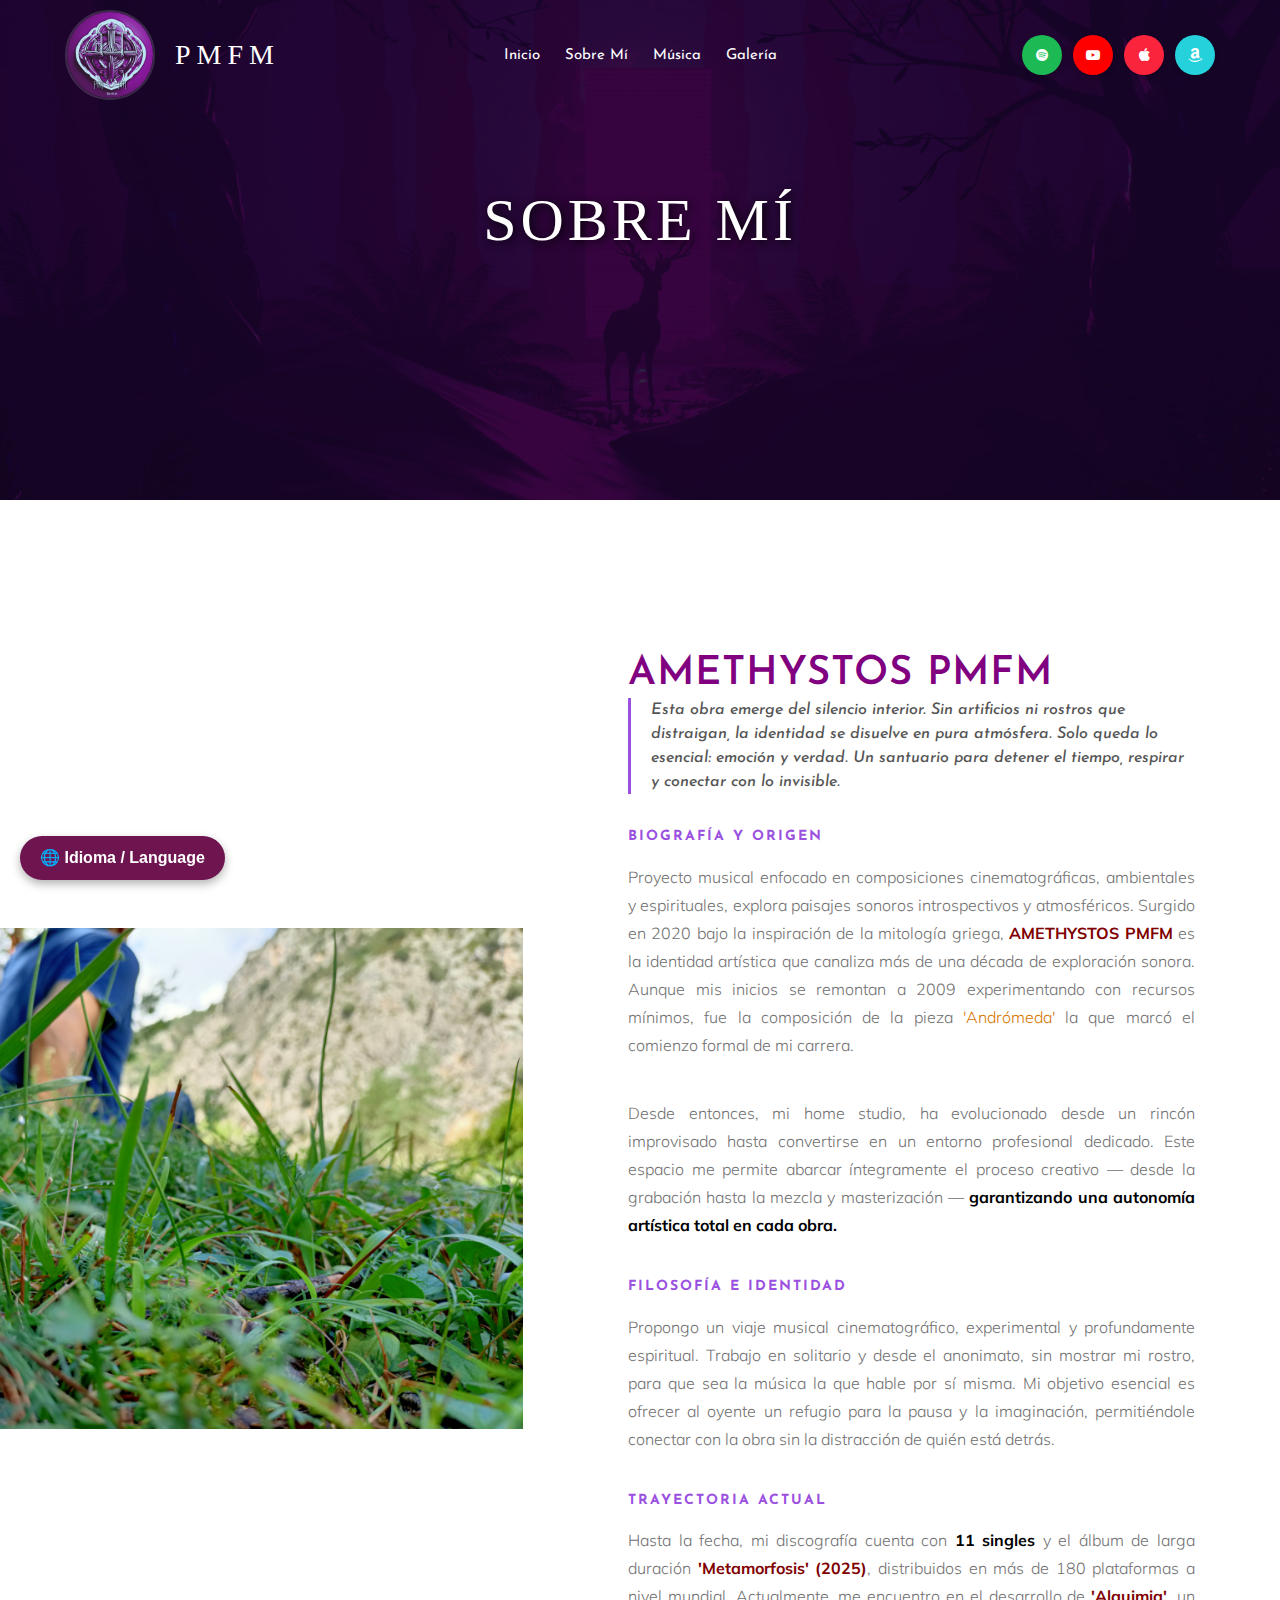
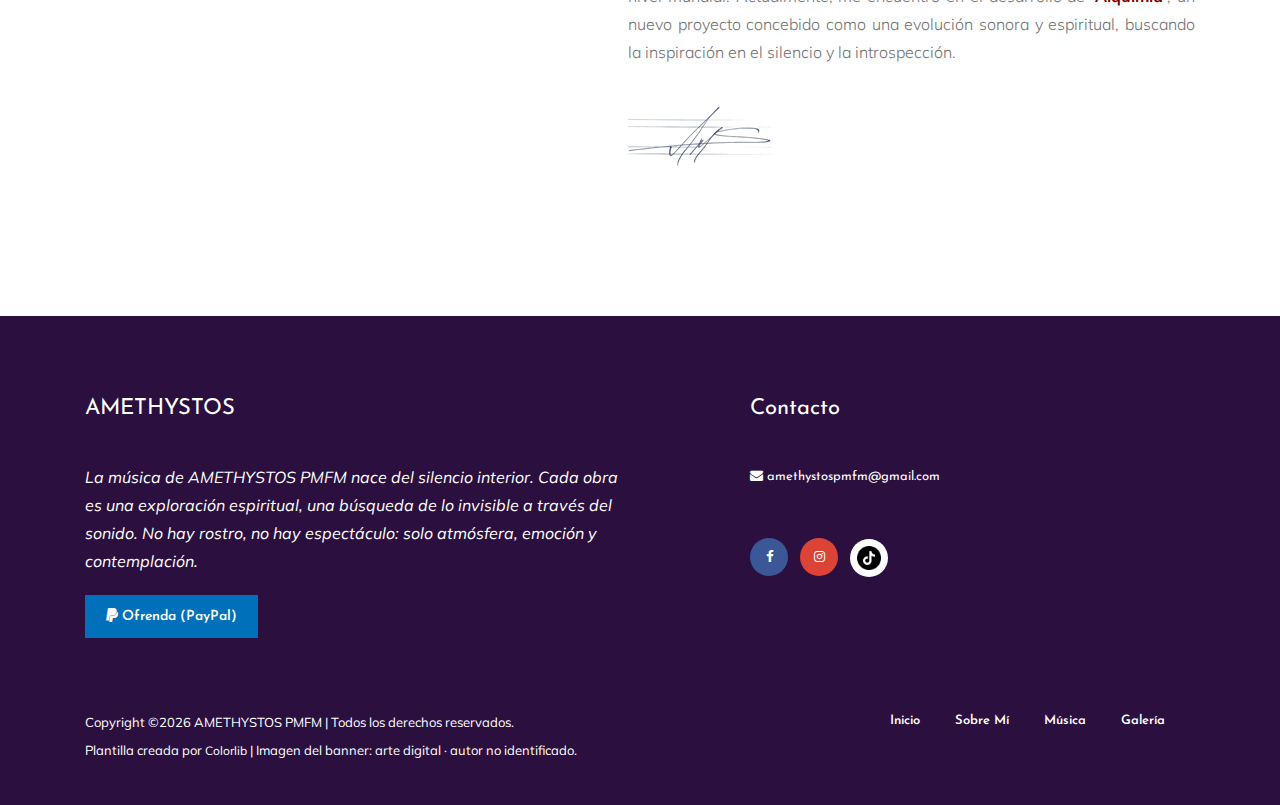
<file: aboutpf.html>
<!doctype html>
<html class="no-js" lang="es">

<head>
    <meta charset="utf-8">
    <meta http-equiv="x-ua-compatible" content="ie=edge">
    <title>AMETHYSTOS PMFM - Sobre Mí</title>
    <meta name="description" content="AMETHYSTOS PMFM – Cinematic, ambient and spiritual music project.">
    <meta name="viewport" content="width=device-width, initial-scale=1, shrink-to-fit=no">

    <link rel="shortcut icon" type="image/png" href="img/Amethystos-logo.png">

    <link rel="stylesheet" href="css/bootstrap.min.css">
    <link rel="stylesheet" href="css/owl.carousel.min.css">
    <link rel="stylesheet" href="css/magnific-popup.css">
    <link rel="stylesheet" href="css/font-awesome.min.css">
    <link rel="stylesheet" href="css/themify-icons.css">
    <link rel="stylesheet" href="css/nice-select.css">
    <link rel="stylesheet" href="css/audioplayer.css">
    <link rel="stylesheet" href="css/flaticon.css">
    <link rel="stylesheet" href="css/gijgo.css">
    <link rel="stylesheet" href="css/animate.css">
    <link rel="stylesheet" href="css/slick.css">
    <link rel="stylesheet" href="css/slicknav.css">
    <link rel="stylesheet" href="css/style.css">

    <style>
        .platform-btn {
            width: 40px !important;
            height: 40px !important;
            border-radius: 50% !important;
            display: inline-flex !important;
            align-items: center;
            justify-content: center;
            padding: 0 !important;
            color: #ffffff !important;
            font-size: 18px;
            border: none !important;
            transition: transform 0.2s ease, box-shadow 0.2s ease;
            text-decoration: none !important;
            box-shadow: 0 2px 5px rgba(0, 0, 0, 0.2);
        }

        .btn-spotify { background: #1DB954 !important; }
        .btn-youtube { background: #FF0000 !important; }
        .btn-apple { background: #FA243C !important; }
        .btn-amazon { background: #25D1DA !important; }

        .platform-btn:hover {
            transform: scale(1.1);
            color: #fff !important;
            box-shadow: 0 4px 8px rgba(0, 0, 0, 0.3);
        }

        .social-fb:hover {
            background-color: #1877F2 !important;
            border-color: #1877F2 !important;
            color: #fff !important;
        }

        .social-ig:hover {
            background-color: #C13584 !important;
            border-color: #C13584 !important;
            color: #fff !important;
        }

        .footer {
            background: #2a0f3f !important;
            padding-top: 80px !important;
            padding-bottom: 20px !important;
        }

        .footer .footer_top {
            padding-top: 0px !important;
            padding-bottom: 20px !important;
            background: transparent !important;
        }

        .copy-right_text {
            padding-top: 20px !important;
            padding-bottom: 20px !important;
            background: #230c35 !important;
        }

        .single_slider {
            height: 500px !important;
        }

        /* Ajuste de altura del banner en celular */
        @media (max-width: 768px) {
            .single_slider {
                height: 400px !important;
            }
        }

        .single_slider.overlay2::before {
            background: rgba(20, 5, 30, 0.85) !important;
            opacity: 1 !important;
            z-index: 1;
        }

        .slider_text {
            z-index: 2;
            position: relative;
        }

        #sticky-header.sticky {
            background: #2a0f3f !important;
        }

        .footer_border {
            border-color: rgba(255, 255, 255, 0.15) !important;
        }

        .footer a, .footer p, .footer h3 {
            color: #ffffff !important;
        }

        .footer a:hover {
            color: #9b51e0 !important;
        }

        /* --- ARREGLO DEFINITIVO DE LA IMAGEN (PC Y CELULAR) --- */
        .about_thumb {
            position: relative;
            /* Eliminamos el overflow:hidden general para que no corte en PC */
        }

        /* Estilo Desktop (Pantallas grandes): Mantiene tu efecto de zoom artístico */
        @media (min-width: 992px) {
            .about_thumb img {
                width: 150%;
                max-width: none;
                position: relative;
                left: -180px;
                transform: translateX(-50px) translateY(-30px);
            }
            /* CORRECCIÓN AQUÍ: Quitamos el overflow: hidden que cortaba la imagen en PC */
        }

        /* Estilo Celular/Tablet (Pantallas chicas): Muestra la imagen COMPLETA y CENTRADA */
        @media (max-width: 991px) {
            .about_thumb img {
                width: 100% !important;     /* Ancho total del contenedor */
                height: auto !important;    /* Altura automática */
                max-width: 100% !important;
                
                /* Reseteamos TODAS las posiciones y transformaciones del desktop */
                position: static !important; 
                left: auto !important;
                top: auto !important;
                transform: none !important; 
                
                margin-bottom: 30px;
                border-radius: 8px; /* Un pequeño borde redondeado estético */
                box-shadow: 0 4px 15px rgba(0,0,0,0.1); /* Sombra suave */
            }
            .about_thumb {
                text-align: center; /* Centramos la imagen */
                margin-top: 30px;
                /* Aseguramos que se vea todo en el celular */
                overflow: visible !important; 
            }
        }
        /* ----------------------------------------- */


        .footer,
        .footer_top,
        .copy-right_text {
            background-color: #2a0f3f !important; /* púrpura profundo */
        }

        /* --- ESTILOS PARA EL TEXTO --- */
        .ame-title {
            color: #800080; /* Tono amatista oscuro */
            font-weight: 800;
            text-transform: uppercase;
            letter-spacing: 1px;
            margin-bottom: 25px;
        }
        
        .ame-quote-box {
            border-left: 3px solid #9b51e0; /* La línea vertical violeta */
            padding-left: 20px;
            margin-bottom: 30px;
            font-style: italic;
            color: #555;
            font-weight: 500;
        }

        .ame-subtitle {
            color: #9b51e0; /* Violeta claro */
            text-transform: uppercase;
            letter-spacing: 2px;
            font-weight: 700;
            font-size: 14px;
            margin-top: 35px;
            margin-bottom: 15px;
        }

        .ame-text {
            color: #707070;
            font-size: 15px;
            line-height: 1.8;
            margin-bottom: 15px;
            text-align: justify;
        }

        .ame-highlight {
            color: #800000; /* Tono rojizo/violeta oscuro como la imagen */
            font-weight: 700;
        }

        .ame-bold-black {
            color: #000;
            font-weight: 700;
        }
        
        /* ESTILOS DEL BOTÓN DE IDIOMA */
        .lang-switch-container {
            position: fixed;
            bottom: 20px;
            left: 20px; 
            z-index: 9999;
            font-family: 'Poppins', sans-serif;
        }

        .lang-btn-main {
            background: #6E154F; /* Tu color violeta */
            color: #fff;
            border: none;
            padding: 10px 20px;
            border-radius: 30px;
            cursor: pointer;
            box-shadow: 0 4px 10px rgba(0,0,0,0.3);
            font-weight: bold;
            transition: all 0.3s;
        }

        .lang-btn-main:hover {
            background: #4a0d34;
            transform: scale(1.05);
        }

        .lang-options {
            display: none; 
            flex-direction: column;
            position: absolute;
            bottom: 50px;
            left: 0;
            background: white;
            border-radius: 10px;
            overflow: hidden;
            box-shadow: 0 4px 15px rgba(0,0,0,0.2);
            min-width: 120px;
        }

        .lang-options button {
            background: white;
            border: none;
            padding: 10px;
            text-align: left;
            width: 100%;
            cursor: pointer;
            border-bottom: 1px solid #eee;
            color: #333;
        }

        .lang-options button:hover {
            background: #f0f0f0;
            color: #6E154F;
        }

        /* Clase para mostrar el menú */
        .show-lang {
            display: flex;
        }

    </style>
</head>

<body>
    <header>
        <div class="header-area ">
            <div id="sticky-header" class="main-header-area">
                <div class="container-fluid">
                    <div class="header_bottom_border">
                        <div class="row align-items-center">
                            <div class="col-xl-3 col-lg-2">
                                <div class="logo">
                                    <a href="index.html" style="display: flex; align-items: center; text-decoration: none;">
                                        <img src="img/Amethystos-logo.png" alt="Amethystos Logo" 
                                             style="max-height: 90px; width: auto; border-radius: 50%; border: 2px solid rgba(255,255,255,0.15); margin-right: 20px;">
                                        <span style="color: #ffffff; font-size: 28px; font-family: 'Garamond', 'Georgia', 'Times New Roman', serif; font-weight: 400; letter-spacing: 6px; text-transform: uppercase;">
                                            PMFM
                                        </span>
                                    </a>
                                </div>
                            </div>
                            <div class="col-xl-6 col-lg-7">
                                <div class="main-menu  d-none d-lg-block">
                                    <nav>
                                        <ul id="navigation">
                                            <li><a class="active" href="index.html" data-i18n="menu_home">Inicio</a></li>
                                            <li><a href="aboutpf.html" data-i18n="menu_about">Sobre Mí</a></li>
                                            <li><a href="track.html" data-i18n="menu_music">Música</a></li>
                                            <li><a href="mygalery.html" data-i18n="menu_gallery">Galería</a></li>
                                        </ul>
                                    </nav>
                                </div>
                            </div>
                            
                            <div class="col-xl-3 col-lg-3 d-none d-lg-block">
                                <div class="social_icon text-right">
                                    <ul>
                                        <li><a href="https://open.spotify.com/intl-es/artist/0zDPwGObZyLmZrEGTw8aWN?si=XFyIAQO6QdWBp8bghQ9x7Q" target="_blank" class="platform-btn btn-spotify" title="Spotify"><i class="fa fa-spotify"></i></a></li>
                                        <li><a href="https://www.youtube.com/@amethystospmfm" target="_blank" class="platform-btn btn-youtube" title="YouTube"><i class="fa fa-youtube-play"></i></a></li>
                                        <li><a href="https://music.apple.com/es/artist/amethystos/1565143172" target="_blank" class="platform-btn btn-apple" title="Apple Music"><i class="fa fa-apple"></i></a></li>
                                        <li><a href="https://music.amazon.es/artists/B093TL82TT/amethystos" target="_blank" class="platform-btn btn-amazon" title="Amazon Music"><i class="fa fa-amazon"></i></a></li>
                                    </ul>
                                </div>
                            </div>
                            
                            <div class="col-12">
                                <div class="mobile_menu d-block d-lg-none"></div>
                            </div>
                        </div>
                    </div>
                </div>
            </div>
            
        </div>
    </header>
    <div class="slider_area">
        <div class="single_slider d-flex align-items-center slider_bg_1 overlay2" style="background-image: url(img/Banner-Provisorio.jpg); background-size: cover; background-position: center;">
            <div class="container">
                <div class="row">
                    <div class="col-xl-12">
                        <div class="slider_text text-center" style="margin-top: -50px;">
                            <h3 data-i18n="about_hero_title" style="font-family: 'Garamond', 'Georgia', serif; font-weight: 400; font-size: clamp(30px, 6vw, 60px); letter-spacing: 4px; text-shadow: 2px 2px 10px #000000; margin-bottom: 10px; color: #fff;">
                               Sobre Mí
                            </h3>
                        </div>
                    </div>
                </div>
            </div>
        </div>
    </div>
    <div class="about_area">
        <div class="container">
            <div class="row align-items-center"> 
                
                <div class="col-xl-5 col-md-6">
                    <div class="about_thumb">
                        <img src="img/about/AboutMe.jpeg" alt="Amethystos Profile">
                    </div>
                </div>

                <div class="col-xl-7 col-md-6">
                    <div class="about_info">
                        
                        <h3 class="ame-title" style="font-size: clamp(22px, 5vw, 40px) !important;">
                            AMETHYSTOS PMFM
                        </h3>

                        <div class="ame-quote-box" data-i18n="about_quote">
                            Esta obra emerge del silencio interior. Sin artificios ni rostros que
                            distraigan, la identidad se disuelve en pura atmósfera. Solo queda lo
                            esencial: emoción y verdad. Un santuario para detener el tiempo, respirar y
                            conectar con lo invisible.
                        </div>

                        <h4 class="ame-subtitle" data-i18n="about_bio_title">BIOGRAFÍA Y ORIGEN</h4>
                        
                        <p class="ame-text" data-i18n="about_bio_p1">
                            Proyecto musical enfocado en composiciones cinematográficas, ambientales y
                            espirituales, explora paisajes sonoros introspectivos y atmosféricos. Surgido
                            en 2020 bajo la inspiración de la mitología griega. <span class="ame-highlight">AMETHYSTOS PMFM</span> es la
                            identidad artística que canaliza más de una década de exploración sonora.
                            Aunque mis inicios se remontan a 2009 experimentando con recursos
                            mínimos, fue la composición de la pieza <span style="color: #D67600 !important;">"Andrómeda"</span> la que marcó el
                            comienzo formal de mi carrera.
                        </p>
                        
                        <p class="ame-text" data-i18n="about_bio_p2">
                            Desde entonces, mi home studio, ha evolucionado desde un rincón
                            improvisado hasta convertirse en un entorno profesional dedicado. Este
                            espacio me permite abarcar íntegramente el proceso creativo — desde la
                            grabación hasta la mezcla y masterización — <span class="ame-bold-black">garantizando una autonomía
                            artística total en cada obra.</span>
                        </p>

                        <h4 class="ame-subtitle" data-i18n="about_philo_title">FILOSOFÍA E IDENTIDAD</h4>
                        
                        <p class="ame-text" data-i18n="about_philo_p">
                            Propongo un viaje musical cinematográfico, experimental y profundamente
                            espiritual. Trabajo en solitario y desde el anonimato, sin mostrar mi rostro,
                            para que sea la música la que hable por sí misma. Mi objetivo esencial es
                            ofrecer al oyente un refugio para la pausa y la imaginación, permitiéndole
                            conectar con la obra sin la distracción de quién está detrás.
                        </p>

                        <h4 class="ame-subtitle" data-i18n="about_traj_title">TRAYECTORIA ACTUAL</h4>
                        
                        <p class="ame-text" data-i18n="about_traj_p">
                            Hasta la fecha, mi discografía cuenta con <span class="ame-bold-black">11 singles</span> y el álbum de larga
                            duración <span class="ame-highlight">"Metamorfosis" (2025)</span>, distribuidos en más de 180 plataformas a
                            nivel mundial. Actualmente, me encuentro en el desarrollo de <span class="ame-highlight">"Alquimia"</span>, un
                            nuevo proyecto concebido como una evolución sonora y espiritual, buscando
                            la inspiración en el silencio y la introspección.
                        </p>

                        <div class="signature" style="margin-top: 30px;">
                            <img src="img/about/signaturepmfm.png" alt="Signature" style="max-width: 200px;">
                        </div>

                    </div>
                </div>
            </div>
        </div>
    </div>
    

    <footer class="footer">
        <div class="footer_top">
            <div class="container">
                <div class="row">
                    <div class="col-xl-6 col-md-6">
                        <div class="footer_widget">
                            <h3 class="footer_title">AMETHYSTOS</h3>
                            <p class="sub_text" data-i18n="footer_bio" style="font-style: italic; margin-bottom: 20px;">
                                La música de AMETHYSTOS PMFM nace del silencio interior. Cada obra es una exploración espiritual, una búsqueda de lo invisible a través del sonido. No hay rostro, no hay espectáculo: solo atmósfera, emoción y contemplación.
                            </p>
                            <div class="social_icon">
                                <a href="https://www.paypal.com/paypalme/Pablomfm" target="_blank" class="boxed-btn" style="background: #0070BA; color: #ffffff !important; border-color: #0070BA; padding: 10px 20px; font-size: 14px;" title="PayPal">
                                    <span data-i18n="footer_offering"><i class="fa fa-paypal"></i> Ofrenda (PayPal)</span>
                                </a>
                            </div>
                        </div>
                    </div>

                    <div class="col-xl-5 col-md-5 offset-xl-1">
                        <div class="footer_widget">
                            <h3 class="footer_title" data-i18n="contact_title">Contacto</h3>
                            <ul>
                                <li>
                                    <a href="mailto:AMETHYSTOSPMFM@GMAIL.COM">
                                        <i class="fa fa-envelope"></i> amethystospmfm@gmail.com
                                    </a>
                                </li>
                            </ul>
<div class="socail_links">
    <ul>
        <li>
            <a href="https://www.facebook.com/people/Amethystos-Pmfm/100067537028735/" target="_blank" class="social-fb" title="Facebook">
                <i class="fa fa-facebook"></i>
            </a>
        </li>
        <li>
            <a href="https://www.instagram.com/amethystospmfm/" target="_blank" class="social-ig" title="Instagram">
                <i class="fa fa-instagram"></i>
            </a>
        </li>
        
<li>
    <a href="https://www.tiktok.com/@amethystospmfm" target="_blank" title="TikTok"
       style="display: inline-flex; align-items: center; justify-content: center; width: 40px; height: 40px; background-color: #ffffff; border-radius: 50%; vertical-align: middle; text-decoration: none;">
        
        <img src="img/gallery/tik-tok.png" alt="TikTok" style="width: 24px; height: auto; border: none;">
    </a>
</li>
        
    </ul>
</div>
                        </div>
                    </div>
                </div>
            </div>
        </div>

        <div class="copy-right_text">
            <div class="container">
                <div class="footer_border"></div>
                <div class="row">
                    <div class="col-xl-7 col-md-6">
<p class="copy_right" data-i18n="copyright_text">
    Copyright ©<script>document.write(new Date().getFullYear());</script> AMETHYSTOS PMFM | Todos los derechos reservados.
    <br> Plantilla creada por <a href="https://colorlib.com" target="_blank" style="color: #ccc; font-size: 12px; text-decoration: none;">Colorlib</a> 
    | Imagen del banner: arte digital · autor no identificado.
</p>
                    </div>
                    <div class="col-xl-5 col-md-6">
                        <div class="footer_links">
                            <ul>
                                <li><a href="index.html" data-i18n="menu_home">Inicio</a></li>
                                <li><a href="aboutpf.html" data-i18n="menu_about">Sobre Mí</a></li>
                                <li><a href="track.html" data-i18n="menu_music">Música</a></li>
                                <li><a href="mygalery.html" data-i18n="menu_gallery">Galería</a></li>
                            </ul>
                        </div>
                    </div>
                </div>
            </div>
        </div>
    </footer>

    <script src="js/vendor/jquery-1.12.4.min.js"></script>
    <script src="js/popper.min.js"></script>
    <script src="js/bootstrap.min.js"></script>
    <script src="js/jquery.magnific-popup.min.js"></script>
    
    <script src="js/owl.carousel.min.js"></script>
    <script src="js/jquery.slicknav.min.js"></script>

    <script src="js/main.js"></script>

    <script>
        $(document).ready(function() {
            $('.popup-image').magnificPopup({
                type: 'image',
                gallery: {
                    enabled: true
                }
            });
        });
    </script>

    <div class="lang-switch-container">
        <button onclick="toggleLangMenu()" class="lang-btn-main">🌐 Idioma / Language</button>
        <div id="lang-options" class="lang-options">
            <button onclick="changeLanguage('es')">🇪🇸 Español</button>
            <button onclick="changeLanguage('en')">🇺🇸 English</button>
            <button onclick="changeLanguage('ru')">🇷🇺 Русский</button>
        </div>
    </div>

    <script>
        // 1. DICCIONARIO COMPLETO (Biografía incluida)
        const translations = {
            es: {
                "menu_home": "Inicio",
                "menu_about": "Sobre Mí",
                "menu_music": "Música",
                "menu_gallery": "Galería",
                "about_hero_title": "Sobre Mí",
                
                "about_quote": "Esta obra emerge del silencio interior. Sin artificios ni rostros que distraigan, la identidad se disuelve en pura atmósfera. Solo queda lo esencial: emoción y verdad. Un santuario para detener el tiempo, respirar y conectar con lo invisible.",
                
                "about_bio_title": "BIOGRAFÍA Y ORIGEN",
                "about_bio_p1": "Proyecto musical enfocado en composiciones cinematográficas, ambientales y espirituales, explora paisajes sonoros introspectivos y atmosféricos. Surgido en 2020 bajo la inspiración de la mitología griega, <span class='ame-highlight'>AMETHYSTOS PMFM</span> es la identidad artística que canaliza más de una década de exploración sonora. Aunque mis inicios se remontan a 2009 experimentando con recursos mínimos, fue la composición de la pieza <span style='color: #D67600 !important;'>'Andrómeda'</span> la que marcó el comienzo formal de mi carrera.",
                "about_bio_p2": "Desde entonces, mi home studio, ha evolucionado desde un rincón improvisado hasta convertirse en un entorno profesional dedicado. Este espacio me permite abarcar íntegramente el proceso creativo — desde la grabación hasta la mezcla y masterización — <span class='ame-bold-black'>garantizando una autonomía artística total en cada obra.</span>",
                
                "about_philo_title": "FILOSOFÍA E IDENTIDAD",
                "about_philo_p": "Propongo un viaje musical cinematográfico, experimental y profundamente espiritual. Trabajo en solitario y desde el anonimato, sin mostrar mi rostro, para que sea la música la que hable por sí misma. Mi objetivo esencial es ofrecer al oyente un refugio para la pausa y la imaginación, permitiéndole conectar con la obra sin la distracción de quién está detrás.",
                
                "about_traj_title": "TRAYECTORIA ACTUAL",
                "about_traj_p": "Hasta la fecha, mi discografía cuenta con <span class='ame-bold-black'>11 singles</span> y el álbum de larga duración <span class='ame-highlight'>'Metamorfosis' (2025)</span>, distribuidos en más de 180 plataformas a nivel mundial. Actualmente, me encuentro en el desarrollo de <span class='ame-highlight'>'Alquimia'</span>, un nuevo proyecto concebido como una evolución sonora y espiritual, buscando la inspiración en el silencio y la introspección.",

                "footer_bio": "La música de AMETHYSTOS PMFM nace del silencio interior. Cada obra es una exploración espiritual, una búsqueda de lo invisible a través del sonido. No hay rostro, no hay espectáculo: solo atmósfera, emoción y contemplación.",
                "footer_offering": "Ofrenda (PayPal)",
                "contact_title": "Contacto",
                "copyright_text": "Todos los derechos reservados."
            },
            en: {
                "menu_home": "Home",
                "menu_about": "About Me",
                "menu_music": "Music",
                "menu_gallery": "Gallery",
                "about_hero_title": "About Me",
                
                "about_quote": "This work emerges from inner silence. Without artifices or distracting faces, identity dissolves into pure atmosphere. Only the essential remains: emotion and truth. A sanctuary to stop time, breathe, and connect with the invisible.",
                
                "about_bio_title": "BIOGRAPHY AND ORIGIN",
                "about_bio_p1": "A musical project focused on cinematic, ambient, and spiritual compositions, exploring introspective and atmospheric soundscapes. Born in 2020 under the inspiration of Greek mythology, <span class='ame-highlight'>AMETHYSTOS PMFM</span> is the artistic identity channeling over a decade of sonic exploration. Although my beginnings date back to 2009 experimenting with minimal resources, it was the composition of the piece <span style='color: #D67600 !important;'>'Andrómeda'</span> that marked the formal beginning of my career.",
                "about_bio_p2": "Since then, my home studio has evolved from an improvised corner into a dedicated professional environment. This space allows me to fully encompass the creative process — from recording to mixing and mastering — <span class='ame-bold-black'>guaranteeing total artistic autonomy in every work.</span>",
                
                "about_philo_title": "PHILOSOPHY AND IDENTITY",
                "about_philo_p": "I propose a cinematic, experimental, and deeply spiritual musical journey. I work in solitude and anonymity, without showing my face, so that the music speaks for itself. My essential goal is to offer the listener a refuge for pause and imagination, allowing them to connect with the work without the distraction of who is behind it.",
                
                "about_traj_title": "CURRENT TRAJECTORY",
                "about_traj_p": "To date, my discography includes <span class='ame-bold-black'>11 singles</span> and the full-length album <span class='ame-highlight'>'Metamorphosis' (2025)</span>, distributed on over 180 platforms worldwide. I am currently developing <span class='ame-highlight'>'Alquimia'</span>, a new project conceived as a sonic and spiritual evolution, seeking inspiration in silence and introspection.",

                "footer_bio": "The music of AMETHYSTOS PMFM is born from inner silence. Each work is a spiritual exploration, a search for the invisible through sound. No face, no spectacle: only atmosphere, emotion, and contemplation.",
                "footer_offering": "Offering (PayPal)",
                "contact_title": "Contact",
                "copyright_text": "All rights reserved."
            },
            ru: {
                "menu_home": "Главная",
                "menu_about": "Обо мне",
                "menu_music": "Музыка",
                "menu_gallery": "Галерея",
                "about_hero_title": "Обо мне",
                
                "about_quote": "Эта работа рождается из внутренней тишины. Без уловок и отвлекающих лиц личность растворяется в чистой атмосфере. Остается только главное: эмоции и правда. Святилище, чтобы остановить время, вздохнуть и соединиться с невидимым.",
                
                "about_bio_title": "БИОГРАФИЯ И ПРОИСХОЖДЕНИЕ",
                "about_bio_p1": "Музыкальный проект, ориентированный на кинематографические, эмбиентные и духовные композиции, исследующий интроспективные и атмосферные звуковые ландшафты. Возникший в 2020 году под вдохновением греческой мифологии, <span class='ame-highlight'>AMETHYSTOS PMFM</span> — это творческая идентичность, воплощающая более десяти лет звуковых исследований. Хотя мои начинания относятся к 2009 году с минимальными ресурсами, именно композиция <span style='color: #D67600 !important;'>«Андромеда»</span> положила официальное начало моей карьере.",
                "about_bio_p2": "С тех пор моя домашняя студия превратилась из импровизированного уголка в профессиональное пространство. Это место позволяет мне полностью охватить творческий процесс — от записи до сведения и мастеринга, — <span class='ame-bold-black'>гарантируя полную творческую автономию в каждой работе.</span>",
                
                "about_philo_title": "ФИЛОСОФИЯ И ИДЕНТИЧНОСТЬ",
                "about_philo_p": "Я предлагаю кинематографическое, экспериментальное и глубоко духовное музыкальное путешествие. Я работаю в одиночестве и анонимно, не показывая своего лица, чтобы музыка говорила сама за себя. Моя главная цель — предложить слушателю убежище для паузы и воображения, позволяя соединиться с произведением без отвлечения на личность автора.",
                
                "about_traj_title": "ТЕКУЩИЙ ПУТЬ",
                "about_traj_p": "На сегодняшний день моя дискография насчитывает <span class='ame-bold-black'>11 синглов</span> и полноформатный альбом <span class='ame-highlight'>«Метаморфозы» (2025)</span>, доступные на более чем 180 платформах по всему миру. В настоящее время я разрабатываю <span class='ame-highlight'>«Алхимию»</span>, новый проект, задуманный как звуковая и духовная эволюция, ищущий вдохновение в тишине и самоанализе.",

                "footer_bio": "Музыка AMETHYSTOS PMFM рождается из внутренней тишины. Каждое произведение — это духовное исследование, поиск невидимого через звук. Никаких лиц, никакого зрелища: только атмосфера, эмоции и созерцание.",
                "footer_offering": "Пожертвование (PayPal)",
                "contact_title": "Контакты",
                "copyright_text": "Все права защищены."
            }
        };

        // 2. FUNCIÓN DE CAMBIO DE IDIOMA
        function changeLanguage(lang) {
            localStorage.setItem('selectedLang', lang);
            const elements = document.querySelectorAll('[data-i18n]');
            
            elements.forEach(element => {
                const key = element.getAttribute('data-i18n');
                if (translations[lang][key]) {
                    // Si es un texto normal
                    if (element.childNodes.length === 1 && element.childNodes[0].nodeType === 3) {
                         element.innerText = translations[lang][key];
                    } else {
                        // Respetamos iconos y enlaces usando innerHTML
                        if(key === 'footer_offering') {
                            element.innerHTML = '<i class="fa fa-paypal"></i> ' + translations[lang][key];
                        } else if (key === 'copyright_text') {
                            const year = new Date().getFullYear();
                            element.innerHTML = `Copyright ©${year} AMETHYSTOS PMFM | ${translations[lang][key]} <br> Plantilla creada por <a href="https://colorlib.com" target="_blank" style="color: #ccc; font-size: 12px; text-decoration: none;">Colorlib</a> | Imagen del banner: arte digital · autor no identificado.`;
                        } else {
                            
                             element.innerHTML = translations[lang][key];
                        }
                    }
                }
            });
            document.getElementById('lang-options').classList.remove('show-lang');
        }

        function toggleLangMenu() {
            document.getElementById('lang-options').classList.toggle('show-lang');
        }

        document.addEventListener('DOMContentLoaded', () => {
            const savedLang = localStorage.getItem('selectedLang') || 'es'; 
            changeLanguage(savedLang);
        });
        // Template made by Colorlib -- Customized by Rodriguez Joaquin. 18/01/26 //
    </script>
    
</body>
</html>
</file>
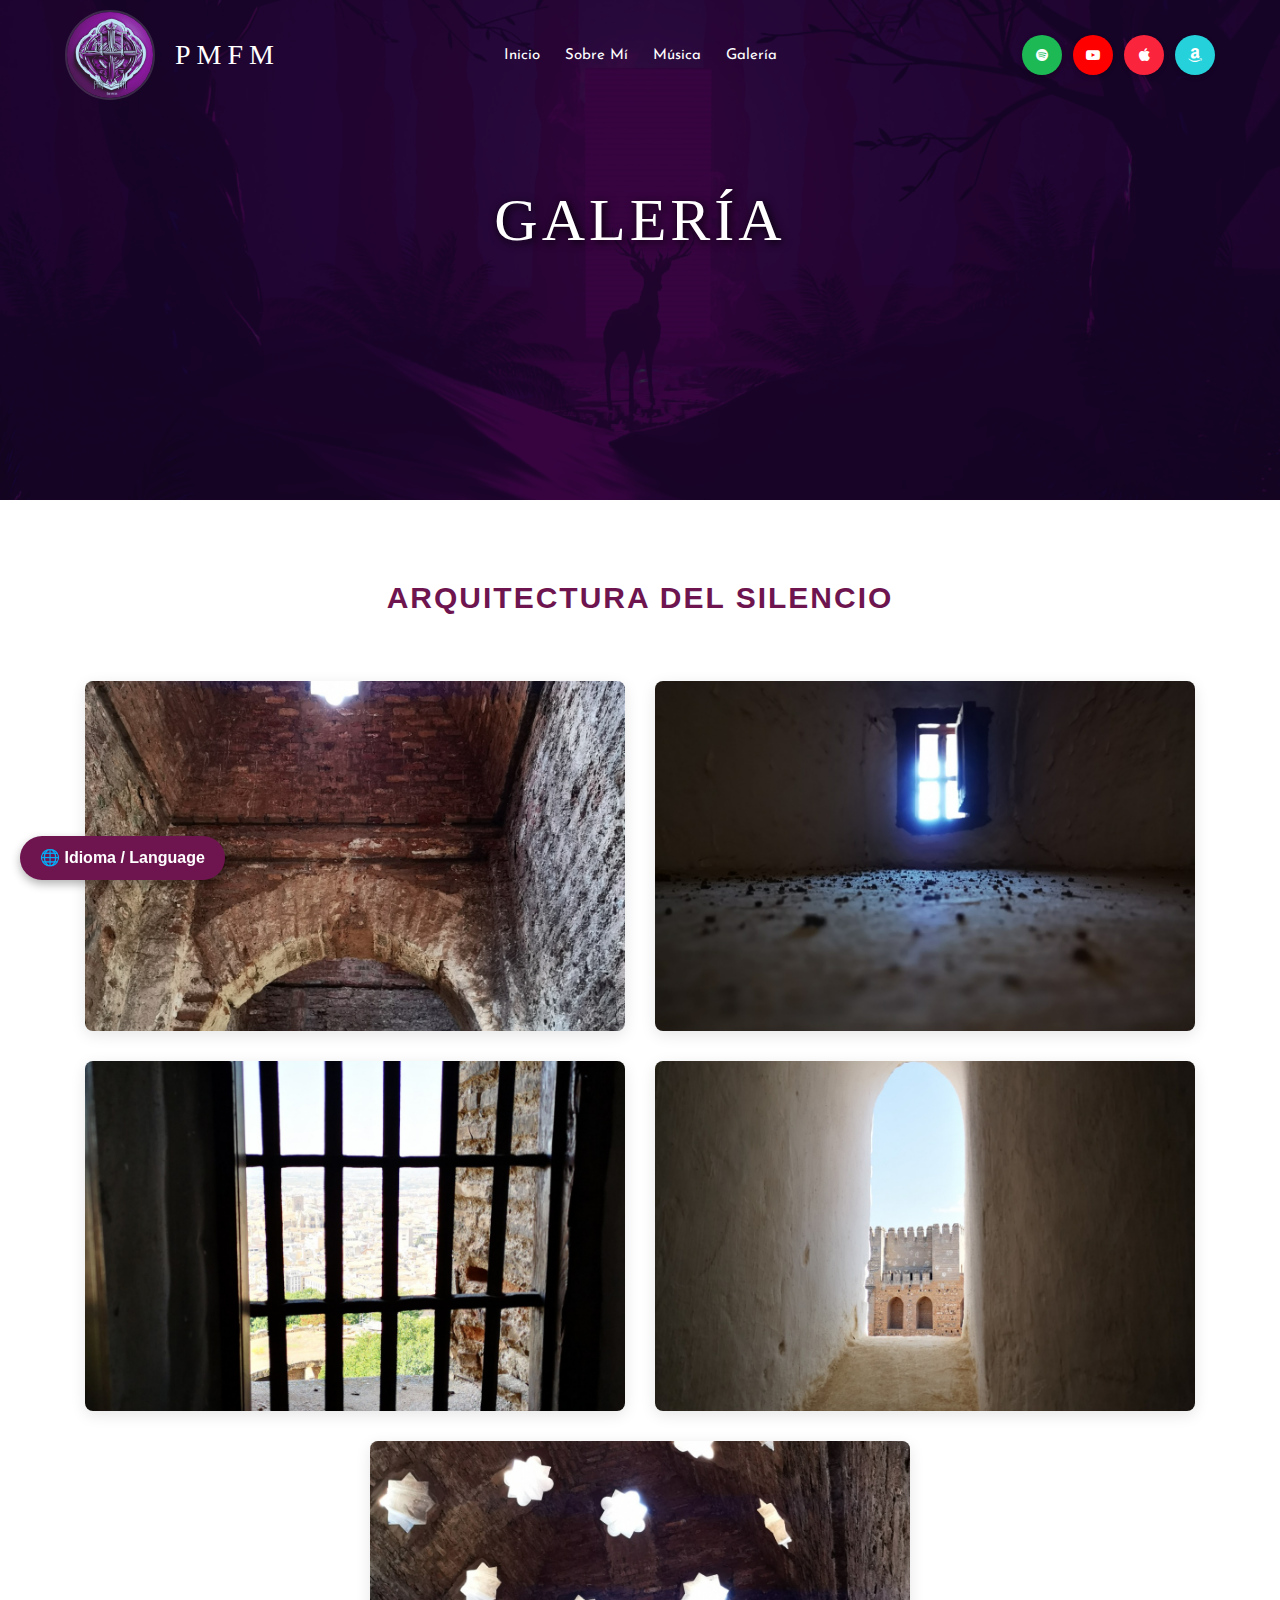
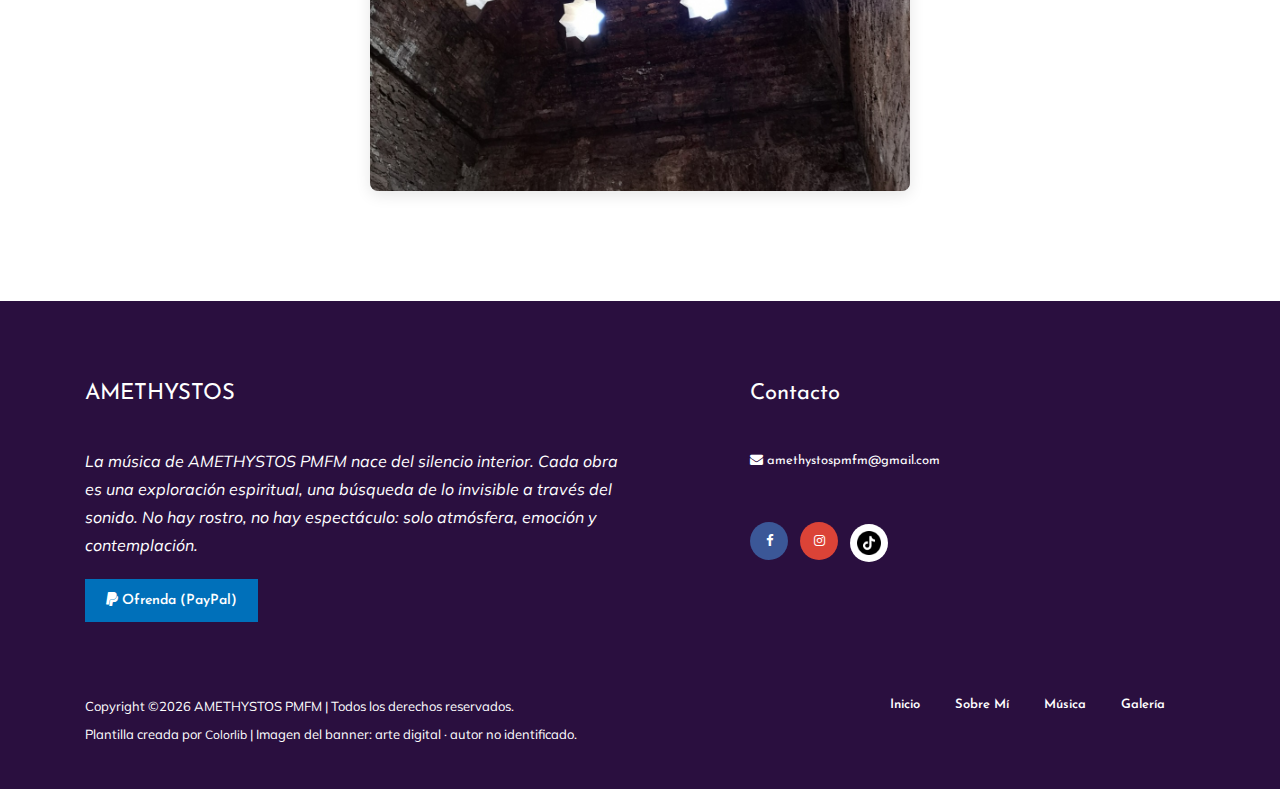
<file: mygalery.html>
<!doctype html>
<html class="no-js" lang="es">

<head>
    <meta charset="utf-8">
    <meta http-equiv="x-ua-compatible" content="ie=edge">
    <title>AMETHYSTOS PMFM - Galería</title>
    <meta name="description" content="AMETHYSTOS PMFM – Cinematic, ambient and spiritual music project.">
    <meta name="viewport" content="width=device-width, initial-scale=1, shrink-to-fit=no">

    <link rel="shortcut icon" type="image/png" href="img/Amethystos-logo.png">

    <link rel="stylesheet" href="css/bootstrap.min.css">
    <link rel="stylesheet" href="css/owl.carousel.min.css">
    <link rel="stylesheet" href="css/magnific-popup.css">
    <link rel="stylesheet" href="css/font-awesome.min.css">
    <link rel="stylesheet" href="css/themify-icons.css">
    <link rel="stylesheet" href="css/nice-select.css">
    <link rel="stylesheet" href="css/audioplayer.css">
    <link rel="stylesheet" href="css/flaticon.css">
    <link rel="stylesheet" href="css/gijgo.css">
    <link rel="stylesheet" href="css/animate.css">
    <link rel="stylesheet" href="css/slick.css">
    <link rel="stylesheet" href="css/slicknav.css">
    <link rel="stylesheet" href="css/style.css">

    <style>
        .platform-btn {
            width: 40px !important;
            height: 40px !important;
            border-radius: 50% !important;
            display: inline-flex !important;
            align-items: center;
            justify-content: center;
            padding: 0 !important;
            color: #ffffff !important;
            font-size: 18px;
            border: none !important;
            transition: transform 0.2s ease, box-shadow 0.2s ease;
            text-decoration: none !important;
            box-shadow: 0 2px 5px rgba(0, 0, 0, 0.2);
        }

        .btn-spotify { background: #1DB954 !important; }
        .btn-youtube { background: #FF0000 !important; }
        .btn-apple { background: #FA243C !important; }
        .btn-amazon { background: #25D1DA !important; }

        .platform-btn:hover {
            transform: scale(1.1);
            color: #fff !important;
            box-shadow: 0 4px 8px rgba(0, 0, 0, 0.3);
        }

        .social-fb:hover {
            background-color: #1877F2 !important;
            border-color: #1877F2 !important;
            color: #fff !important;
        }

        .social-ig:hover {
            background-color: #C13584 !important;
            border-color: #C13584 !important;
            color: #fff !important;
        }

        .footer {
            background: #2a0f3f !important;
            padding-top: 80px !important;
            padding-bottom: 20px !important;
        }

        .footer .footer_top {
            padding-top: 0px !important;
            padding-bottom: 20px !important;
            background: transparent !important;
        }

        .copy-right_text {
            padding-top: 20px !important;
            padding-bottom: 20px !important;
            background: #230c35 !important;
        }

        .single_slider {
            height: 500px !important;
        }

        @media (max-width: 768px) {
            .single_slider {
                height: 400px !important;
            }
        }

        .single_slider.overlay2::before {
            background: rgba(20, 5, 30, 0.85) !important;
            opacity: 1 !important;
            z-index: 1;
        }

        .slider_text {
            z-index: 2;
            position: relative;
        }

        #sticky-header.sticky {
            background: #2a0f3f !important;
        }

        .footer_border {
            border-color: rgba(255, 255, 255, 0.15) !important;
        }

        .footer a, .footer p, .footer h3 {
            color: #ffffff !important;
        }

        .footer a:hover {
            color: #9b51e0 !important;
        }

        /* --- ESTILOS DE GALERÍA --- */
        .gallery_item {
            position: relative;
            overflow: hidden;
            margin-bottom: 30px;
            border-radius: 8px;
            box-shadow: 0 4px 15px rgba(0,0,0,0.1);
        }

        .gallery_item img {
            width: 100%;
            height: 350px;
            object-fit: cover;
            display: block;
            transition: 0.5s;
        }

        .gallery_overlay {
            position: absolute;
            top: 0;
            left: 0;
            width: 100%;
            height: 100%;
            background: rgba(42, 15, 63, 0.9);
            display: flex;
            flex-direction: column;
            align-items: center;
            justify-content: center;
            opacity: 0;
            transition: 0.4s;
            text-decoration: none !important;
            padding: 25px;
            text-align: center;
            cursor: pointer; /* Manito para indicar clic */
        }

        .gallery_item:hover .gallery_overlay {
            opacity: 1;
        }

        .gallery_item:hover img {
            transform: scale(1.1);
        }

        .gallery_overlay p { 
            color: #fff;
            font-style: italic;
            font-size: 16px;
            margin-bottom: 10px; 
            transform: translateY(20px);
            transition: 0.4s; 
        }

        .gallery_overlay span { 
            color: #9b51e0;
            font-weight: 700;
            font-size: 13px;
            letter-spacing: 2px;
            text-transform: uppercase;
            transform: translateY(20px);
            transition: 0.5s;
        }

        .gallery_item:hover .gallery_overlay p, 
        .gallery_item:hover .gallery_overlay span {
            transform: translateY(0);
        }
        
        .footer, .footer_top, .copy-right_text {
            background-color: #2a0f3f !important;
        }

        /* ESTILOS DEL BOTÓN DE IDIOMA */
        .lang-switch-container {
            position: fixed;
            bottom: 20px;
            left: 20px; 
            z-index: 9999;
            font-family: 'Poppins', sans-serif;
        }

        .lang-btn-main {
            background: #6E154F;
            color: #fff;
            border: none;
            padding: 10px 20px;
            border-radius: 30px;
            cursor: pointer;
            box-shadow: 0 4px 10px rgba(0,0,0,0.3);
            font-weight: bold;
            transition: all 0.3s;
        }

        .lang-btn-main:hover {
            background: #4a0d34;
            transform: scale(1.05);
        }

        .lang-options {
            display: none;
            flex-direction: column;
            position: absolute;
            bottom: 50px;
            left: 0;
            background: white;
            border-radius: 10px;
            overflow: hidden;
            box-shadow: 0 4px 15px rgba(0,0,0,0.2);
            min-width: 120px;
        }

        .lang-options button {
            background: white;
            border: none;
            padding: 10px;
            text-align: left;
            width: 100%;
            cursor: pointer;
            border-bottom: 1px solid #eee;
            color: #333;
        }

        .lang-options button:hover {
            background: #f0f0f0;
            color: #6E154F;
        }

        .show-lang {
            display: flex;
        }

    </style>
</head>

<body>
    <header>
        <div class="header-area ">
            <div id="sticky-header" class="main-header-area">
                <div class="container-fluid">
                    <div class="header_bottom_border">
                        <div class="row align-items-center">
                            <div class="col-xl-3 col-lg-2">
                                <div class="logo">
                                    <a href="index.html" style="display: flex; align-items: center; text-decoration: none;">
                                        <img src="img/Amethystos-logo.png" alt="Amethystos Logo" 
                                             style="max-height: 90px; width: auto; border-radius: 50%; border: 2px solid rgba(255,255,255,0.15); margin-right: 20px;">
                                        <span style="color: #ffffff; font-size: 28px; font-family: 'Garamond', 'Georgia', 'Times New Roman', serif; font-weight: 400; letter-spacing: 6px; text-transform: uppercase;">
                                            PMFM
                                        </span>
                                    </a>
                                </div>
                            </div>
                            <div class="col-xl-6 col-lg-7">
                                <div class="main-menu  d-none d-lg-block">
                                    <nav>
                                        <ul id="navigation">
                                            <li><a class="active" href="index.html" data-i18n="menu_home">Inicio</a></li>
                                            <li><a href="aboutpf.html" data-i18n="menu_about">Sobre Mí</a></li>
                                            <li><a href="track.html" data-i18n="menu_music">Música</a></li>
                                            <li><a href="mygalery.html" data-i18n="menu_gallery">Galería</a></li>
                                        </ul>
                                    </nav>
                                </div>
                            </div>
                            
                            <div class="col-xl-3 col-lg-3 d-none d-lg-block">
                                <div class="social_icon text-right">
                                    <ul>
                                        <li><a href="https://open.spotify.com/intl-es/artist/0zDPwGObZyLmZrEGTw8aWN?si=XFyIAQO6QdWBp8bghQ9x7Q" target="_blank" class="platform-btn btn-spotify" title="Spotify"><i class="fa fa-spotify"></i></a></li>
                                        <li><a href="https://www.youtube.com/@amethystospmfm" target="_blank" class="platform-btn btn-youtube" title="YouTube"><i class="fa fa-youtube-play"></i></a></li>
                                        <li><a href="https://music.apple.com/es/artist/amethystos/1565143172" target="_blank" class="platform-btn btn-apple" title="Apple Music"><i class="fa fa-apple"></i></a></li>
                                        <li><a href="https://music.amazon.es/artists/B093TL82TT/amethystos" target="_blank" class="platform-btn btn-amazon" title="Amazon Music"><i class="fa fa-amazon"></i></a></li>
                                    </ul>
                                </div>
                            </div>
                            
                            <div class="col-12">
                                <div class="mobile_menu d-block d-lg-none"></div>
                            </div>
                        </div>
                    </div>
                </div>
            </div>
            
        </div>
    </header>
    <div class="slider_area">
        <div class="single_slider d-flex align-items-center slider_bg_1 overlay2" style="background-image: url(img/Banner-Provisorio.jpg); background-size: cover; background-position: center;">
            <div class="container">
                <div class="row">
                    <div class="col-xl-12">
                        <div class="slider_text text-center" style="margin-top: -50px;">
                            <h3 data-i18n="gallery_hero_title" style="font-family: 'Garamond', 'Georgia', serif; font-weight: 400; font-size: clamp(30px, 6vw, 60px); letter-spacing: 4px; text-shadow: 2px 2px 10px #000000; margin-bottom: 10px; color: #fff;">
                               Galería
                            </h3>
                        </div>
                    </div>
                </div>
            </div>
        </div>
    </div>
    <div class="gallery_area" style="padding: 80px 0; background: #fff;">
    <div class="container">
        <div class="row">
            <div class="col-xl-12">
                <div class="section_title text-center mb-65">
                    <h2 data-i18n="gallery_section_title" style="font-family: 'Poppins', sans-serif; color: #6E154F; letter-spacing: 2px; text-transform: uppercase; font-weight: 700;">
                        Arquitectura del Silencio
                    </h2>
                </div>
            </div>
        </div>

        <div class="row justify-content-center">
            
            <div class="col-lg-6 col-md-6">
                <div class="gallery_item" >
                    <img src="img/gallery/inspiracion/inspiracion1.jpeg" alt="Luz y Materia" style="width: 100%;">
                    <a href="img/gallery/inspiracion/inspiracion1.jpeg" class="popup-image gallery_overlay">
                        <div class="hover_inner">
                            <i class="ti-plus"></i> </div>
                        <p data-i18n="gal_img1_text">Donde la luz penetra la materia y nace el espíritu.</p>
                        <span data-i18n="gal_img1_label">ILUMINACIÓN</span>
                    </a>
                </div>
            </div>

            <div class="col-lg-6 col-md-6">
                <div class="gallery_item">
                    <img src="img/gallery/inspiracion/inspiracion2.jpeg" alt="Silencio Interior" style="width: 100%;">
                    <a href="img/gallery/inspiracion/inspiracion2.jpeg" class="popup-image gallery_overlay">
                        <div class="hover_inner">
                            <i class="ti-plus"></i>
                        </div>
                        <p data-i18n="gal_img2_text">El silencio interior: el único lugar donde se escucha el alma.</p>
                        <span data-i18n="gal_img2_label">INTROSPECCIÓN</span>
                    </a>
                </div>
            </div>

            <div class="col-lg-6 col-md-6">
                <div class="gallery_item">
                    <img src="img/gallery/inspiracion/inspiracion3.jpeg" alt="Perspectiva" style="width: 100%;">
                    <a href="img/gallery/inspiracion/inspiracion3.jpeg" class="popup-image gallery_overlay">
                        <div class="hover_inner">
                            <i class="ti-plus"></i>
                        </div>
                        <p data-i18n="gal_img3_text">Detenerse, respirar y observar el caos desde la calma.</p>
                        <span data-i18n="gal_img3_label">PAUSA</span>
                    </a>
                </div>
            </div>

            <div class="col-lg-6 col-md-6">
                <div class="gallery_item">
                    <img src="img/gallery/inspiracion/inspiracion4.jpeg" alt="Umbral" style="width: 100%;">
                    <a href="img/gallery/inspiracion/inspiracion4.jpeg" class="popup-image gallery_overlay">
                        <div class="hover_inner">
                            <i class="ti-plus"></i>
                        </div>
                        <p data-i18n="gal_img4_text">Cruzar el umbral hacia una nueva consciencia sonora.</p>
                        <span data-i18n="gal_img4_label">TRANSICIÓN</span>
                    </a>
                </div>
            </div>

            <div class="col-lg-6 col-md-6">
                <div class="gallery_item">
                    <img src="img/gallery/inspiracion/inspiracion5.jpeg" alt="Geometría" style="width: 100%;">
                    <a href="img/gallery/inspiracion/inspiracion5.jpeg" class="popup-image gallery_overlay">
                        <div class="hover_inner">
                            <i class="ti-plus"></i>
                        </div>
                        <p data-i18n="gal_img5_text">Ecos antiguos que resuenan en el presente.</p>
                        <span data-i18n="gal_img5_label">MEMORIA</span>
                    </a>
                </div>
            </div>

        </div>
    </div>
</div>
    

    <footer class="footer">
        <div class="footer_top">
            <div class="container">
                <div class="row">
                    <div class="col-xl-6 col-md-6">
                        <div class="footer_widget">
                            <h3 class="footer_title">AMETHYSTOS</h3>
                            <p data-i18n="footer_bio" class="sub_text" style="font-style: italic; margin-bottom: 20px;">
                                La música de AMETHYSTOS PMFM nace del silencio interior. Cada obra es una exploración espiritual, una búsqueda de lo invisible a través del sonido. No hay rostro, no hay espectáculo: solo atmósfera, emoción y contemplación.
                            </p>
                            <div class="social_icon">
                                <a href="https://www.paypal.com/paypalme/Pablomfm" target="_blank" class="boxed-btn" style="background: #0070BA; color: #ffffff !important; border-color: #0070BA; padding: 10px 20px; font-size: 14px;" title="PayPal">
                                    <span data-i18n="footer_offering"><i class="fa fa-paypal"></i> Ofrenda (PayPal)</span>
                                </a>
                            </div>
                        </div>
                    </div>

                    <div class="col-xl-5 col-md-5 offset-xl-1">
                        <div class="footer_widget">
                            <h3 class="footer_title" data-i18n="contact_title">Contacto</h3>
                            <ul>
                                <li>
                                    <a href="mailto:AMETHYSTOSPMFM@GMAIL.COM">
                                        <i class="fa fa-envelope"></i> amethystospmfm@gmail.com
                                    </a>
                                </li>
                            </ul>
<div class="socail_links">
    <ul>
        <li>
            <a href="https://www.facebook.com/people/Amethystos-Pmfm/100067537028735/" target="_blank" class="social-fb" title="Facebook">
                <i class="fa fa-facebook"></i>
            </a>
        </li>
        <li>
            <a href="https://www.instagram.com/amethystospmfm/" target="_blank" class="social-ig" title="Instagram">
                <i class="fa fa-instagram"></i>
            </a>
        </li>
        
<li>
    <a href="https://www.tiktok.com/@amethystospmfm" target="_blank" title="TikTok"
       style="display: inline-flex; align-items: center; justify-content: center; width: 40px; height: 40px; background-color: #ffffff; border-radius: 50%; vertical-align: middle; text-decoration: none;">
        
        <img src="img/gallery/tik-tok.png" alt="TikTok" style="width: 24px; height: auto; border: none;">
    </a>
</li>
        
    </ul>
</div>
                        </div>
                    </div>
                </div>
            </div>
        </div>

        <div class="copy-right_text">
            <div class="container">
                <div class="footer_border"></div>
                <div class="row">
                    <div class="col-xl-7 col-md-6">
<p class="copy_right" data-i18n="copyright_text">
    Copyright ©<script>document.write(new Date().getFullYear());</script> AMETHYSTOS PMFM | Todos los derechos reservados.
    <br> Plantilla creada por <a href="https://colorlib.com" target="_blank" style="color: #ccc; font-size: 12px; text-decoration: none;">Colorlib</a> 
    | Imagen del banner: arte digital · autor no identificado.
</p>
                    </div>
                    <div class="col-xl-5 col-md-6">
                        <div class="footer_links">
                            <ul>
                                <li><a href="index.html" data-i18n="menu_home">Inicio</a></li>
                                <li><a href="aboutpf.html" data-i18n="menu_about">Sobre Mí</a></li>
                                <li><a href="track.html" data-i18n="menu_music">Música</a></li>
                                <li><a href="mygalery.html" data-i18n="menu_gallery">Galería</a></li>
                            </ul>
                        </div>
                    </div>
                </div>
            </div>
        </div>
    </footer>

    <script src="js/vendor/modernizr-3.5.0.min.js"></script>
    <script src="js/vendor/jquery-1.12.4.min.js"></script>
    <script src="js/popper.min.js"></script>
    <script src="js/bootstrap.min.js"></script>
    <script src="js/owl.carousel.min.js"></script>
    <script src="js/isotope.pkgd.min.js"></script>
    <script src="js/ajax-form.js"></script>
    <script src="js/waypoints.min.js"></script>
    <script src="js/jquery.counterup.min.js"></script>
    <script src="js/imagesloaded.pkgd.min.js"></script>
    <script src="js/scrollIt.js"></script>
    <script src="js/jquery.scrollUp.min.js"></script>
    <script src="js/wow.min.js"></script>
    <script src="js/nice-select.min.js"></script>
    <script src="js/jquery.slicknav.min.js"></script>
    <script src="js/jquery.magnific-popup.min.js"></script>
    <script src="js/plugins.js"></script>
    <script src="js/contact.js"></script>
    <script src="js/jquery.ajaxchimp.min.js"></script>
    <script src="js/jquery.form.js"></script>
    <script src="js/jquery.validate.min.js"></script>
    <script src="js/mail-script.js"></script>
    <script src="js/main.js"></script>

    <script>
        // Activación manual del efecto popup (por seguridad)
        $(document).ready(function() {
            $('.popup-image').magnificPopup({
                type: 'image',
                gallery: {
                    enabled: true
                }
            });
        });
    </script>

    <div class="lang-switch-container">
        <button onclick="toggleLangMenu()" class="lang-btn-main">🌐 Idioma / Language</button>
        <div id="lang-options" class="lang-options">
            <button onclick="changeLanguage('es')">🇪🇸 Español</button>
            <button onclick="changeLanguage('en')">🇺🇸 English</button>
            <button onclick="changeLanguage('ru')">🇷🇺 Русский</button>
        </div>
    </div>

    <script>
        // 1. DICCIONARIO COMPLETO (Galería de Inspiración)
        const translations = {
            es: {
                "menu_home": "Inicio",
                "menu_about": "Sobre Mí",
                "menu_music": "Música",
                "menu_gallery": "Galería",
                
                "gallery_hero_title": "Galería",
                "gallery_section_title": "Arquitectura del Silencio",
                
                "gal_img1_text": "Donde la luz penetra la materia y nace el espíritu.",
                "gal_img1_label": "ILUMINACIÓN",
                
                "gal_img2_text": "El silencio interior: el único lugar donde se escucha el alma.",
                "gal_img2_label": "INTROSPECCIÓN",
                
                "gal_img3_text": "Detenerse, respirar y observar el caos desde la calma.",
                "gal_img3_label": "PAUSA",
                
                "gal_img4_text": "Cruzar el umbral hacia una nueva consciencia sonora.",
                "gal_img4_label": "TRANSICIÓN",
                
                "gal_img5_text": "Ecos antiguos que resuenan en el presente.",
                "gal_img5_label": "MEMORIA",

                "footer_bio": "La música de AMETHYSTOS PMFM nace del silencio interior. Cada obra es una exploración espiritual, una búsqueda de lo invisible a través del sonido. No hay rostro, no hay espectáculo: solo atmósfera, emoción y contemplación.",
                "footer_offering": "Ofrenda (PayPal)",
                "contact_title": "Contacto",
                "copyright_text": "Todos los derechos reservados."
            },
            en: {
                "menu_home": "Home",
                "menu_about": "About Me",
                "menu_music": "Music",
                "menu_gallery": "Gallery",
                
                "gallery_hero_title": "Gallery",
                "gallery_section_title": "Architecture of Silence",
                
                "gal_img1_text": "Where light penetrates matter and spirit is born.",
                "gal_img1_label": "ILLUMINATION",
                
                "gal_img2_text": "Inner silence: the only place where the soul is heard.",
                "gal_img2_label": "INTROSPECTION",
                
                "gal_img3_text": "Stop, breathe, and observe the chaos from calm.",
                "gal_img3_label": "PAUSE",
                
                "gal_img4_text": "Crossing the threshold into a new sonic consciousness.",
                "gal_img4_label": "TRANSITION",
                
                "gal_img5_text": "Ancient echoes resonating in the present.",
                "gal_img5_label": "MEMORY",

                "footer_bio": "The music of AMETHYSTOS PMFM is born from inner silence. Each work is a spiritual exploration, a search for the invisible through sound. No face, no spectacle: only atmosphere, emotion, and contemplation.",
                "footer_offering": "Offering (PayPal)",
                "contact_title": "Contact",
                "copyright_text": "All rights reserved."
            },
            ru: {
                "menu_home": "Главная",
                "menu_about": "Обо мне",
                "menu_music": "Музыка",
                "menu_gallery": "Галерея",
                
                "gallery_hero_title": "Галерея",
                "gallery_section_title": "Архитектура тишины",
                
                "gal_img1_text": "Где свет проникает в материю и рождается дух.",
                "gal_img1_label": "ОЗАРЕНИЕ",
                
                "gal_img2_text": "Внутренняя тишина: единственное место, где слышна душа.",
                "gal_img2_label": "САМОАНАЛИЗ",
                
                "gal_img3_text": "Остановиться, вдохнуть и наблюдать за хаосом из спокойствия.",
                "gal_img3_label": "ПАУЗА",
                
                "gal_img4_text": "Переступить порог к новому звуковому сознанию.",
                "gal_img4_label": "ПЕРЕХОД",
                
                "gal_img5_text": "Древние эхо, резонирующие в настоящем.",
                "gal_img5_label": "ПАМЯТЬ",

                "footer_bio": "Музыка AMETHYSTOS PMFM рождается из внутренней тишины. Каждое произведение — это духовное исследование, поиск невидимого через звук. Никаких лиц, никакого зрелища: только атмосфера, эмоции и созерцание.",
                "footer_offering": "Пожертвование (PayPal)",
                "contact_title": "Контакты",
                "copyright_text": "Все права защищены."
            }
        };

        // 2. FUNCIÓN DE CAMBIO DE IDIOMA
        function changeLanguage(lang) {
            localStorage.setItem('selectedLang', lang);
            const elements = document.querySelectorAll('[data-i18n]');
            
            elements.forEach(element => {
                const key = element.getAttribute('data-i18n');
                if (translations[lang][key]) {
                    if (element.childNodes.length === 1 && element.childNodes[0].nodeType === 3) {
                         element.innerText = translations[lang][key];
                    } else {
                        if(key === 'footer_offering') {
                            element.innerHTML = '<i class="fa fa-paypal"></i> ' + translations[lang][key];
                        } else if (key === 'copyright_text') {
                            const year = new Date().getFullYear();
                            element.innerHTML = `Copyright ©${year} AMETHYSTOS PMFM | ${translations[lang][key]} <br> Plantilla creada por <a href="https://colorlib.com" target="_blank" style="color: #ccc; font-size: 12px; text-decoration: none;">Colorlib</a> | Imagen del banner: arte digital · autor no identificado.`;
                        } else {
                             element.innerHTML = translations[lang][key];
                        }
                    }
                }
            });
            document.getElementById('lang-options').classList.remove('show-lang');
        }

        function toggleLangMenu() {
            document.getElementById('lang-options').classList.toggle('show-lang');
        }

        document.addEventListener('DOMContentLoaded', () => {
            const savedLang = localStorage.getItem('selectedLang') || 'es'; 
            changeLanguage(savedLang);
        });
        // Template made by Colorlib -- Customized by Rodriguez Joaquin. 18/01/26 //
    </script>
</body>

</html>
</file>
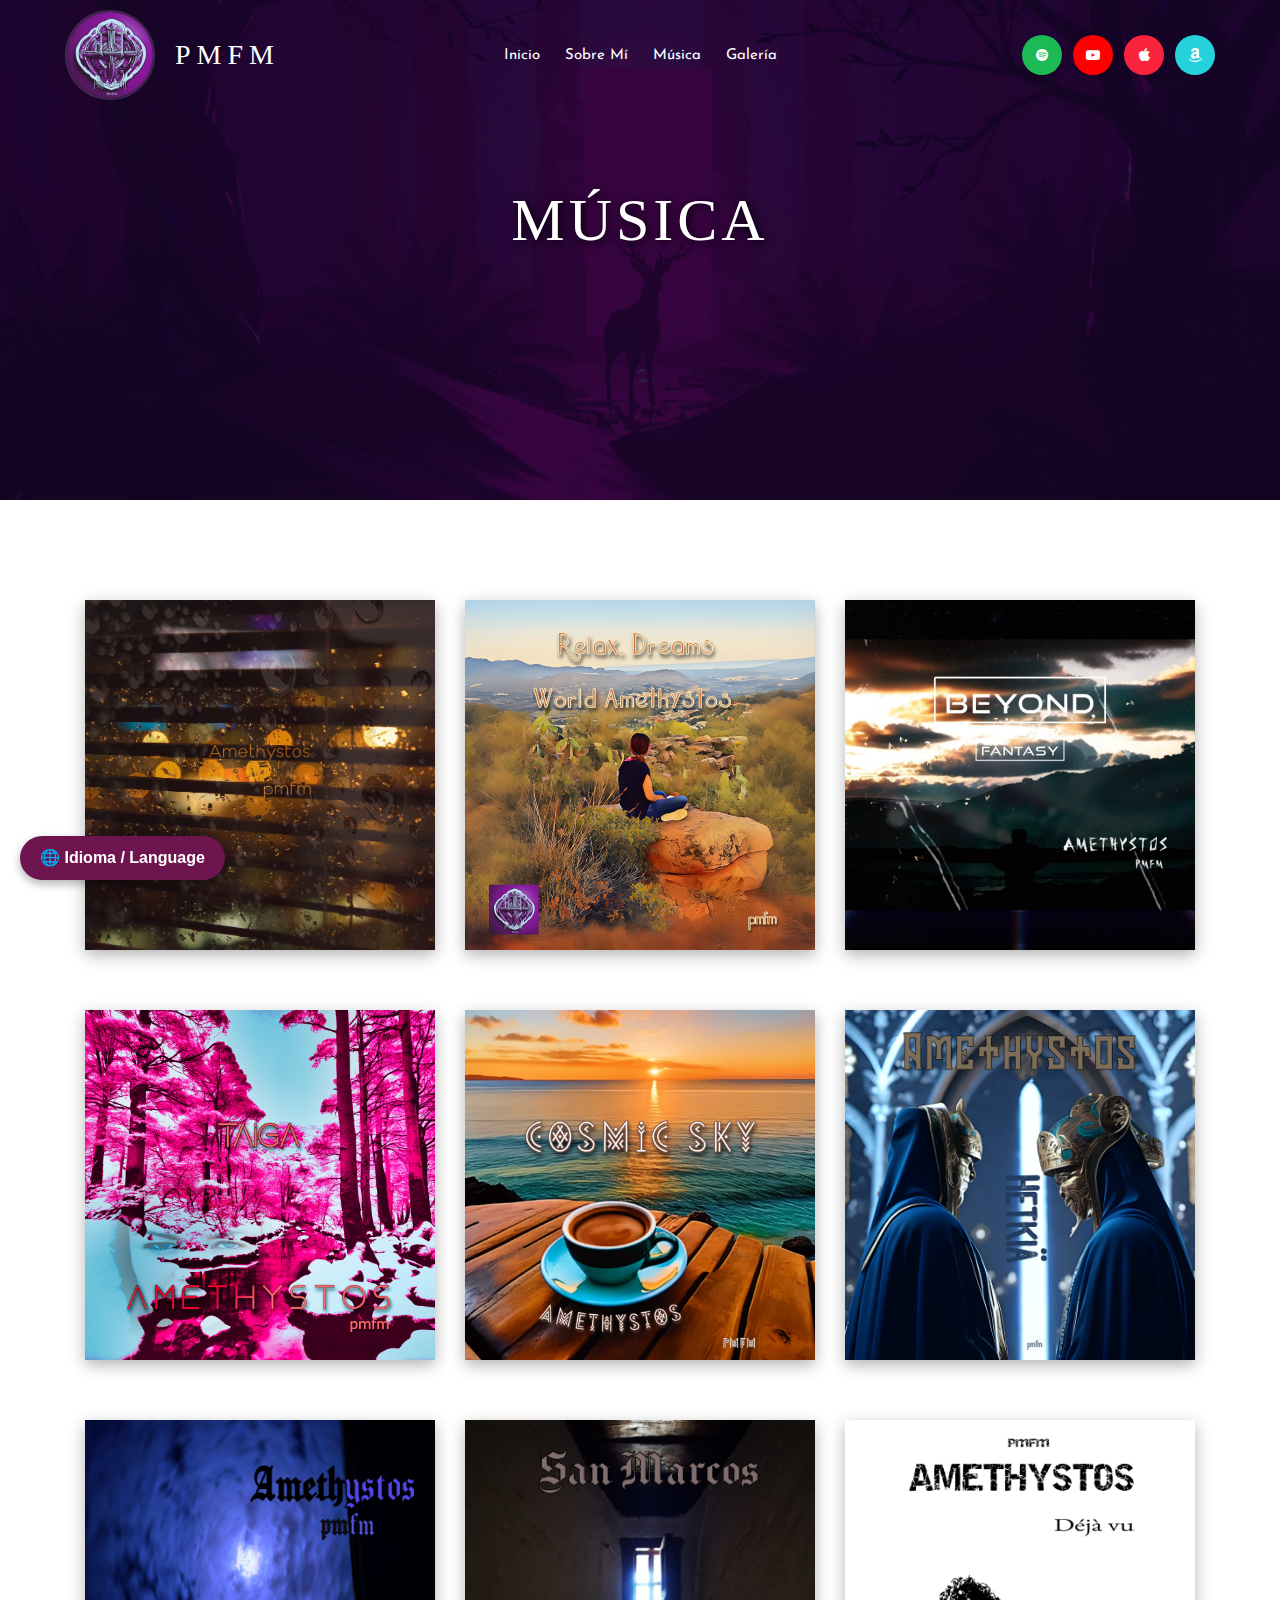
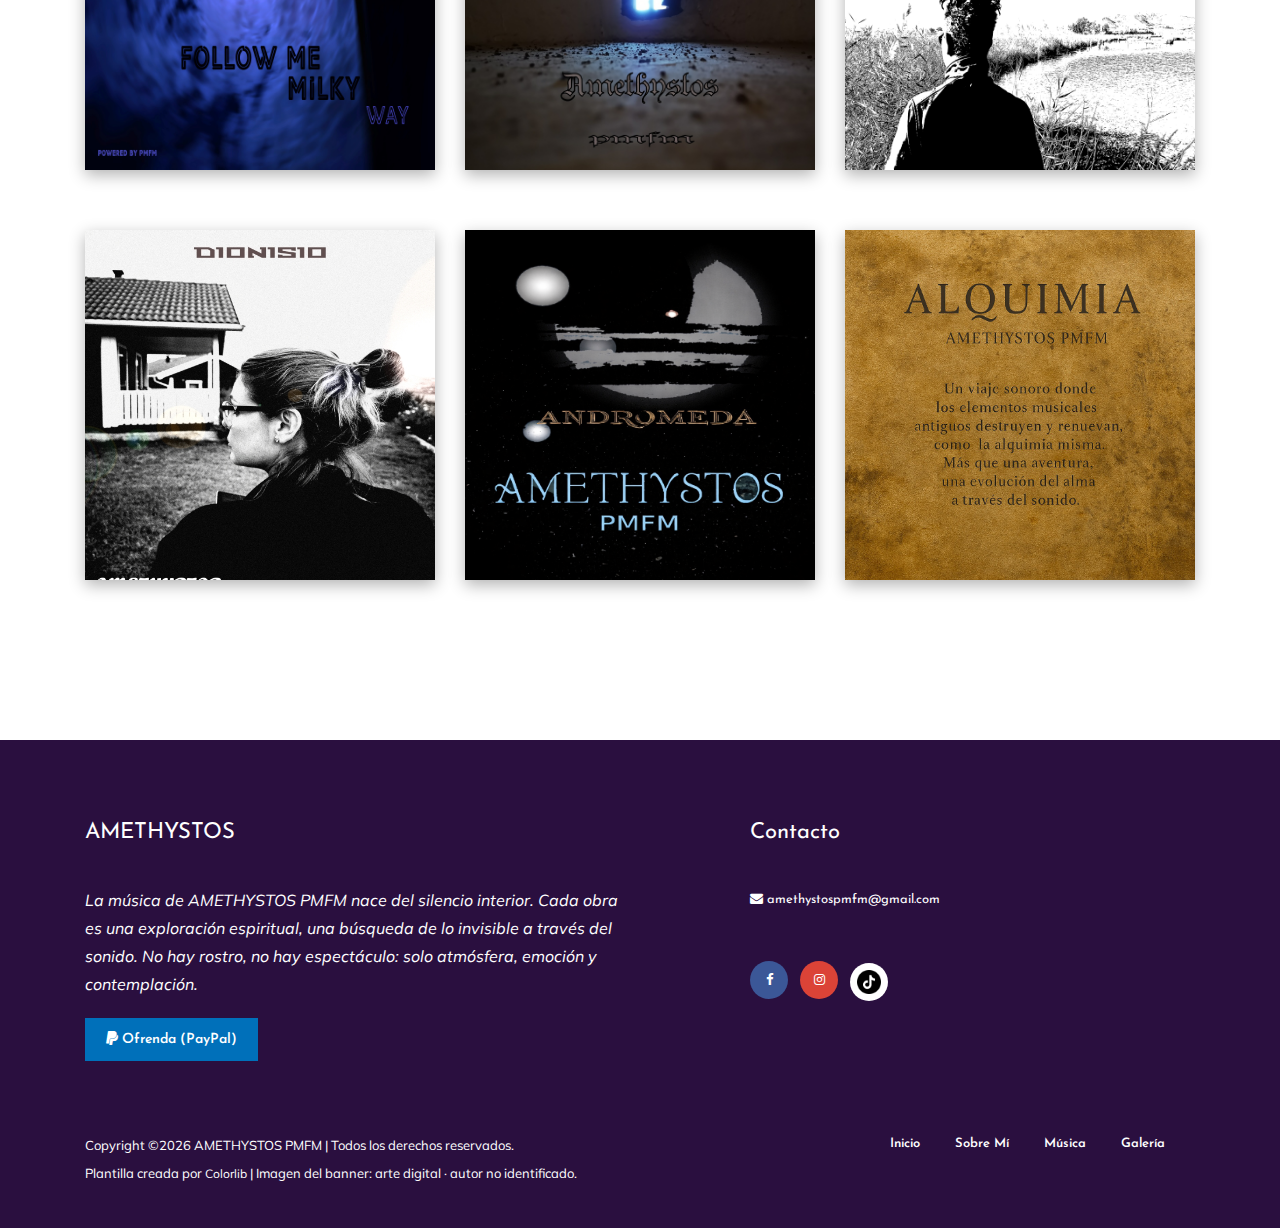
<file: track.html>
<!doctype html>
<html class="no-js" lang="es">

<head>
    <meta charset="utf-8">
    <meta http-equiv="x-ua-compatible" content="ie=edge">
    <title>AMETHYSTOS PMFM - Música</title>
    <meta name="description" content="AMETHYSTOS PMFM – Discografía y lanzamientos.">
    <meta name="viewport" content="width=device-width, initial-scale=1, shrink-to-fit=no">

    <link rel="shortcut icon" type="image/png" href="img/Amethystos-logo.png">
    
    <link rel="stylesheet" href="css/bootstrap.min.css">
    <link rel="stylesheet" href="css/owl.carousel.min.css">
    <link rel="stylesheet" href="css/magnific-popup.css">
    <link rel="stylesheet" href="css/font-awesome.min.css">
    <link rel="stylesheet" href="css/themify-icons.css">
    <link rel="stylesheet" href="css/nice-select.css">
    <link rel="stylesheet" href="css/audioplayer.css">
    <link rel="stylesheet" href="css/flaticon.css">
    <link rel="stylesheet" href="css/gijgo.css">
    <link rel="stylesheet" href="css/animate.css">
    <link rel="stylesheet" href="css/slick.css">
    <link rel="stylesheet" href="css/slicknav.css">
    <link rel="stylesheet" href="css/style.css">

    <style>
        /* --- 1. BOTONES Y PLATAFORMAS (Estilo Global) --- */
        .platform-btn {
            width: 40px !important; height: 40px !important; border-radius: 50% !important;
            display: inline-flex !important; align-items: center; justify-content: center;
            padding: 0 !important; color: #ffffff !important; font-size: 18px; border: none !important;
            transition: transform 0.2s ease, box-shadow 0.2s ease;
            box-shadow: 0 2px 5px rgba(0,0,0,0.2);
        }
        .btn-spotify { background: #1DB954 !important; }
        .btn-youtube { background: #FF0000 !important; }
        .btn-apple   { background: #FA243C !important; }
        .btn-amazon  { background: #25D1DA !important; } /* Cyan oficial */

        .platform-btn:hover { transform: scale(1.1); color: #fff !important; box-shadow: 0 4px 8px rgba(0,0,0,0.3); }

        .single_slider {
            height: 500px !important;
        }
        @media (max-width: 768px) {
            .single_slider { height: 400px !important; }
        }
        
        /* Filtro Oscuro Intenso */
        .single_slider.overlay2::before {
            background: rgba(20, 5, 30, 0.85) !important; 
            opacity: 1 !important;
            z-index: 1;
        }
        .slider_text { z-index: 2; position: relative; }

        /* --- 3. GRILLA DE ÁLBUMES --- */
        .album-grid {
            padding-top: 100px !important;  
            margin-top: 0px !important;     
            padding-bottom: 100px !important;
            position: relative;
            background-color: #fff; 
            z-index: 1;
        }

        .music_area .row { margin-bottom: 20px; }

        /* Tarjeta del Álbum */
        .album-item {
            position: relative;
            display: block;
            width: 100%; 
            overflow: hidden;
            border-radius: 0px; 
            margin-bottom: 40px; 
            box-shadow: 0 5px 15px rgba(0,0,0,0.3);
            transition: transform 0.3s ease, box-shadow 0.3s ease;
            cursor: default; /* Ya no es clickeable toda la tarjeta */
        }

        .album-item:hover {
            transform: translateY(-5px);
            box-shadow: 0 15px 30px rgba(155, 81, 224, 0.4); 
        }

        .album-item img {
            width: 100%;
            height: auto;
            aspect-ratio: 1 / 1; 
            object-fit: cover;
            display: block;
            transition: transform 0.5s ease;
        }

        .album-item:hover img { transform: scale(1.05); }

        /* Overlay al pasar el mouse */
        .album-overlay {
            position: absolute;
            top: 0; left: 0; width: 100%; height: 100%;
            background: rgba(26, 5, 37, 0.9); 
            display: flex; flex-direction: column; align-items: center; justify-content: center;
            opacity: 0; 
            transition: opacity 0.3s ease;
            padding: 15px; text-align: center;
        }

        .album-item:hover .album-overlay { opacity: 1; }

        .album-overlay h4 {
            color: #fff !important; font-size: 18px; font-weight: 700;
            margin-bottom: 5px; text-transform: uppercase; letter-spacing: 1px;
            transform: translateY(20px); transition: transform 0.3s ease;
        }

        .album-overlay p {
            color: #9b51e0 !important; font-size: 14px; margin-bottom: 20px;
            transform: translateY(20px); transition: transform 0.3s ease 0.1s;
        }

        /* CONTENEDOR DE BOTONES EN EL OVERLAY */
        .overlay-buttons {
            display: flex;
            justify-content: center;
            gap: 10px;
            transform: translateY(20px);
            transition: transform 0.3s ease 0.2s;
        }

        .album-item:hover .album-overlay h4,
        .album-item:hover .album-overlay p,
        .album-item:hover .overlay-buttons {
            transform: translateY(0);
        }

        /* --- 4. HEADER Y FOOTER --- */
        #sticky-header.sticky { background: #2a0f3f !important; }
        .footer { padding-top: 80px !important; padding-bottom: 20px !important; }
        .footer .footer_top { padding-top: 0px !important; padding-bottom: 20px !important; }
        .copy-right_text { padding-top: 20px !important; padding-bottom: 20px !important; }
        .social-fb:hover { background-color: #1877F2 !important; border-color: #1877F2 !important; color: #fff !important; }
        .social-ig:hover { background-color: #C13584 !important; border-color: #C13584 !important; color: #fff !important; }
        

        .contact_rsvp, .youtube_video_area { display: none !important; }

        /* --- CAMBIO DE COLOR A PÚRPURA (FOOTER COMPLETO) --- */
        .footer,
        .footer_top,
        .copy-right_text {
            background-color: #2a0f3f !important; /* púrpura profundo */
        }

        /* Líneas divisorias */
        .footer_border {
            border-color: rgba(255,255,255,0.15) !important;
        }

        /* Links del footer */
        .footer a,
        .footer p,
        .footer h3 {
            color: #ffffff !important;
        }

        /* Hover de links */
        .footer a:hover {
            color: #9b51e0 !important; /* violeta claro */
        }

        /* ESTILOS DEL BOTÓN DE IDIOMA */
        .lang-switch-container {
            position: fixed;
            bottom: 20px;
            left: 20px; /* Lo pongo a la izquierda para no tapar el chat o botón de subir */
            z-index: 9999;
            font-family: 'Poppins', sans-serif;
        }

        .lang-btn-main {
            background: #6E154F; /* Tu color violeta */
            color: #fff;
            border: none;
            padding: 10px 20px;
            border-radius: 30px;
            cursor: pointer;
            box-shadow: 0 4px 10px rgba(0,0,0,0.3);
            font-weight: bold;
            transition: all 0.3s;
        }

        .lang-btn-main:hover {
            background: #4a0d34;
            transform: scale(1.05);
        }

        .lang-options {
            display: none; /* Oculto por defecto */
            flex-direction: column;
            position: absolute;
            bottom: 50px;
            left: 0;
            background: white;
            border-radius: 10px;
            overflow: hidden;
            box-shadow: 0 4px 15px rgba(0,0,0,0.2);
            min-width: 120px;
        }

        .lang-options button {
            background: white;
            border: none;
            padding: 10px;
            text-align: left;
            width: 100%;
            cursor: pointer;
            border-bottom: 1px solid #eee;
            color: #333;
        }

        .lang-options button:hover {
            background: #f0f0f0;
            color: #6E154F;
        }

        /* Clase para mostrar el menú */
        .show-lang {
            display: flex;
        }

    </style>
</head>

<body>
    <header>
        <div class="header-area ">
            <div id="sticky-header" class="main-header-area">
                <div class="container-fluid">
                    <div class="header_bottom_border">
                        <div class="row align-items-center">
                            <div class="col-xl-3 col-lg-2">
                                <div class="logo">
                                    <a href="index.html" style="display: flex; align-items: center; text-decoration: none;">
                                        <img src="img/Amethystos-logo.png" alt="Amethystos Logo" 
                                             style="max-height: 90px; width: auto; border-radius: 50%; border: 2px solid rgba(255,255,255,0.15); margin-right: 20px;">
                                        <span style="color: #ffffff; font-size: 28px; font-family: 'Garamond', 'Georgia', 'Times New Roman', serif; font-weight: 400; letter-spacing: 6px; text-transform: uppercase;">
                                            PMFM
                                        </span>
                                    </a>
                                </div>
                            </div>
                            <div class="col-xl-6 col-lg-7">
                                <div class="main-menu  d-none d-lg-block">
                                    <nav>
                                        <ul id="navigation">
                                            <li><a class="active" href="index.html" data-i18n="menu_home">Inicio</a></li>
                                            <li><a href="aboutpf.html" data-i18n="menu_about">Sobre Mí</a></li>
                                            <li><a href="track.html" data-i18n="menu_music">Música</a></li>
                                            <li><a href="mygalery.html" data-i18n="menu_gallery">Galería</a></li>
                                        </ul>
                                    </nav>
                                </div>
                            </div>
                            
                            <div class="col-xl-3 col-lg-3 d-none d-lg-block">
                                <div class="social_icon text-right">
                                    <ul>
                                        <li><a href="https://open.spotify.com/intl-es/artist/0zDPwGObZyLmZrEGTw8aWN?si=XFyIAQO6QdWBp8bghQ9x7Q" target="_blank" class="platform-btn btn-spotify" title="Spotify"><i class="fa fa-spotify"></i></a></li>
                                        <li><a href="https://www.youtube.com/@amethystospmfm" target="_blank" class="platform-btn btn-youtube" title="YouTube"><i class="fa fa-youtube-play"></i></a></li>
                                        <li><a href="https://music.apple.com/es/artist/amethystos/1565143172" target="_blank" class="platform-btn btn-apple" title="Apple Music"><i class="fa fa-apple"></i></a></li>
                                        <li><a href="https://music.amazon.es/artists/B093TL82TT/amethystos" target="_blank" class="platform-btn btn-amazon" title="Amazon Music"><i class="fa fa-amazon"></i></a></li>
                                    </ul>
                                </div>
                            </div>
                            
                            <div class="col-12">
                                <div class="mobile_menu d-block d-lg-none"></div>
                            </div>
                        </div>
                    </div>
                </div>
            </div>
            
        </div>
    </header>
    <div class="slider_area">
        <div class="single_slider d-flex align-items-center slider_bg_1 overlay2" style="background-image: url(img/Banner-Provisorio.jpg); background-size: cover; background-position: center;">
            <div class="container">
                <div class="row">
                    <div class="col-xl-12">
                        <div class="slider_text text-center " style="margin-top: -50px;">
                            <h3 data-i18n="music_title" style="font-family: 'Garamond', 'Georgia', serif; font-weight: 400; font-size: clamp(30px, 6vw, 60px); letter-spacing: 4px; text-shadow: 2px 2px 10px #000000; margin-bottom: 10px; color: #fff;">
                                Música
                            </h3>
                        </div>
                    </div>
                </div>
            </div>
        </div>
    </div>
    
    <div class="music_area album-grid">
        <div class="container">
            
 <div class="row">
                <div class="col-xl-4 col-md-6 col-sm-6">
                    <div class="album-item">
                        <img src="img/Singles/fromthesky.jpeg" alt="Rain Songs from the Sky">
                        <div class="album-overlay">
                            <h4>Rain Songs from the Sky</h4>
                            <p>2025</p>
                            <div class="overlay-buttons">
                                <a href="https://www.youtube.com/watch?v=1X1xBTXChzw" target="_blank" class="platform-btn btn-youtube" title="YouTube"><i class="fa fa-youtube-play"></i></a>

                            </div>
                        </div>
                    </div>
                </div>

                <div class="col-xl-4 col-md-6 col-sm-6">
                    <div class="album-item">
                        <img src="img/Singles/relaxdreams.jpeg" alt="Relax Dreams">
                        <div class="album-overlay">
                            <h4>Relax Dreams</h4>
                            <p>2025</p>
                            <div class="overlay-buttons">
                                <a href="https://open.spotify.com/intl-es/track/4kUwxMgvtaqOVgcn8krNWv?si=2b95b4ae250d49b6" target="_blank" class="platform-btn btn-spotify" title="Spotify"><i class="fa fa-spotify"></i></a>
                                <a href="https://www.youtube.com/watch?v=kHDK317BBMw" target="_blank" class="platform-btn btn-youtube" title="YouTube"><i class="fa fa-youtube-play"></i></a>
                                <a href="https://music.apple.com/es/song/relax-dreams-world-amethystos/1806399540" target="_blank" class="platform-btn btn-apple" title="Apple Music"><i class="fa fa-apple"></i></a>
                                <a href="https://music.amazon.es/tracks/B0F3LDYR59?marketplaceId=A1RKKUPIHCS9HS&musicTerritory=ES&ref=dm_sh_iA9pbgCw3AtwudmFbVaSrv4Vq" target="_blank" class="platform-btn btn-amazon" title="Amazon Music"><i class="fa fa-amazon"></i></a>
                            </div>
                        </div>
                    </div>
                </div>

                <div class="col-xl-4 col-md-6 col-sm-6">
                    <div class="album-item">
                        <img src="img/Singles/beyondf.jpeg" alt="Beyond Fantasy">
                        <div class="album-overlay">
                            <h4>Beyond Fantasy</h4>
                            <p>2024</p>
                            <div class="overlay-buttons">
                                <a href="https://open.spotify.com/intl-es/track/68uy1Tia7Sd65rSlOEJdaT?si=79ff05270df24a45" target="_blank" class="platform-btn btn-spotify" title="Spotify"><i class="fa fa-spotify"></i></a>
                                <a href="https://www.youtube.com/watch?v=Ng41OL7-Kuw" target="_blank" class="platform-btn btn-youtube" title="YouTube"><i class="fa fa-youtube-play"></i></a>
                                <a href="https://music.apple.com/es/song/beyond-fantasy/1746109908" target="_blank" class="platform-btn btn-apple" title="Apple Music"><i class="fa fa-apple"></i></a>
                                <a href="https://music.amazon.es/tracks/B0D42984FG?marketplaceId=A1RKKUPIHCS9HS&musicTerritory=ES&ref=dm_sh_0feJIcjA0wbt9nqUWWUB7HvUO" target="_blank" class="platform-btn btn-amazon" title="Amazon Music"><i class="fa fa-amazon"></i></a>
                            </div>
                        </div>
                    </div>
                </div>
            </div>

            <div class="row">
                <div class="col-xl-4 col-md-6 col-sm-6">
                    <div class="album-item">
                        <img src="img/Singles/taiga.jpeg" alt="Taiga">
                        <div class="album-overlay">
                            <h4>Taiga</h4>
                            <p>2024</p>
                            <div class="overlay-buttons">
                                <a href="https://open.spotify.com/intl-es/track/3yscUNt9dBRMfvSSHtKzwz?si=7027364091324577" target="_blank" class="platform-btn btn-spotify" title="Spotify"><i class="fa fa-spotify"></i></a>
                                <a href="https://www.youtube.com/watch?v=8vR-eA0I87k" target="_blank" class="platform-btn btn-youtube" title="YouTube"><i class="fa fa-youtube-play"></i></a>
                                <a href="https://music.apple.com/es/album/taiga-single/1772773600" target="_blank" class="platform-btn btn-apple" title="Apple Music"><i class="fa fa-apple"></i></a>
                                <a href="https://music.amazon.es/tracks/B0DJN6L9GQ?marketplaceId=A1RKKUPIHCS9HS&musicTerritory=ES&ref=dm_sh_yJENgudoDwmkhhc4dwAr8zrIa" target="_blank" class="platform-btn btn-amazon" title="Amazon Music"><i class="fa fa-amazon"></i></a>
                            </div>
                        </div>
                    </div>
                </div>

                <div class="col-xl-4 col-md-6 col-sm-6">
                    <div class="album-item">
                        <img src="img/Singles/cosmicsky.jpeg" alt="Cosmic Sky">
                        <div class="album-overlay">
                            <h4>Cosmic Sky</h4>
                            <p>2024</p>
                            <div class="overlay-buttons">
                                <a href="https://open.spotify.com/intl-es/track/1SQCNQqfO0NXJIPqzZytc0?si=0084f720d4f44876" target="_blank" class="platform-btn btn-spotify" title="Spotify"><i class="fa fa-spotify"></i></a>
                                <a href="https://www.youtube.com/watch?v=ibq98aEhoOI" target="_blank" class="platform-btn btn-youtube" title="YouTube"><i class="fa fa-youtube-play"></i></a>
                                <a href="https://music.apple.com/es/song/cosmic-sky/1781262889" target="_blank" class="platform-btn btn-apple" title="Apple Music"><i class="fa fa-apple"></i></a>
                                <a href="https://music.amazon.es/tracks/B0DNRTYDHD?marketplaceId=A1RKKUPIHCS9HS&musicTerritory=ES&ref=dm_sh_K16gIivfgy45sOoj02IWQ9nXd" target="_blank" class="platform-btn btn-amazon" title="Amazon Music"><i class="fa fa-amazon"></i></a>
                            </div>
                        </div>
                    </div>
                </div>

                <div class="col-xl-4 col-md-6 col-sm-6">
                    <div class="album-item">
                        <img src="img/Singles/hetkia.jpeg" alt="Hetkiä">
                        <div class="album-overlay">
                            <h4>Hetkiä</h4>
                            <p>2024</p>
                            <div class="overlay-buttons">
                                <a href="https://open.spotify.com/intl-es/track/7rCKe5L21w8OJ5goCFtcGo?si=21fcd362d80049cc" target="_blank" class="platform-btn btn-spotify" title="Spotify"><i class="fa fa-spotify"></i></a>
                                <a href="https://www.youtube.com/watch?v=XTextY0ckuo" target="_blank" class="platform-btn btn-youtube" title="YouTube"><i class="fa fa-youtube-play"></i></a>
                                <a href="https://music.apple.com/es/album/hetki%C3%A4-single/1787077174" target="_blank" class="platform-btn btn-apple" title="Apple Music"><i class="fa fa-apple"></i></a>
                                <a href="https://music.amazon.es/tracks/B0DRXTCZS3?marketplaceId=A1RKKUPIHCS9HS&musicTerritory=ES&ref=dm_sh_gkysvT7Qbf5ECoBLTSpzjhTKE" target="_blank" class="platform-btn btn-amazon" title="Amazon Music"><i class="fa fa-amazon"></i></a>
                            </div>
                        </div>
                    </div>
                </div>
            </div>

            <div class="row">
                <div class="col-xl-4 col-md-6 col-sm-6">
                    <div class="album-item">
                        <img src="img/Singles/milkyway.jpeg" alt="Follow Me Milky Way">
                        <div class="album-overlay">
                            <h4>Follow Me Milky Way</h4>
                            <p>2023</p>
                            <div class="overlay-buttons">
                                <a href="https://open.spotify.com/intl-es/track/4nDO8tkm3rkLJkWVmxomSl?si=2ab3fbe130154d5e" target="_blank" class="platform-btn btn-spotify" title="Spotify"><i class="fa fa-spotify"></i></a>
                                <a href="https://www.youtube.com/watch?v=bAHXqkpeXFc" target="_blank" class="platform-btn btn-youtube" title="YouTube"><i class="fa fa-youtube-play"></i></a>
                                <a href="https://music.apple.com/es/album/follow-me-milky-way-single/1683298025" target="_blank" class="platform-btn btn-apple" title="Apple Music"><i class="fa fa-apple"></i></a>
                            </div>
                        </div>
                    </div>
                </div>

                <div class="col-xl-4 col-md-6 col-sm-6">
                    <div class="album-item">
                        <img src="img/Singles/sanmarcos.jpeg" alt="San Marcos">
                        <div class="album-overlay">
                            <h4>San Marcos</h4>
                            <p>2022</p>
                            <div class="overlay-buttons">
                                <a href="https://open.spotify.com/intl-es/track/27ke6SFPPLe9xSP2i2iDH7?si=7887c19a2aa44ae2" target="_blank" class="platform-btn btn-spotify" title="Spotify"><i class="fa fa-spotify"></i></a>
                                <a href="https://www.youtube.com/watch?v=G_MKndWuu60" target="_blank" class="platform-btn btn-youtube" title="YouTube"><i class="fa fa-youtube-play"></i></a>
                                <a href="https://music.apple.com/es/album/san-marcos-single/1648696878" target="_blank" class="platform-btn btn-apple" title="Apple Music"><i class="fa fa-apple"></i></a>
                                <a href="https://music.amazon.es/tracks/B0BHPN6GLJ?marketplaceId=A1RKKUPIHCS9HS&musicTerritory=ES&ref=dm_sh_cV17R2fnAQXL3pcVFzbB92CZi" target="_blank" class="platform-btn btn-amazon" title="Amazon Music"><i class="fa fa-amazon"></i></a>
                            </div>
                        </div>
                    </div>
                </div>

                <div class="col-xl-4 col-md-6 col-sm-6">
                    <div class="album-item">
                        <img src="img/Singles/dejavu.jpeg" alt="Deja Vù">
                        <div class="album-overlay">
                            <h4>Deja Vù</h4>
                            <p>2022</p>
                            <div class="overlay-buttons">
                                <a href="https://open.spotify.com/intl-es/track/1jUqPU3YBy4v7XFSiWRFNi?si=fd372e8156814481" target="_blank" class="platform-btn btn-spotify" title="Spotify"><i class="fa fa-spotify"></i></a>
                                <a href="https://www.youtube.com/watch?v=hNh8kSYW3LA" target="_blank" class="platform-btn btn-youtube" title="YouTube"><i class="fa fa-youtube-play"></i></a>
                                <a href="https://music.apple.com/es/album/d%C3%A9j%C3%A0-vu-single/1663252707" target="_blank" class="platform-btn btn-apple" title="Apple Music"><i class="fa fa-apple"></i></a>
                            </div>
                        </div>
                    </div>
                </div>
            </div>

            <div class="row">
                <div class="col-xl-4 col-md-6 col-sm-6">
                    <div class="album-item">
                        <img src="img/Singles/dionisio.jpeg" alt="Dionisio">
                        <div class="album-overlay">
                            <h4>Dionisio</h4>
                            <p>2021</p>
                            <div class="overlay-buttons">
                                <a href="https://open.spotify.com/intl-es/track/2m16eCQIy4oWf9uHMwRJQB?si=e6f44fe67a1e4590" target="_blank" class="platform-btn btn-spotify" title="Spotify"><i class="fa fa-spotify"></i></a>
                                <a href="https://www.youtube.com/watch?v=1qs5j8Tjzk0" target="_blank" class="platform-btn btn-youtube" title="YouTube"><i class="fa fa-youtube-play"></i></a>
                                <a href="https://music.apple.com/es/album/dionisio-single/1597943844" target="_blank" class="platform-btn btn-apple" title="Apple Music"><i class="fa fa-apple"></i></a>
                                <a href="https://music.amazon.es/tracks/B09MSMDSW5?marketplaceId=A1RKKUPIHCS9HS&musicTerritory=ES&ref=dm_sh_XlQ5rltILsNN2xlaSuQz6t8u0" target="_blank" class="platform-btn btn-amazon" title="Amazon Music"><i class="fa fa-amazon"></i></a>
                            </div>
                        </div>
                    </div>
                </div>

                <div class="col-xl-4 col-md-6 col-sm-6">
                    <div class="album-item">
                        <img src="img/Singles/andromeda.png" alt="Andrómeda">
                        <div class="album-overlay">
                            <h4>Andrómeda</h4>
                            <p>2021</p>
                            <div class="overlay-buttons">
                                <a href="https://open.spotify.com/intl-es/track/7pH2f2yeFknSdIRtVTwfrb?si=a3f3540756d447c6" target="_blank" class="platform-btn btn-spotify" title="Spotify"><i class="fa fa-spotify"></i></a>
                                <a href="https://www.youtube.com/watch?v=_PaTJLpxv70" target="_blank" class="platform-btn btn-youtube" title="YouTube"><i class="fa fa-youtube-play"></i></a>
                                <a href="https://music.apple.com/es/album/andromeda-single/1565143171" target="_blank" class="platform-btn btn-apple" title="Apple Music"><i class="fa fa-apple"></i></a>
                            </div>
                        </div>
                    </div>
                </div>

                <div class="col-xl-4 col-md-6 col-sm-6">
                    <div class="album-item">
                        <img src="img/gallery/alquimia.jpeg" alt="Alquimia">
                        <div class="album-overlay">
                            <h4>Alquimia</h4>
                            <p data-i18n="new_project">Nuevo Proyecto</p>
                            <div class="overlay-buttons">
                                <span data-i18n="coming_soon_caps" style="color: #fff; font-weight: 600; letter-spacing: 2px; border: 1px solid #fff; padding: 10px 20px; border-radius: 30px; font-size: 14px;">PRÓXIMAMENTE</span>
                            </div>
                        </div>
                    </div>
                </div>
            </div>

        </div>
    </div>
    <footer class="footer">
        <div class="footer_top">
            <div class="container">
                <div class="row">
                    <div class="col-xl-6 col-md-6">
                        <div class="footer_widget">
                            <h3 class="footer_title">
                                AMETHYSTOS
                            </h3>
                            <p data-i18n="footer_bio" class="sub_text" style="font-style: italic; margin-bottom: 20px;">
                                La música de AMETHYSTOS PMFM nace del silencio interior. Cada obra es una exploración espiritual, una búsqueda de lo invisible a través del sonido. No hay rostro, no hay espectáculo: solo atmósfera, emoción y contemplación.
                            </p>
                            <div class="social_icon">
                                <a href="https://www.paypal.com/paypalme/Pablomfm" target="_blank" class="boxed-btn" style="background: #0070BA; color: #ffffff !important; border-color: #0070BA; padding: 10px 20px; font-size: 14px;" title="PayPal">
                                    <span data-i18n="footer_offering"><i class="fa fa-paypal"></i> Ofrenda (PayPal)</span>
                                </a>
                            </div>
                        </div>
                    </div>

                    <div class="col-xl-5 col-md-5 offset-xl-1">
                        <div class="footer_widget">
                            <h3 class="footer_title" data-i18n="contact_title">
                                Contacto
                            </h3>
                            <ul>
                                <li>
                                    <a href="mailto:AMETHYSTOSPMFM@GMAIL.COM">
                                        <i class="fa fa-envelope"></i> amethystospmfm@gmail.com
                                    </a>
                                </li>
                                <li>
                                </li>
                            </ul>
                            
                            <div class="socail_links">
    <ul>
        <li>
            <a href="https://www.facebook.com/people/Amethystos-Pmfm/100067537028735/" target="_blank" class="social-fb" title="Facebook">
                <i class="fa fa-facebook"></i>
            </a>
        </li>
        <li>
            <a href="https://www.instagram.com/amethystospmfm/" target="_blank" class="social-ig" title="Instagram">
                <i class="fa fa-instagram"></i>
            </a>
        </li>
        
<li>
    <a href="https://www.tiktok.com/@amethystospmfm" target="_blank" title="TikTok"
       style="display: inline-flex; align-items: center; justify-content: center; width: 40px; height: 40px; background-color: #ffffff; border-radius: 50%; vertical-align: middle; text-decoration: none;">
        
        <img src="img/gallery/tik-tok.png" alt="TikTok" style="width: 24px; height: auto; border: none;">
    </a>
</li>
        
    </ul>
</div>

                        </div>
                    </div>
                </div>
            </div>
        </div>
        
        <div class="copy-right_text">
            <div class="container">
                <div class="footer_border"></div>
                <div class="row">
                    <div class="col-xl-7 col-md-6">
<p class="copy_right" data-i18n="copyright_text">
    Copyright ©<script>document.write(new Date().getFullYear());</script> AMETHYSTOS PMFM | Todos los derechos reservados.
    <br> Plantilla creada por <a href="https://colorlib.com" target="_blank" style="color: #ccc; font-size: 12px; text-decoration: none;">Colorlib</a> 
    | Imagen del banner: arte digital · autor no identificado.
</p>
                    </div>
                    <div class="col-xl-5 col-md-6">
                        <div class="footer_links">
                            <ul>
                                <li><a href="index.html" data-i18n="menu_home">Inicio</a></li>
                                <li><a href="aboutpf.html" data-i18n="menu_about">Sobre Mí</a></li>
                                <li><a href="track.html" data-i18n="menu_music">Música</a></li>
                                <li><a href="mygalery.html" data-i18n="menu_gallery">Galería</a></li>
                            </ul>
                        </div>
                    </div>
                </div>
            </div>
        </div>
    </footer>
    <script src="https://code.jquery.com/jquery-3.3.1.slim.min.js" 
            integrity="sha384-q8i/X+965DzO0rT7abK41JStQIAqVgRVzpbzo5smXKp4YfRvH+8abtTE1Pi6jizo" 
            crossorigin="anonymous">
    </script>
    <script src="js/vendor/modernizr-3.5.0.min.js"></script>
    <script src="js/vendor/jquery-1.12.4.min.js"></script>
    <script src="js/popper.min.js"></script>
    <script src="js/bootstrap.min.js"></script>
    <script src="js/owl.carousel.min.js"></script>
    <script src="js/isotope.pkgd.min.js"></script>
    <script src="js/ajax-form.js"></script>
    <script src="js/waypoints.min.js"></script>
    <script src="js/jquery.counterup.min.js"></script>
    <script src="js/imagesloaded.pkgd.min.js"></script>
    <script src="js/audioplayer.js"></script>
    <script src="js/scrollIt.js"></script>
    <script src="js/jquery.scrollUp.min.js"></script>
    <script src="js/wow.min.js"></script>
    <script src="js/nice-select.min.js"></script>
    <script src="js/jquery.slicknav.min.js"></script>
    <script src="js/jquery.magnific-popup.min.js"></script>
    <script src="js/plugins.js"></script>
    <script src="js/gijgo.min.js"></script>
    <script src="js/slick.min.js"></script>
    <script src="js/contact.js"></script>
    <script src="js/jquery.ajaxchimp.min.js"></script>
    <script src="js/jquery.form.js"></script>
    <script src="js/jquery.validate.min.js"></script>
    <script src="js/mail-script.js"></script>
    <script src="js/main.js"></script>
    
    <script>
        $(function() {
            $('audio').audioPlayer({
            });
        });
    </script>

    <div class="lang-switch-container">
        <button onclick="toggleLangMenu()" class="lang-btn-main">🌐 Idioma / Language</button>
        <div id="lang-options" class="lang-options">
            <button onclick="changeLanguage('es')">🇪🇸 Español</button>
            <button onclick="changeLanguage('en')">🇺🇸 English</button>
            <button onclick="changeLanguage('ru')">🇷🇺 Русский</button>
        </div>
    </div>

    <script>
        // 1. DICCIONARIO COMPLETO (Track Page)
        const translations = {
            es: {
                "menu_home": "Inicio",
                "menu_about": "Sobre Mí",
                "menu_music": "Música",
                "menu_gallery": "Galería",
                
                "music_title": "Música",
                
                "new_project": "Nuevo Proyecto",
                "coming_soon_caps": "PRÓXIMAMENTE",

                "footer_bio": "La música de AMETHYSTOS PMFM nace del silencio interior. Cada obra es una exploración espiritual, una búsqueda de lo invisible a través del sonido. No hay rostro, no hay espectáculo: solo atmósfera, emoción y contemplación.",
                "footer_offering": "Ofrenda (PayPal)",
                "contact_title": "Contacto",
                "copyright_text": "Todos los derechos reservados."
            },
            en: {
                "menu_home": "Home",
                "menu_about": "About Me",
                "menu_music": "Music",
                "menu_gallery": "Gallery",
                
                "music_title": "Music",
                
                "new_project": "New Project",
                "coming_soon_caps": "COMING SOON",

                "footer_bio": "The music of AMETHYSTOS PMFM is born from inner silence. Each work is a spiritual exploration, a search for the invisible through sound. No face, no spectacle: only atmosphere, emotion, and contemplation.",
                "footer_offering": "Offering (PayPal)",
                "contact_title": "Contact",
                "copyright_text": "All rights reserved."
            },
            ru: {
                "menu_home": "Главная",
                "menu_about": "Обо мне",
                "menu_music": "Музыка",
                "menu_gallery": "Галерея",
                
                "music_title": "Музыка",
                
                "new_project": "Новый проект",
                "coming_soon_caps": "СКОРО",

                "footer_bio": "Музыка AMETHYSTOS PMFM рождается из внутренней тишины. Каждое произведение — это духовное исследование, поиск невидимого через звук. Никаких лиц, никакого зрелища: только атмосфера, эмоции и созерцание.",
                "footer_offering": "Пожертвование (PayPal)",
                "contact_title": "Контакты",
                "copyright_text": "Все права защищены."
            }
        };

        // 2. FUNCIÓN DE CAMBIO DE IDIOMA
        function changeLanguage(lang) {
            localStorage.setItem('selectedLang', lang);
            const elements = document.querySelectorAll('[data-i18n]');
            
            elements.forEach(element => {
                const key = element.getAttribute('data-i18n');
                if (translations[lang][key]) {
                    // Si es un texto normal
                    if (element.childNodes.length === 1 && element.childNodes[0].nodeType === 3) {
                         element.innerText = translations[lang][key];
                    } else {
                        // Respetamos iconos y enlaces
                        if(key === 'footer_offering') {
                            element.innerHTML = '<i class="fa fa-paypal"></i> ' + translations[lang][key];
                        } else if (key === 'copyright_text') {
                            const year = new Date().getFullYear();
                            element.innerHTML = `Copyright ©${year} AMETHYSTOS PMFM | ${translations[lang][key]} <br> Plantilla creada por <a href="https://colorlib.com" target="_blank" style="color: #ccc; font-size: 12px; text-decoration: none;">Colorlib</a> | Imagen del banner: arte digital · autor no identificado.`;
                        } else {
                             element.innerHTML = translations[lang][key];
                        }
                    }
                }
            });
            document.getElementById('lang-options').classList.remove('show-lang');
        }

        function toggleLangMenu() {
            document.getElementById('lang-options').classList.toggle('show-lang');
        }

        document.addEventListener('DOMContentLoaded', () => {
            const savedLang = localStorage.getItem('selectedLang') || 'es'; 
            changeLanguage(savedLang);
        });
        // Template made by Colorlib -- Customized by Rodriguez Joaquin. 18/01/26 //
    </script>
</body>
</html>
</file>
<file: css/themify-icons.css>
@font-face {
	font-family: 'themify';
	src:url('../fonts/themify.eot?-fvbane');
	src:url('../fonts/themify.eot?#iefix-fvbane') format('embedded-opentype'),
		url('../fonts/themify.woff?-fvbane') format('woff'),
		url('../fonts/themify.ttf?-fvbane') format('truetype'),
		url('../fonts/themify.svg?-fvbane#themify') format('svg');
	font-weight: normal;
	font-style: normal;
}

[class^="ti-"], [class*=" ti-"] {
	font-family: 'themify';
	/* speak: none; */
	font-style: normal;
	font-weight: normal;
	font-variant: normal;
	text-transform: none;
	line-height: 1;

	/* Better Font Rendering =========== */
	-webkit-font-smoothing: antialiased;
	-moz-osx-font-smoothing: grayscale;
}

.ti-wand:before {
	content: "\e600";
}
.ti-volume:before {
	content: "\e601";
}
.ti-user:before {
	content: "\e602";
}
.ti-unlock:before {
	content: "\e603";
}
.ti-unlink:before {
	content: "\e604";
}
.ti-trash:before {
	content: "\e605";
}
.ti-thought:before {
	content: "\e606";
}
.ti-target:before {
	content: "\e607";
}
.ti-tag:before {
	content: "\e608";
}
.ti-tablet:before {
	content: "\e609";
}
.ti-star:before {
	content: "\e60a";
}
.ti-spray:before {
	content: "\e60b";
}
.ti-signal:before {
	content: "\e60c";
}
.ti-shopping-cart:before {
	content: "\e60d";
}
.ti-shopping-cart-full:before {
	content: "\e60e";
}
.ti-settings:before {
	content: "\e60f";
}
.ti-search:before {
	content: "\e610";
}
.ti-zoom-in:before {
	content: "\e611";
}
.ti-zoom-out:before {
	content: "\e612";
}
.ti-cut:before {
	content: "\e613";
}
.ti-ruler:before {
	content: "\e614";
}
.ti-ruler-pencil:before {
	content: "\e615";
}
.ti-ruler-alt:before {
	content: "\e616";
}
.ti-bookmark:before {
	content: "\e617";
}
.ti-bookmark-alt:before {
	content: "\e618";
}
.ti-reload:before {
	content: "\e619";
}
.ti-plus:before {
	content: "\e61a";
}
.ti-pin:before {
	content: "\e61b";
}
.ti-pencil:before {
	content: "\e61c";
}
.ti-pencil-alt:before {
	content: "\e61d";
}
.ti-paint-roller:before {
	content: "\e61e";
}
.ti-paint-bucket:before {
	content: "\e61f";
}
.ti-na:before {
	content: "\e620";
}
.ti-mobile:before {
	content: "\e621";
}
.ti-minus:before {
	content: "\e622";
}
.ti-medall:before {
	content: "\e623";
}
.ti-medall-alt:before {
	content: "\e624";
}
.ti-marker:before {
	content: "\e625";
}
.ti-marker-alt:before {
	content: "\e626";
}
.ti-arrow-up:before {
	content: "\e627";
}
.ti-arrow-right:before {
	content: "\e628";
}
.ti-arrow-left:before {
	content: "\e629";
}
.ti-arrow-down:before {
	content: "\e62a";
}
.ti-lock:before {
	content: "\e62b";
}
.ti-location-arrow:before {
	content: "\e62c";
}
.ti-link:before {
	content: "\e62d";
}
.ti-layout:before {
	content: "\e62e";
}
.ti-layers:before {
	content: "\e62f";
}
.ti-layers-alt:before {
	content: "\e630";
}
.ti-key:before {
	content: "\e631";
}
.ti-import:before {
	content: "\e632";
}
.ti-image:before {
	content: "\e633";
}
.ti-heart:before {
	content: "\e634";
}
.ti-heart-broken:before {
	content: "\e635";
}
.ti-hand-stop:before {
	content: "\e636";
}
.ti-hand-open:before {
	content: "\e637";
}
.ti-hand-drag:before {
	content: "\e638";
}
.ti-folder:before {
	content: "\e639";
}
.ti-flag:before {
	content: "\e63a";
}
.ti-flag-alt:before {
	content: "\e63b";
}
.ti-flag-alt-2:before {
	content: "\e63c";
}
.ti-eye:before {
	content: "\e63d";
}
.ti-export:before {
	content: "\e63e";
}
.ti-exchange-vertical:before {
	content: "\e63f";
}
.ti-desktop:before {
	content: "\e640";
}
.ti-cup:before {
	content: "\e641";
}
.ti-crown:before {
	content: "\e642";
}
.ti-comments:before {
	content: "\e643";
}
.ti-comment:before {
	content: "\e644";
}
.ti-comment-alt:before {
	content: "\e645";
}
.ti-close:before {
	content: "\e646";
}
.ti-clip:before {
	content: "\e647";
}
.ti-angle-up:before {
	content: "\e648";
}
.ti-angle-right:before {
	content: "\e649";
}
.ti-angle-left:before {
	content: "\e64a";
}
.ti-angle-down:before {
	content: "\e64b";
}
.ti-check:before {
	content: "\e64c";
}
.ti-check-box:before {
	content: "\e64d";
}
.ti-camera:before {
	content: "\e64e";
}
.ti-announcement:before {
	content: "\e64f";
}
.ti-brush:before {
	content: "\e650";
}
.ti-briefcase:before {
	content: "\e651";
}
.ti-bolt:before {
	content: "\e652";
}
.ti-bolt-alt:before {
	content: "\e653";
}
.ti-blackboard:before {
	content: "\e654";
}
.ti-bag:before {
	content: "\e655";
}
.ti-move:before {
	content: "\e656";
}
.ti-arrows-vertical:before {
	content: "\e657";
}
.ti-arrows-horizontal:before {
	content: "\e658";
}
.ti-fullscreen:before {
	content: "\e659";
}
.ti-arrow-top-right:before {
	content: "\e65a";
}
.ti-arrow-top-left:before {
	content: "\e65b";
}
.ti-arrow-circle-up:before {
	content: "\e65c";
}
.ti-arrow-circle-right:before {
	content: "\e65d";
}
.ti-arrow-circle-left:before {
	content: "\e65e";
}
.ti-arrow-circle-down:before {
	content: "\e65f";
}
.ti-angle-double-up:before {
	content: "\e660";
}
.ti-angle-double-right:before {
	content: "\e661";
}
.ti-angle-double-left:before {
	content: "\e662";
}
.ti-angle-double-down:before {
	content: "\e663";
}
.ti-zip:before {
	content: "\e664";
}
.ti-world:before {
	content: "\e665";
}
.ti-wheelchair:before {
	content: "\e666";
}
.ti-view-list:before {
	content: "\e667";
}
.ti-view-list-alt:before {
	content: "\e668";
}
.ti-view-grid:before {
	content: "\e669";
}
.ti-uppercase:before {
	content: "\e66a";
}
.ti-upload:before {
	content: "\e66b";
}
.ti-underline:before {
	content: "\e66c";
}
.ti-truck:before {
	content: "\e66d";
}
.ti-timer:before {
	content: "\e66e";
}
.ti-ticket:before {
	content: "\e66f";
}
.ti-thumb-up:before {
	content: "\e670";
}
.ti-thumb-down:before {
	content: "\e671";
}
.ti-text:before {
	content: "\e672";
}
.ti-stats-up:before {
	content: "\e673";
}
.ti-stats-down:before {
	content: "\e674";
}
.ti-split-v:before {
	content: "\e675";
}
.ti-split-h:before {
	content: "\e676";
}
.ti-smallcap:before {
	content: "\e677";
}
.ti-shine:before {
	content: "\e678";
}
.ti-shift-right:before {
	content: "\e679";
}
.ti-shift-left:before {
	content: "\e67a";
}
.ti-shield:before {
	content: "\e67b";
}
.ti-notepad:before {
	content: "\e67c";
}
.ti-server:before {
	content: "\e67d";
}
.ti-quote-right:before {
	content: "\e67e";
}
.ti-quote-left:before {
	content: "\e67f";
}
.ti-pulse:before {
	content: "\e680";
}
.ti-printer:before {
	content: "\e681";
}
.ti-power-off:before {
	content: "\e682";
}
.ti-plug:before {
	content: "\e683";
}
.ti-pie-chart:before {
	content: "\e684";
}
.ti-paragraph:before {
	content: "\e685";
}
.ti-panel:before {
	content: "\e686";
}
.ti-package:before {
	content: "\e687";
}
.ti-music:before {
	content: "\e688";
}
.ti-music-alt:before {
	content: "\e689";
}
.ti-mouse:before {
	content: "\e68a";
}
.ti-mouse-alt:before {
	content: "\e68b";
}
.ti-money:before {
	content: "\e68c";
}
.ti-microphone:before {
	content: "\e68d";
}
.ti-menu:before {
	content: "\e68e";
}
.ti-menu-alt:before {
	content: "\e68f";
}
.ti-map:before {
	content: "\e690";
}
.ti-map-alt:before {
	content: "\e691";
}
.ti-loop:before {
	content: "\e692";
}
.ti-location-pin:before {
	content: "\e693";
}
.ti-list:before {
	content: "\e694";
}
.ti-light-bulb:before {
	content: "\e695";
}
.ti-Italic:before {
	content: "\e696";
}
.ti-info:before {
	content: "\e697";
}
.ti-infinite:before {
	content: "\e698";
}
.ti-id-badge:before {
	content: "\e699";
}
.ti-hummer:before {
	content: "\e69a";
}
.ti-home:before {
	content: "\e69b";
}
.ti-help:before {
	content: "\e69c";
}
.ti-headphone:before {
	content: "\e69d";
}
.ti-harddrives:before {
	content: "\e69e";
}
.ti-harddrive:before {
	content: "\e69f";
}
.ti-gift:before {
	content: "\e6a0";
}
.ti-game:before {
	content: "\e6a1";
}
.ti-filter:before {
	content: "\e6a2";
}
.ti-files:before {
	content: "\e6a3";
}
.ti-file:before {
	content: "\e6a4";
}
.ti-eraser:before {
	content: "\e6a5";
}
.ti-envelope:before {
	content: "\e6a6";
}
.ti-download:before {
	content: "\e6a7";
}
.ti-direction:before {
	content: "\e6a8";
}
.ti-direction-alt:before {
	content: "\e6a9";
}
.ti-dashboard:before {
	content: "\e6aa";
}
.ti-control-stop:before {
	content: "\e6ab";
}
.ti-control-shuffle:before {
	content: "\e6ac";
}
.ti-control-play:before {
	content: "\e6ad";
}
.ti-control-pause:before {
	content: "\e6ae";
}
.ti-control-forward:before {
	content: "\e6af";
}
.ti-control-backward:before {
	content: "\e6b0";
}
.ti-cloud:before {
	content: "\e6b1";
}
.ti-cloud-up:before {
	content: "\e6b2";
}
.ti-cloud-down:before {
	content: "\e6b3";
}
.ti-clipboard:before {
	content: "\e6b4";
}
.ti-car:before {
	content: "\e6b5";
}
.ti-calendar:before {
	content: "\e6b6";
}
.ti-book:before {
	content: "\e6b7";
}
.ti-bell:before {
	content: "\e6b8";
}
.ti-basketball:before {
	content: "\e6b9";
}
.ti-bar-chart:before {
	content: "\e6ba";
}
.ti-bar-chart-alt:before {
	content: "\e6bb";
}
.ti-back-right:before {
	content: "\e6bc";
}
.ti-back-left:before {
	content: "\e6bd";
}
.ti-arrows-corner:before {
	content: "\e6be";
}
.ti-archive:before {
	content: "\e6bf";
}
.ti-anchor:before {
	content: "\e6c0";
}
.ti-align-right:before {
	content: "\e6c1";
}
.ti-align-left:before {
	content: "\e6c2";
}
.ti-align-justify:before {
	content: "\e6c3";
}
.ti-align-center:before {
	content: "\e6c4";
}
.ti-alert:before {
	content: "\e6c5";
}
.ti-alarm-clock:before {
	content: "\e6c6";
}
.ti-agenda:before {
	content: "\e6c7";
}
.ti-write:before {
	content: "\e6c8";
}
.ti-window:before {
	content: "\e6c9";
}
.ti-widgetized:before {
	content: "\e6ca";
}
.ti-widget:before {
	content: "\e6cb";
}
.ti-widget-alt:before {
	content: "\e6cc";
}
.ti-wallet:before {
	content: "\e6cd";
}
.ti-video-clapper:before {
	content: "\e6ce";
}
.ti-video-camera:before {
	content: "\e6cf";
}
.ti-vector:before {
	content: "\e6d0";
}
.ti-themify-logo:before {
	content: "\e6d1";
}
.ti-themify-favicon:before {
	content: "\e6d2";
}
.ti-themify-favicon-alt:before {
	content: "\e6d3";
}
.ti-support:before {
	content: "\e6d4";
}
.ti-stamp:before {
	content: "\e6d5";
}
.ti-split-v-alt:before {
	content: "\e6d6";
}
.ti-slice:before {
	content: "\e6d7";
}
.ti-shortcode:before {
	content: "\e6d8";
}
.ti-shift-right-alt:before {
	content: "\e6d9";
}
.ti-shift-left-alt:before {
	content: "\e6da";
}
.ti-ruler-alt-2:before {
	content: "\e6db";
}
.ti-receipt:before {
	content: "\e6dc";
}
.ti-pin2:before {
	content: "\e6dd";
}
.ti-pin-alt:before {
	content: "\e6de";
}
.ti-pencil-alt2:before {
	content: "\e6df";
}
.ti-palette:before {
	content: "\e6e0";
}
.ti-more:before {
	content: "\e6e1";
}
.ti-more-alt:before {
	content: "\e6e2";
}
.ti-microphone-alt:before {
	content: "\e6e3";
}
.ti-magnet:before {
	content: "\e6e4";
}
.ti-line-double:before {
	content: "\e6e5";
}
.ti-line-dotted:before {
	content: "\e6e6";
}
.ti-line-dashed:before {
	content: "\e6e7";
}
.ti-layout-width-full:before {
	content: "\e6e8";
}
.ti-layout-width-default:before {
	content: "\e6e9";
}
.ti-layout-width-default-alt:before {
	content: "\e6ea";
}
.ti-layout-tab:before {
	content: "\e6eb";
}
.ti-layout-tab-window:before {
	content: "\e6ec";
}
.ti-layout-tab-v:before {
	content: "\e6ed";
}
.ti-layout-tab-min:before {
	content: "\e6ee";
}
.ti-layout-slider:before {
	content: "\e6ef";
}
.ti-layout-slider-alt:before {
	content: "\e6f0";
}
.ti-layout-sidebar-right:before {
	content: "\e6f1";
}
.ti-layout-sidebar-none:before {
	content: "\e6f2";
}
.ti-layout-sidebar-left:before {
	content: "\e6f3";
}
.ti-layout-placeholder:before {
	content: "\e6f4";
}
.ti-layout-menu:before {
	content: "\e6f5";
}
.ti-layout-menu-v:before {
	content: "\e6f6";
}
.ti-layout-menu-separated:before {
	content: "\e6f7";
}
.ti-layout-menu-full:before {
	content: "\e6f8";
}
.ti-layout-media-right-alt:before {
	content: "\e6f9";
}
.ti-layout-media-right:before {
	content: "\e6fa";
}
.ti-layout-media-overlay:before {
	content: "\e6fb";
}
.ti-layout-media-overlay-alt:before {
	content: "\e6fc";
}
.ti-layout-media-overlay-alt-2:before {
	content: "\e6fd";
}
.ti-layout-media-left-alt:before {
	content: "\e6fe";
}
.ti-layout-media-left:before {
	content: "\e6ff";
}
.ti-layout-media-center-alt:before {
	content: "\e700";
}
.ti-layout-media-center:before {
	content: "\e701";
}
.ti-layout-list-thumb:before {
	content: "\e702";
}
.ti-layout-list-thumb-alt:before {
	content: "\e703";
}
.ti-layout-list-post:before {
	content: "\e704";
}
.ti-layout-list-large-image:before {
	content: "\e705";
}
.ti-layout-line-solid:before {
	content: "\e706";
}
.ti-layout-grid4:before {
	content: "\e707";
}
.ti-layout-grid3:before {
	content: "\e708";
}
.ti-layout-grid2:before {
	content: "\e709";
}
.ti-layout-grid2-thumb:before {
	content: "\e70a";
}
.ti-layout-cta-right:before {
	content: "\e70b";
}
.ti-layout-cta-left:before {
	content: "\e70c";
}
.ti-layout-cta-center:before {
	content: "\e70d";
}
.ti-layout-cta-btn-right:before {
	content: "\e70e";
}
.ti-layout-cta-btn-left:before {
	content: "\e70f";
}
.ti-layout-column4:before {
	content: "\e710";
}
.ti-layout-column3:before {
	content: "\e711";
}
.ti-layout-column2:before {
	content: "\e712";
}
.ti-layout-accordion-separated:before {
	content: "\e713";
}
.ti-layout-accordion-merged:before {
	content: "\e714";
}
.ti-layout-accordion-list:before {
	content: "\e715";
}
.ti-ink-pen:before {
	content: "\e716";
}
.ti-info-alt:before {
	content: "\e717";
}
.ti-help-alt:before {
	content: "\e718";
}
.ti-headphone-alt:before {
	content: "\e719";
}
.ti-hand-point-up:before {
	content: "\e71a";
}
.ti-hand-point-right:before {
	content: "\e71b";
}
.ti-hand-point-left:before {
	content: "\e71c";
}
.ti-hand-point-down:before {
	content: "\e71d";
}
.ti-gallery:before {
	content: "\e71e";
}
.ti-face-smile:before {
	content: "\e71f";
}
.ti-face-sad:before {
	content: "\e720";
}
.ti-credit-card:before {
	content: "\e721";
}
.ti-control-skip-forward:before {
	content: "\e722";
}
.ti-control-skip-backward:before {
	content: "\e723";
}
.ti-control-record:before {
	content: "\e724";
}
.ti-control-eject:before {
	content: "\e725";
}
.ti-comments-smiley:before {
	content: "\e726";
}
.ti-brush-alt:before {
	content: "\e727";
}
.ti-youtube:before {
	content: "\e728";
}
.ti-vimeo:before {
	content: "\e729";
}
.ti-twitter:before {
	content: "\e72a";
}
.ti-time:before {
	content: "\e72b";
}
.ti-tumblr:before {
	content: "\e72c";
}
.ti-skype:before {
	content: "\e72d";
}
.ti-share:before {
	content: "\e72e";
}
.ti-share-alt:before {
	content: "\e72f";
}
.ti-rocket:before {
	content: "\e730";
}
.ti-pinterest:before {
	content: "\e731";
}
.ti-new-window:before {
	content: "\e732";
}
.ti-microsoft:before {
	content: "\e733";
}
.ti-list-ol:before {
	content: "\e734";
}
.ti-linkedin:before {
	content: "\e735";
}
.ti-layout-sidebar-2:before {
	content: "\e736";
}
.ti-layout-grid4-alt:before {
	content: "\e737";
}
.ti-layout-grid3-alt:before {
	content: "\e738";
}
.ti-layout-grid2-alt:before {
	content: "\e739";
}
.ti-layout-column4-alt:before {
	content: "\e73a";
}
.ti-layout-column3-alt:before {
	content: "\e73b";
}
.ti-layout-column2-alt:before {
	content: "\e73c";
}
.ti-instagram:before {
	content: "\e73d";
}
.ti-google:before {
	content: "\e73e";
}
.ti-github:before {
	content: "\e73f";
}
.ti-flickr:before {
	content: "\e740";
}
.ti-facebook:before {
	content: "\e741";
}
.ti-dropbox:before {
	content: "\e742";
}
.ti-dribbble:before {
	content: "\e743";
}
.ti-apple:before {
	content: "\e744";
}
.ti-android:before {
	content: "\e745";
}
.ti-save:before {
	content: "\e746";
}
.ti-save-alt:before {
	content: "\e747";
}
.ti-yahoo:before {
	content: "\e748";
}
.ti-wordpress:before {
	content: "\e749";
}
.ti-vimeo-alt:before {
	content: "\e74a";
}
.ti-twitter-alt:before {
	content: "\e74b";
}
.ti-tumblr-alt:before {
	content: "\e74c";
}
.ti-trello:before {
	content: "\e74d";
}
.ti-stack-overflow:before {
	content: "\e74e";
}
.ti-soundcloud:before {
	content: "\e74f";
}
.ti-sharethis:before {
	content: "\e750";
}
.ti-sharethis-alt:before {
	content: "\e751";
}
.ti-reddit:before {
	content: "\e752";
}
.ti-pinterest-alt:before {
	content: "\e753";
}
.ti-microsoft-alt:before {
	content: "\e754";
}
.ti-linux:before {
	content: "\e755";
}
.ti-jsfiddle:before {
	content: "\e756";
}
.ti-joomla:before {
	content: "\e757";
}
.ti-html5:before {
	content: "\e758";
}
.ti-flickr-alt:before {
	content: "\e759";
}
.ti-email:before {
	content: "\e75a";
}
.ti-drupal:before {
	content: "\e75b";
}
.ti-dropbox-alt:before {
	content: "\e75c";
}
.ti-css3:before {
	content: "\e75d";
}
.ti-rss:before {
	content: "\e75e";
}
.ti-rss-alt:before {
	content: "\e75f";
}
</file>
<file: css/nice-select.css>
.nice-select {
  -webkit-tap-highlight-color: transparent;
  background-color: #fff;
  border-radius: 5px;
  border: solid 1px #e8e8e8;
  box-sizing: border-box;
  clear: both;
  cursor: pointer;
  display: block;
  float: left;
  font-family: inherit;
  font-size: 14px;
  font-weight: normal;
  height: 42px;
  line-height: 40px;
  outline: none;
  padding-left: 18px;
  padding-right: 30px;
  position: relative;
  text-align: left !important;
  -webkit-transition: all 0.2s ease-in-out;
  transition: all 0.2s ease-in-out;
  -webkit-user-select: none;
     -moz-user-select: none;
      -ms-user-select: none;
          user-select: none;
  white-space: nowrap;
  width: auto; }
  .nice-select:hover {
    border-color: #dbdbdb; }
  .nice-select:active, .nice-select.open, .nice-select:focus {
    border-color: #999; }


  .nice-select.disabled {
    border-color: #ededed;
    color: #999;
    pointer-events: none; }
    .nice-select.disabled:after {
      border-color: #cccccc; }
  .nice-select.wide {
    width: 100%; }
    .nice-select.wide .list {
      left: 0 !important;
      right: 0 !important; }
  .nice-select.right {
    float: right; }
    .nice-select.right .list {
      left: auto;
      right: 0; }
  .nice-select.small {
    font-size: 12px;
    height: 36px;
    line-height: 34px; }
    .nice-select.small:after {
      height: 4px;
      width: 4px; }
    .nice-select.small .option {
      line-height: 34px;
      min-height: 34px; }
  .nice-select .list {
    background-color: #fff;
    border-radius: 5px;
    box-shadow: 0 0 0 1px rgba(68, 68, 68, 0.11);
    box-sizing: border-box;
    margin-top: 4px;
    opacity: 0;
    overflow: hidden;
    padding: 0;
    pointer-events: none;
    position: absolute;
    top: 100%;
    left: 0;
    -webkit-transform-origin: 50% 0;
        -ms-transform-origin: 50% 0;
            transform-origin: 50% 0;
    -webkit-transform: scale(0.75) translateY(-21px);
        -ms-transform: scale(0.75) translateY(-21px);
            transform: scale(0.75) translateY(-21px);
    -webkit-transition: all 0.2s cubic-bezier(0.5, 0, 0, 1.25), opacity 0.15s ease-out;
    transition: all 0.2s cubic-bezier(0.5, 0, 0, 1.25), opacity 0.15s ease-out;
    z-index: 9; }
    .nice-select .list:hover .option:not(:hover) {
      background-color: transparent !important; }
  .nice-select .option {
    cursor: pointer;
    font-weight: 400;
    line-height: 40px;
    list-style: none;
    min-height: 40px;
    outline: none;
    padding-left: 18px;
    padding-right: 29px;
    text-align: left;
    -webkit-transition: all 0.2s;
    transition: all 0.2s; }
    .nice-select .option:hover, .nice-select .option.focus, .nice-select .option.selected.focus {
      background-color: #f6f6f6; }
    .nice-select .option.selected {
      font-weight: bold; }
    .nice-select .option.disabled {
      background-color: transparent;
      color: #999;
      cursor: default; }

.no-csspointerevents .nice-select .list {
  display: none; }

.no-csspointerevents .nice-select.open .list {
  display: block; }





  /* ,,,,,,,,,,,,,,,, */


  .nice-select:after {
    content: "\e64b";
    display: block;
    height: 5px;
    margin-top: -5px;
    pointer-events: none;
    position: absolute;
    right: 30px;
    top: 8px;
    transition: all 0.15s ease-in-out;
    width: 5px;
    font-family: 'themify';
    color: #ddd; }

    .nice-select.open:after {
 }
    .nice-select.open .list {
      opacity: 1;
      pointer-events: auto;
      -webkit-transform: scale(1) translateY(0);
          -ms-transform: scale(1) translateY(0);
              transform: scale(1) translateY(0); }
</file>
<file: css/audioplayer.css>
/* RemixDesign | woaichidapi@163.com | Redesigned by JimmyCheung */

.audioplayer {
    display: flex;
    flex-direction: row;
    box-sizing: border-box;
    margin: 1em 0;
    padding: 0 24px;
    width: 100%;
    height: 96px;
    align-items: center;
    border: 1px solid #DDE2E6;
    border-radius: 4px;
    background: #fff;
}

.audioplayer-playpause {
    display: flex;
    justify-content: center;
    align-items: center;
    width: 48px;
    height: 48px;
    border-radius: 50%;
    cursor: pointer;
    transition: all .2s ease-in-out;
}

.audioplayer:not(.audioplayer-playing) .audioplayer-playpause {
    background: rgba(91, 130, 255, 0);
    border: 1px solid #5B82FF;
}

.audioplayer:not(.audioplayer-playing) .audioplayer-playpause:hover {
    background: rgba(91, 130, 255, 0.1);
}

.audioplayer-playing .audioplayer-playpause {
    background: rgba(253, 79, 26, 0);
    border: 1px solid #FD4F1A;
}

.audioplayer-playing .audioplayer-playpause:hover {
    background: rgba(235, 79, 26, 0.1);
}

.audioplayer:not(.audioplayer-playing) .audioplayer-playpause a {
    content: '';
    justify-content: center;
    width: 0;
    height: 0;
    margin-left: 2px;
    border-top: 7px solid transparent;
    border-right: none;
    border-bottom: 7px solid transparent;
    border-left: 12px solid #0059FF;
}

.audioplayer-playing .audioplayer-playpause a {
    content: '';
    display: flex;
    justify-content: space-between;
    width: 12px;
    height: 14px;
}

.audioplayer-playing .audioplayer-playpause a::before, .audioplayer-playing .audioplayer-playpause a::after {
    content: '';
    width: 4px;
    height: 14px;
    background-color: #FD4F1A;
}

.audioplayer-time {
    display: flex;
    width: 40px;
    justify-content:center;
    font-size: 12px;
    color: rgba(51, 51 ,51, .6)
}

.audioplayer-time-current {
    margin-left: 24px;
}

.audioplayer-time-duration {
    margin-right: 24px;
}

.audioplayer-bar {
    position: relative;
    display: flex;
    margin: 0 12px;
    height: 12px;
    flex-basis: 0;
    flex-grow: 1;
    cursor: pointer;
}

.audioplayer-bar::before {
    content: '';
    position: absolute;
    top: 5px;
    width: 100%;
    height: 2px;
    background-color: #DDE2E6;
}

.audioplayer-bar > div {
    position: absolute;
    left: 0;
    top: 5px;
}
.audioplayer-bar-loaded {
    z-index: 1;
    height: 2px;
    background: #BEC8D2;
}

.audioplayer-bar-played {
    flex-direction: row-reverse;
    z-index: 2;
    height: 2px;
    background: -webkit-linear-gradient(left,#0059FF,#09B1FA);
}

.audioplayer-bar-played::after {
    display: flex;
    position: absolute;
    content: '';
    box-sizing: border-box;
    top: -5px;
    right: -1px;
    margin-right: -5px;
    width: 12px;
    height: 12px;
    background-color: #fff;
    border-radius: 6px;
}

.audioplayer:not(.audioplayer-playing) .audioplayer-bar-played::after {
    border: 2px solid #BEC8D2;
}

.audioplayer-playing .audioplayer-bar-played::after {
    border: 2px solid #0059FF;

}

.audioplayer-volume {
    display: flex;
    align-items: center;
}

.audioplayer-volume-button {
    display: flex;
    align-items: center;
    width: 24px;
    height: 24px;
    cursor: pointer;
}

.audioplayer-volume-button a {
    display: flex;
    width: 6px;
    height: 8px;
    background-color: #9A9FB0;
    position: relative;
}

.audioplayer-volume-button a:before, .audioplayer-volume-button a:after {
    content: '';
    position: absolute;
}

.audioplayer-volume-button a:before {
    width: 0;
    height: 0;
    border-top: 8px solid transparent;
    border-right: 9px solid #9A9FB0;
    border-bottom: 8px solid transparent;
    border-left: none;
    top: -4px;
}

.audioplayer:not(.audioplayer-mute) .audioplayer-volume-button a:after {
    left: 10px;
    top: -2px;
    width: 6px;
    height: 6px;
    border: 6px double #9A9FB0;
    border-width: 6px 6px 0 0;
    border-radius: 0 12px 0 0;
    transform: rotate(45deg);
}

.audioplayer-mute .audioplayer-volume-button a {
    background-color: #FD4F1A;
}

.audioplayer-mute .audioplayer-volume-button a:before {
    border-right: 9px solid #FD4F1A;
}

.audioplayer-volume-adjust {
    display: flex;
    align-items: center;
    margin-left: 8px;
}

.audioplayer-volume-adjust > div {
    position: relative;
    display: flex;
    width: 60px;
    height: 2px;
    cursor: pointer;
    background-color: #BEC8D2;
}

.audioplayer-volume-adjust div div {
    position: absolute;
    top: 0;
    left: 0;
    height: 2px;
    background-color: #0059FF;
}

/* responsive | you can change the max-width value to match your theme */

@media screen and (max-width: 679px) {
    .audioplayer-volume-adjust {
        display: none;
    }
}
</file>
<file: css/flaticon.css>
/*
  	Flaticon icon font: Flaticon
  	Creation date: 11/11/2019 05:21
  	*/

@font-face {
  font-family: "Flaticon";
  src: url("../fonts/Flaticon.eot");
  src: url("./Flaticon.eot?#iefix") format("embedded-opentype"),
       url("../fonts/Flaticon.woff2") format("woff2"),
       url("../fonts/Flaticon.woff") format("woff"),
       url("../fonts/Flaticon.ttf") format("truetype"),
       url("../fonts/Flaticon.ttf") format("truetype"),
       url("../fonts/Flaticon.svg#Flaticon") format("svg");
  font-weight: normal;
  font-style: normal;
}

@media screen and (-webkit-min-device-pixel-ratio:0) {
  @font-face {
    font-family: "Flaticon";
    src: url("../fonts/Flaticon.svg#Flaticon") format("svg");
  }
}

[class^="flaticon-"]:before, [class*=" flaticon-"]:before,
[class^="flaticon-"]:after, [class*=" flaticon-"]:after {   
  font-family: Flaticon;
        font-size: 14px;
font-style: normal;
}

.flaticon-sound:before { content: "\f100"; }
.flaticon-add:before { content: "\f101"; }
</file>
<file: css/gijgo.css>
.gj-button {
    background-color: #f5f5f5;
    border: 1px solid #ddd;
    color: #000;
    border-radius: 3px;
    padding: 6px 10px;
    cursor: pointer;
}

.gj-unselectable {
    -webkit-touch-callout: none;
    -webkit-user-select: none;
    -khtml-user-select: none;
    -moz-user-select: none;
    -ms-user-select: none;
    user-select: none;
}

.gj-row {
    display: -webkit-box;
    display: -ms-flexbox;
    display: flex;
    -ms-flex-wrap: wrap;
    flex-wrap: wrap;
}

.gj-margin-left-5 {
    margin-left: 5px;
}

.gj-margin-left-10 {
    margin-left: 10px;
}

.gj-width-full {
    width: 100%;
}

.gj-cursor-pointer {
    cursor: pointer;
}

.gj-text-align-center {
    text-align: center;
}

.gj-font-size-16 {
    font-size: 16px;
}

.gj-hidden {
    display: none;
}

/** Material Design */
.gj-button-md {
    background: 0 0;
    border: none;
    border-radius: 2px;
    color: rgba(0, 0, 0, 0.87);
    position: relative;
    height: 36px;
    margin: 0;
    min-width: 64px;
    padding: 0 16px;
    display: inline-block;
    font-family: "Roboto","Helvetica","Arial",sans-serif;
    font-size: 1rem;
    font-weight: 500;
    text-transform: uppercase;
    letter-spacing: 0;
    overflow: hidden;
    will-change: box-shadow;
    transition: box-shadow .2s cubic-bezier(.4,0,1,1),background-color .2s cubic-bezier(.4,0,.2,1),color .2s cubic-bezier(.4,0,.2,1);
    outline: none;
    cursor: pointer;
    text-decoration: none;
    text-align: center;
    line-height: 36px;
    vertical-align: middle;
    overflow: hidden;
    -webkit-user-select: none;
    -moz-user-select: none;
    -ms-user-select: none;
    user-select: none;
}

.gj-button-md:hover {
    background-color: rgba(158,158,158,.2);
}

.gj-button-md:disabled {
    color: rgba(0,0,0,.26);
    background: 0 0;
}

.gj-button-md .material-icons,
.gj-button-md .gj-icon {
    vertical-align: middle;
    /*font-size: 1.3rem;
    margin-right: 4px;*/
}

.gj-button-md.gj-button-md-icon {
    width: 24px;
    height: 31px;
    min-width: 24px;
    padding: 0px;
    display: table;
}

.gj-button-md.gj-button-md-icon .material-icons,
.gj-button-md.gj-button-md-icon .gj-icon {
    display: table-cell;
    margin-right: 0px;
    width: 24px;
    height: 24px;
}

.gj-button-md.active {
    background-color: rgba(158,158,158,.4);
}

.gj-button-md-group {
    position: relative;
    display: inline-block;
    vertical-align: middle;
}

.gj-textbox-md {
    border: none;
    border-bottom: 1px solid rgba(0,0,0,.42);
    display: block;
    font-family: "Helvetica","Arial",sans-serif;
    font-size: 16px;
    line-height: 16px;
    padding: 4px 0px;
    margin: 0;
    width: 100%;
    background: 0 0;
    text-align: left;
    color: rgba(0,0,0,.87);
}

.gj-textbox-md:focus,
.gj-textbox-md:active {
    border-bottom: 2px solid rgba(0,0,0,.42);
    outline: none;
}

.gj-textbox-md::placeholder {
    color: #8e8e8e;
}

.gj-textbox-md:-ms-input-placeholder {
    color: #8e8e8e;
}

.gj-textbox-md::-ms-input-placeholder {
    color: #8e8e8e;
}

.gj-md-spacer-24 {
    min-width: 24px;
    width: 24px;
    display: inline-block;
}

.gj-md-spacer-32 {
    min-width: 32px;
    width: 32px;
    display: inline-block;
}

.gj-modal {
    position: fixed;
    top: 0;
    right: 0;
    bottom: 0;
    left: 0;
    z-index: 1203;
    display: none;
    overflow: hidden;
    -webkit-overflow-scrolling: touch;
    outline: 0;
    background-color: rgba(0, 0, 0, 0.54118);
    transition: 200ms ease opacity;
    will-change: opacity;
}

/* List */
ul.gj-list li [data-role="wrapper"] {
    display: table;
    width: 100%;
}

ul.gj-list li [data-role="checkbox"] {
    display: table-cell;
    vertical-align:middle;
    text-align:center;
}

ul.gj-list li [data-role="image"] {
    display: table-cell;
    vertical-align:middle;
    text-align:center;
}

ul.gj-list li [data-role="display"] {
    display: table-cell;
    vertical-align:middle;
    cursor: pointer;
}

ul.gj-list li [data-role="display"]:empty:before {
  content: "\200b"; /* unicode zero width space character */
}

/* List - Bootstrap */
ul.gj-list-bootstrap {
    padding-left: 0px;
    margin-bottom: 0px;
}

ul.gj-list-bootstrap li {
    padding: 0px;
}

ul.gj-list-bootstrap li [data-role="wrapper"] {
    padding: 0px 10px;
}

ul.gj-list-bootstrap li [data-role="checkbox"] {
    width: 24px;
    padding: 3px;
}

ul.gj-list-bootstrap li [data-role="image"] {
    width: 24px;
    height: 24px;
}

ul.gj-list-bootstrap li [data-role="display"] {
    padding: 8px 0px 8px 4px;
}

.list-group-item.active ul li, .list-group-item.active:focus ul li, .list-group-item.active:hover ul li {
    text-shadow: none;
    color:initial;
}

/* List - Material Design */
ul.gj-list-md {
    padding: 0px;
    list-style: none;
    list-style-type: none;
    line-height: 24px;
    letter-spacing: 0;
    color: #616161; /* Gray 700 */
}

ul.gj-list-md li {
    display: list-item;
    list-style-type: none;
    padding: 0px;
    min-height: unset;
    box-sizing: border-box;
    align-items: center;
    cursor: default;
    overflow: hidden;

    font-family: "Roboto","Helvetica","Arial",sans-serif;
    font-size: 16px;
    font-weight: 400;
    letter-spacing: .04em;
    line-height: 1;
    
    -webkit-flex-direction: row;
    -ms-flex-direction: row;
    flex-direction: row;
    -webkit-flex-wrap: nowrap;
    -ms-flex-wrap: nowrap;
    flex-wrap: nowrap;
}

ul.gj-list-md li [data-role="checkbox"] {
    height: 24px;
    width: 24px;
}

ul.gj-list-md li [data-role="image"] {
    height: 24px;
    width: 24px;
}

ul.gj-list-md li [data-role="display"] {
    padding: 8px 0px 8px 5px;
    order: 0;
    flex-grow: 2;
    text-decoration: none;
    box-sizing: border-box;
    align-items: center;
    text-align: left;
    color: rgba(0,0,0,.87);
}

ul.gj-list-md li.disabled>[data-role="wrapper"]>[data-role="display"] {
    color: #9E9E9E; /* Gray 500 */
}

.gj-list-md-active {
    background: #e0e0e0;
    color: #3f51b5;
}


/* Picker */
.gj-picker {
    position: absolute;
    z-index: 1203;
    background-color: #fff;
}

.gj-picker .selected {
    color: #fff;
}

/* Material Design */
.gj-picker-md {
    font-family: "Roboto","Helvetica","Arial",sans-serif;
    font-size: 16px;
    font-weight: 400;
    letter-spacing: .04em;
    line-height: 1;
    color: rgba(0,0,0,.87);
    border: 1px solid #E0E0E0;
}

.gj-modal .gj-picker-md {
    border: 0px;
}

.gj-picker-md [role="header"] {
    color: rgba(255, 255, 255, 0.54);
    display: flex;
    background: #2196f3;
    align-items: baseline;
    user-select: none;
    justify-content: center;
}

.gj-picker-md [role="footer"] {
    float: right;
    padding: 10px;
}

.gj-picker-md [role="footer"] button.gj-button-md {
    color: #2196f3;
    font-weight: bold;
    font-size: 13px;
}

/* Bootstrap */
.gj-picker-bootstrap {
    border-radius: 4px;
    border: 1px solid #E0E0E0;
}

.gj-picker-bootstrap .selected {
    color: #888;
}

.gj-picker-bootstrap [role="header"] {
    background: #eee;
    color: #AAA;
}
@font-face {
    font-family: 'gijgo-material';
    src: url('../fonts/gijgo-material.eot?235541');
    src: url('../fonts/gijgo-material.eot?235541#iefix') format('embedded-opentype'), url('../fonts/gijgo-material.ttf?235541') format('truetype'), url('../fonts/gijgo-material.woff?235541') format('woff'), url('../fonts/gijgo-material.svg?235541#gijgo-material') format('svg');
    font-weight: normal;
    font-style: normal;
}

.gj-icon {
    /* use !important to prevent issues with browser extensions that change fonts */
    font-family: 'gijgo-material' !important;
    font-size: 24px;
    speak: none;
    font-style: normal;
    font-weight: normal;
    font-variant: normal;
    text-transform: none;
    line-height: 1;
    /* Enable Ligatures ================ */
    letter-spacing: 0;
    -webkit-font-feature-settings: "liga";
    -moz-font-feature-settings: "liga=1";
    -moz-font-feature-settings: "liga";
    -ms-font-feature-settings: "liga" 1;
    font-feature-settings: "liga";
    -webkit-font-variant-ligatures: discretionary-ligatures;
    font-variant-ligatures: discretionary-ligatures;
    /* Better Font Rendering =========== */
    -webkit-font-smoothing: antialiased;
    -moz-osx-font-smoothing: grayscale;
}

.gj-icon.undo:before {
    content: "\e900";
}

.gj-icon.vertical-align-top:before {
    content: "\e901";
}

.gj-icon.vertical-align-center:before {
    content: "\e902";
}

.gj-icon.vertical-align-bottom:before {
    content: "\e903";
}

.gj-icon.arrow-dropup:before {
    content: "\e904";
}

.gj-icon.clock:before {
    content: "\e905";
}

.gj-icon.refresh:before {
    content: "\e906";
}

.gj-icon.last-page:before {
    content: "\e907";
}

.gj-icon.first-page:before {
    content: "\e908";
}

.gj-icon.cancel:before {
    content: "\e909";
}

.gj-icon.clear:before {
    content: "\e90a";
}

.gj-icon.check-circle:before {
    content: "\e90b";
}

.gj-icon.delete:before {
    content: "\e90c";
}

.gj-icon.arrow-upward:before {
    content: "\e90d";
}

.gj-icon.arrow-forward:before {
    content: "\e90e";
}

.gj-icon.arrow-downward:before {
    content: "\e90f";
}

.gj-icon.arrow-back:before {
    content: "\e910";
}

.gj-icon.list-numbered:before {
    content: "\e911";
}

.gj-icon.list-bulleted:before {
    content: "\e912";
}

.gj-icon.indent-increase:before {
    content: "\e913";
}

.gj-icon.indent-decrease:before {
    content: "\e914";
}

.gj-icon.redo:before {
    content: "\e915";
}

.gj-icon.align-right:before {
    content: "\e916";
}

.gj-icon.align-left:before {
    content: "\e917";
}

.gj-icon.align-justify:before {
    content: "\e918";
}

.gj-icon.align-center:before {
    content: "\e919";
}

.gj-icon.strikethrough:before {
    content: "\e91a";
}

.gj-icon.italic:before {
    content: "\e91b";
}

.gj-icon.underlined:before {
    content: "\e91c";
}

.gj-icon.bold:before {
    content: "\e91d";
}

.gj-icon.arrow-dropdown:before {
    content: "\e91e";
}

.gj-icon.done:before {
    content: "\e91f";
}

.gj-icon.pencil:before {
    content: "\e920";
}

.gj-icon.minus:before {
    content: "\e921";
}

.gj-icon.plus:before {
    content: "\e922";
}

.gj-icon.chevron-up:before {
    content: "\e923";
}

.gj-icon.chevron-right:before {
    content: "\e924";
}

.gj-icon.chevron-down:before {
    content: "\e925";
}

.gj-icon.chevron-left:before {
    content: "\e926";
}

.gj-icon.event:before {
    content: "\e927";
}
.gj-draggable {
    cursor: move;
}
.gj-resizable-handle {
    position: absolute;
    font-size: 0.1px;
    display: block;
    -ms-touch-action: none;
    touch-action: none;
    z-index: 1203;
}

.gj-resizable-n {
    cursor: n-resize;
    height: 7px;
    width: 100%;
    top: -5px;
    left: 0;
}
.gj-resizable-e {
    cursor: e-resize;
    width: 7px;
    right: -5px;
    top: 0;
    height: 100%;
}
.gj-resizable-s {
    cursor: s-resize;
    height: 7px;
    width: 100%;
    bottom: -5px;
    left: 0;
}
.gj-resizable-w {
	cursor: w-resize;
	width: 7px;
	left: -5px;
	top: 0;
	height: 100%;
}
.gj-resizable-se {
	cursor: se-resize;
	width: 12px;
	height: 12px;
	right: 1px;
	bottom: 1px;
}
.gj-resizable-sw {
	cursor: sw-resize;
	width: 9px;
	height: 9px;
	left: -5px;
	bottom: -5px;
}
.gj-resizable-nw {
	cursor: nw-resize;
	width: 9px;
	height: 9px;
	left: -5px;
	top: -5px;
}
.gj-resizable-ne {
	cursor: ne-resize;
	width: 9px;
	height: 9px;
	right: -5px;
	top: -5px;
}

.gj-dialog-footer {
    position: absolute;
    bottom: 0px;
    width: 100%;
    margin-top: 0px;
}

.gj-dialog-scrollable [data-role="body"] {
    overflow-x: hidden;
    overflow-y: scroll;
}

/** Bootstrap 3 **/
.gj-dialog-bootstrap {
    overflow: hidden;
    z-index: 1202;
}

.gj-dialog-bootstrap [data-role="title"] {
    display: inline;
}
.gj-dialog-bootstrap [data-role="close"] {
    line-height: 1.42857143;
}

/** Bootstrap 4 **/
.gj-dialog-bootstrap4 {
    overflow: hidden;
    z-index: 1202;
}

.gj-dialog-bootstrap4 [data-role="title"] {
    display: inline;
}
.gj-dialog-bootstrap4 [data-role="close"] {
    line-height: 1.5;
}

/** Material Design **/
.gj-dialog-md {
    background-color: #FFF;
    overflow: hidden;
    border: none;
    box-shadow: 0 11px 15px -7px rgba(0,0,0,.2), 0 24px 38px 3px rgba(0,0,0,.14), 0 9px 46px 8px rgba(0,0,0,.12);
    box-sizing: border-box;
    position: relative;
    display: -webkit-box;
    display: -webkit-flex;
    display: -ms-flexbox;
    display: flex;
    -webkit-box-orient: vertical;
    -webkit-box-direction: normal;
    -webkit-flex-direction: column;
    -ms-flex-direction: column;
    flex-direction: column;
    -webkit-background-clip: padding-box;
    background-clip: padding-box;
    outline: 0;
    z-index: 1202;
}

.gj-dialog-md-header {
    padding: 24px 24px 0px 24px;
    font-family: "Roboto","Helvetica","Arial",sans-serif;
}

.gj-dialog-md-title {
    margin: 0;
    font-weight: 400;
    display: inline;
    line-height: 28px;
    font-size: 20px;
}

.gj-dialog-md-close {
    -webkit-appearance: none;
    padding: 0;
    cursor: pointer;
    background: 0 0;
    border: 0;
    float: right;
    line-height: 28px;
    font-size: 28px;
}

.gj-dialog-md-body {
    padding: 20px 24px 24px 24px;
    color: rgba(0,0,0,.54);
    font-family: "Helvetica","Arial",sans-serif;
    font-size: 14px;
    font-weight: 400;
    line-height: 20px;
}

.gj-dialog-md-footer {
    padding: 8px 8px 8px 24px;
    display: -webkit-flex;
    display: -ms-flexbox;
    display: flex;
    -webkit-flex-direction: row-reverse;
    -ms-flex-direction: row-reverse;
    flex-direction: row-reverse;
    -webkit-flex-wrap: wrap;
    -ms-flex-wrap: wrap;
    flex-wrap: wrap;

    box-sizing: border-box;
}

.gj-dialog-md-footer>*:first-child {
    margin-right: 0;
}

.gj-dialog-md-footer>* {
    margin-right: 8px;
    height: 36px;
}
DIV.gj-grid-wrapper {
    margin: auto;
    position: relative;
    clear:both;
    z-index: 1;
}

TABLE.gj-grid {
    margin: auto;    
    border-collapse: collapse;
    width: 100%;
    table-layout: fixed;
}

TABLE.gj-grid THEAD TH [data-role="selectAll"] {
    margin: auto;
}

TABLE.gj-grid THEAD TH [data-role="title"] {
    display: inline-block;
}

TABLE.gj-grid THEAD TH [data-role="sorticon"] {
    display: inline-block;
}

TABLE.gj-grid THEAD TH {
    overflow: hidden;
    text-overflow: ellipsis;
}

TABLE.gj-grid.autogrow-header-row THEAD TH {
    overflow: auto;
    text-overflow: initial;
    white-space: pre-wrap;
    -ms-word-break: break-word;
    word-break: break-word;
}

TABLE.gj-grid > tbody > tr > td {
    overflow: hidden;
    position: relative;
}

table.gj-grid tbody div[data-role="display"] {
    vertical-align: middle;
    text-indent: 0;
    white-space: pre-wrap;
    -ms-word-break: break-word;
    word-break: break-word;
}

table.gj-grid.fixed-body-rows tbody div[data-role="display"] {
    overflow: hidden;
    text-overflow: ellipsis;
    white-space: nowrap;
    -ms-word-break: initial;
    word-break: initial;
}

table.gj-grid tfoot DIV[data-role="display"] {
    vertical-align: middle;
    text-indent: 0;
    display: flex;
}

TABLE.gj-grid .fa {
    padding: 2px;
}

TABLE.gj-grid > tbody > tr > td > div {
    padding: 2px;
    overflow: hidden;
}

DIV.gj-grid-wrapper DIV.gj-grid-loading-cover
{
    background: #BBBBBB;
    opacity: 0.5;
    position: absolute;
    vertical-align: middle;
}

DIV.gj-grid-wrapper DIV.gj-grid-loading-text
{
    position: absolute;
    font-weight: bold;
}

/* Bootstrap Theme */
table.gj-grid-bootstrap thead th {
    background-color: #f5f5f5;
    vertical-align:middle;
}

table.gj-grid-bootstrap thead th [data-role="sorticon"] {
    margin-left: 5px;
}

table.gj-grid-bootstrap thead th [data-role="sorticon"] i.gj-icon,
table.gj-grid-bootstrap thead th [data-role="sorticon"] i.material-icons {
    position: absolute;
    font-size: 20px;
    top: 15px;
}

table.gj-grid-bootstrap tbody tr td div[data-role="display"] {
    padding: 0px;
}

.gj-grid-bootstrap-4 .gj-checkbox-bootstrap {
    display: inline-block;
    padding-top: 2px;
}

.gj-grid-bootstrap-4 tbody tr.active {
    background-color: rgba(0,0,0,.075);
}

/* Material Design Theme */
.gj-grid-md {
    position: relative;
    border: 1px solid #e0e0e0;
    border-collapse: collapse;
    white-space: nowrap;
    font-size: 13px;
    font-family: "Roboto","Helvetica","Arial",sans-serif;
    background-color: #fff;
}

.gj-grid-md td:first-of-type, .gj-grid-md th:first-of-type {
    padding-left: 24px;
}

.gj-grid-md th {
    position: relative;
    vertical-align: bottom;
    font-weight: 700;
    line-height: 31px;
    letter-spacing: 0;
    height: 56px;
    font-size: 12px;
    color: rgba(0,0,0,.54);
    padding-bottom: 8px;
    box-sizing: border-box;
    padding: 12px 18px;
    text-align: right;
}

.gj-grid-md td {
    position: relative;
    height: 48px;
    border-top: 1px solid #e0e0e0;
    border-bottom: 1px solid #e0e0e0;
    padding: 12px 18px;
    box-sizing: border-box;
    text-align: left;
    color: rgba(0,0,0,.87);
}

.gj-grid-md tbody tr {
    position: relative;
    height: 48px;
    transition-duration: .28s;
    transition-timing-function: cubic-bezier(.4,0,.2,1);
    transition-property: background-color;
}

.gj-grid-md tbody tr:hover {
    background-color: #EEEEEE; /* Gray 200 */
}

.gj-grid-md tbody tr.gj-grid-md-select {
    background-color: #F5F5F5; /* Grey 100 */
}


table.gj-grid-md thead th [data-role="sorticon"] {
    margin-left: 5px;
}

table.gj-grid-md thead th [data-role="sorticon"] i.gj-icon,
table.gj-grid-md thead th [data-role="sorticon"] i.material-icons {
    position: absolute;
    font-size: 16px;
    top: 19px;
}

table.gj-grid-md thead th.gj-grid-select-all {
    padding-bottom: 3px;
}
/* Hide all prioritized columns by default */
@media only all {
	th.display-1120,
	td.display-1120,
	th.display-960,
	td.display-960,
	th.display-800,
	td.display-800,
	th.display-640,
	td.display-640,
	th.display-480,
	td.display-480,
	th.display-320,
	td.display-320 {
		display: none;
	}
}

/* Show at 320px (20em x 16px) */
@media screen and (min-width: 20em) {
	TABLE.gj-grid-bootstrap th.display-320,
	TABLE.gj-grid-bootstrap td.display-320 {
		display: table-cell;
	}
}
/* Show at 480px (30em x 16px) */
@media screen and (min-width: 30em) {
	TABLE.gj-grid-bootstrap th.display-480,
	TABLE.gj-grid-bootstrap td.display-480 {
		display: table-cell;
	}
}
/* Show at 640px (40em x 16px) */
@media screen and (min-width: 40em) {
	TABLE.gj-grid-bootstrap th.display-640,
	TABLE.gj-grid-bootstrap td.display-640 {
		display: table-cell;
	}
}
/* Show at 800px (50em x 16px) */
@media screen and (min-width: 50em) {
	TABLE.gj-grid-bootstrap th.display-800,
	TABLE.gj-grid-bootstrap td.display-800 {
		display: table-cell;
	}
}
/* Show at 960px (60em x 16px) */
@media screen and (min-width: 60em) {
	TABLE.gj-grid-bootstrap th.display-960,
	TABLE.gj-grid-bootstrap td.display-960 {
		display: table-cell;
	}
}
/* Show at 1,120px (70em x 16px) */
@media screen and (min-width: 70em) {
	TABLE.gj-grid-bootstrap th.display-1120,
	TABLE.gj-grid-bootstrap td.display-1120 {
		display: table-cell;
	}
}

/* Material Design Theme */
.gj-grid-md tfoot tr th {
    padding-right: 14px;
}

.gj-grid-md tfoot tr[data-role="pager"] .gj-grid-mdl-pager-label {
    padding-left: 5px;
    padding-right: 5px;
}

.gj-grid-md tfoot tr[data-role="pager"] .gj-dropdown-md {
    margin-left: 12px;
}

.gj-grid-md tfoot tr[data-role="pager"] .gj-dropdown-md [role="presenter"] {
    font-size: 12px;
    font-weight: bold;
    color: rgba(0,0,0,.54);
}

.gj-grid-md tfoot tr[data-role="pager"] .gj-dropdown-md [role="presenter"] [role="display"] {
    text-align: right;
}

.gj-grid-md tfoot tr[data-role="pager"] .gj-grid-md-limit-select {
    margin-left: 10px;
    font-size: 12px;
    font-weight: bold;
    color: rgba(0,0,0,.54);
}

/* Bootstrap */
.gj-grid-bootstrap tfoot tr[data-role="pager"] th {
    line-height: 30px;
    background-color: #f5f5f5;
}

.gj-grid-bootstrap tfoot tr[data-role="pager"] th > div > div {
    margin-right: 5px;
}

.gj-grid-bootstrap tfoot tr[data-role="pager"] th > div > button {
    margin-right: 5px;
}

.gj-grid-bootstrap-4 tfoot tr[data-role="pager"] th > div button {
    height: 34px;
}

.gj-grid-bootstrap-4 tfoot tr[data-role="pager"] th div .gj-dropdown-bootstrap-4 .gj-dropdown-expander-mi .gj-icon {
    top: 5px;
}

.gj-grid-bootstrap-3 tfoot tr[data-role="pager"] th > div > input {
    margin-right: 5px;
    width: 40px;
    text-align: right;
    display: inline-block;
    font-weight: bold;
}

.gj-grid-bootstrap-4 tfoot tr[data-role="pager"] th > div > div.input-group {
    width: 40px;
}

.gj-grid-bootstrap-4 tfoot tr[data-role="pager"] th > div > div.input-group input {
    text-align: right;
    font-weight: bold;
    height: 34px;
    padding-top: 2px;
    padding-bottom: 6px;
}

.gj-grid-bootstrap tfoot tr[data-role="pager"] th > div > select {
    display: inline-block;
    margin-right: 5px;
    width: 60px;
}

.gj-grid-bootstrap tfoot tr[data-role="pager"] th .gj-dropdown-bootstrap .gj-list-bootstrap [data-role="display"] {
    line-height: 14px;
}

.gj-grid-bootstrap tfoot tr[data-role="pager"] th .gj-dropdown-bootstrap [role="presenter"] [role="display"] {
    font-weight: bold;
}

.gj-grid-bootstrap tfoot tr[data-role="pager"] th .gj-dropdown-bootstrap-3 [role="presenter"] {
    padding: 2px 8px;
}

.gj-grid-bootstrap tfoot tr[data-role="pager"] th .gj-dropdown-bootstrap-4 [role="presenter"] {
    padding: 1px 8px;
}
.gj-grid thead tr th div.gj-grid-column-resizer-wrapper {
    position: relative;
    width: 100%;
    height: 0px; 
    top: 0px; 
    left: 0px; 
    padding: 0px;
}

span.gj-grid-column-resizer {
    position: absolute;
    right: 0px;
    width: 10px;
    top: -100px;
    height: 300px;
    z-index: 1203;
    cursor: e-resize;
}

.gj-grid-resize-cursor {
    cursor: e-resize;
}
.gj-grid-md tbody tr.gj-grid-top-border td {
  border-top: 2px solid #777;
}
.gj-grid-md tbody tr.gj-grid-bottom-border td {
  border-bottom: 2px solid #777;
}

.gj-grid-bootstrap tbody tr.gj-grid-top-border td {
  border-top: 2px solid #777;
}
.gj-grid-bootstrap tbody tr.gj-grid-bottom-border td {
  border-bottom: 2px solid #777;
}
.gj-grid-md thead tr th.gj-grid-left-border,
.gj-grid-md tbody tr td.gj-grid-left-border
{
    border-left: 3px solid #777;
}
.gj-grid-md thead tr th.gj-grid-right-border,
.gj-grid-md tbody tr td.gj-grid-right-border
{
    border-right: 3px solid #777;
}

.gj-grid-bootstrap thead tr th.gj-grid-left-border,
.gj-grid-bootstrap tbody tr td.gj-grid-left-border
{
    border-left: 5px solid #ddd;
}
.gj-grid-bootstrap thead tr th.gj-grid-right-border,
.gj-grid-bootstrap tbody tr td.gj-grid-right-border
{
    border-right: 5px solid #ddd;
}
.gj-dirty {
    position: absolute;
    top: 0px;
    left: 0px;
    border-style: solid;
    border-width: 3px;
    border-color: #f00 transparent transparent #f00;
    padding: 0;
    overflow: hidden;
    vertical-align: top;
}

/* Material Design */
.gj-grid-md tbody tr td.gj-grid-management-column {
    padding: 3px;
}

.gj-grid-md tbody tr td[data-mode="edit"] {
    padding: 0px 18px;
}

.gj-grid-md tbody .gj-dropdown-md [role="presenter"] [role="display"] {
    padding: 0px;
}

/* Bootstrap */
.gj-grid-bootstrap tbody tr td[data-mode="edit"] {
    padding: 0px;
}

.gj-grid-bootstrap tbody tr td[data-mode="edit"] [data-role="edit"] {
    padding: 0px;
}

/* Bootstrap 3 */
.gj-grid-bootstrap-3 tbody tr td.gj-grid-management-column {
    padding: 3px;
}

.gj-grid-bootstrap-3 tbody tr td[data-mode="edit"] {
    height: 38px;
}

.gj-grid-bootstrap-3 tbody tr td[data-mode="edit"] [data-role="edit"] input[type="text"] {
    height: 37px;
    padding: 8px;
}

.gj-grid-bootstrap-3 tbody tr td[data-mode="edit"] .gj-dropdown-bootstrap [role="presenter"] {
    border: 0px;
    border-radius: 0px;
    height: 37px;
    padding-left: 8px;
}

.gj-grid-bootstrap-3 tbody tr td[data-mode="edit"] .gj-datepicker-bootstrap {
    height: 37px;
}

.gj-grid-bootstrap-3 tbody tr td[data-mode="edit"] .gj-datepicker-bootstrap [role="input"] {
    height: 37px;
    border:0px;
    border-radius: 0px;
}

.gj-grid-bootstrap-3 tbody tr td[data-mode="edit"] .gj-datepicker-bootstrap [role="right-icon"] {
    border:0px;
    border-radius: 0px;
}

.gj-grid-bootstrap-3 tbody tr td[data-mode="edit"] .gj-checkbox-bootstrap {
    display: inline-block;
    padding-top: 10px;
    height: 32px;
}

/* Bootstrap 4 */
.gj-grid-bootstrap-4 tbody tr td.gj-grid-management-column {
    padding: 6px;
}

.gj-grid-bootstrap-4 tbody tr td[data-mode="edit"] [data-role="edit"] input[type="text"] {
    height: 48px;
    padding-left: 12px;
}

.gj-grid-bootstrap-4 tbody tr td[data-mode="edit"] .gj-dropdown-bootstrap [role="presenter"] {
    border: 0px;
    border-radius: 0px;
    height: 48px;
    padding-left: 12px;
    font-family: -apple-system,system-ui,BlinkMacSystemFont,"Segoe UI",Roboto,"Helvetica Neue",Arial,sans-serif;
}

.gj-grid-bootstrap-4 tbody tr td[data-mode="edit"] .gj-dropdown-bootstrap-4 [role="expander"].gj-dropdown-expander-mi .gj-icon,
.gj-grid-bootstrap-4 tbody tr td[data-mode="edit"] .gj-dropdown-bootstrap-4 [role="expander"].gj-dropdown-expander-mi .material-icons {
    top: 13px;
}

.gj-grid-bootstrap-4 tbody tr td[data-mode="edit"] .gj-datepicker-bootstrap {
    height: 48px;
}

.gj-grid-bootstrap-4 tbody tr td[data-mode="edit"] .gj-datepicker-bootstrap [role="input"] {
    height: 48px;
    border:0px;
    border-radius: 0px;
}

.gj-grid-bootstrap-4 tbody tr td[data-mode="edit"] .gj-datepicker-bootstrap [role="right-icon"] {
    background-color: #fff;
}

.gj-grid-bootstrap-4 tbody tr td[data-mode="edit"] .gj-datepicker-bootstrap [role="right-icon"] button {
    border: 0px;
    border-radius: 0px;
    width: 43px;
    position: relative;
}

.gj-grid-bootstrap-4 tbody tr td[data-mode="edit"] .gj-datepicker-bootstrap [role="right-icon"] .gj-icon,
.gj-grid-bootstrap-4 tbody tr td[data-mode="edit"] .gj-datepicker-bootstrap [role="right-icon"] .material-icons {
    top: 13px;
    left: 10px;
    font-size: 24px;
}

.gj-grid-bootstrap-4 tbody tr td[data-mode="edit"] .gj-checkbox-bootstrap {
    display: inline-block;
    padding-top: 15px;
    height: 42px;
}
.gj-grid-md thead tr[data-role="filter"] th {
    border-top: 1px solid #e0e0e0;
}

div.gj-grid-wrapper div.gj-grid-bootstrap-toolbar {
    background-color: #f5f5f5;
    padding: 8px;
    font-weight: bold;
    border: 1px solid #ddd;
}

div.gj-grid-wrapper div.gj-grid-bootstrap-4-toolbar {
    background-color: #f5f5f5;
    padding: 12px;
    font-weight: bold;
    border: 1px solid #ddd;
}

div.gj-grid-wrapper div.gj-grid-md-toolbar {
    font-weight: bold;
    font-size: 24px;
    font-family: "Helvetica","Arial",sans-serif;
    background-color: rgb(255, 255, 255);
    
    border-top: 1px solid #e0e0e0;
    border-left: 1px solid #e0e0e0;
    border-right: 1px solid #e0e0e0;
    border-bottom: 0px;
    border-collapse: collapse;

    padding: 0 18px 0px 18px;
    line-height: 56px;
}
table.gj-grid-scrollable tbody {
    overflow-y: auto;
    overflow-x: hidden;
    display: block;
}

/* Material Design */
table.gj-grid-md.gj-grid-scrollable {
    border-bottom: 0px;
}

table.gj-grid-md.gj-grid-scrollable tbody {
    border-right: 1px solid #e0e0e0;
    border-bottom: 1px solid #e0e0e0;
}

table.gj-grid-md.gj-grid-scrollable tfoot {
    border-bottom: 1px solid #e0e0e0;
}

/* Bootstrap 3 */
table.gj-grid-bootstrap.gj-grid-scrollable {
    border-bottom: 0px;
}

table.gj-grid-bootstrap.gj-grid-scrollable tbody {
    border-right: 1px solid #ddd;
    border-bottom: 1px solid #ddd;
}

table.gj-grid-bootstrap.gj-grid-scrollable tbody tr[data-role="row"]:first-child td {
    border-top: 0px;
}

table.gj-grid-bootstrap.gj-grid-scrollable tbody tr[data-role="row"] td:first-child {
    border-left: 0px;
}

table.gj-grid-bootstrap.gj-grid-scrollable tbody tr[data-role="row"] td:last-child {
    border-right: 0px;
}

table.gj-grid-bootstrap.gj-grid-scrollable tfoot {
    border-bottom: 1px solid #ddd;
}

ul.gj-list li [data-role="spacer"] {
    display: table-cell;
}

ul.gj-list li [data-role="expander"] {
    display: table-cell;
    vertical-align:middle;
    text-align:center;
    cursor: pointer;
}

[data-type="tree"] ul li [data-role="expander"].gj-tree-material-icons-expander {
    width: 24px;
}

[data-type="tree"] ul li [data-role="expander"].gj-tree-font-awesome-expander {
    width: 24px;
}

[data-type="tree"] ul li [data-role="expander"].gj-tree-glyphicons-expander {
    width: 24px;
}

[data-type="tree"] ul li [data-role="expander"].gj-tree-glyphicons-expander .glyphicon {
    top: 4px;
    height: 24px;
}

/* Bootstrap Theme */
.gj-tree-bootstrap-3 ul.gj-list-bootstrap li {
    border: 0px;
    border-radius: 0px;
    color: #333;
}

.gj-tree-bootstrap-3 ul.gj-list-bootstrap li.active {
    color: #fff;
}

.gj-tree-bootstrap-3 ul.gj-list-bootstrap li.disabled {
    color: #777;
    background-color: #eee;
}

.gj-tree-bootstrap-4 ul.gj-list-bootstrap li {
    border: 0px;
    border-radius: 0px;
    color: #212529;
}

.gj-tree-bootstrap-4 ul.gj-list-bootstrap li.active {
    color: #fff;
}

.gj-tree-bootstrap-4 ul.gj-list-bootstrap li.disabled {
    color: #868e96;
}

.gj-tree-bootstrap-4 ul.gj-list-bootstrap li ul.gj-list-bootstrap {
    width: 100%;
}

.gj-tree-bootstrap-border ul.gj-list-bootstrap li {
    border: 1px solid #ddd;
}

.gj-tree-bootstrap-border ul.gj-list-bootstrap li ul.gj-list-bootstrap li {
    border-left: 0px;
    border-right: 0px;
}

.gj-tree-bootstrap-border ul.gj-list-bootstrap li:first-child {
    border-top-left-radius: 4px;
    border-top-right-radius: 4px;
}

.gj-tree-bootstrap-border ul.gj-list-bootstrap li:last-child {
    border-bottom-left-radius: 4px;
    border-bottom-right-radius: 4px;
}

.gj-tree-bootstrap-border ul.gj-list-bootstrap li ul.gj-list-bootstrap li:first-child {
    border-top-left-radius: 0px;
    border-top-right-radius: 0px;
}

.gj-tree-bootstrap-border ul.gj-list-bootstrap li ul.gj-list-bootstrap li:last-child {
    border-bottom: 0px;
    border-bottom-left-radius: 0px;
    border-bottom-right-radius: 0px;
}

ul.gj-list-bootstrap li [data-role="expander"].gj-tree-material-icons-expander {
    padding-top: 8px;
    padding-bottom: 4px;
}

ul.gj-list-bootstrap li [data-role="expander"].gj-tree-material-icons-expander .gj-icon {
    width: 24px;
    height: 24px;
}

/* Material Design Theme */
ul.gj-list-md li.disabled > [data-role="wrapper"] > [data-role="expander"] {
    color: #9E9E9E; /* Gray 500 */
}

.gj-tree-md-border ul.gj-list-md li {
    border: 1px solid #616161; /* Gray 700 */
    margin-bottom: -1px;
}

.gj-tree-md-border ul.gj-list-md li ul.gj-list-md li {
    border-left: 0px;
    border-right: 0px;
}

.gj-tree-md-border ul.gj-list-md li ul.gj-list-md li:last-child {
    border-bottom: 0px;
}
.gj-tree-drop-above {    
    border-top: 1px solid #000;
}

.gj-tree-drop-below {
    border-bottom: 1px solid #000;
}

.gj-tree-bootstrap-3 ul.gj-list-bootstrap li [data-role="wrapper"].drop-above {
    border-top: 2px solid #000;
}

.gj-tree-bootstrap-3 ul.gj-list-bootstrap li [data-role="wrapper"].drop-below {
    border-bottom: 2px solid #000;
}

.gj-tree-bootstrap-4 ul.gj-list-bootstrap li [data-role="wrapper"].drop-above {
    border-top: 2px solid #000;
}

.gj-tree-bootstrap-4 ul.gj-list-bootstrap li [data-role="wrapper"].drop-below {
    border-bottom: 2px solid #000;
}

.gj-tree-drag-el {
    padding: 0px;
    margin: 0px;
    z-index: 1203;
}

.gj-tree-drag-el li {
    padding: 0px;
    margin: 0px;
}

.gj-tree-drag-el [data-role="wrapper"] {
    cursor: move;
    display: table;
}

.gj-tree-drag-el [data-role="indicator"] {
    width: 14px;
    padding: 0px 3px;
    display: table-cell;
    vertical-align: middle;
    text-align: center;
}

.gj-tree-bootstrap-drag-el li.list-group-item {
    border: 0px;
    background: unset;
}

.gj-tree-bootstrap-drag-el [data-role="indicator"] {
    width: 24px;
    height: 24px;
    padding: 0px;
}

.gj-tree-md-drag-el [data-role="indicator"] {
    width: 24px;
    height: 24px;
    padding: 0px;
}
/* Bootstrap */
.gj-checkbox-bootstrap {
    min-width: 0;
    font-size: 0;
    font-weight: normal;
    margin: 0px;
    text-align: center;
    width: 18px;
    height: 18px;
    position: relative;
    display: inline;
}

.gj-checkbox-bootstrap input[type="checkbox"] {
    display: none;
    margin-bottom: -12px;
}

.gj-checkbox-bootstrap span {
    background: #fff;
    display: block;
    content: " ";
    width: 18px;
    height: 18px;
    line-height: 11px;
    font-size: 11px;
    padding: 2px;
    color: #555555;
    border: 1px solid #CCCCCC;
    border-radius: 3px;
    transition: box-shadow 0.2s linear, border-color 0.2s linear;
    cursor: pointer;
    margin: auto;
}

.gj-checkbox-bootstrap input[type="checkbox"]:focus + span:before {
    outline: 0;
    box-shadow: 0 0 0 0 #66afe9, 0 0 6px rgba(102, 175, 233, .6);
    border-color: #66afe9;
}

.gj-checkbox-bootstrap input[type="checkbox"][disabled] + span {
    opacity: 0.6;
    cursor: not-allowed;
}

/* Bootstrap 4 */
.gj-checkbox-bootstrap.gj-checkbox-bootstrap-4 span {
    line-height: 16px;
    padding: 0px;
}

.gj-checkbox-bootstrap-4.gj-checkbox-material-icons input[type="checkbox"]:checked + span:after {
    font-size: 16px;
}

.gj-checkbox-bootstrap-4.gj-checkbox-material-icons input[type="checkbox"]:indeterminate + span:after {
    font-size: 16px;
}

/* Material Design */
.gj-checkbox-md {
    min-width: 0;
    font-size: 0;
    font-weight: normal;
    margin: 0px;
    text-align: center;
    width: 16px;
    height: 16px;
    position: relative;
}

.gj-checkbox-md input[type="checkbox"] {
    display: none;
    margin-bottom: -12px;
}

.gj-checkbox-md span {
    display: inline-block;
    box-sizing: border-box;
    width: 16px;
    height: 16px;
    margin: 0;
    cursor: pointer;
    overflow: hidden;
    border: 2px solid #616161; /* Gray 700 */
    border-radius: 2px;
    z-index: 2;
}

.gj-checkbox-md input[type="checkbox"]:checked + span {
    border: 2px solid #536DFE; /* Indigo A200 */
}

.gj-checkbox-md input[type="checkbox"]:checked + span:after {
    color: #FFF;
    background-color: #536DFE; /* Indigo A200 */
    position: absolute;
    left: 1px;
    top: -15px;
}

.gj-checkbox-md input[type="checkbox"]:indeterminate + span {
    border: 2px solid #616161; /* Gray 700 */
}

.gj-checkbox-md input[type="checkbox"]:indeterminate + span:after {    
    color: #616161;/*color: rgba(0, 0, 0, 1);*/
    position: absolute;
    left: 1px;
    top: -15px;
}

.gj-checkbox-md input[type="checkbox"][disabled] + span {
    border: 2px solid #9E9E9E;
}

.gj-checkbox-md input[type="checkbox"][disabled] + span:after {
    background-color: #9E9E9E;
}

.gj-checkbox-md input[type="checkbox"][disabled]:indeterminate + span:after {
    color: #FFFFFF;
}

/* Material Icons */
.gj-checkbox-material-icons input[type="checkbox"]:checked + span:after {
    content: "\e91f";
    font-size: 14px;
    font-weight: bold;
    white-space: pre;
}

.gj-checkbox-material-icons input[type="checkbox"]:indeterminate + span:after {
    content: "\e921";
    font-size: 14px;
    font-weight: bold;
    white-space: pre;
}

/* Glyphicons */
.gj-checkbox-glyphicons input[type="checkbox"]:checked + span:after {
    display: inline-block;
    font-family: 'Glyphicons Halflings';
    content: "\e013 ";
}

.gj-checkbox-glyphicons input[type="checkbox"]:indeterminate + span:after {
    display: inline-block;
    font-family: 'Glyphicons Halflings';
    content: "\2212 ";
    padding-right: 1px;
}

/* fontawesome */
.gj-checkbox-fontawesome .fa {
    font-size: 14px;
}
.gj-checkbox-bootstrap.gj-checkbox-fontawesome .fa {
    line-height: 18px;
}

.gj-checkbox-fontawesome input[type="checkbox"]:checked + span:before {
    content: "\f00c ";
}

.gj-checkbox-fontawesome input[type="checkbox"]:indeterminate + span:before {
    content: "\f068 ";
}
.gj-editor [role="body"] {
    overflow: auto;
    outline: 0px solid transparent;
    box-sizing: border-box;
}

/* Material Design */
.gj-editor-md {
    padding: 7px;
    font-family: "Roboto","Helvetica","Arial",sans-serif;
    font-size: 14px;
    font-weight: 500;
    letter-spacing: 0;
    border: 1px solid rgba(158,158,158,.2);
}

.gj-editor-md [role="toolbar"] {
    margin-bottom: 7px;
}

.gj-editor-md [role="toolbar"] .gj-button-md {
    min-width: 54px;
    margin-right: 5px;
}

.gj-editor-md [role="toolbar"] .gj-button-md .gj-icon {
    width: 24px;
    height: 24px;
}

.gj-editor-md [role="body"] {
    border: 1px solid rgba(158,158,158,.2);
}

.gj-editor-md p {
    margin: 0;
    padding: 0;
}

.gj-editor-md blockquote {
    font-size: 14px;
}

/* Bootstrap */
.gj-editor-bootstrap {
    padding: 7px;
    border: 1px solid #eceeef;
}

.gj-editor-bootstrap [role="toolbar"] {
    margin-bottom: 7px;
}

.gj-editor-bootstrap [role="toolbar"] .btn-group {
    margin-right: 10px;
}

.gj-editor-bootstrap [role="toolbar"] button {
    height: 36px;
}

.gj-editor-bootstrap [role="body"] {
    border: 1px solid #eceeef;
}

.gj-editor-bootstrap p {
    margin: 0;
    padding: 0;
}

.gj-editor-bootstrap blockquote {
    font-size: 14px;
}
.gj-dropdown {
    position: relative;
    border-collapse: separate;
}

.gj-dropdown [role="presenter"] {
    display: table;
    cursor: pointer;
    outline: none;
    position: relative;
}

.gj-dropdown [role="presenter"] [role="display"] {
    display: table-cell;
    text-align: left;
    width: 100%;
}

.gj-dropdown [role="presenter"] [role="expander"] {
    display: table-cell;
    vertical-align:middle;
    text-align:center;
    width: 24px;
    height: 24px;
}

/* Material Design */
.gj-dropdown-md [role="presenter"] {
    font-family: "Roboto","Helvetica","Arial",sans-serif;
    font-size: 16px;
    font-weight: 400;
    letter-spacing: .04em;
    line-height: 1;
    color: rgba(0,0,0,.87);
    padding: 0px;
    border: 0px;
    border-bottom: 1px solid rgba(0,0,0,.42);
    background: transparent;
}

.gj-dropdown-md [role="presenter"]:focus,
.gj-dropdown-md [role="presenter"]:active {
    border-bottom: 2px solid rgba(0,0,0,.42);
}

.gj-dropdown-md [role="presenter"] [role="display"] {
    padding: 4px 0px;
    line-height: 18px;
}

.gj-dropdown-md [role="presenter"] [role="display"] .placeholder {
    color: #8e8e8e;
}

.gj-dropdown-list-md {
    position: absolute;
    top: 0px;
    left: 0px;
    background-color: #f5f5f5;
    color: #000;
    margin: 0px;
    z-index: 1203;
}

.gj-dropdown-list-md li:hover, .gj-dropdown-list-md li.active {
    background-color: #eee;
}

/* Bootstrap */
.gj-dropdown-bootstrap [role="presenter"] [role="display"] {
    padding-right: 5px;
}

.gj-dropdown-bootstrap [role="presenter"] [role="expander"] {
    padding-left: 5px;
}

.gj-dropdown-bootstrap [role="presenter"] [role="expander"].gj-dropdown-expander-mi {
    width: 24px;
}

.gj-dropdown-bootstrap-3 [role="presenter"] [role="display"] {
    line-height: 20px;
}

.gj-dropdown-bootstrap-3 [role="presenter"] [role="display"] .placeholder {
    color: #9999b3;
}

.gj-dropdown-bootstrap-3 [role="presenter"] [role="expander"] {
    width: 20px;
    height: 20px;
}

.gj-dropdown-bootstrap-3 [role="presenter"] [role="expander"].gj-dropdown-expander-mi .gj-icon,
.gj-dropdown-bootstrap-3 [role="presenter"] [role="expander"].gj-dropdown-expander-mi .material-icons {
    top: 5px;
    right: 10px;
    position: absolute;
}

.gj-dropdown-bootstrap-4 [role="presenter"] {
    border: 1px solid #ced4da;
}

.gj-dropdown-bootstrap-4 [role="presenter"] [role="display"] {
    line-height: 24px;
}

.gj-dropdown-bootstrap-4 [role="presenter"] [role="expander"].gj-dropdown-expander-mi .gj-icon,
.gj-dropdown-bootstrap-4 [role="presenter"] [role="expander"].gj-dropdown-expander-mi .material-icons {
    top: 7px;
    right: 10px;
    position: absolute;
}

.gj-dropdown-list-bootstrap {
    position: absolute;
    top: 32px;
    left: 0px;
    margin: 0px;
    z-index: 1203;
}
.gj-datepicker [role="input"]::-ms-clear {
    display: none;
}

.gj-datepicker [role="right-icon"] {
    cursor: pointer;
}

.gj-picker div[role="navigator"] {
    display: -webkit-box;
    display: -ms-flexbox;
    display: flex;
    -ms-flex-wrap: wrap;
    flex-wrap: wrap;
}

.gj-picker div[role="navigator"] div {
    cursor: pointer;
    position: relative;
    flex-basis: 0;
    -webkit-box-flex: 1;
    -ms-flex-positive: 1;
    flex-grow: 1;
    max-width: 100%;
}

.gj-picker div[role="navigator"] div[role="period"] {
    width: 100%;
    text-align: center;
}

/* Material Design */
.gj-datepicker-md {
    font-family: "Roboto","Helvetica","Arial",sans-serif;
    font-size: 16px;
    font-weight: 400;
    letter-spacing: .04em;
    line-height: 1;
    color: rgba(0,0,0,.87);
    position: relative;
}

.gj-datepicker-md [role="right-icon"] {
    position: absolute;
    right: 0px;
    top: 0px;
    font-size: 24px;
}

.gj-datepicker-md.small .gj-textbox-md {
    font-size: 14px;
}

.gj-datepicker-md.small .gj-icon {
    font-size: 22px;
}

.gj-datepicker-md.large .gj-textbox-md {
    font-size: 18px;
}

.gj-datepicker-md.large .gj-icon {
    font-size: 28px;
}

.gj-picker-md.datepicker [role="header"] {
    padding: 20px 20px;
    display: block;
}

.gj-picker-md.datepicker [role="header"] [role="year"] {
    font-size: 17px;
    padding-bottom: 5px;
    cursor: pointer;
}

.gj-picker-md.datepicker [role="header"] [role="date"] {
    font-size: 36px;
    cursor: pointer;
}

.gj-picker-md div[role="navigator"] {
    height: 42px;
    line-height: 42px;
}

.gj-picker div[role="navigator"] div[role="period"] {
    font-weight: bold;
    font-size: 15px;
}

.gj-picker-md div[role="navigator"] div:first-child {
    max-width: 42px;
}

.gj-picker-md div[role="navigator"] div:last-child {
    max-width: 42px;
}

.gj-picker-md div[role="navigator"] div i.gj-icon,
.gj-picker-md div[role="navigator"] div i.material-icons {
    position: absolute;
    top: 8px;
}

.gj-picker-md div[role="navigator"] div:first-child i.gj-icon,
.gj-picker-md div[role="navigator"] div:first-child i.material-icons {
    left: 10px;
}

.gj-picker-md div[role="navigator"] div:last-child i.gj-icon,
.gj-picker-md div[role="navigator"] div:last-child i.material-icons {
    right: 11px;
}

.gj-picker-md table thead {
    color: #9E9E9E; /* Gray 500 */
}

.gj-picker-md table tr th div,
.gj-picker-md table tr td div {
    display: block;
    width: 40px;
    height: 40px;
    line-height: 40px;
    font-size: 13px;
    text-align: center;
    vertical-align: middle;
}

[type="year"].gj-picker-md table tr td div,
[type="decade"].gj-picker-md table tr td div,
[type="century"].gj-picker-md table tr td div {
    width: 73px;
    height: 73px;
    line-height: 73px;
    cursor: pointer;
}

.gj-picker-md table tr td.gj-cursor-pointer div:hover {
    background: #EEEEEE;
    border-radius: 50%;
    color: rgba(0,0,0,.87);
}

.gj-picker-md table tr td.other-month div,
.gj-picker-md table tr td.disabled div {
    color: #BDBDBD; /* Gray 400 */
}

.gj-picker-md table tr td.focused div {
    background: #E0E0E0; /* Gray 300 */
    border-radius: 50%;
}

.gj-picker-md table tr td.today div {
    color: #1976D2;
}

.gj-picker-md table tr td.selected.gj-cursor-pointer div {
    color: #FFFFFF;
    background: #1976D2; /* Blue 700 */
    border-radius: 50%;
}

.gj-picker-md table tr td.calendar-week div {
    font-weight: bold;
}

/* Bootstrap */
.gj-datepicker-bootstrap :focus,
.gj-datepicker-bootstrap :active {
    box-shadow: none;
}

.gj-picker-bootstrap {
    border: 1px solid rgba(0,0,0,0.15);
    border-radius: 4px;
    padding: 4px;
}

.gj-modal .gj-picker-bootstrap {
    padding: 0px;
}

.gj-picker-bootstrap.datepicker [role="header"] {
    padding: 10px 20px;
    display: block;
}

.gj-picker-bootstrap.datepicker [role="header"] [role="year"] {
    font-size: 15px;
    cursor: pointer;
}

.gj-picker-bootstrap [role="header"] [role="date"] {
    font-size: 24px;
    cursor: pointer;
}

.gj-modal .gj-picker-bootstrap.datepicker [role="body"] {
    padding: 15px;
}

.gj-picker-bootstrap div[role="navigator"] {
    height: 30px;
    line-height: 30px;
    text-align: center;
}

.gj-picker-bootstrap div[role="navigator"] div:first-child {
    max-width: 30px;
}

.gj-picker-bootstrap div[role="navigator"] div:last-child {
    max-width: 30px;
}

.gj-picker-bootstrap table tr td div,
.gj-picker-bootstrap table tr th div {
    display: block;
    width: 30px;
    height: 30px;
    line-height: 30px;
    text-align: center;
    vertical-align: middle;
}

[type="year"].gj-picker-bootstrap table tr td div,
[type="decade"].gj-picker-bootstrap table tr td div,
[type="century"].gj-picker-bootstrap table tr td div {
    width: 53px;
    height: 53px;
    line-height: 53px;
    cursor: pointer;
}

.gj-picker-bootstrap table tr th div i,
.gj-picker-bootstrap table tr th div span {
    line-height: 30px;
}

.gj-picker-bootstrap div[role="navigator"] .gj-icon,
.gj-picker-bootstrap div[role="navigator"] .material-icons {
    margin: 3px;
}

.gj-picker-bootstrap table tr td.focused div,
.gj-picker-bootstrap table tr td.gj-cursor-pointer div:hover {
    background: #EEEEEE;
    border-radius: 4px;
    color: #212529;
}

.gj-picker-bootstrap table tr td.today div {
    color: #204d74;
    font-weight: bold;
}

.gj-picker-bootstrap table tr td.selected.gj-cursor-pointer div {
    color: #fff;
    background-color: #204d74;
    border-color: #122b40;
    border-radius: 4px;
}

.gj-picker-bootstrap table tr td.other-month div,
.gj-picker-bootstrap table tr td.disabled div {
    color: #777;
}

/* Bootstrap 3 */
.gj-datepicker-bootstrap span[role="right-icon"].input-group-addon {
    border-top-left-radius: 0px;
    border-bottom-left-radius: 0px;
    border-top-right-radius: 4px;
    border-bottom-right-radius: 4px;
    border-left: 0px;
    position: relative;
    /*width: 38px;*/
}

.gj-datepicker-bootstrap span[role="right-icon"].input-group-addon .gj-icon,
.gj-datepicker-bootstrap span[role="right-icon"].input-group-addon .material-icons {
    position: absolute;
    top: 7px;
    left: 7px;
}

/* Bootstrap 4 */
.gj-datepicker-bootstrap [role="right-icon"] button {
    width: 38px;
    position: relative;
    border: 1px solid #ced4da;
}

.gj-datepicker-bootstrap [role="right-icon"] button:hover {
    color: #6c757d;
    background-color: transparent;
}

.gj-datepicker-bootstrap.input-group-sm [role="right-icon"] button {
    width: 30px;
}

.gj-datepicker-bootstrap.input-group-lg [role="right-icon"] button {
    width: 48px;
}

.gj-datepicker-bootstrap [role="right-icon"] button .gj-icon,
.gj-datepicker-bootstrap [role="right-icon"] button .material-icons {
    position: absolute;
    font-size: 21px;
    top: 9px;
    left: 9px;
}

.gj-datepicker-bootstrap.input-group-sm [role="right-icon"] button .gj-icon,
.gj-datepicker-bootstrap.input-group-sm [role="right-icon"] button .material-icons {
    top: 6px;
    left: 6px;
    font-size: 19px;
}

.gj-datepicker-bootstrap.input-group-lg [role="right-icon"] button .gj-icon,
.gj-datepicker-bootstrap.input-group-lg [role="right-icon"] button .material-icons {
    font-size: 27px;
    top: 10px;
    left: 10px;
}
.gj-timepicker [role="input"]::-ms-clear {
    display: none;
}

.gj-timepicker [role="right-icon"] {
    cursor: pointer;
}

.gj-picker.timepicker [role="header"] {
    font-size: 58px;
    padding: 20px 0;
    line-height: 58px;

    display: flex;
    align-items: baseline;
    user-select: none;
    justify-content: center;
}

.gj-picker.timepicker [role="header"] div {
    cursor: pointer;
    width: 66px;
    text-align: right;
}

.gj-picker [role="header"] [role="mode"] {
    position: relative;
    width: 0px;
}

.gj-picker [role="header"] [role="mode"] span {
    position: absolute;
    left: 7px;
    line-height: 18px;
    font-size: 18px;
}

.gj-picker [role="header"] [role="mode"] span[role="am"] {
    top: 7px;
}

.gj-picker [role="header"] [role="mode"] span[role="pm"] {
    bottom: 7px;
}

.gj-picker [role="body"] [role="dial"] {
    width: 256px;
    color: rgba(0, 0, 0, 0.87);
    height: 256px;
    position: relative;
    background: #eeeeee;
    border-radius: 50%;
    margin: 10px;
}

.gj-picker [role="body"] [role="hour"] {
    top: calc(50% - 16px);
    left: calc(50% - 16px);
    width: 32px;
    height: 32px;
    cursor: pointer;
    position: absolute;
    font-size: 14px;
    text-align: center;
    line-height: 32px;
    user-select: none;
    pointer-events: none;
}

.gj-picker [role="body"] [role="hour"].selected {
    color: rgba(255, 255, 255, 1);
}

.gj-picker [role="body"] [role="arrow"] {
    top: calc(50% - 1px);
    left: 50%;
    width: calc(50% - 20px);
    height: 2px;
    position: absolute;
    pointer-events: none;
    transform-origin: left center;
    transition: all 250ms cubic-bezier(0.4, 0, 0.2, 1);
    width: calc(50% - 52px);
}

.gj-picker .arrow-begin {
    top: -3px;
    left: -4px;
    width: 8px;
    height: 8px;
    position: absolute;
    border-radius: 50%;
}

.gj-picker .arrow-end {
    top: -15px;
    right: -16px;
    width: 0;
    height: 0;
    position: absolute;
    box-sizing: content-box;
    border-width: 16px;
    border-radius: 50%;
}

/* Material Design */
.gj-timepicker-md {
    font-family: "Roboto","Helvetica","Arial",sans-serif;
    font-size: 16px;
    font-weight: 400;
    letter-spacing: .04em;
    line-height: 1;
    color: rgba(0,0,0,.87);
    position: relative;
}

.gj-timepicker-md.small .gj-textbox-md {
    font-size: 14px;
}

.gj-timepicker-md.small .gj-icon {
    font-size: 22px;
}

.gj-timepicker-md.large .gj-textbox-md {
    font-size: 18px;
}

.gj-timepicker-md.large .gj-icon {
    font-size: 28px;
}

.gj-timepicker-md [role="right-icon"] {
    cursor: pointer;
    position: absolute;
    right: 0px;
    top: 0px;
    font-size: 24px;
}

.gj-picker-md .arrow-begin {
    background-color: #2196f3;
}
.gj-picker-md .arrow-end {
    border: 16px solid #2196f3;
}

.gj-picker-md [role="body"] [role="arrow"] {
    background-color: #2196f3;
}

/* Bootstrap */
.gj-timepicker-bootstrap :focus,
.gj-timepicker-bootstrap :active {
    box-shadow: none;
}

.gj-picker-bootstrap [role="body"] [role="arrow"] {
    background-color: #888;
}

.gj-picker-bootstrap .arrow-begin {
    background-color: #888;
}

.gj-picker-bootstrap .arrow-end {
    border: 16px solid #888;
}

/* Bootstrap 3 */
.gj-timepicker-bootstrap .input-group-addon {
    border-top-left-radius: 0px;
    border-bottom-left-radius: 0px;
    border-top-right-radius: 4px;
    border-bottom-right-radius: 4px;
    border-left: 0px;
    position: relative;
    width: 38px;
}

.gj-timepicker-bootstrap.input-group-sm .input-group-addon {
    width: 30px;
}

.gj-timepicker-bootstrap.input-group-lg .input-group-addon {
    width: 46px;
}

.gj-timepicker-bootstrap .input-group-addon .gj-icon,
.gj-timepicker-bootstrap .input-group-addon .material-icons {
    position: absolute;
    font-size: 21px;
    top: 6px;
    left: 8px;
}

.gj-timepicker-bootstrap.input-group-sm .input-group-addon .gj-icon,
.gj-timepicker-bootstrap.input-group-sm .input-group-addon .material-icons {
    font-size: 19px;
    top: 5px;
    left: 5px;
}

.gj-timepicker-bootstrap.input-group-lg .input-group-addon .gj-icon,
.gj-timepicker-bootstrap.input-group-lg .input-group-addon .material-icons {
    font-size: 27px;
    top: 10px;
    left: 10px;
}

/* Bootstrap 4 */
.gj-timepicker-bootstrap [role="right-icon"] button {
    width: 38px;
    position: relative;
}

.gj-timepicker-bootstrap.input-group-sm [role="right-icon"] button {
    width: 30px;
}

.gj-timepicker-bootstrap.input-group-lg [role="right-icon"] button {
    width: 48px;
}

.gj-timepicker-bootstrap [role="right-icon"] button .gj-icon,
.gj-timepicker-bootstrap [role="right-icon"] button .material-icons {
    position: absolute;
    font-size: 21px;
    top: 7px;
    left: 9px;
}

.gj-timepicker-bootstrap.input-group-sm [role="right-icon"] button .gj-icon,
.gj-timepicker-bootstrap.input-group-sm [role="right-icon"] button .material-icons {
    top: 4px;
    left: 6px;
    font-size: 19px;
}

.gj-timepicker-bootstrap.input-group-lg [role="right-icon"] button .gj-icon,
.gj-timepicker-bootstrap.input-group-lg [role="right-icon"] button .material-icons {
    font-size: 27px;
    top: 8px;
    left: 10px;
}
.gj-picker.datetimepicker [role="header"] [role="date"] {
    padding-bottom: 5px;
    text-align: center;
    cursor: pointer;
}

.gj-picker [role="switch"] {
    align-items: baseline;
    user-select: none;
    position: relative;
}

.gj-picker [role="switch"] [role="calendarMode"] {
    cursor: pointer;
    position: absolute;
    bottom: 2px;
    left: 0px;
}

.gj-picker [role="switch"] [role="time"] {
    width: 100%;
    text-align: center;
}

.gj-picker [role="switch"] [role="time"] div {
    display: inline;
    cursor: pointer;
}

.gj-picker [role="switch"] [role="calendarMode"] {
    cursor: pointer;
}

.gj-picker [role="switch"] [role="clockMode"] {
    position: absolute;
    right: 0px;
    bottom: 3px;
    cursor: pointer;
}

/* Material Design */
.gj-picker-md.datetimepicker [role="header"] {
    font-size: 36px;
    padding: 10px 20px;
    display: block;
}

.gj-picker-md [role="switch"] {
    color: rgba(255, 255, 255, 0.54);
    background: #2196f3;
    font-size: 32px;
}

/* Bootstrap */
.gj-picker-bootstrap.datetimepicker [role="header"] {
    font-size: 36px;
    padding: 10px 20px;
    display: block;
}

.gj-picker-bootstrap.datetimepicker [role="header"] [role="time"] {
    font-size: 22px;
}

.gj-slider {
    position: relative;
    padding: 8px 6px;
}

.gj-slider [role="track"] {
    width: 100%;
}

.gj-slider [role="progress"] {
    position: absolute;
    z-index: 1203;
}

.gj-slider [role="handle"] {
    position: absolute;
}

.gj-slider-md [role="track"] {
    display: -webkit-box;
    display: -ms-flexbox;
    display: flex;
    -webkit-box-orient: vertical;
    -webkit-box-direction: normal;
    -ms-flex-direction: column;
    flex-direction: column;
    -webkit-box-pack: center;
    -ms-flex-pack: center;
    justify-content: center;
    color: #fff;
    text-align: center;
    background-color: #e9ecef;
    height: 2px;
    background-color: rgba(0,0,0,.26);
}

.gj-slider-md [role="progress"] {
    display: -webkit-box;
    display: -ms-flexbox;
    display: flex;
    -webkit-box-orient: vertical;
    -webkit-box-direction: normal;
    -ms-flex-direction: column;
    flex-direction: column;
    -webkit-box-pack: center;
    -ms-flex-pack: center;
    justify-content: center;
    color: #fff;
    text-align: center;
    height: 2px;
    background-color: #536DFE; /* Indigo A200 */
    top: 8px;
    left: 6px;
}

.gj-slider-md [role="handle"] {
    top: 3px;
    left: 0px;
    width: 12px;
    height: 12px;
    background-color: #536DFE; /* Indigo A200 */
    filter: progid:DXImageTransform.Microsoft.gradient(startColorstr='#ff337ab7', endColorstr='#ff2e6da4', GradientType=0);
    filter: none;
    -webkit-box-shadow: inset 0 1px 0 rgba(255,255,255,.2), 0 1px 2px rgba(0,0,0,.05);
    box-shadow: inset 0 1px 0 rgba(255,255,255,.2), 0 1px 2px rgba(0,0,0,.05);
    border: 0px solid transparent;
    border-radius: 50%;
    cursor: pointer;
    z-index: 1204;
}

/* Bootstrap */
.gj-slider-bootstrap [role="track"] {
    border-radius: 4px;
    height: 10px;
}

.gj-slider-bootstrap [role="progress"] {
    height: 10px;
    border-radius: 4px;
    top: 8px;
    left: 6px;
    transition: none;
}

.gj-slider-bootstrap [role="handle"] {
    top: 2px;
    left: 0px;
    width: 20px;
    height: 20px;
    filter: progid:DXImageTransform.Microsoft.gradient(startColorstr='#ff337ab7', endColorstr='#ff2e6da4', GradientType=0);
    filter: none;
    -webkit-box-shadow: inset 0 1px 0 rgba(255,255,255,.2), 0 1px 2px rgba(0,0,0,.05);
    box-shadow: inset 0 1px 0 rgba(255,255,255,.2), 0 1px 2px rgba(0,0,0,.05);
    border: 0px solid transparent;
    border-radius: 50%;
    cursor: pointer;
    z-index: 1204;
}

.gj-slider-bootstrap-3 [role="handle"] {
    background-color: #337ab7;
    background-image: -webkit-linear-gradient(top, #337ab7 0%, #2e6da4 100%);
    background-image: -o-linear-gradient(top, #337ab7 0%, #2e6da4 100%);
    background-image: linear-gradient(to bottom, #337ab7 0%, #2e6da4 100%);
    background-repeat: repeat-x;
}

.gj-slider-bootstrap-4 [role="handle"] {
    background-color: #007bff;
    background-image: -webkit-linear-gradient(top, #007bff 0%, #2e6da4 100%);
    background-image: -o-linear-gradient(top, #007bff 0%, #2e6da4 100%);
    background-image: linear-gradient(to bottom, #007bff 0%, #2e6da4 100%);
    background-repeat: repeat-x;
}


.gj-colorpicker [role="right-icon"] {
    cursor: pointer;
}


/* Material Design */
.gj-colorpicker-md {
    font-family: "Roboto","Helvetica","Arial",sans-serif;
    font-size: 16px;
    font-weight: 400;
    letter-spacing: .04em;
    line-height: 1;
    color: rgba(0,0,0,.87);
    position: relative;
}

.gj-colorpicker-md [role="right-icon"] {
    position: absolute;
    right: 0px;
    top: 0px;
    font-size: 24px;
}

/* ...........
 */
 .gj-datepicker-md [role="right-icon"] {
    position: absolute;
    right: 0px;
    top: 0px;
    font-size: 16px;
    color: #919191;
    margin-right: 15px;
}
</file>
<file: css/style.css>
@import url("https://fonts.googleapis.com/css?family=Josefin+Sans:300,300i,400,400i,600,700|Muli:300,300i,400,400i,600,600i,700,700i,900&display=swap");
@import url("https://fonts.googleapis.com/css?family=Josefin+Sans:300,300i,400,400i,600,700|Muli:300,300i,400,400i,600,600i,700,700i,900&display=swap");
/* line 1, ../../Arafath/CL/Cl November/221. Music/HTML/scss/_extend.scss */
.flex-center-start {
  display: -webkit-box;
  display: -ms-flexbox;
  display: flex;
  -webkit-box-align: center;
  -ms-flex-align: center;
  align-items: center;
  -webkit-box-pack: start;
  -ms-flex-pack: start;
  justify-content: start;
}

/* Normal desktop :1200px. */
/* Normal desktop :992px. */
/* Tablet desktop :768px. */
/* small mobile :320px. */
/* Large Mobile :480px. */
/* 1. Theme default css */
/* line 5, ../../Arafath/CL/Cl November/221. Music/HTML/scss/theme-default.scss */
body {
  font-family: "Josefin Sans", sans-serif;
  font-weight: normal;
  font-style: normal;
}

/* line 12, ../../Arafath/CL/Cl November/221. Music/HTML/scss/theme-default.scss */
.img {
  max-width: 100%;
  -webkit-transition: 0.3s;
  -moz-transition: 0.3s;
  -o-transition: 0.3s;
  transition: 0.3s;
}

/* line 16, ../../Arafath/CL/Cl November/221. Music/HTML/scss/theme-default.scss */
a,
.button {
  -webkit-transition: 0.3s;
  -moz-transition: 0.3s;
  -o-transition: 0.3s;
  transition: 0.3s;
}

/* line 20, ../../Arafath/CL/Cl November/221. Music/HTML/scss/theme-default.scss */
a:focus,
.button:focus, button:focus {
  text-decoration: none;
  outline: none;
}

/* line 25, ../../Arafath/CL/Cl November/221. Music/HTML/scss/theme-default.scss */
a:focus {
  color: #fff;
  text-decoration: none;
}

/* line 29, ../../Arafath/CL/Cl November/221. Music/HTML/scss/theme-default.scss */
a:focus,
a:hover,
.portfolio-cat a:hover,
.footer -menu li a:hover {
  text-decoration: none;
  color: #1F1F1F;
}

/* line 36, ../../Arafath/CL/Cl November/221. Music/HTML/scss/theme-default.scss */
a,
button {
  color: #1F1F1F;
  outline: medium none;
}

/* line 41, ../../Arafath/CL/Cl November/221. Music/HTML/scss/theme-default.scss */
h1, h2, h3, h4, h5 {
  font-family: "Josefin Sans", sans-serif;
  color: #001D38;
}

/* line 45, ../../Arafath/CL/Cl November/221. Music/HTML/scss/theme-default.scss */
h1 a,
h2 a,
h3 a,
h4 a,
h5 a,
h6 a {
  color: inherit;
}

/* line 54, ../../Arafath/CL/Cl November/221. Music/HTML/scss/theme-default.scss */
ul {
  margin: 0px;
  padding: 0px;
}

/* line 58, ../../Arafath/CL/Cl November/221. Music/HTML/scss/theme-default.scss */
li {
  list-style: none;
}

/* line 61, ../../Arafath/CL/Cl November/221. Music/HTML/scss/theme-default.scss */
p {
  font-size: 16px;
  font-weight: 300;
  line-height: 28px;
  color: #727272;
  margin-bottom: 13px;
  font-family: "Muli", sans-serif;
}

/* line 70, ../../Arafath/CL/Cl November/221. Music/HTML/scss/theme-default.scss */
label {
  color: #7e7e7e;
  cursor: pointer;
  font-size: 14px;
  font-weight: 400;
}

/* line 76, ../../Arafath/CL/Cl November/221. Music/HTML/scss/theme-default.scss */
*::-moz-selection {
  background: #444;
  color: #fff;
  text-shadow: none;
}

/* line 81, ../../Arafath/CL/Cl November/221. Music/HTML/scss/theme-default.scss */
::-moz-selection {
  background: #444;
  color: #fff;
  text-shadow: none;
}

/* line 86, ../../Arafath/CL/Cl November/221. Music/HTML/scss/theme-default.scss */
::selection {
  background: #444;
  color: #fff;
  text-shadow: none;
}

/* line 91, ../../Arafath/CL/Cl November/221. Music/HTML/scss/theme-default.scss */
*::-webkit-input-placeholder {
  color: #cccccc;
  font-size: 14px;
  opacity: 1;
}

/* line 96, ../../Arafath/CL/Cl November/221. Music/HTML/scss/theme-default.scss */
*:-ms-input-placeholder {
  color: #cccccc;
  font-size: 14px;
  opacity: 1;
}

/* line 101, ../../Arafath/CL/Cl November/221. Music/HTML/scss/theme-default.scss */
*::-ms-input-placeholder {
  color: #cccccc;
  font-size: 14px;
  opacity: 1;
}

/* line 106, ../../Arafath/CL/Cl November/221. Music/HTML/scss/theme-default.scss */
*::placeholder {
  color: #cccccc;
  font-size: 14px;
  opacity: 1;
}

/* line 112, ../../Arafath/CL/Cl November/221. Music/HTML/scss/theme-default.scss */
h3 {
  font-size: 24px;
}

/* line 116, ../../Arafath/CL/Cl November/221. Music/HTML/scss/theme-default.scss */
.mb-65 {
  margin-bottom: 67px;
}

/* line 120, ../../Arafath/CL/Cl November/221. Music/HTML/scss/theme-default.scss */
.black-bg {
  background: #020c26 !important;
}

/* line 124, ../../Arafath/CL/Cl November/221. Music/HTML/scss/theme-default.scss */
.white-bg {
  background: #ffffff;
}

/* line 127, ../../Arafath/CL/Cl November/221. Music/HTML/scss/theme-default.scss */
.gray-bg {
  background: #f5f5f5;
}

/* line 132, ../../Arafath/CL/Cl November/221. Music/HTML/scss/theme-default.scss */
.bg-img-1 {
  background-image: url(../img/slider/slider-img-1.jpg);
}

/* line 135, ../../Arafath/CL/Cl November/221. Music/HTML/scss/theme-default.scss */
.bg-img-2 {
  background-image: url(../img/background-img/bg-img-2.jpg);
}

/* line 138, ../../Arafath/CL/Cl November/221. Music/HTML/scss/theme-default.scss */
.cta-bg-1 {
  background-image: url(../img/background-img/bg-img-3.jpg);
}

/* line 143, ../../Arafath/CL/Cl November/221. Music/HTML/scss/theme-default.scss */
.overlay {
  position: relative;
  z-index: 0;
}

/* line 147, ../../Arafath/CL/Cl November/221. Music/HTML/scss/theme-default.scss */
.overlay::before {
  position: absolute;
  content: "";
  background-color: #1f1f1f;
  top: 0;
  left: 0;
  width: 100%;
  height: 100%;
  z-index: -1;
  opacity: .5;
}

/* line 159, ../../Arafath/CL/Cl November/221. Music/HTML/scss/theme-default.scss */
.overlay2 {
  position: relative;
  z-index: 0;
}

/* line 163, ../../Arafath/CL/Cl November/221. Music/HTML/scss/theme-default.scss */
.overlay2::before {
  position: absolute;
  content: "";
  /* Permalink - use to edit and share this gradient: https://colorzilla.com/gradient-editor/#000000+0,000000+100&0.4+0,1+100 */
  background: -moz-linear-gradient(top, rgba(0, 0, 0, 0.4) 0%, black 100%);
  /* FF3.6-15 */
  background: -webkit-linear-gradient(top, rgba(0, 0, 0, 0.4) 0%, black 100%);
  /* Chrome10-25,Safari5.1-6 */
  background: linear-gradient(to bottom, rgba(0, 0, 0, 0.4) 0%, black 100%);
  /* W3C, IE10+, FF16+, Chrome26+, Opera12+, Safari7+ */
  filter: progid:DXImageTransform.Microsoft.gradient( startColorstr='#66000000', endColorstr='#000000',GradientType=0 );
  /* IE6-9 */
  top: 0;
  left: 0;
  width: 100%;
  height: 100%;
  z-index: -1;
  opacity: 0.6;
}

/* line 180, ../../Arafath/CL/Cl November/221. Music/HTML/scss/theme-default.scss */
.overlay_03 {
  position: relative;
  z-index: 0;
}

/* line 184, ../../Arafath/CL/Cl November/221. Music/HTML/scss/theme-default.scss */
.overlay_03::before {
  position: absolute;
  width: 100%;
  height: 100%;
  left: 0;
  top: 0;
  background: #2C2C2C;
  opacity: .6;
  content: '';
  z-index: -1;
}

/* line 197, ../../Arafath/CL/Cl November/221. Music/HTML/scss/theme-default.scss */
.bradcam_overlay {
  position: relative;
  z-index: 0;
}

/* line 201, ../../Arafath/CL/Cl November/221. Music/HTML/scss/theme-default.scss */
.bradcam_overlay::before {
  position: absolute;
  content: "";
  /* Permalink - use to edit and share this gradient: https://colorzilla.com/gradient-editor/#5db2ff+0,7db9e8+100&1+24,0+96 */
  background: -moz-linear-gradient(left, #5db2ff 0%, #65b4f9 24%, rgba(124, 185, 233, 0) 96%, rgba(125, 185, 232, 0) 100%);
  /* FF3.6-15 */
  background: -webkit-linear-gradient(left, #5db2ff 0%, #65b4f9 24%, rgba(124, 185, 233, 0) 96%, rgba(125, 185, 232, 0) 100%);
  /* Chrome10-25,Safari5.1-6 */
  background: linear-gradient(to right, #5db2ff 0%, #65b4f9 24%, rgba(124, 185, 233, 0) 96%, rgba(125, 185, 232, 0) 100%);
  /* W3C, IE10+, FF16+, Chrome26+, Opera12+, Safari7+ */
  filter: progid:DXImageTransform.Microsoft.gradient( startColorstr='#5db2ff', endColorstr='#007db9e8',GradientType=1 );
  /* IE6-9 */
  top: 0;
  left: 0;
  width: 100%;
  height: 100%;
  z-index: -1;
  opacity: 1;
}

/* line 217, ../../Arafath/CL/Cl November/221. Music/HTML/scss/theme-default.scss */
.section-padding {
  padding-top: 120px;
  padding-bottom: 120px;
}

/* line 221, ../../Arafath/CL/Cl November/221. Music/HTML/scss/theme-default.scss */
.pt-120 {
  padding-top: 120px;
}

/* button style */
/* line 227, ../../Arafath/CL/Cl November/221. Music/HTML/scss/theme-default.scss */
.owl-carousel .owl-nav div {
  background: transparent;
  height: 50px;
  left: 0px;
  position: absolute;
  text-align: center;
  top: 50%;
  -webkit-transform: translateY(-50%);
  -ms-transform: translateY(-50%);
  transform: translateY(-50%);
  -webkit-transition: all 0.3s ease 0s;
  -o-transition: all 0.3s ease 0s;
  transition: all 0.3s ease 0s;
  width: 50px;
  color: #fff;
  background-color: transparent;
  -webkit-border-radius: 50%;
  -moz-border-radius: 50%;
  border-radius: 50%;
  left: 50px;
  font-size: 15px;
  line-height: 50px;
  border: 1px solid #787878;
  left: 150px;
}

/* line 254, ../../Arafath/CL/Cl November/221. Music/HTML/scss/theme-default.scss */
.owl-carousel .owl-nav div.owl-next {
  left: auto;
  right: 150px;
}

/* line 259, ../../Arafath/CL/Cl November/221. Music/HTML/scss/theme-default.scss */
.owl-carousel .owl-nav div.owl-next i {
  position: relative;
  right: 0;
}

/* line 266, ../../Arafath/CL/Cl November/221. Music/HTML/scss/theme-default.scss */
.owl-carousel .owl-nav div.owl-prev i {
  position: relative;
  top: 0px;
}

/* line 276, ../../Arafath/CL/Cl November/221. Music/HTML/scss/theme-default.scss */
.owl-carousel:hover .owl-nav div {
  opacity: 1;
  visibility: visible;
}

/* line 279, ../../Arafath/CL/Cl November/221. Music/HTML/scss/theme-default.scss */
.owl-carousel:hover .owl-nav div:hover {
  color: #fff;
  background: #28AE61;
  border: 1px solid transparent;
}

/* line 289, ../../Arafath/CL/Cl November/221. Music/HTML/scss/theme-default.scss */
.mb-20px {
  margin-bottom: 20px;
}

/* line 293, ../../Arafath/CL/Cl November/221. Music/HTML/scss/theme-default.scss */
.mb-55 {
  margin-bottom: 55px;
}

/* line 296, ../../Arafath/CL/Cl November/221. Music/HTML/scss/theme-default.scss */
.mb-40 {
  margin-bottom: 40px;
}

/* line 299, ../../Arafath/CL/Cl November/221. Music/HTML/scss/theme-default.scss */
.mb-30 {
  margin-bottom: 30px;
}

/* line 304, ../../Arafath/CL/Cl November/221. Music/HTML/scss/theme-default.scss */
.mb-20 {
  margin-bottom: 20px;
}

/* line 1, ../../Arafath/CL/Cl November/221. Music/HTML/scss/_btn.scss */
.boxed-btn {
  background: transparent;
  color: #131313;
  display: inline-block;
  padding: 12px 42px;
  font-family: "Josefin Sans", sans-serif;
  font-size: 16px;
  font-weight: 600;
  border: 0;
  border: 1px solid #ED1B1B;
  letter-spacing: 0;
  text-align: center;
  color: #ED1B1B !important;
  text-transform: capitalize;
  cursor: pointer;
}

@media (min-width: 768px) and (max-width: 991px) {
  /* line 1, ../../Arafath/CL/Cl November/221. Music/HTML/scss/_btn.scss */
  .boxed-btn {
    padding: 12px 30px;
  }
}

/* line 19, ../../Arafath/CL/Cl November/221. Music/HTML/scss/_btn.scss */
.boxed-btn:hover {
  background: #ED1B1B;
  color: #fff !important;
  border: 1px solid #ED1B1B;
}

/* line 24, ../../Arafath/CL/Cl November/221. Music/HTML/scss/_btn.scss */
.boxed-btn:focus {
  outline: none;
}

/* line 27, ../../Arafath/CL/Cl November/221. Music/HTML/scss/_btn.scss */
.boxed-btn.large-width {
  width: 220px;
}

/* line 32, ../../Arafath/CL/Cl November/221. Music/HTML/scss/_btn.scss */
.boxed-btn3 {
  /* Permalink - use to edit and share this gradient: https://colorzilla.com/gradient-editor/#0181f5+0,5db2ff+100 */
  background: #ED1B1B;
  color: #fff;
  display: inline-block;
  padding: 12px 42px;
  font-family: "Josefin Sans", sans-serif;
  font-size: 16px;
  font-weight: 400;
  border: 0;
  border: 1px solid transparent;
  text-align: center;
  color: #fff !important;
  text-transform: capitalize;
  -webkit-transition: 0.5s;
  -moz-transition: 0.5s;
  -o-transition: 0.5s;
  transition: 0.5s;
  cursor: pointer;
}

/* line 49, ../../Arafath/CL/Cl November/221. Music/HTML/scss/_btn.scss */
.boxed-btn3:hover {
  background: transparent;
  color: #ED1B1B !important;
  border: 1px solid #ED1B1B;
}

/* line 54, ../../Arafath/CL/Cl November/221. Music/HTML/scss/_btn.scss */
.boxed-btn3:focus {
  outline: none;
}

/* line 57, ../../Arafath/CL/Cl November/221. Music/HTML/scss/_btn.scss */
.boxed-btn3.large-width {
  width: 220px;
}

/* line 62, ../../Arafath/CL/Cl November/221. Music/HTML/scss/_btn.scss */
.boxed-btn3-white {
  color: #fff;
  display: inline-block;
  padding: 13px 27px;
  font-family: "Josefin Sans", sans-serif;
  font-size: 14px;
  font-weight: 400;
  border: 0;
  border: 1px solid #fff;
  -webkit-border-radius: 5px;
  -moz-border-radius: 5px;
  border-radius: 5px;
  text-align: center;
  color: #fff !important;
  text-transform: capitalize;
  -webkit-transition: 0.5s;
  -moz-transition: 0.5s;
  -o-transition: 0.5s;
  transition: 0.5s;
  cursor: pointer;
  letter-spacing: 2px;
}

/* line 79, ../../Arafath/CL/Cl November/221. Music/HTML/scss/_btn.scss */
.boxed-btn3-white:hover {
  background: #28AE61;
  color: #fff !important;
  border: 1px solid transparent;
}

/* line 84, ../../Arafath/CL/Cl November/221. Music/HTML/scss/_btn.scss */
.boxed-btn3-white i {
  margin-right: 2px;
}

/* line 87, ../../Arafath/CL/Cl November/221. Music/HTML/scss/_btn.scss */
.boxed-btn3-white:focus {
  outline: none;
}

/* line 90, ../../Arafath/CL/Cl November/221. Music/HTML/scss/_btn.scss */
.boxed-btn3-white.large-width {
  width: 220px;
}

/* line 95, ../../Arafath/CL/Cl November/221. Music/HTML/scss/_btn.scss */
.boxed-btn3-green-2 {
  color: #28AE60 !important;
  display: inline-block;
  padding: 14px 31px;
  font-family: "Josefin Sans", sans-serif;
  font-size: 14px;
  font-weight: 400;
  border: 0;
  border: 1px solid #28AE60;
  -webkit-border-radius: 5px;
  -moz-border-radius: 5px;
  border-radius: 5px;
  text-align: center;
  text-transform: capitalize;
  -webkit-transition: 0.5s;
  -moz-transition: 0.5s;
  -o-transition: 0.5s;
  transition: 0.5s;
  cursor: pointer;
  letter-spacing: 2px;
}

/* line 111, ../../Arafath/CL/Cl November/221. Music/HTML/scss/_btn.scss */
.boxed-btn3-green-2:hover {
  background: #28AE60;
  color: #fff !important;
  border: 1px solid transparent;
}

/* line 116, ../../Arafath/CL/Cl November/221. Music/HTML/scss/_btn.scss */
.boxed-btn3-green-2:focus {
  outline: none;
}

/* line 119, ../../Arafath/CL/Cl November/221. Music/HTML/scss/_btn.scss */
.boxed-btn3-green-2.large-width {
  width: 220px;
}

/* line 123, ../../Arafath/CL/Cl November/221. Music/HTML/scss/_btn.scss */
.boxed-btn2 {
  background: transparent;
  color: #fff;
  display: inline-block;
  padding: 18px 24px;
  font-family: "Josefin Sans", sans-serif;
  font-size: 14px;
  font-weight: 400;
  border: 0;
  border: 1px solid #fff;
  letter-spacing: 2px;
  text-transform: uppercase;
}

/* line 135, ../../Arafath/CL/Cl November/221. Music/HTML/scss/_btn.scss */
.boxed-btn2:hover {
  background: #fff;
  color: #131313 !important;
}

/* line 139, ../../Arafath/CL/Cl November/221. Music/HTML/scss/_btn.scss */
.boxed-btn2:focus {
  outline: none;
}

/* line 143, ../../Arafath/CL/Cl November/221. Music/HTML/scss/_btn.scss */
.line-button {
  color: #919191;
  font-size: 16px;
  font-weight: 400;
  display: inline-block;
  position: relative;
  padding-right: 5px;
  padding-bottom: 2px;
}

/* line 151, ../../Arafath/CL/Cl November/221. Music/HTML/scss/_btn.scss */
.line-button::before {
  position: absolute;
  content: "";
  background: #919191;
  width: 100%;
  height: 1px;
  bottom: 0;
  left: 0;
}

/* line 160, ../../Arafath/CL/Cl November/221. Music/HTML/scss/_btn.scss */
.line-button:hover {
  color: #009DFF;
}

/* line 163, ../../Arafath/CL/Cl November/221. Music/HTML/scss/_btn.scss */
.line-button:hover::before {
  background: #009DFF;
}

/* line 167, ../../Arafath/CL/Cl November/221. Music/HTML/scss/_btn.scss */
.book_now {
  display: inline-block;
  font-size: 14px;
  color: #009DFF;
  border: 1px solid #009DFF;
  text-transform: capitalize;
  padding: 10px 25px;
}

/* line 174, ../../Arafath/CL/Cl November/221. Music/HTML/scss/_btn.scss */
.book_now:hover {
  background: #009DFF;
  color: #fff;
}

/* line 2, ../../Arafath/CL/Cl November/221. Music/HTML/scss/_section_title.scss */
.section_title h3 {
  font-size: 50px;
  font-weight: 400;
  line-height: 55px;
  color: #001D38;
  position: relative;
  z-index: 0;
  padding-bottom: 0;
}

@media (max-width: 767px) {
  /* line 2, ../../Arafath/CL/Cl November/221. Music/HTML/scss/_section_title.scss */
  .section_title h3 {
    font-size: 30px;
    line-height: 36px;
  }
}

@media (min-width: 768px) and (max-width: 991px) {
  /* line 2, ../../Arafath/CL/Cl November/221. Music/HTML/scss/_section_title.scss */
  .section_title h3 {
    font-size: 36px;
    line-height: 42px;
  }
}

@media (max-width: 767px) {
  /* line 19, ../../Arafath/CL/Cl November/221. Music/HTML/scss/_section_title.scss */
  .section_title h3 br {
    display: none;
  }
}

/* line 25, ../../Arafath/CL/Cl November/221. Music/HTML/scss/_section_title.scss */
.section_title p {
  font-size: 16px;
  color: #727272;
  line-height: 28px;
  margin-bottom: 0;
  font-weight: 400;
}

@media (max-width: 767px) {
  /* line 31, ../../Arafath/CL/Cl November/221. Music/HTML/scss/_section_title.scss */
  .section_title p br {
    display: none;
  }
}

/* line 39, ../../Arafath/CL/Cl November/221. Music/HTML/scss/_section_title.scss */
.mb-50 {
  margin-bottom: 50px;
}

@media (max-width: 767px) {
  /* line 39, ../../Arafath/CL/Cl November/221. Music/HTML/scss/_section_title.scss */
  .mb-50 {
    margin-bottom: 40px;
  }
}

/* line 45, ../../Arafath/CL/Cl November/221. Music/HTML/scss/_section_title.scss */
.mb-65 {
  margin-bottom: 65px;
}

@media (max-width: 767px) {
  /* line 45, ../../Arafath/CL/Cl November/221. Music/HTML/scss/_section_title.scss */
  .mb-65 {
    margin-bottom: 40px;
  }
}

@media (max-width: 767px) {
  /* line 4, ../../Arafath/CL/Cl November/221. Music/HTML/scss/_slick-nav.scss */
  .mobile_menu {
    position: absolute;
    right: 0px;
    width: 100%;
    z-index: 9;
  }
}

/* line 13, ../../Arafath/CL/Cl November/221. Music/HTML/scss/_slick-nav.scss */
.slicknav_menu .slicknav_nav {
  background: #fff;
  float: right;
  margin-top: 0;
  padding: 0;
  width: 95%;
  padding: 0;
  border-radius: 0px;
  margin-top: 5px;
  position: absolute;
  left: 0;
  right: 0;
  margin: auto;
  top: 11px;
}

/* line 28, ../../Arafath/CL/Cl November/221. Music/HTML/scss/_slick-nav.scss */
.slicknav_menu .slicknav_nav a:hover {
  background: transparent;
  color: #ED1B1B;
}

/* line 32, ../../Arafath/CL/Cl November/221. Music/HTML/scss/_slick-nav.scss */
.slicknav_menu .slicknav_nav a.active {
  color: #ED1B1B;
}

@media (max-width: 767px) {
  /* line 35, ../../Arafath/CL/Cl November/221. Music/HTML/scss/_slick-nav.scss */
  .slicknav_menu .slicknav_nav a i {
    display: none;
  }
}

@media (min-width: 768px) and (max-width: 991px) {
  /* line 35, ../../Arafath/CL/Cl November/221. Music/HTML/scss/_slick-nav.scss */
  .slicknav_menu .slicknav_nav a i {
    display: none;
  }
}

/* line 44, ../../Arafath/CL/Cl November/221. Music/HTML/scss/_slick-nav.scss */
.slicknav_menu .slicknav_nav .slicknav_btn {
  background-color: transparent;
  cursor: pointer;
  margin-bottom: 10px;
  margin-top: -40px;
  position: relative;
  z-index: 99;
  border: 1px solid #ddd;
  top: 3px;
  right: 5px;
  top: -36px;
}

/* line 55, ../../Arafath/CL/Cl November/221. Music/HTML/scss/_slick-nav.scss */
.slicknav_menu .slicknav_nav .slicknav_btn .slicknav_icon {
  margin-right: 6px;
  margin-top: 3px;
  position: relative;
  padding-bottom: 3px;
  top: -11px;
  right: -5px;
}

@media (max-width: 767px) {
  /* line 12, ../../Arafath/CL/Cl November/221. Music/HTML/scss/_slick-nav.scss */
  .slicknav_menu {
    margin-right: 0px;
  }
}

/* line 72, ../../Arafath/CL/Cl November/221. Music/HTML/scss/_slick-nav.scss */
.slicknav_nav .slicknav_arrow {
  float: right;
  font-size: 22px;
  position: relative;
  top: -9px;
}

/* line 78, ../../Arafath/CL/Cl November/221. Music/HTML/scss/_slick-nav.scss */
.slicknav_btn {
  background-color: transparent;
  cursor: pointer;
  margin-bottom: 10px;
  position: relative;
  z-index: 99;
  border: none;
  border-radius: 3px;
  top: 5px;
  padding: 5px;
  right: 5px;
  margin-top: -5px;
  top: -31px;
}

/* line 92, ../../Arafath/CL/Cl November/221. Music/HTML/scss/_slick-nav.scss */
.slicknav_btn {
  background-color: transparent;
  cursor: pointer;
  margin-bottom: 10px;
  position: relative;
  z-index: 99;
  border: none;
  border-radius: 3px;
  top: 5px;
  padding: 5px;
  right: 0;
  margin-top: -5px;
  top: -33px;
}

/* line 1, ../../Arafath/CL/Cl November/221. Music/HTML/scss/_header.scss */
.header-area {
  left: 0;
  right: 0;
  width: 100%;
  top: 0;
  z-index: 9;
  position: absolute;
}

@media (max-width: 767px) {
  /* line 1, ../../Arafath/CL/Cl November/221. Music/HTML/scss/_header.scss */
  .header-area {
    padding-top: 0;
  }
}

@media (min-width: 768px) and (max-width: 991px) {
  /* line 1, ../../Arafath/CL/Cl November/221. Music/HTML/scss/_header.scss */
  .header-area {
    padding-top: 0;
  }
}

/* line 16, ../../Arafath/CL/Cl November/221. Music/HTML/scss/_header.scss */
.header-area .main-header-area {
  padding: 18px 0;
  background: #fff;
  background: transparent;
  padding: 30px 150px;
}

@media (max-width: 767px) {
  /* line 16, ../../Arafath/CL/Cl November/221. Music/HTML/scss/_header.scss */
  .header-area .main-header-area {
    padding: 10px 0px;
  }
}

@media (min-width: 768px) and (max-width: 991px) {
  /* line 16, ../../Arafath/CL/Cl November/221. Music/HTML/scss/_header.scss */
  .header-area .main-header-area {
    padding: 10px 10px;
  }
}

@media (min-width: 992px) and (max-width: 1200px) {
  /* line 16, ../../Arafath/CL/Cl November/221. Music/HTML/scss/_header.scss */
  .header-area .main-header-area {
    padding: 10px 20px;
  }
}

@media (min-width: 1200px) and (max-width: 1500px) {
  /* line 16, ../../Arafath/CL/Cl November/221. Music/HTML/scss/_header.scss */
  .header-area .main-header-area {
    padding: 10px 50px;
  }
}

/* line 40, ../../Arafath/CL/Cl November/221. Music/HTML/scss/_header.scss */
.header-area .main-header-area .logo-img {
  text-align: center;
}

@media (max-width: 767px) {
  /* line 40, ../../Arafath/CL/Cl November/221. Music/HTML/scss/_header.scss */
  .header-area .main-header-area .logo-img {
    text-align: left;
  }
}

@media (min-width: 768px) and (max-width: 991px) {
  /* line 40, ../../Arafath/CL/Cl November/221. Music/HTML/scss/_header.scss */
  .header-area .main-header-area .logo-img {
    text-align: left;
  }
}

@media (min-width: 992px) and (max-width: 1200px) {
  /* line 40, ../../Arafath/CL/Cl November/221. Music/HTML/scss/_header.scss */
  .header-area .main-header-area .logo-img {
    text-align: left;
  }
}

@media (max-width: 767px) {
  /* line 54, ../../Arafath/CL/Cl November/221. Music/HTML/scss/_header.scss */
  .header-area .main-header-area .logo-img img {
    width: 70px;
  }
}

@media (min-width: 768px) and (max-width: 991px) {
  /* line 54, ../../Arafath/CL/Cl November/221. Music/HTML/scss/_header.scss */
  .header-area .main-header-area .logo-img img {
    width: 70px;
  }
}

/* line 68, ../../Arafath/CL/Cl November/221. Music/HTML/scss/_header.scss */
.header-area .main-header-area .social_icon ul li {
  display: inline-block;
}

/* line 70, ../../Arafath/CL/Cl November/221. Music/HTML/scss/_header.scss */
.header-area .main-header-area .social_icon ul li a {
  display: inline-block;
  width: 35px;
  height: 35px;
  color: #fff;
  text-align: center;
  line-height: 35px;
  -webkit-border-radius: 50%;
  -moz-border-radius: 50%;
  border-radius: 50%;
  border: 1px solid #41393A;
  font-size: 14px;
  margin-left: 6px;
}

/* line 81, ../../Arafath/CL/Cl November/221. Music/HTML/scss/_header.scss */
.header-area .main-header-area .social_icon ul li a:hover {
  color: #ED1B1B;
}

/* line 88, ../../Arafath/CL/Cl November/221. Music/HTML/scss/_header.scss */
.header-area .main-header-area .Appointment {
  display: -webkit-box;
  display: -moz-box;
  display: -ms-flexbox;
  display: -webkit-flex;
  display: flex;
  -webkit-align-items: center;
  -moz-align-items: center;
  -ms-align-items: center;
  align-items: center;
  -webkit-justify-content: flex-end;
  -moz-justify-content: flex-end;
  -ms-justify-content: flex-end;
  justify-content: flex-end;
  -ms-flex-pack: flex-end;
}

@media (min-width: 992px) and (max-width: 1200px) {
  /* line 92, ../../Arafath/CL/Cl November/221. Music/HTML/scss/_header.scss */
  .header-area .main-header-area .Appointment .search_button {
    margin-right: 15px;
  }
}

@media (min-width: 1200px) and (max-width: 1500px) {
  /* line 92, ../../Arafath/CL/Cl November/221. Music/HTML/scss/_header.scss */
  .header-area .main-header-area .Appointment .search_button {
    margin-right: 15px;
  }
}

/* line 101, ../../Arafath/CL/Cl November/221. Music/HTML/scss/_header.scss */
.header-area .main-header-area .Appointment .search_button a i {
  color: #E8E8E8;
}

/* line 108, ../../Arafath/CL/Cl November/221. Music/HTML/scss/_header.scss */
.header-area .main-header-area .Appointment .socail_links ul li {
  display: inline-block;
}

/* line 111, ../../Arafath/CL/Cl November/221. Music/HTML/scss/_header.scss */
.header-area .main-header-area .Appointment .socail_links ul li a {
  color: #A8A7A0;
  margin: 0 10px;
  font-size: 15px;
}

/* line 115, ../../Arafath/CL/Cl November/221. Music/HTML/scss/_header.scss */
.header-area .main-header-area .Appointment .socail_links ul li a:hover {
  color: #fff;
}

/* line 122, ../../Arafath/CL/Cl November/221. Music/HTML/scss/_header.scss */
.header-area .main-header-area .Appointment .book_btn {
  margin-left: 30px;
}

@media (min-width: 992px) and (max-width: 1200px) {
  /* line 122, ../../Arafath/CL/Cl November/221. Music/HTML/scss/_header.scss */
  .header-area .main-header-area .Appointment .book_btn {
    margin-left: 0;
  }
}

@media (min-width: 1200px) and (max-width: 1500px) {
  /* line 122, ../../Arafath/CL/Cl November/221. Music/HTML/scss/_header.scss */
  .header-area .main-header-area .Appointment .book_btn {
    margin-left: 0;
  }
}

/* line 130, ../../Arafath/CL/Cl November/221. Music/HTML/scss/_header.scss */
.header-area .main-header-area .Appointment .book_btn a {
  background: #ED1B1B;
  padding: 12px 26px;
  font-size: 14px;
  font-weight: 400;
  border: 1px solid transparent;
  color: #fff;
  -webkit-border-radius: 4px;
  -moz-border-radius: 4px;
  border-radius: 4px;
}

@media (min-width: 992px) and (max-width: 1200px) {
  /* line 130, ../../Arafath/CL/Cl November/221. Music/HTML/scss/_header.scss */
  .header-area .main-header-area .Appointment .book_btn a {
    padding: 12px 20px;
  }
}

/* line 141, ../../Arafath/CL/Cl November/221. Music/HTML/scss/_header.scss */
.header-area .main-header-area .Appointment .book_btn a:hover {
  background: #ED1B1B;
  color: #fff;
  border: 1px solid #ED1B1B;
}

/* line 149, ../../Arafath/CL/Cl November/221. Music/HTML/scss/_header.scss */
.header-area .main-header-area .main-menu {
  text-align: center;
  padding: 12px 0;
}

/* line 153, ../../Arafath/CL/Cl November/221. Music/HTML/scss/_header.scss */
.header-area .main-header-area .main-menu ul li {
  display: inline-block;
  position: relative;
  margin: 0 10px;
}

/* line 163, ../../Arafath/CL/Cl November/221. Music/HTML/scss/_header.scss */
.header-area .main-header-area .main-menu ul li a {
  color: #fff;
  font-size: 15px;
  text-transform: capitalize;
  font-weight: 400;
  display: inline-block;
  padding: 0px 0px 0px 0px;
  font-family: "Josefin Sans", sans-serif;
  position: relative;
  text-transform: capitalize;
}

@media (min-width: 992px) and (max-width: 1200px) {
  /* line 163, ../../Arafath/CL/Cl November/221. Music/HTML/scss/_header.scss */
  .header-area .main-header-area .main-menu ul li a {
    font-size: 15px;
  }
}

@media (min-width: 1200px) and (max-width: 1500px) {
  /* line 163, ../../Arafath/CL/Cl November/221. Music/HTML/scss/_header.scss */
  .header-area .main-header-area .main-menu ul li a {
    font-size: 15px;
  }
}

/* line 182, ../../Arafath/CL/Cl November/221. Music/HTML/scss/_header.scss */
.header-area .main-header-area .main-menu ul li a i {
  font-size: 9px;
}

@media (max-width: 767px) {
  /* line 182, ../../Arafath/CL/Cl November/221. Music/HTML/scss/_header.scss */
  .header-area .main-header-area .main-menu ul li a i {
    display: none !important;
  }
}

@media (min-width: 768px) and (max-width: 991px) {
  /* line 182, ../../Arafath/CL/Cl November/221. Music/HTML/scss/_header.scss */
  .header-area .main-header-area .main-menu ul li a i {
    display: none !important;
  }
}

/* line 203, ../../Arafath/CL/Cl November/221. Music/HTML/scss/_header.scss */
.header-area .main-header-area .main-menu ul li a:hover::before {
  opacity: 1;
  transform: scaleX(1);
}

/* line 208, ../../Arafath/CL/Cl November/221. Music/HTML/scss/_header.scss */
.header-area .main-header-area .main-menu ul li a.active::before {
  opacity: 1;
  transform: scaleX(1);
}

/* line 213, ../../Arafath/CL/Cl November/221. Music/HTML/scss/_header.scss */
.header-area .main-header-area .main-menu ul li a:hover {
  color: #ED1B1B;
}

/* line 217, ../../Arafath/CL/Cl November/221. Music/HTML/scss/_header.scss */
.header-area .main-header-area .main-menu ul li .submenu {
  position: absolute;
  left: 0;
  top: 160%;
  background: #fff;
  width: 200px;
  z-index: 2;
  box-shadow: 0 0 10px rgba(0, 0, 0, 0.02);
  opacity: 0;
  visibility: hidden;
  text-align: left;
  -webkit-transition: 0.6s;
  -moz-transition: 0.6s;
  -o-transition: 0.6s;
  transition: 0.6s;
}

/* line 229, ../../Arafath/CL/Cl November/221. Music/HTML/scss/_header.scss */
.header-area .main-header-area .main-menu ul li .submenu li {
  display: block;
}

/* line 231, ../../Arafath/CL/Cl November/221. Music/HTML/scss/_header.scss */
.header-area .main-header-area .main-menu ul li .submenu li a {
  padding: 10px 15px;
  position: inherit;
  -webkit-transition: 0.3s;
  -moz-transition: 0.3s;
  -o-transition: 0.3s;
  transition: 0.3s;
  display: block;
  color: #000;
}

/* line 237, ../../Arafath/CL/Cl November/221. Music/HTML/scss/_header.scss */
.header-area .main-header-area .main-menu ul li .submenu li a::before {
  display: none;
}

/* line 241, ../../Arafath/CL/Cl November/221. Music/HTML/scss/_header.scss */
.header-area .main-header-area .main-menu ul li .submenu li:hover a {
  color: #000;
}

/* line 246, ../../Arafath/CL/Cl November/221. Music/HTML/scss/_header.scss */
.header-area .main-header-area .main-menu ul li:hover > .submenu {
  opacity: 1;
  visibility: visible;
  top: 150%;
}

/* line 251, ../../Arafath/CL/Cl November/221. Music/HTML/scss/_header.scss */
.header-area .main-header-area .main-menu ul li:hover > a::before {
  opacity: 1;
  transform: scaleX(1);
}

/* line 255, ../../Arafath/CL/Cl November/221. Music/HTML/scss/_header.scss */
.header-area .main-header-area .main-menu ul li:first-child a {
  padding-left: 0;
}

/* line 261, ../../Arafath/CL/Cl November/221. Music/HTML/scss/_header.scss */
.header-area .main-header-area.sticky {
  box-shadow: 0px 3px 16px 0px rgba(0, 0, 0, 0.1);
  position: fixed;
  width: 100%;
  top: -70px;
  left: 0;
  right: 0;
  z-index: 990;
  transform: translateY(70px);
  transition: transform 500ms ease, background 500ms ease;
  -webkit-transition: transform 500ms ease, background 500ms ease;
  box-shadow: 0px 3px 16px 0px rgba(0, 0, 0, 0.1);
  background: rgba(255, 255, 255, 0.96);
  background: #001D38;
  padding-bottom: 0;
  padding: 20px 150px;
}

@media (max-width: 767px) {
  /* line 261, ../../Arafath/CL/Cl November/221. Music/HTML/scss/_header.scss */
  .header-area .main-header-area.sticky {
    padding: 10px 10px;
  }
}

@media (min-width: 768px) and (max-width: 991px) {
  /* line 261, ../../Arafath/CL/Cl November/221. Music/HTML/scss/_header.scss */
  .header-area .main-header-area.sticky {
    padding: 10px 10px;
  }
}

@media (min-width: 992px) and (max-width: 1200px) {
  /* line 261, ../../Arafath/CL/Cl November/221. Music/HTML/scss/_header.scss */
  .header-area .main-header-area.sticky {
    padding: 20px 50px;
  }
}

@media (min-width: 1200px) and (max-width: 1500px) {
  /* line 261, ../../Arafath/CL/Cl November/221. Music/HTML/scss/_header.scss */
  .header-area .main-header-area.sticky {
    padding: 10px 20px;
  }
}

/* line 290, ../../Arafath/CL/Cl November/221. Music/HTML/scss/_header.scss */
.header-area .main-header-area.sticky .main-menu {
  padding: 0;
}

/* line 293, ../../Arafath/CL/Cl November/221. Music/HTML/scss/_header.scss */
.header-area .main-header-area.sticky .header_bottom_border {
  border-bottom: none;
}

/* line 296, ../../Arafath/CL/Cl November/221. Music/HTML/scss/_header.scss */
.header-area .main-header-area.sticky .header_bottom_border.white_border {
  border-bottom: none !important;
}

/* line 1, ../../Arafath/CL/Cl November/221. Music/HTML/scss/_slider.scss */
.slider_bg_1 {
  background-image: url(../img/banner/banner.png);
}

/* line 4, ../../Arafath/CL/Cl November/221. Music/HTML/scss/_slider.scss */
.slider_bg_2 {
  background-image: url(../img/banner/banner2.png);
}

/* line 8, ../../Arafath/CL/Cl November/221. Music/HTML/scss/_slider.scss */
.slider_area .single_slider {
  height: 900px;
  background-size: cover;
  background-repeat: no-repeat;
  background-position: center center;
}

@media (max-width: 767px) {
  /* line 8, ../../Arafath/CL/Cl November/221. Music/HTML/scss/_slider.scss */
  .slider_area .single_slider {
    height: 100vh;
  }
}

/* line 17, ../../Arafath/CL/Cl November/221. Music/HTML/scss/_slider.scss */
.slider_area .single_slider .slider_text h3 {
  color: #FFF;
  font-family: "Josefin Sans", sans-serif;
  font-size: 120px;
  text-transform: uppercase;
  font-weight: 600;
}

/* line 23, ../../Arafath/CL/Cl November/221. Music/HTML/scss/_slider.scss */
.slider_area .single_slider .slider_text h3 span {
  font-weight: 700;
}

@media (max-width: 767px) {
  /* line 17, ../../Arafath/CL/Cl November/221. Music/HTML/scss/_slider.scss */
  .slider_area .single_slider .slider_text h3 {
    margin-top: 45px;
  }
}

@media (max-width: 767px) {
  /* line 17, ../../Arafath/CL/Cl November/221. Music/HTML/scss/_slider.scss */
  .slider_area .single_slider .slider_text h3 {
    font-size: 30px;
    line-height: 35px;
  }
}

@media (min-width: 768px) and (max-width: 991px) {
  /* line 17, ../../Arafath/CL/Cl November/221. Music/HTML/scss/_slider.scss */
  .slider_area .single_slider .slider_text h3 {
    font-size: 70px;
  }
}

@media (min-width: 992px) and (max-width: 1200px) {
  /* line 17, ../../Arafath/CL/Cl November/221. Music/HTML/scss/_slider.scss */
  .slider_area .single_slider .slider_text h3 {
    font-size: 100px;
    letter-spacing: 3px;
  }
}

/* line 42, ../../Arafath/CL/Cl November/221. Music/HTML/scss/_slider.scss */
.slider_area .single_slider .slider_text p {
  font-size: 20px;
  font-weight: 400;
  color: #D5D5D5;
  margin-bottom: 24px;
  margin-top: 10px;
}

@media (min-width: 992px) and (max-width: 1200px) {
  /* line 42, ../../Arafath/CL/Cl November/221. Music/HTML/scss/_slider.scss */
  .slider_area .single_slider .slider_text p {
    font-size: 16px;
  }
}

@media (max-width: 767px) {
  /* line 42, ../../Arafath/CL/Cl November/221. Music/HTML/scss/_slider.scss */
  .slider_area .single_slider .slider_text p {
    font-size: 16px;
  }
}

/* line 55, ../../Arafath/CL/Cl November/221. Music/HTML/scss/_slider.scss */
.slider_area .single_slider .slider_text .video_service_btn > a {
  margin-right: 15px;
}

@media (max-width: 767px) {
  /* line 55, ../../Arafath/CL/Cl November/221. Music/HTML/scss/_slider.scss */
  .slider_area .single_slider .slider_text .video_service_btn > a {
    margin-bottom: 20px;
  }
}

/* line 63, ../../Arafath/CL/Cl November/221. Music/HTML/scss/_slider.scss */
.slider_area .music_wrap {
  position: absolute;
  left: 0;
  bottom: 0;
  left: 50%;
  transform: translateX(-50%);
}

/* line 1, ../../Arafath/CL/Cl November/221. Music/HTML/scss/_about.scss */
.about_area {
  padding-top: 150px;
  padding-bottom: 120px;
}

@media (max-width: 767px) {
  /* line 1, ../../Arafath/CL/Cl November/221. Music/HTML/scss/_about.scss */
  .about_area {
    padding-top: 50px;
    padding-bottom: 20px;
  }
}

@media (min-width: 768px) and (max-width: 991px) {
  /* line 1, ../../Arafath/CL/Cl November/221. Music/HTML/scss/_about.scss */
  .about_area {
    padding-top: 80px;
    padding-bottom: 50px;
  }
}

/* line 12, ../../Arafath/CL/Cl November/221. Music/HTML/scss/_about.scss */
.about_area .about_thumb {
  margin-bottom: 30px;
}

/* line 15, ../../Arafath/CL/Cl November/221. Music/HTML/scss/_about.scss */
.about_area .about_info {
  padding-left: 68px;
  margin-bottom: 30px;
}

@media (max-width: 767px) {
  /* line 15, ../../Arafath/CL/Cl November/221. Music/HTML/scss/_about.scss */
  .about_area .about_info {
    padding-left: 0;
  }
}

@media (min-width: 768px) and (max-width: 991px) {
  /* line 15, ../../Arafath/CL/Cl November/221. Music/HTML/scss/_about.scss */
  .about_area .about_info {
    padding-left: 0;
  }
}

/* line 23, ../../Arafath/CL/Cl November/221. Music/HTML/scss/_about.scss */
.about_area .about_info h3 {
  font-size: 50px;
  font-weight: 600;
  margin-bottom: 0;
}

/* line 28, ../../Arafath/CL/Cl November/221. Music/HTML/scss/_about.scss */
.about_area .about_info p {
  font-size: 16px;
  line-height: 28px;
  margin-top: 17px;
  margin-bottom: 40px;
}

/* line 40, ../../Arafath/CL/Cl November/221. Music/HTML/scss/_about.scss */
.contact_rsvp {
  padding: 184px 0;
  background-image: url(../img/banner/contact.png);
  background-repeat: no-repeat;
  background-size: cover;
  position: relative;
  z-index: 2;
}

@media (max-width: 767px) {
  /* line 40, ../../Arafath/CL/Cl November/221. Music/HTML/scss/_about.scss */
  .contact_rsvp {
    padding: 100px 0;
  }
}

@media (min-width: 768px) and (max-width: 991px) {
  /* line 40, ../../Arafath/CL/Cl November/221. Music/HTML/scss/_about.scss */
  .contact_rsvp {
    padding: 100px 0;
  }
}

/* line 53, ../../Arafath/CL/Cl November/221. Music/HTML/scss/_about.scss */
.contact_rsvp::before {
  position: absolute;
  width: 100%;
  height: 100%;
  left: 0;
  top: 0;
  content: '';
  z-index: -1;
  /* Permalink - use to edit and share this gradient: https://colorzilla.com/gradient-editor/#001d38+0,001d38+100&0.6+0,1+100 */
  background: -moz-linear-gradient(top, rgba(0, 29, 56, 0.6) 0%, #001d38 100%);
  /* FF3.6-15 */
  background: -webkit-linear-gradient(top, rgba(0, 29, 56, 0.6) 0%, #001d38 100%);
  /* Chrome10-25,Safari5.1-6 */
  background: linear-gradient(to bottom, rgba(0, 29, 56, 0.6) 0%, #001d38 100%);
  /* W3C, IE10+, FF16+, Chrome26+, Opera12+, Safari7+ */
  filter: progid:DXImageTransform.Microsoft.gradient( startColorstr='#99001d38', endColorstr='#001d38',GradientType=0 );
  /* IE6-9 */
}

/* line 69, ../../Arafath/CL/Cl November/221. Music/HTML/scss/_about.scss */
.contact_rsvp .text h3 {
  font-size: 50px;
  font-weight: 600;
  color: #fff;
  margin-bottom: 15px;
}

@media (max-width: 767px) {
  /* line 69, ../../Arafath/CL/Cl November/221. Music/HTML/scss/_about.scss */
  .contact_rsvp .text h3 {
    font-size: 30px;
  }
}

@media (min-width: 768px) and (max-width: 991px) {
  /* line 69, ../../Arafath/CL/Cl November/221. Music/HTML/scss/_about.scss */
  .contact_rsvp .text h3 {
    font-size: 30px;
  }
}

/* line 86, ../../Arafath/CL/Cl November/221. Music/HTML/scss/_about.scss */
.singer_video .image {
  position: relative;
}

/* line 88, ../../Arafath/CL/Cl November/221. Music/HTML/scss/_about.scss */
.singer_video .image img {
  width: 100%;
}

/* line 91, ../../Arafath/CL/Cl November/221. Music/HTML/scss/_about.scss */
.singer_video .image .video_btn {
  position: absolute;
  left: 50%;
  top: 50%;
  -webkit-transform: translate(-50%, -50%);
  -moz-transform: translate(-50%, -50%);
  -ms-transform: translate(-50%, -50%);
  transform: translate(-50%, -50%);
}

/* line 96, ../../Arafath/CL/Cl November/221. Music/HTML/scss/_about.scss */
.singer_video .image .video_btn a {
  width: 80px;
  height: 80px;
  background: #ED1B1B;
  -webkit-border-radius: 50%;
  -moz-border-radius: 50%;
  border-radius: 50%;
  text-align: center;
  line-height: 80px;
  color: #fff;
  display: inline-block;
}

/* line 1, ../../Arafath/CL/Cl November/221. Music/HTML/scss/_counter.scss */
.counter_area {
  background: #F5FBFF;
  padding: 100px 0 70px 0;
}

/* line 4, ../../Arafath/CL/Cl November/221. Music/HTML/scss/_counter.scss */
.counter_area .single_counter {
  margin-bottom: 30px;
}

/* line 6, ../../Arafath/CL/Cl November/221. Music/HTML/scss/_counter.scss */
.counter_area .single_counter h3 {
  margin-bottom: 18px;
}

/* line 8, ../../Arafath/CL/Cl November/221. Music/HTML/scss/_counter.scss */
.counter_area .single_counter h3 span {
  font-size: 50px;
  color: #2C2C2C;
  font-weight: 400;
}

/* line 14, ../../Arafath/CL/Cl November/221. Music/HTML/scss/_counter.scss */
.counter_area .single_counter span {
  font-size: 16px;
  color: #919191;
  font-weight: 400;
}

/* line 1, ../../Arafath/CL/Cl November/221. Music/HTML/scss/_gallery.scss */
.gallery_area {
  padding-top: 150px;
  padding-bottom: 120px;
}

@media (max-width: 767px) {
  /* line 1, ../../Arafath/CL/Cl November/221. Music/HTML/scss/_gallery.scss */
  .gallery_area {
    padding-top: 50px;
    padding-bottom: 20px;
  }
}

@media (min-width: 768px) and (max-width: 991px) {
  /* line 1, ../../Arafath/CL/Cl November/221. Music/HTML/scss/_gallery.scss */
  .gallery_area {
    padding-top: 100px;
    padding-bottom: 100px;
  }
}

/* line 12, ../../Arafath/CL/Cl November/221. Music/HTML/scss/_gallery.scss */
.gallery_area .single-gallery {
  overflow: hidden;
  position: relative;
}

/* line 15, ../../Arafath/CL/Cl November/221. Music/HTML/scss/_gallery.scss */
.gallery_area .single-gallery img {
  width: 100%;
  -webkit-transform: scale(1);
  -moz-transform: scale(1);
  -ms-transform: scale(1);
  transform: scale(1);
  -webkit-transition: 0.5s;
  -moz-transition: 0.5s;
  -o-transition: 0.5s;
  transition: 0.5s;
}

/* line 20, ../../Arafath/CL/Cl November/221. Music/HTML/scss/_gallery.scss */
.gallery_area .single-gallery .gallery_hover {
  position: absolute;
  left: 0;
  top: 0;
  width: 100%;
  height: 100%;
  display: table;
  text-align: center;
  background: rgba(97, 92, 253, 0.4);
  -webkit-transform: translateX(-50%);
  -moz-transform: translateX(-50%);
  -ms-transform: translateX(-50%);
  transform: translateX(-50%);
  opacity: 0;
  -webkit-transition: 0.5s;
  -moz-transition: 0.5s;
  -o-transition: 0.5s;
  transition: 0.5s;
  visibility: hidden;
}

/* line 33, ../../Arafath/CL/Cl November/221. Music/HTML/scss/_gallery.scss */
.gallery_area .single-gallery .gallery_hover a {
  position: absolute;
  left: 50%;
  transform: translate(-50%, -50%);
  top: 50%;
  color: #fff;
  font-size: 45px;
}

/* line 43, ../../Arafath/CL/Cl November/221. Music/HTML/scss/_gallery.scss */
.gallery_area .single-gallery:hover .gallery_hover {
  -webkit-transform: translateX(0%);
  -moz-transform: translateX(0%);
  -ms-transform: translateX(0%);
  transform: translateX(0%);
  visibility: visible;
  opacity: 1;
}

/* line 48, ../../Arafath/CL/Cl November/221. Music/HTML/scss/_gallery.scss */
.gallery_area .single-gallery:hover img {
  -webkit-transform: scale(1.05);
  -moz-transform: scale(1.05);
  -ms-transform: scale(1.05);
  transform: scale(1.05);
}

/* line 53, ../../Arafath/CL/Cl November/221. Music/HTML/scss/_gallery.scss */
.gallery_area .More_Works_btn {
  margin-top: 40px;
}

/* line 58, ../../Arafath/CL/Cl November/221. Music/HTML/scss/_gallery.scss */
.portfolio_details_area {
  padding-top: 280px;
  padding-bottom: 150px;
}

@media (max-width: 767px) {
  /* line 58, ../../Arafath/CL/Cl November/221. Music/HTML/scss/_gallery.scss */
  .portfolio_details_area {
    padding-top: 100px;
    padding-bottom: 50px;
  }
}

@media (min-width: 768px) and (max-width: 991px) {
  /* line 58, ../../Arafath/CL/Cl November/221. Music/HTML/scss/_gallery.scss */
  .portfolio_details_area {
    padding-top: 100px;
    padding-bottom: 100px;
  }
}

/* line 70, ../../Arafath/CL/Cl November/221. Music/HTML/scss/_gallery.scss */
.portfolio_details_area .portfolio_details_thumb img {
  width: 100%;
}

/* line 75, ../../Arafath/CL/Cl November/221. Music/HTML/scss/_gallery.scss */
.portfolio_details_area .portfolio_details_content span {
  font-size: 14px;
  font-weight: 300;
  color: #919191;
}

/* line 80, ../../Arafath/CL/Cl November/221. Music/HTML/scss/_gallery.scss */
.portfolio_details_area .portfolio_details_content h3 {
  color: #2C2C2C;
  font-size: 36px;
  font-weight: 400;
  line-height: 55px;
  margin-top: 15px;
  margin-bottom: 25px;
}

@media (max-width: 767px) {
  /* line 80, ../../Arafath/CL/Cl November/221. Music/HTML/scss/_gallery.scss */
  .portfolio_details_area .portfolio_details_content h3 {
    font-size: 25px;
    line-height: 40px;
  }
}

/* line 92, ../../Arafath/CL/Cl November/221. Music/HTML/scss/_gallery.scss */
.portfolio_details_area .portfolio_details_content h4 {
  font-size: 20px;
  font-weight: 400;
  color: #2C2C2C;
}

/* line 97, ../../Arafath/CL/Cl November/221. Music/HTML/scss/_gallery.scss */
.portfolio_details_area .portfolio_details_content p {
  font-size: 16px;
  font-family: "Josefin Sans", sans-serif;
  color: #727272;
  line-height: 28px;
}

/* line 106, ../../Arafath/CL/Cl November/221. Music/HTML/scss/_gallery.scss */
.mt-50 {
  margin-top: 50px;
}

@media (max-width: 767px) {
  /* line 106, ../../Arafath/CL/Cl November/221. Music/HTML/scss/_gallery.scss */
  .mt-50 {
    margin-top: 30px;
  }
}

/* line 112, ../../Arafath/CL/Cl November/221. Music/HTML/scss/_gallery.scss */
.mb-50 {
  margin-bottom: 50px;
}

@media (max-width: 767px) {
  /* line 112, ../../Arafath/CL/Cl November/221. Music/HTML/scss/_gallery.scss */
  .mb-50 {
    margin-bottom: 30px;
  }
}

/* line 1, ../../Arafath/CL/Cl November/221. Music/HTML/scss/_music_area.scss */
.music_area {
  position: relative;
  margin-top: -148px;
}

@media (max-width: 767px) {
  /* line 1, ../../Arafath/CL/Cl November/221. Music/HTML/scss/_music_area.scss */
  .music_area {
    background: #000;
    margin-top: 0;
    padding-bottom: 30px;
  }
}

/* line 9, ../../Arafath/CL/Cl November/221. Music/HTML/scss/_music_area.scss */
.music_area .audioplayer {
  display: flex;
  flex-direction: row;
  box-sizing: border-box;
  margin: 1em 0;
  padding: 0 24px;
  width: 100%;
  height: auto;
  align-items: center;
  border: 1px solid #DDE2E6;
  border-radius: 4px;
  background: transparent;
  margin: 0;
  padding: 0;
  border: none;
}

/* line 25, ../../Arafath/CL/Cl November/221. Music/HTML/scss/_music_area.scss */
.music_area .audioplayer-time-current {
  margin-left: 24px;
  display: none;
}

/* line 29, ../../Arafath/CL/Cl November/221. Music/HTML/scss/_music_area.scss */
.music_area .audioplayer-bar-played {
  flex-direction: row-reverse;
  z-index: 2;
  height: 8px;
  background: #615CFD;
  border-radius: 30px;
}

/* line 36, ../../Arafath/CL/Cl November/221. Music/HTML/scss/_music_area.scss */
.music_area .audioplayer-bar-loaded {
  z-index: 1;
  height: 2px;
  background: #DDE2E6;
  border-radius: 30px;
}

/* line 42, ../../Arafath/CL/Cl November/221. Music/HTML/scss/_music_area.scss */
.music_area .audioplayer-bar-played::after {
  display: flex;
  position: absolute;
  content: '';
  box-sizing: border-box;
  top: -5px;
  right: -1px;
  margin-right: -5px;
  width: 12px;
  height: 12px;
  background-color: #fff;
  border-radius: 6px;
  display: none;
}

/* line 56, ../../Arafath/CL/Cl November/221. Music/HTML/scss/_music_area.scss */
.music_area .audioplayer:not(.audioplayer-playing) .audioplayer-playpause a {
  content: '';
  justify-content: center;
  width: 0;
  height: 0;
  margin-left: 2px;
  border-top: 7px solid transparent;
  border-right: none;
  border-bottom: 7px solid transparent;
  border-left: 12px solid #fff;
}

/* line 68, ../../Arafath/CL/Cl November/221. Music/HTML/scss/_music_area.scss */
.music_area .audioplayer:not(.audioplayer-playing) .audioplayer-playpause {
  background: rgba(91, 130, 255, 0);
  border: 1px solid #fff;
}

/* line 72, ../../Arafath/CL/Cl November/221. Music/HTML/scss/_music_area.scss */
.music_area .audioplayer:not(.audioplayer-mute) .audioplayer-volume-button a::after {
  left: 10px;
  top: 1px;
}

/* line 76, ../../Arafath/CL/Cl November/221. Music/HTML/scss/_music_area.scss */
.music_area .audioplayer-bar {
  position: relative;
  display: flex;
  margin: 0 10px;
  height: 12px;
  flex-basis: 0;
  flex-grow: 1;
  cursor: pointer;
  align-items: center;
  justify-content: center;
  display: flex;
  top: -3px;
  margin-right: 30px;
}

/* line 90, ../../Arafath/CL/Cl November/221. Music/HTML/scss/_music_area.scss */
.music_area .audioplayer-bar::before {
  content: '';
  position: absolute;
  top: 5px;
  width: 100%;
  height: 8px;
  background-color: #333334;
  -webkit-border-radius: 30px;
  -moz-border-radius: 30px;
  border-radius: 30px;
}

/* line 99, ../../Arafath/CL/Cl November/221. Music/HTML/scss/_music_area.scss */
.music_area .audioplayer-time-duration {
  margin-right: 24px;
  display: none;
}

/* line 103, ../../Arafath/CL/Cl November/221. Music/HTML/scss/_music_area.scss */
.music_area .audioplayer-playpause {
  display: flex;
  justify-content: center;
  align-items: center;
  width: 34px;
  height: 34px;
  border-radius: 50%;
  cursor: pointer;
  transition: all .2s ease-in-out;
}

/* line 113, ../../Arafath/CL/Cl November/221. Music/HTML/scss/_music_area.scss */
.music_area .audioplayer-bar-loaded {
  z-index: 1;
  height: 8px;
  background: #333333;
  border-radius: 30px;
}

/* line 119, ../../Arafath/CL/Cl November/221. Music/HTML/scss/_music_area.scss */
.music_area .audioplayer-volume-adjust > div {
  position: relative;
  display: flex;
  width: 60px;
  height: 8px;
  cursor: pointer;
  background-color: #333333 !important;
  border-radius: 30px;
}

/* line 128, ../../Arafath/CL/Cl November/221. Music/HTML/scss/_music_area.scss */
.music_area .audioplayer-volume-adjust div div {
  position: absolute;
  top: 0;
  left: 0;
  height: 8px;
  background-color: #0059FF;
  border-radius: 30px;
}

/* line 136, ../../Arafath/CL/Cl November/221. Music/HTML/scss/_music_area.scss */
.music_area .audioplayer-volume-adjust div div {
  position: absolute;
  top: 0;
  left: 0;
  height: 8px;
  background-color: #615CFD;
  border-radius: 30px;
}

/* line 144, ../../Arafath/CL/Cl November/221. Music/HTML/scss/_music_area.scss */
.music_area .audioplayer-bar-loaded {
  z-index: 1;
  height: 2px;
  background: #DDE2E6;
  border-radius: 30px;
  display: none !important;
}

@media (max-width: 767px) {
  /* line 151, ../../Arafath/CL/Cl November/221. Music/HTML/scss/_music_area.scss */
  .music_area .music_field {
    margin-bottom: 30px;
  }
}

/* line 155, ../../Arafath/CL/Cl November/221. Music/HTML/scss/_music_area.scss */
.music_area .music_field .thumb {
  overflow: hidden;
  float: left;
  margin-right: 50px;
}

/* line 160, ../../Arafath/CL/Cl November/221. Music/HTML/scss/_music_area.scss */
.music_area .music_field .audio_name {
  overflow: hidden;
  position: relative;
  top: 15px;
}

@media (max-width: 767px) {
  /* line 160, ../../Arafath/CL/Cl November/221. Music/HTML/scss/_music_area.scss */
  .music_area .music_field .audio_name {
    overflow: inherit;
  }
}

/* line 168, ../../Arafath/CL/Cl November/221. Music/HTML/scss/_music_area.scss */
.music_area .music_field .audio_name .name {
  margin-bottom: 12px;
}

/* line 170, ../../Arafath/CL/Cl November/221. Music/HTML/scss/_music_area.scss */
.music_area .music_field .audio_name .name h4 {
  font-size: 30px;
  font-weight: 600;
  margin-bottom: 0;
  color: #fff;
}

/* line 176, ../../Arafath/CL/Cl November/221. Music/HTML/scss/_music_area.scss */
.music_area .music_field .audio_name .name p {
  margin-bottom: 0;
  font-size: 14px;
  font-weight: 400;
  color: #808080;
}

/* line 185, ../../Arafath/CL/Cl November/221. Music/HTML/scss/_music_area.scss */
.music_area .music_btn {
  text-align: right;
}

@media (max-width: 767px) {
  /* line 185, ../../Arafath/CL/Cl November/221. Music/HTML/scss/_music_area.scss */
  .music_area .music_btn {
    text-align: left;
  }
}

/* line 191, ../../Arafath/CL/Cl November/221. Music/HTML/scss/_music_area.scss */
.music_area.music_gallery {
  margin-top: 0;
  padding-bottom: 50px;
  border-bottom: 1px solid #EFEFEF;
  padding-top: 145px;
  background: #fff;
}

@media (max-width: 767px) {
  /* line 191, ../../Arafath/CL/Cl November/221. Music/HTML/scss/_music_area.scss */
  .music_area.music_gallery {
    padding-top: 50px;
  }
}

/* line 200, ../../Arafath/CL/Cl November/221. Music/HTML/scss/_music_area.scss */
.music_area.music_gallery .audioplayer-bar-loaded {
  z-index: 1;
  height: 8px;
  background: #DFDEFF !important;
  border-radius: 30px;
}

/* line 206, ../../Arafath/CL/Cl November/221. Music/HTML/scss/_music_area.scss */
.music_area.music_gallery.inc_padding {
  padding-bottom: 130px;
}

@media (max-width: 767px) {
  /* line 206, ../../Arafath/CL/Cl November/221. Music/HTML/scss/_music_area.scss */
  .music_area.music_gallery.inc_padding {
    padding-bottom: 50px;
  }
}

@media (min-width: 768px) and (max-width: 991px) {
  /* line 206, ../../Arafath/CL/Cl November/221. Music/HTML/scss/_music_area.scss */
  .music_area.music_gallery.inc_padding {
    padding-bottom: 70px;
  }
}

/* line 216, ../../Arafath/CL/Cl November/221. Music/HTML/scss/_music_area.scss */
.music_area .audioplayer-volume-button a::before {
  width: 0;
  height: 0;
  border-top: none;
  border-right: none;
  border-bottom: noe;
  border-left: none;
  top: -8px;
  content: "\f100";
  font-family: Flaticon;
  color: #fff;
  font-weight: 900;
}

/* line 231, ../../Arafath/CL/Cl November/221. Music/HTML/scss/_music_area.scss */
.music_gallery .audioplayer-bar::before, .music_gallery .audioplayer-volume-adjust > div {
  background-color: #DFDEFF;
}

/* line 235, ../../Arafath/CL/Cl November/221. Music/HTML/scss/_music_area.scss */
.music_gallery .audioplayer:not(.audioplayer-playing) .audioplayer-playpause {
  background: rgba(91, 130, 255, 0);
  border: 1px solid #615CFD !important;
}

/* line 239, ../../Arafath/CL/Cl November/221. Music/HTML/scss/_music_area.scss */
.music_gallery .audioplayer:not(.audioplayer-playing) .audioplayer-playpause a {
  border-left: 12px solid #615CFD !important;
}

/* line 242, ../../Arafath/CL/Cl November/221. Music/HTML/scss/_music_area.scss */
.music_gallery .music_field .audio_name .name h4 {
  font-size: 30px;
  font-weight: 600;
  margin-bottom: 0;
  color: #001D38;
}

/* line 248, ../../Arafath/CL/Cl November/221. Music/HTML/scss/_music_area.scss */
.music_gallery .audioplayer-volume-button a:before {
  width: 0;
  height: 0;
  border-top: none;
  border-right: none;
  border-bottom: noe;
  border-left: none;
  top: -4px;
  content: "\f100";
  font-family: Flaticon;
  color: #615CFD;
  font-weight: 900;
}

/* line 261, ../../Arafath/CL/Cl November/221. Music/HTML/scss/_music_area.scss */
.audioplayer-volume-button a {
  display: flex;
  width: 0;
  height: 8px;
  background-color: 0;
  position: relative;
}

/* line 268, ../../Arafath/CL/Cl November/221. Music/HTML/scss/_music_area.scss */
.audioplayer:not(.audioplayer-mute) .audioplayer-volume-button a::after {
  left: 10px;
  top: -2px;
  width: 6px;
  height: 6px;
  border: 6px double #9A9FB0;
  border-width: 6px 6px 0 0;
  border-radius: 0 12px 0 0;
  transform: rotate(45deg);
  display: none;
}

/* line 279, ../../Arafath/CL/Cl November/221. Music/HTML/scss/_music_area.scss */
.music_gallery .audioplayer-volume-button a::before {
  width: 0;
  height: 0;
  border-top: none;
  border-right: none;
  border-bottom: noe;
  border-left: none;
  top: -8px;
  content: "\f100";
  font-family: Flaticon;
  color: #615CFD;
  font-weight: 900;
}

/* line 292, ../../Arafath/CL/Cl November/221. Music/HTML/scss/_music_area.scss */
.music_gallery .audioplayer-volume-adjust > div {
  position: relative;
  display: flex;
  width: 80px;
  height: 8px;
  cursor: pointer;
  background-color: #DFDEFF !important;
  border-radius: 30px;
}

/* line 1, ../../Arafath/CL/Cl November/221. Music/HTML/scss/_offers.scss */
.offers_area {
  padding-bottom: 100px;
}

@media (max-width: 767px) {
  /* line 1, ../../Arafath/CL/Cl November/221. Music/HTML/scss/_offers.scss */
  .offers_area {
    padding-bottom: 40px;
  }
}

/* line 6, ../../Arafath/CL/Cl November/221. Music/HTML/scss/_offers.scss */
.offers_area.padding_top {
  padding-top: 200px;
}

@media (max-width: 767px) {
  /* line 6, ../../Arafath/CL/Cl November/221. Music/HTML/scss/_offers.scss */
  .offers_area.padding_top {
    padding-top: 40px;
  }
}

@media (min-width: 768px) and (max-width: 991px) {
  /* line 6, ../../Arafath/CL/Cl November/221. Music/HTML/scss/_offers.scss */
  .offers_area.padding_top {
    padding-top: 80px;
  }
}

@media (min-width: 992px) and (max-width: 1200px) {
  /* line 6, ../../Arafath/CL/Cl November/221. Music/HTML/scss/_offers.scss */
  .offers_area.padding_top {
    padding-top: 80px;
  }
}

@media (max-width: 767px) {
  /* line 18, ../../Arafath/CL/Cl November/221. Music/HTML/scss/_offers.scss */
  .offers_area .single_offers {
    margin-bottom: 30px;
  }
}

/* line 22, ../../Arafath/CL/Cl November/221. Music/HTML/scss/_offers.scss */
.offers_area .single_offers .about_thumb {
  overflow: hidden;
}

/* line 24, ../../Arafath/CL/Cl November/221. Music/HTML/scss/_offers.scss */
.offers_area .single_offers .about_thumb img {
  width: 100%;
  -webkit-transform: scale(1);
  -moz-transform: scale(1);
  -ms-transform: scale(1);
  transform: scale(1);
  -webkit-transition: 0.3s;
  -moz-transition: 0.3s;
  -o-transition: 0.3s;
  transition: 0.3s;
}

/* line 30, ../../Arafath/CL/Cl November/221. Music/HTML/scss/_offers.scss */
.offers_area .single_offers h3 {
  font-size: 22px;
  font-weight: 400;
  color: #1F1F1F;
  margin-top: 32px;
}

@media (min-width: 768px) and (max-width: 991px) {
  /* line 30, ../../Arafath/CL/Cl November/221. Music/HTML/scss/_offers.scss */
  .offers_area .single_offers h3 {
    font-size: 18px;
  }
}

@media (min-width: 768px) and (max-width: 991px) {
  /* line 38, ../../Arafath/CL/Cl November/221. Music/HTML/scss/_offers.scss */
  .offers_area .single_offers h3 br {
    display: none;
  }
}

/* line 44, ../../Arafath/CL/Cl November/221. Music/HTML/scss/_offers.scss */
.offers_area .single_offers ul {
  margin-top: 17px;
  margin-bottom: 30px;
}

/* line 47, ../../Arafath/CL/Cl November/221. Music/HTML/scss/_offers.scss */
.offers_area .single_offers ul li {
  font-size: 16px;
  color: #4D4D4D;
  line-height: 28px;
  position: relative;
  z-index: 9;
  padding-left: 23px;
}

/* line 54, ../../Arafath/CL/Cl November/221. Music/HTML/scss/_offers.scss */
.offers_area .single_offers ul li::before {
  position: absolute;
  content: "";
  width: 8px;
  height: 8px;
  background: #4D4D4D;
  left: 0;
  top: 50%;
  -webkit-transform: translateY(-50%);
  -moz-transform: translateY(-50%);
  -ms-transform: translateY(-50%);
  transform: translateY(-50%);
  border-radius: 50%;
}

/* line 67, ../../Arafath/CL/Cl November/221. Music/HTML/scss/_offers.scss */
.offers_area .single_offers a {
  width: 100%;
  text-align: center;
}

/* line 73, ../../Arafath/CL/Cl November/221. Music/HTML/scss/_offers.scss */
.offers_area .single_offers:hover .about_thumb img {
  width: 100%;
  -webkit-transform: scale(1.1);
  -moz-transform: scale(1.1);
  -ms-transform: scale(1.1);
  transform: scale(1.1);
}

/* line 84, ../../Arafath/CL/Cl November/221. Music/HTML/scss/_offers.scss */
.video_bg {
  background-image: url(../img/video/video.png);
}

/* line 87, ../../Arafath/CL/Cl November/221. Music/HTML/scss/_offers.scss */
.video_area {
  padding: 250px 0;
  background-size: cover;
  background-position: center center;
}

@media (max-width: 767px) {
  /* line 87, ../../Arafath/CL/Cl November/221. Music/HTML/scss/_offers.scss */
  .video_area {
    padding: 100px 0;
  }
}

@media (min-width: 768px) and (max-width: 991px) {
  /* line 87, ../../Arafath/CL/Cl November/221. Music/HTML/scss/_offers.scss */
  .video_area {
    padding: 100px 0;
  }
}

/* line 98, ../../Arafath/CL/Cl November/221. Music/HTML/scss/_offers.scss */
.video_area .video_area_inner span {
  font-size: 14px;
  color: #fff;
}

/* line 102, ../../Arafath/CL/Cl November/221. Music/HTML/scss/_offers.scss */
.video_area .video_area_inner h3 {
  font-size: 46px;
  color: #fff;
  line-height: 56px;
  font-weight: 400;
  margin-top: 12px;
  margin-bottom: 28px;
}

@media (max-width: 767px) {
  /* line 102, ../../Arafath/CL/Cl November/221. Music/HTML/scss/_offers.scss */
  .video_area .video_area_inner h3 {
    font-size: 30px;
  }
}

/* line 113, ../../Arafath/CL/Cl November/221. Music/HTML/scss/_offers.scss */
.video_area .video_area_inner a {
  width: 60px;
  height: 60px;
  background: #fff;
  line-height: 60px;
  font-size: 15px;
  color: #009DFF;
  display: inline-block;
  -webkit-border-radius: 50%;
  -moz-border-radius: 50%;
  border-radius: 50%;
}

/* line 122, ../../Arafath/CL/Cl November/221. Music/HTML/scss/_offers.scss */
.video_area .video_area_inner a i {
  position: relative;
  left: 2px;
}

/* line 131, ../../Arafath/CL/Cl November/221. Music/HTML/scss/_offers.scss */
.features_room {
  padding-top: 93px;
  display: block;
  overflow: hidden;
}

@media (max-width: 767px) {
  /* line 131, ../../Arafath/CL/Cl November/221. Music/HTML/scss/_offers.scss */
  .features_room {
    padding-top: 40px;
  }
}

@media (min-width: 768px) and (max-width: 991px) {
  /* line 131, ../../Arafath/CL/Cl November/221. Music/HTML/scss/_offers.scss */
  .features_room {
    padding-top: 0;
  }
}

/* line 142, ../../Arafath/CL/Cl November/221. Music/HTML/scss/_offers.scss */
.features_room .rooms_here .single_rooms {
  position: relative;
  width: 50%;
  float: left;
}

@media (max-width: 767px) {
  /* line 142, ../../Arafath/CL/Cl November/221. Music/HTML/scss/_offers.scss */
  .features_room .rooms_here .single_rooms {
    width: 100%;
    margin-bottom: 30px;
  }
}

/* line 149, ../../Arafath/CL/Cl November/221. Music/HTML/scss/_offers.scss */
.features_room .rooms_here .single_rooms::before {
  position: absolute;
  left: 0;
  top: 0;
  width: 100%;
  height: 100%;
  content: "";
  /* Permalink - use to edit and share this gradient: https://colorzilla.com/gradient-editor/#ffffff+0,000000+100 */
  background: #ffffff;
  /* Old browsers */
  background: -moz-linear-gradient(top, #ffffff 0%, #000000 77%);
  /* FF3.6-15 */
  background: -webkit-linear-gradient(top, #ffffff 0%, #000000 77%);
  /* Chrome10-25,Safari5.1-6 */
  background: linear-gradient(to bottom, #ffffff 0%, #000000 77%);
  /* W3C, IE10+, FF16+, Chrome26+, Opera12+, Safari7+ */
  filter: progid:DXImageTransform.Microsoft.gradient( startColorstr='#ffffff', endColorstr='#000000',GradientType=0 );
  /* IE6-9 */
  z-index: 1;
  opacity: .5;
}

/* line 166, ../../Arafath/CL/Cl November/221. Music/HTML/scss/_offers.scss */
.features_room .rooms_here .single_rooms .room_thumb {
  position: relative;
  overflow: hidden;
}

/* line 170, ../../Arafath/CL/Cl November/221. Music/HTML/scss/_offers.scss */
.features_room .rooms_here .single_rooms .room_thumb img {
  width: 100%;
  -webkit-transform: scale(1);
  -moz-transform: scale(1);
  -ms-transform: scale(1);
  transform: scale(1);
  -webkit-transition: 0.5s;
  -moz-transition: 0.5s;
  -o-transition: 0.5s;
  transition: 0.5s;
}

/* line 175, ../../Arafath/CL/Cl November/221. Music/HTML/scss/_offers.scss */
.features_room .rooms_here .single_rooms .room_thumb .room_heading {
  position: absolute;
  left: 0;
  right: 0;
  bottom: 0px;
  padding: 60px 60px 47px 60px;
}

@media (max-width: 767px) {
  /* line 175, ../../Arafath/CL/Cl November/221. Music/HTML/scss/_offers.scss */
  .features_room .rooms_here .single_rooms .room_thumb .room_heading {
    padding: 20px;
  }
}

@media (min-width: 768px) and (max-width: 991px) {
  /* line 175, ../../Arafath/CL/Cl November/221. Music/HTML/scss/_offers.scss */
  .features_room .rooms_here .single_rooms .room_thumb .room_heading {
    padding: 20px;
  }
}

/* line 187, ../../Arafath/CL/Cl November/221. Music/HTML/scss/_offers.scss */
.features_room .rooms_here .single_rooms .room_thumb .room_heading span {
  font-size: 14px;
  color: #FFFFFF;
  margin-bottom: 9px;
  display: block;
  position: relative;
  z-index: 8;
}

/* line 195, ../../Arafath/CL/Cl November/221. Music/HTML/scss/_offers.scss */
.features_room .rooms_here .single_rooms .room_thumb .room_heading h3 {
  font-size: 30px;
  color: #fff;
  position: relative;
  z-index: 8;
}

@media (max-width: 767px) {
  /* line 195, ../../Arafath/CL/Cl November/221. Music/HTML/scss/_offers.scss */
  .features_room .rooms_here .single_rooms .room_thumb .room_heading h3 {
    font-size: 20px;
  }
}

/* line 204, ../../Arafath/CL/Cl November/221. Music/HTML/scss/_offers.scss */
.features_room .rooms_here .single_rooms .room_thumb .room_heading a {
  color: #fff;
  text-transform: capitalize;
  font-weight: 600;
  position: relative;
  z-index: 8;
  -webkit-transform: translateY(-40px);
  -moz-transform: translateY(-40px);
  -ms-transform: translateY(-40px);
  transform: translateY(-40px);
  opacity: 0;
  visibility: hidden;
}

/* line 213, ../../Arafath/CL/Cl November/221. Music/HTML/scss/_offers.scss */
.features_room .rooms_here .single_rooms .room_thumb .room_heading a:hover {
  color: #009DFF;
}

/* line 220, ../../Arafath/CL/Cl November/221. Music/HTML/scss/_offers.scss */
.features_room .rooms_here .single_rooms:hover img {
  width: 100%;
  -webkit-transform: scale(1.1);
  -moz-transform: scale(1.1);
  -ms-transform: scale(1.1);
  transform: scale(1.1);
}

/* line 225, ../../Arafath/CL/Cl November/221. Music/HTML/scss/_offers.scss */
.features_room .rooms_here .single_rooms:hover .room_heading a {
  -webkit-transform: translateY(0px);
  -moz-transform: translateY(0px);
  -ms-transform: translateY(0px);
  transform: translateY(0px);
  opacity: 1;
  visibility: visible;
}

/* line 238, ../../Arafath/CL/Cl November/221. Music/HTML/scss/_offers.scss */
.forQuery {
  padding-top: 200px;
  padding-bottom: 200px;
}

@media (max-width: 767px) {
  /* line 238, ../../Arafath/CL/Cl November/221. Music/HTML/scss/_offers.scss */
  .forQuery {
    padding: 60px 0;
  }
}

@media (min-width: 768px) and (max-width: 991px) {
  /* line 238, ../../Arafath/CL/Cl November/221. Music/HTML/scss/_offers.scss */
  .forQuery {
    padding: 100px 0;
  }
}

@media (min-width: 992px) and (max-width: 1200px) {
  /* line 238, ../../Arafath/CL/Cl November/221. Music/HTML/scss/_offers.scss */
  .forQuery {
    padding: 100px 0;
  }
}

@media (min-width: 1200px) and (max-width: 1500px) {
  /* line 238, ../../Arafath/CL/Cl November/221. Music/HTML/scss/_offers.scss */
  .forQuery {
    padding: 100px 0;
  }
}

/* line 253, ../../Arafath/CL/Cl November/221. Music/HTML/scss/_offers.scss */
.forQuery .Query_border {
  border: 1px solid #BABABA;
  padding: 38px 50px;
}

@media (max-width: 767px) {
  /* line 253, ../../Arafath/CL/Cl November/221. Music/HTML/scss/_offers.scss */
  .forQuery .Query_border {
    padding: 20px 20px;
  }
}

/* line 259, ../../Arafath/CL/Cl November/221. Music/HTML/scss/_offers.scss */
.forQuery .Query_border .Query_text {
  text-align: left;
}

/* line 262, ../../Arafath/CL/Cl November/221. Music/HTML/scss/_offers.scss */
.forQuery .Query_border p {
  font-size: 30px;
  color: #1F1F1F;
  font-weight: 400;
  margin-bottom: 0;
}

@media (max-width: 767px) {
  /* line 262, ../../Arafath/CL/Cl November/221. Music/HTML/scss/_offers.scss */
  .forQuery .Query_border p {
    margin-bottom: 20px;
    font-size: 18px;
    text-align: center;
  }
}

@media (min-width: 768px) and (max-width: 991px) {
  /* line 262, ../../Arafath/CL/Cl November/221. Music/HTML/scss/_offers.scss */
  .forQuery .Query_border p {
    font-size: 18px;
  }
}

/* line 276, ../../Arafath/CL/Cl November/221. Music/HTML/scss/_offers.scss */
.forQuery .Query_border .phone_num {
  text-align: right;
}

@media (max-width: 767px) {
  /* line 276, ../../Arafath/CL/Cl November/221. Music/HTML/scss/_offers.scss */
  .forQuery .Query_border .phone_num {
    text-align: center;
  }
}

/* line 281, ../../Arafath/CL/Cl November/221. Music/HTML/scss/_offers.scss */
.forQuery .Query_border .phone_num a {
  background: #009DFF;
  color: #fff;
  padding: 12px 53px;
  border-radius: 30px;
  display: inline-block;
  font-size: 18px;
  border: 1px solid transparent;
}

/* line 289, ../../Arafath/CL/Cl November/221. Music/HTML/scss/_offers.scss */
.forQuery .Query_border .phone_num a:hover {
  color: #009DFF;
  border: 1px solid #009DFF;
  background: #fff;
}

/* line 301, ../../Arafath/CL/Cl November/221. Music/HTML/scss/_offers.scss */
.instragram_area {
  display: block;
  overflow: hidden;
}

/* line 310, ../../Arafath/CL/Cl November/221. Music/HTML/scss/_offers.scss */
.instragram_area .single_instagram {
  width: 20%;
  float: left;
  position: relative;
  overflow: hidden;
}

@media (max-width: 767px) {
  /* line 310, ../../Arafath/CL/Cl November/221. Music/HTML/scss/_offers.scss */
  .instragram_area .single_instagram {
    width: 100%;
  }
}

@media (min-width: 768px) and (max-width: 991px) {
  /* line 310, ../../Arafath/CL/Cl November/221. Music/HTML/scss/_offers.scss */
  .instragram_area .single_instagram {
    width: 50%;
  }
}

/* line 322, ../../Arafath/CL/Cl November/221. Music/HTML/scss/_offers.scss */
.instragram_area .single_instagram img {
  width: 100%;
  -webkit-transform: scaleX(1);
  -moz-transform: scaleX(1);
  -ms-transform: scaleX(1);
  transform: scaleX(1);
  -webkit-transition: 0.5s;
  -moz-transition: 0.5s;
  -o-transition: 0.5s;
  transition: 0.5s;
}

/* line 327, ../../Arafath/CL/Cl November/221. Music/HTML/scss/_offers.scss */
.instragram_area .single_instagram .ovrelay {
  position: absolute;
  left: 0;
  top: 0;
  width: 100%;
  height: 100%;
  background: rgba(0, 0, 0, 0.2);
  -webkit-transform: translateX(-80%);
  -moz-transform: translateX(-80%);
  -ms-transform: translateX(-80%);
  transform: translateX(-80%);
  -webkit-transition: 0.5s;
  -moz-transition: 0.5s;
  -o-transition: 0.5s;
  transition: 0.5s;
  opacity: 0;
  visibility: hidden;
}

/* line 338, ../../Arafath/CL/Cl November/221. Music/HTML/scss/_offers.scss */
.instragram_area .single_instagram .ovrelay a {
  color: #fff;
  position: absolute;
  left: 0;
  top: 50%;
  transform: translateY(-50%);
  right: 0;
  text-align: center;
  font-size: 34px;
  -webkit-transform: translateY(-50%);
  -moz-transform: translateY(-50%);
  -ms-transform: translateY(-50%);
  transform: translateY(-50%);
}

/* line 351, ../../Arafath/CL/Cl November/221. Music/HTML/scss/_offers.scss */
.instragram_area .single_instagram:hover .ovrelay {
  -webkit-transform: translateX(0%);
  -moz-transform: translateX(0%);
  -ms-transform: translateX(0%);
  transform: translateX(0%);
  opacity: 1;
  visibility: visible;
}

/* line 356, ../../Arafath/CL/Cl November/221. Music/HTML/scss/_offers.scss */
.instragram_area .single_instagram:hover img {
  -webkit-transform: scaleX(1.1);
  -moz-transform: scaleX(1.1);
  -ms-transform: scaleX(1.1);
  transform: scaleX(1.1);
}

/* line 367, ../../Arafath/CL/Cl November/221. Music/HTML/scss/_offers.scss */
#test-form .white-popup-block .popup_inner .gj-datepicker span {
  color: red;
}

/* line 372, ../../Arafath/CL/Cl November/221. Music/HTML/scss/_offers.scss */
#test-form .white-popup-block input {
  width: 100%;
  height: 50px;
}

/* line 379, ../../Arafath/CL/Cl November/221. Music/HTML/scss/_offers.scss */
.gj-datepicker input {
  width: 100%;
  height: 50px;
  border: 1px solid #ddd;
  padding: 17px;
  font-size: 12px;
  color: #919191;
  margin-bottom: 20px;
}

/* line 388, ../../Arafath/CL/Cl November/221. Music/HTML/scss/_offers.scss */
.gj-datepicker-md [role="right-icon"] {
  position: absolute;
  right: 0px;
  top: 0px;
  font-size: 14px;
  color: #919191;
  margin-right: 15px;
  top: 16px;
}

/* line 397, ../../Arafath/CL/Cl November/221. Music/HTML/scss/_offers.scss */
.gj-picker-md {
  font-family: "Roboto","Helvetica","Arial",sans-serif;
  font-size: 16px;
  font-weight: 400;
  letter-spacing: .04em;
  line-height: 1;
  color: rgba(0, 0, 0, 0.87);
  padding: 10px;
  padding: 20px;
  border: 1px solid #E0E0E0;
}

/* line 1, ../../Arafath/CL/Cl November/221. Music/HTML/scss/_footer.scss */
.footer {
  background-repeat: no-repeat;
  background-position: center center;
  background-repeat: no-repeat;
  background-size: cover;
}

/* line 6, ../../Arafath/CL/Cl November/221. Music/HTML/scss/_footer.scss */
.footer .footer_top {
  padding-top: 100px;
  padding-bottom: 129px;
  background: #001D38;
}

@media (max-width: 767px) {
  /* line 6, ../../Arafath/CL/Cl November/221. Music/HTML/scss/_footer.scss */
  .footer .footer_top {
    padding-top: 60px;
    padding-bottom: 30px;
  }
}

@media (max-width: 767px) {
  /* line 15, ../../Arafath/CL/Cl November/221. Music/HTML/scss/_footer.scss */
  .footer .footer_top .footer_widget {
    margin-bottom: 30px;
  }
}

@media (min-width: 768px) and (max-width: 991px) {
  /* line 15, ../../Arafath/CL/Cl November/221. Music/HTML/scss/_footer.scss */
  .footer .footer_top .footer_widget {
    margin-bottom: 30px;
  }
}

/* line 22, ../../Arafath/CL/Cl November/221. Music/HTML/scss/_footer.scss */
.footer .footer_top .footer_widget .footer_title {
  font-size: 22px;
  font-weight: 400;
  color: #fff;
  text-transform: capitalize;
  margin-bottom: 40px;
}

@media (max-width: 767px) {
  /* line 22, ../../Arafath/CL/Cl November/221. Music/HTML/scss/_footer.scss */
  .footer .footer_top .footer_widget .footer_title {
    margin-bottom: 20px;
  }
}

/* line 32, ../../Arafath/CL/Cl November/221. Music/HTML/scss/_footer.scss */
.footer .footer_top .footer_widget .footer_logo {
  font-size: 22px;
  font-weight: 400;
  color: #fff;
  text-transform: capitalize;
  margin-bottom: 40px;
}

@media (max-width: 767px) {
  /* line 32, ../../Arafath/CL/Cl November/221. Music/HTML/scss/_footer.scss */
  .footer .footer_top .footer_widget .footer_logo {
    margin-bottom: 20px;
  }
}

/* line 42, ../../Arafath/CL/Cl November/221. Music/HTML/scss/_footer.scss */
.footer .footer_top .footer_widget p {
  color: #C7C7C7;
}

/* line 45, ../../Arafath/CL/Cl November/221. Music/HTML/scss/_footer.scss */
.footer .footer_top .footer_widget .sub_text {
  font-size: 16px;
  font-weight: 400;
  color: #fff;
  margin-bottom: 0;
  margin-top: 20px;
}

/* line 52, ../../Arafath/CL/Cl November/221. Music/HTML/scss/_footer.scss */
.footer .footer_top .footer_widget p.footer_text {
  font-size: 16px;
  color: #B2B2B2;
  margin-bottom: 23px;
  font-weight: 400;
  line-height: 28px;
}

/* line 58, ../../Arafath/CL/Cl November/221. Music/HTML/scss/_footer.scss */
.footer .footer_top .footer_widget p.footer_text a.domain {
  color: #B2B2B2;
  font-weight: 400;
}

/* line 61, ../../Arafath/CL/Cl November/221. Music/HTML/scss/_footer.scss */
.footer .footer_top .footer_widget p.footer_text a.domain:hover {
  color: #ED1B1B;
  border-bottom: 1px solid #ED1B1B;
}

/* line 67, ../../Arafath/CL/Cl November/221. Music/HTML/scss/_footer.scss */
.footer .footer_top .footer_widget p.footer_text.doanar a {
  font-weight: 500;
  color: #B2B2B2;
}

/* line 71, ../../Arafath/CL/Cl November/221. Music/HTML/scss/_footer.scss */
.footer .footer_top .footer_widget p.footer_text.doanar a:hover {
  color: #ED1B1B;
  border-bottom: 1px solid #ED1B1B;
}

/* line 75, ../../Arafath/CL/Cl November/221. Music/HTML/scss/_footer.scss */
.footer .footer_top .footer_widget p.footer_text.doanar a.first {
  margin-bottom: 10px;
}

/* line 83, ../../Arafath/CL/Cl November/221. Music/HTML/scss/_footer.scss */
.footer .footer_top .footer_widget ul li {
  color: #D5D5D5;
  font-size: 13px;
  line-height: 28px;
  font-weight: 400;
}

/* line 88, ../../Arafath/CL/Cl November/221. Music/HTML/scss/_footer.scss */
.footer .footer_top .footer_widget ul li a {
  color: #C7C7C7;
}

/* line 90, ../../Arafath/CL/Cl November/221. Music/HTML/scss/_footer.scss */
.footer .footer_top .footer_widget ul li a:hover {
  color: #ED1B1B;
}

/* line 96, ../../Arafath/CL/Cl November/221. Music/HTML/scss/_footer.scss */
.footer .footer_top .footer_widget .newsletter_form {
  position: relative;
  margin-bottom: 20px;
}

/* line 99, ../../Arafath/CL/Cl November/221. Music/HTML/scss/_footer.scss */
.footer .footer_top .footer_widget .newsletter_form input {
  width: 100%;
  height: 45px;
  background: #fff;
  padding-left: 20px;
  font-size: 16px;
  color: #000;
  border: none;
}

/* line 107, ../../Arafath/CL/Cl November/221. Music/HTML/scss/_footer.scss */
.footer .footer_top .footer_widget .newsletter_form input::placeholder {
  font-size: 16px;
  color: #919191;
}

/* line 112, ../../Arafath/CL/Cl November/221. Music/HTML/scss/_footer.scss */
.footer .footer_top .footer_widget .newsletter_form button {
  position: absolute;
  top: 0;
  right: 0;
  height: 100%;
  border: none;
  font-size: 14px;
  color: #fff;
  background: #ED1B1B;
  padding: 10px;
  padding: 0 22px;
  cursor: pointer;
}

/* line 126, ../../Arafath/CL/Cl November/221. Music/HTML/scss/_footer.scss */
.footer .footer_top .footer_widget .newsletter_text {
  font-size: 16px;
  color: #BABABA;
}

/* line 131, ../../Arafath/CL/Cl November/221. Music/HTML/scss/_footer.scss */
.footer .footer_top .subscribe-from {
  position: relative;
}

/* line 133, ../../Arafath/CL/Cl November/221. Music/HTML/scss/_footer.scss */
.footer .footer_top .subscribe-from input {
  width: 70%;
  background: transparent;
  border: navajowhite;
  color: #fff;
  border-bottom: 1px solid #334A60;
  padding: 15px 0;
}

@media (max-width: 767px) {
  /* line 133, ../../Arafath/CL/Cl November/221. Music/HTML/scss/_footer.scss */
  .footer .footer_top .subscribe-from input {
    width: 65%;
  }
}

/* line 143, ../../Arafath/CL/Cl November/221. Music/HTML/scss/_footer.scss */
.footer .footer_top .subscribe-from input::placeholder {
  font-size: 16px;
  color: #808E9C;
  font-weight: 400;
}

/* line 149, ../../Arafath/CL/Cl November/221. Music/HTML/scss/_footer.scss */
.footer .footer_top .subscribe-from button {
  border: none;
  background: #615CFD;
  padding: 12px 40px;
  display: inline-block;
  font-size: 15px;
  font-weight: 400;
  color: #fff;
  position: absolute;
  right: 0;
  bottom: 0;
}

@media (max-width: 767px) {
  /* line 149, ../../Arafath/CL/Cl November/221. Music/HTML/scss/_footer.scss */
  .footer .footer_top .subscribe-from button {
    padding: 12px;
    font-size: 13px;
  }
}

/* line 167, ../../Arafath/CL/Cl November/221. Music/HTML/scss/_footer.scss */
.footer .copy-right_text {
  padding-bottom: 30px;
  background: #001D38;
}

/* line 170, ../../Arafath/CL/Cl November/221. Music/HTML/scss/_footer.scss */
.footer .copy-right_text .footer_border {
  padding-bottom: 30px;
}

/* line 173, ../../Arafath/CL/Cl November/221. Music/HTML/scss/_footer.scss */
.footer .copy-right_text .copy_right {
  font-size: 13px;
  color: #C7C7C7;
  margin-bottom: 0;
  font-weight: 400;
}

@media (max-width: 767px) {
  /* line 173, ../../Arafath/CL/Cl November/221. Music/HTML/scss/_footer.scss */
  .footer .copy-right_text .copy_right {
    font-size: 13px;
  }
}

/* line 181, ../../Arafath/CL/Cl November/221. Music/HTML/scss/_footer.scss */
.footer .copy-right_text .copy_right a {
  color: #ED1B1B;
}

/* line 185, ../../Arafath/CL/Cl November/221. Music/HTML/scss/_footer.scss */
.footer .copy-right_text .footer_links {
  text-align: right;
}

@media (max-width: 767px) {
  /* line 185, ../../Arafath/CL/Cl November/221. Music/HTML/scss/_footer.scss */
  .footer .copy-right_text .footer_links {
    text-align: left;
  }
}

/* line 191, ../../Arafath/CL/Cl November/221. Music/HTML/scss/_footer.scss */
.footer .copy-right_text .footer_links ul li {
  display: inline-block;
  margin-right: 30px;
}

@media (max-width: 767px) {
  /* line 191, ../../Arafath/CL/Cl November/221. Music/HTML/scss/_footer.scss */
  .footer .copy-right_text .footer_links ul li {
    margin-right: 10px;
  }
}

@media (min-width: 768px) and (max-width: 991px) {
  /* line 191, ../../Arafath/CL/Cl November/221. Music/HTML/scss/_footer.scss */
  .footer .copy-right_text .footer_links ul li {
    margin-right: 20px;
  }
}

/* line 200, ../../Arafath/CL/Cl November/221. Music/HTML/scss/_footer.scss */
.footer .copy-right_text .footer_links ul li a {
  color: #808E9C;
  font-size: 13px;
  text-transform: capitalize;
  font-weight: 600;
}

/* line 205, ../../Arafath/CL/Cl November/221. Music/HTML/scss/_footer.scss */
.footer .copy-right_text .footer_links ul li a:hover {
  color: #fff;
}

/* line 213, ../../Arafath/CL/Cl November/221. Music/HTML/scss/_footer.scss */
.footer .socail_links {
  margin-top: 47px;
}

@media (max-width: 767px) {
  /* line 213, ../../Arafath/CL/Cl November/221. Music/HTML/scss/_footer.scss */
  .footer .socail_links {
    margin-top: 30px;
  }
}

/* line 219, ../../Arafath/CL/Cl November/221. Music/HTML/scss/_footer.scss */
.footer .socail_links ul li {
  display: inline-block;
  margin-right: 7px;
}

/* line 222, ../../Arafath/CL/Cl November/221. Music/HTML/scss/_footer.scss */
.footer .socail_links ul li a {
  width: 38px !important;
  height: 38px !important;
  -webkit-border-radius: 50%;
  -moz-border-radius: 50%;
  border-radius: 50%;
  text-align: center;
  line-height: 38px !important;
  display: inline-block;
  background: #3B5797;
  color: #fff;
  line-height: 40px !important;
}

/* line 232, ../../Arafath/CL/Cl November/221. Music/HTML/scss/_footer.scss */
.footer .socail_links ul li a:hover {
  color: #fff !important;
  background: #ED1B1B;
}

/* line 237, ../../Arafath/CL/Cl November/221. Music/HTML/scss/_footer.scss */
.footer .socail_links ul li:nth-child(2) a {
  background: #DB4337;
}

/* line 240, ../../Arafath/CL/Cl November/221. Music/HTML/scss/_footer.scss */
.footer .socail_links ul li:nth-child(3) a {
  background: #00ACED;
}

/* line 243, ../../Arafath/CL/Cl November/221. Music/HTML/scss/_footer.scss */
.footer .socail_links ul li:nth-child(4) a {
  background: #BB0000;
}

/* line 246, ../../Arafath/CL/Cl November/221. Music/HTML/scss/_footer.scss */
.footer .socail_links ul li:nth-child(5) a {
  background: #AC907A;
}

/* line 1, ../../Arafath/CL/Cl November/221. Music/HTML/scss/_bradcam.scss */
.bradcam_bg_1 {
  background-image: url(../img/banner/bradcam_1.png);
}

/* line 4, ../../Arafath/CL/Cl November/221. Music/HTML/scss/_bradcam.scss */
.breadcam_bg_2 {
  background-image: url(../img/banner/bradcam_2.png);
}

/* line 7, ../../Arafath/CL/Cl November/221. Music/HTML/scss/_bradcam.scss */
.breadcam_bg_3 {
  background-image: url(../img/banner/bradcam3.png);
}

/* line 10, ../../Arafath/CL/Cl November/221. Music/HTML/scss/_bradcam.scss */
.breadcam_bg_4 {
  background-image: url(../img/banner/bradcam_4.png);
}

/* line 13, ../../Arafath/CL/Cl November/221. Music/HTML/scss/_bradcam.scss */
.bradcam_area {
  background-size: cover;
  background-position: center center;
  padding: 250px 0 178px 0;
  background-repeat: no-repeat;
  position: relative;
  z-index: 0;
}

/* line 20, ../../Arafath/CL/Cl November/221. Music/HTML/scss/_bradcam.scss */
.bradcam_area::before {
  position: absolute;
  left: 0;
  top: 0;
  width: 100%;
  height: 100%;
  /* Permalink - use to edit and share this gradient: https://colorzilla.com/gradient-editor/#000000+0,000000+100&1+0,0.4+0,1+100 */
  background: -moz-linear-gradient(left, rgba(0, 0, 0, 0.4) 0%, black 100%);
  /* FF3.6-15 */
  background: -webkit-linear-gradient(left, rgba(0, 0, 0, 0.4) 0%, black 100%);
  /* Chrome10-25,Safari5.1-6 */
  background: linear-gradient(to right, rgba(0, 0, 0, 0.4) 0%, black 100%);
  /* W3C, IE10+, FF16+, Chrome26+, Opera12+, Safari7+ */
  filter: progid:DXImageTransform.Microsoft.gradient( startColorstr='#66000000', endColorstr='#000000',GradientType=1 );
  /* IE6-9 */
  z-index: -1;
  content: '';
}

@media (max-width: 767px) {
  /* line 13, ../../Arafath/CL/Cl November/221. Music/HTML/scss/_bradcam.scss */
  .bradcam_area {
    padding: 120px 0;
  }
}

/* line 39, ../../Arafath/CL/Cl November/221. Music/HTML/scss/_bradcam.scss */
.bradcam_area h3 {
  font-size: 60px;
  color: #fff;
  font-weight: 400;
  margin-bottom: 0;
  text-transform: uppercase;
}

@media (max-width: 767px) {
  /* line 39, ../../Arafath/CL/Cl November/221. Music/HTML/scss/_bradcam.scss */
  .bradcam_area h3 {
    font-size: 30px;
  }
}

/* line 50, ../../Arafath/CL/Cl November/221. Music/HTML/scss/_bradcam.scss */
.bradcam_area p {
  font-size: 18px;
  color: #fff;
  font-weight: 400;
  text-transform: capitalize;
}

/* line 55, ../../Arafath/CL/Cl November/221. Music/HTML/scss/_bradcam.scss */
.bradcam_area p a {
  color: #fff;
}

/* line 57, ../../Arafath/CL/Cl November/221. Music/HTML/scss/_bradcam.scss */
.bradcam_area p a:hover {
  color: #fff;
}

/* line 64, ../../Arafath/CL/Cl November/221. Music/HTML/scss/_bradcam.scss */
.popup_box {
  background: #fff;
  display: inline-block;
  z-index: 9;
  width: 558px;
}

/* line 71, ../../Arafath/CL/Cl November/221. Music/HTML/scss/_bradcam.scss */
.popup_box .boxed-btn3 {
  width: 100%;
  text-transform: capitalize;
}

/* line 75, ../../Arafath/CL/Cl November/221. Music/HTML/scss/_bradcam.scss */
.popup_box .popup_header {
  background: #F5FBFF;
  padding: 28px 0;
  display: block;
}

/* line 79, ../../Arafath/CL/Cl November/221. Music/HTML/scss/_bradcam.scss */
.popup_box .popup_header h3 {
  text-align: center;
  font-size: 20px;
  color: #2C2C2C;
  margin-bottom: 0;
  font-weight: 400;
}

/* line 87, ../../Arafath/CL/Cl November/221. Music/HTML/scss/_bradcam.scss */
.popup_box .custom_form {
  padding: 60px 68px;
}

/* line 91, ../../Arafath/CL/Cl November/221. Music/HTML/scss/_bradcam.scss */
.popup_box input {
  width: 100%;
  height: 50px;
  border: none;
  border-bottom: 1px solid #C7C7C7;
  padding: 15px 0;
  margin-bottom: 20px;
}

/* line 98, ../../Arafath/CL/Cl November/221. Music/HTML/scss/_bradcam.scss */
.popup_box input::placeholder {
  color: #919191;
  font-weight: 400;
}

/* line 102, ../../Arafath/CL/Cl November/221. Music/HTML/scss/_bradcam.scss */
.popup_box input:focus {
  outline: none;
}

/* line 106, ../../Arafath/CL/Cl November/221. Music/HTML/scss/_bradcam.scss */
.popup_box textarea {
  width: 100%;
  border: none;
  margin-top: 112px;
  border-bottom: 1px solid #C7C7C7;
  padding: 15px 0;
  margin-bottom: 20px;
  height: 55px;
  resize: none;
  margin-bottom: 40px;
}

/* line 117, ../../Arafath/CL/Cl November/221. Music/HTML/scss/_bradcam.scss */
.popup_box textarea::placeholder {
  color: #919191;
  font-weight: 400;
}

/* line 121, ../../Arafath/CL/Cl November/221. Music/HTML/scss/_bradcam.scss */
.popup_box textarea:focus {
  outline: none;
}

/* line 125, ../../Arafath/CL/Cl November/221. Music/HTML/scss/_bradcam.scss */
.popup_box .nice-select {
  -webkit-tap-highlight-color: transparent;
  background-color: #fff;
  /* border-radius: 5px; */
  border: solid 1px #E2E2E2;
  box-sizing: border-box;
  clear: both;
  cursor: pointer;
  display: block;
  float: left;
  font-family: "Josefin Sans", sans-serif;
  font-weight: normal;
  width: 100% !important;
  /* height: 42px; */
  line-height: 50px;
  outline: none;
  padding-left: 18px;
  padding-right: 30px;
  position: relative;
  text-align: left !important;
  -webkit-transition: all 0.2s ease-in-out;
  transition: all 0.2s ease-in-out;
  -webkit-user-select: none;
  -moz-user-select: none;
  -ms-user-select: none;
  user-select: none;
  white-space: nowrap;
  width: auto;
  border-radius: 0;
  margin-bottom: 30px;
  height: 50px !important;
  font-size: 16px;
  font-weight: 400;
  color: #919191;
}

/* line 159, ../../Arafath/CL/Cl November/221. Music/HTML/scss/_bradcam.scss */
.popup_box .nice-select::after {
  content: "\f0d7";
  display: block;
  height: 5px;
  margin-top: -5px;
  pointer-events: none;
  position: absolute;
  right: 17px;
  top: 3px;
  transition: all 0.15s ease-in-out;
  width: 5px;
  font-family: fontawesome;
  color: #919191;
  font-size: 15px;
}

/* line 174, ../../Arafath/CL/Cl November/221. Music/HTML/scss/_bradcam.scss */
.popup_box .nice-select.open .list {
  opacity: 1;
  pointer-events: auto;
  -webkit-transform: scale(1) translateY(0);
  -ms-transform: scale(1) translateY(0);
  transform: scale(1) translateY(0);
  height: 200px;
  overflow-y: scroll;
}

/* line 183, ../../Arafath/CL/Cl November/221. Music/HTML/scss/_bradcam.scss */
.popup_box .nice-select.list {
  height: 200px;
  overflow-y: scroll;
}

/* line 189, ../../Arafath/CL/Cl November/221. Music/HTML/scss/_bradcam.scss */
#test-form {
  display: inline-block;
  margin: auto;
  text-align: center;
  position: absolute;
  left: 50%;
  top: 50%;
  -webkit-transform: translate(-50%, -50%);
  -moz-transform: translate(-50%, -50%);
  -ms-transform: translate(-50%, -50%);
  transform: translate(-50%, -50%);
}

/* line 197, ../../Arafath/CL/Cl November/221. Music/HTML/scss/_bradcam.scss */
#test-form .mfp-close-btn-in .mfp-close {
  color: #333;
  display: none !important;
}

/* line 202, ../../Arafath/CL/Cl November/221. Music/HTML/scss/_bradcam.scss */
#test-form button.mfp-close {
  display: none !important;
}

/* line 207, ../../Arafath/CL/Cl November/221. Music/HTML/scss/_bradcam.scss */
.mfp-bg {
  top: 0;
  left: 0;
  width: 100%;
  height: 100%;
  z-index: 1042;
  overflow: hidden;
  position: fixed;
  background: #000000;
  opacity: .7;
}

/* line 1, ../../Arafath/CL/Cl November/221. Music/HTML/scss/_department.scss */
.our_department_area {
  background: #F5FBFF;
  padding-top: 120px;
  padding-bottom: 90px;
}

/* line 5, ../../Arafath/CL/Cl November/221. Music/HTML/scss/_department.scss */
.our_department_area .single_department {
  background: #fff;
  margin-bottom: 30px;
  -webkit-box-shadow: 0 6px 10px rgba(0, 0, 0, 0.04);
  -moz-box-shadow: 0 6px 10px rgba(0, 0, 0, 0.04);
  box-shadow: 0 6px 10px rgba(0, 0, 0, 0.04);
}

/* line 9, ../../Arafath/CL/Cl November/221. Music/HTML/scss/_department.scss */
.our_department_area .single_department .department_thumb {
  overflow: hidden;
  border-top-right-radius: 5px;
  border-top-left-radius: 5px;
}

/* line 13, ../../Arafath/CL/Cl November/221. Music/HTML/scss/_department.scss */
.our_department_area .single_department .department_thumb img {
  width: 100%;
  -webkit-transform: scale(1);
  -moz-transform: scale(1);
  -ms-transform: scale(1);
  transform: scale(1);
  -webkit-transition: 0.3s;
  -moz-transition: 0.3s;
  -o-transition: 0.3s;
  transition: 0.3s;
}

/* line 19, ../../Arafath/CL/Cl November/221. Music/HTML/scss/_department.scss */
.our_department_area .single_department .department_content {
  padding: 22px 30px 24px 30px;
}

/* line 21, ../../Arafath/CL/Cl November/221. Music/HTML/scss/_department.scss */
.our_department_area .single_department .department_content h3 {
  margin-bottom: 0;
}

/* line 23, ../../Arafath/CL/Cl November/221. Music/HTML/scss/_department.scss */
.our_department_area .single_department .department_content h3 a {
  font-size: 22px;
  color: #1F1F1F;
  line-height: 33px;
  font-weight: 500;
}

/* line 28, ../../Arafath/CL/Cl November/221. Music/HTML/scss/_department.scss */
.our_department_area .single_department .department_content h3 a:hover {
  color: #5DB2FF;
}

/* line 33, ../../Arafath/CL/Cl November/221. Music/HTML/scss/_department.scss */
.our_department_area .single_department .department_content p {
  font-size: 16px;
  line-height: 28px;
  color: #727272;
  margin-top: 5px;
  margin-bottom: 10px;
}

/* line 40, ../../Arafath/CL/Cl November/221. Music/HTML/scss/_department.scss */
.our_department_area .single_department .department_content a.learn_more {
  color: #5DB2FF;
  font-size: 16px;
}

/* line 43, ../../Arafath/CL/Cl November/221. Music/HTML/scss/_department.scss */
.our_department_area .single_department .department_content a.learn_more:hover {
  text-decoration: underline;
}

/* line 50, ../../Arafath/CL/Cl November/221. Music/HTML/scss/_department.scss */
.our_department_area .single_department:hover .department_thumb img {
  -webkit-transform: scale(1.2);
  -moz-transform: scale(1.2);
  -ms-transform: scale(1.2);
  transform: scale(1.2);
}

/* line 1, ../../Arafath/CL/Cl November/221. Music/HTML/scss/_tesmonial.scss */
.slider-nav.slick-initialized.slick-slider .slick-track .slick-slide {
  width: auto !important;
  opacity: .5;
  margin: 0 9px;
}

/* line 5, ../../Arafath/CL/Cl November/221. Music/HTML/scss/_tesmonial.scss */
.slider-nav.slick-initialized.slick-slider .slick-track .slick-slide.slick-current {
  opacity: 1;
}

/* line 7, ../../Arafath/CL/Cl November/221. Music/HTML/scss/_tesmonial.scss */
.slider-nav.slick-initialized.slick-slider .slick-track .slick-slide.slick-current img {
  width: 100%;
}

/* line 12, ../../Arafath/CL/Cl November/221. Music/HTML/scss/_tesmonial.scss */
.slider-nav.slick-initialized.slick-slider .slick-track .slick-slide img {
  width: 90%;
}

/* line 19, ../../Arafath/CL/Cl November/221. Music/HTML/scss/_tesmonial.scss */
.slider-nav.slick-initialized.slick-slider .slick-track {
  display: flex;
  justify-content: center;
  align-items: center;
}

/* line 25, ../../Arafath/CL/Cl November/221. Music/HTML/scss/_tesmonial.scss */
.testmonial_area {
  padding-top: 0px;
  padding-bottom: 150px;
}

@media (max-width: 767px) {
  /* line 25, ../../Arafath/CL/Cl November/221. Music/HTML/scss/_tesmonial.scss */
  .testmonial_area {
    padding-bottom: 50px;
  }
}

/* line 34, ../../Arafath/CL/Cl November/221. Music/HTML/scss/_tesmonial.scss */
.testmonial_area .slider-nav div img {
  width: 100%;
}

/* line 40, ../../Arafath/CL/Cl November/221. Music/HTML/scss/_tesmonial.scss */
.testmonial_area .single_slider p {
  font-size: 20px;
  line-height: 32px;
  color: #727272;
  font-weight: 400;
  text-decoration: underline;
  margin-bottom: 24px;
}

/* line 48, ../../Arafath/CL/Cl November/221. Music/HTML/scss/_tesmonial.scss */
.testmonial_area .single_slider h4 {
  font-size: 16px;
  color: #2C2C2C;
  font-weight: 400;
  text-transform: uppercase;
}

/* line 54, ../../Arafath/CL/Cl November/221. Music/HTML/scss/_tesmonial.scss */
.testmonial_area .single_slider span {
  color: #727272;
  font-size: 14px;
}

/* line 65, ../../Arafath/CL/Cl November/221. Music/HTML/scss/_tesmonial.scss */
.testmonial_area .testmonial_active2 {
  padding-top: 143px;
}

@media (max-width: 767px) {
  /* line 65, ../../Arafath/CL/Cl November/221. Music/HTML/scss/_tesmonial.scss */
  .testmonial_area .testmonial_active2 {
    padding-top: 80px;
  }
}

/* line 70, ../../Arafath/CL/Cl November/221. Music/HTML/scss/_tesmonial.scss */
.testmonial_area .testmonial_active2 .owl-dots {
  position: absolute;
  top: 0;
  left: 50%;
  transform: translateX(-50%);
  display: inline-block;
  display: -webkit-box;
  display: -moz-box;
  display: -ms-flexbox;
  display: -webkit-flex;
  display: flex;
  -webkit-align-items: center;
  -moz-align-items: center;
  -ms-align-items: center;
  align-items: center;
}

/* line 79, ../../Arafath/CL/Cl November/221. Music/HTML/scss/_tesmonial.scss */
.testmonial_area .testmonial_active2 .owl-dots .owl-dot {
  width: 70px;
  height: 70px;
  display: inline-block;
  margin: 0 9px;
  opacity: .5;
  -webkit-transition: 0.3s;
  -moz-transition: 0.3s;
  -o-transition: 0.3s;
  transition: 0.3s;
}

@media (max-width: 767px) {
  /* line 79, ../../Arafath/CL/Cl November/221. Music/HTML/scss/_tesmonial.scss */
  .testmonial_area .testmonial_active2 .owl-dots .owl-dot {
    height: 40px;
    width: 40px;
  }
}

/* line 90, ../../Arafath/CL/Cl November/221. Music/HTML/scss/_tesmonial.scss */
.testmonial_area .testmonial_active2 .owl-dots .owl-dot:nth-child(even) {
  background-image: url(../img/testmonial/1.png);
  background-size: cover;
  background-position: center center;
  -webkit-border-radius: 50%;
  -moz-border-radius: 50%;
  border-radius: 50%;
}

/* line 96, ../../Arafath/CL/Cl November/221. Music/HTML/scss/_tesmonial.scss */
.testmonial_area .testmonial_active2 .owl-dots .owl-dot:nth-child(odd) {
  background-image: url(../img/testmonial/1.png);
  background-size: cover;
  background-position: center center;
  -webkit-border-radius: 50%;
  -moz-border-radius: 50%;
  border-radius: 50%;
}

/* line 102, ../../Arafath/CL/Cl November/221. Music/HTML/scss/_tesmonial.scss */
.testmonial_area .testmonial_active2 .owl-dots .owl-dot.active {
  opacity: 1;
  width: 100px;
  height: 100px;
}

@media (max-width: 767px) {
  /* line 102, ../../Arafath/CL/Cl November/221. Music/HTML/scss/_tesmonial.scss */
  .testmonial_area .testmonial_active2 .owl-dots .owl-dot.active {
    height: 60px;
    width: 60px;
  }
}

/* line 1, ../../Arafath/CL/Cl November/221. Music/HTML/scss/_service.scss */
.service_bg_1 {
  background-image: url(../img/about/1.png);
}

/* line 3, ../../Arafath/CL/Cl November/221. Music/HTML/scss/_service.scss */
.service_bg_2 {
  background-image: url(../img/about/2.png);
}

/* line 5, ../../Arafath/CL/Cl November/221. Music/HTML/scss/_service.scss */
.service_bg_3 {
  background-image: url(../img/about/3.png);
}

/* line 8, ../../Arafath/CL/Cl November/221. Music/HTML/scss/_service.scss */
.service_area {
  padding-top: 150px;
  padding-bottom: 120px;
}

@media (max-width: 767px) {
  /* line 8, ../../Arafath/CL/Cl November/221. Music/HTML/scss/_service.scss */
  .service_area {
    padding-top: 50px;
    padding-bottom: 50px;
  }
}

@media (min-width: 768px) and (max-width: 991px) {
  /* line 8, ../../Arafath/CL/Cl November/221. Music/HTML/scss/_service.scss */
  .service_area {
    padding-top: 100px;
    padding-bottom: 100px;
  }
}

/* line 19, ../../Arafath/CL/Cl November/221. Music/HTML/scss/_service.scss */
.service_area .single_service {
  background-size: cover;
  background-repeat: no-repeat;
  margin-bottom: 30px;
  background-position: center;
  overflow: hidden;
}

/* line 25, ../../Arafath/CL/Cl November/221. Music/HTML/scss/_service.scss */
.service_area .single_service .service_hover {
  text-align: center;
  padding: 104px 0 94px 0;
  background: rgba(0, 0, 0, 0.3);
  -webkit-transition: 0.5s;
  -moz-transition: 0.5s;
  -o-transition: 0.5s;
  transition: 0.5s;
  position: relative;
}

/* line 34, ../../Arafath/CL/Cl November/221. Music/HTML/scss/_service.scss */
.service_area .single_service .service_hover h3 {
  font-size: 20px;
  color: #fff;
  margin-top: 20px;
  margin-bottom: 0;
}

/* line 40, ../../Arafath/CL/Cl November/221. Music/HTML/scss/_service.scss */
.service_area .single_service .service_hover .hover_content {
  position: absolute;
  width: 100%;
  height: 100%;
  top: 0;
  left: 0;
  display: table;
  width: 100%;
  height: 100%;
  background: #28AE60;
  -webkit-transform: translateY(40%);
  -moz-transform: translateY(40%);
  -ms-transform: translateY(40%);
  transform: translateY(40%);
  -webkit-transition: 0.5s;
  -moz-transition: 0.5s;
  -o-transition: 0.5s;
  transition: 0.5s;
  opacity: 0;
  visibility: hidden;
}

/* line 54, ../../Arafath/CL/Cl November/221. Music/HTML/scss/_service.scss */
.service_area .single_service .service_hover .hover_content .hover_content_inner {
  display: table-cell;
  vertical-align: middle;
  text-align: center;
  padding: 0 54px;
}

@media (min-width: 768px) and (max-width: 991px) {
  /* line 54, ../../Arafath/CL/Cl November/221. Music/HTML/scss/_service.scss */
  .service_area .single_service .service_hover .hover_content .hover_content_inner {
    padding: 0 10px;
  }
}

/* line 62, ../../Arafath/CL/Cl November/221. Music/HTML/scss/_service.scss */
.service_area .single_service .service_hover .hover_content .hover_content_inner h4 {
  font-size: 20px;
  color: #fff;
  margin-bottom: 8px;
}

/* line 67, ../../Arafath/CL/Cl November/221. Music/HTML/scss/_service.scss */
.service_area .single_service .service_hover .hover_content .hover_content_inner p {
  font-size: 16px;
  color: #fff;
}

/* line 74, ../../Arafath/CL/Cl November/221. Music/HTML/scss/_service.scss */
.service_area .single_service:hover {
  background-position: top;
}

/* line 76, ../../Arafath/CL/Cl November/221. Music/HTML/scss/_service.scss */
.service_area .single_service:hover .hover_content {
  -webkit-transform: translateY(0%);
  -moz-transform: translateY(0%);
  -ms-transform: translateY(0%);
  transform: translateY(0%);
  opacity: 1;
  visibility: visible;
}

/* line 81, ../../Arafath/CL/Cl November/221. Music/HTML/scss/_service.scss */
.service_area .single_service:hover .service_hover {
  background: rgba(0, 0, 0, 0.5);
}

/* line 1, ../../Arafath/CL/Cl November/221. Music/HTML/scss/_experts.scss */
.expert_doctors_area {
  padding-top: 120px;
  padding-bottom: 120px;
}

/* line 4, ../../Arafath/CL/Cl November/221. Music/HTML/scss/_experts.scss */
.expert_doctors_area.doctor_page {
  padding-bottom: 80px;
}

@media (max-width: 767px) {
  /* line 1, ../../Arafath/CL/Cl November/221. Music/HTML/scss/_experts.scss */
  .expert_doctors_area {
    padding-top: 80px;
    padding-bottom: 80px;
  }
}

/* line 12, ../../Arafath/CL/Cl November/221. Music/HTML/scss/_experts.scss */
.expert_doctors_area .doctors_title h3 {
  font-size: 36px;
  font-weight: 500;
  color: #1F1F1F;
}

@media (max-width: 767px) {
  /* line 12, ../../Arafath/CL/Cl November/221. Music/HTML/scss/_experts.scss */
  .expert_doctors_area .doctors_title h3 {
    font-size: 24px;
  }
}

/* line 22, ../../Arafath/CL/Cl November/221. Music/HTML/scss/_experts.scss */
.expert_doctors_area .single_expert .expert_thumb {
  border-top-left-radius: 5px;
  border-top-right-radius: 5px;
  overflow: hidden;
}

/* line 26, ../../Arafath/CL/Cl November/221. Music/HTML/scss/_experts.scss */
.expert_doctors_area .single_expert .expert_thumb img {
  -webkit-transition: 0.3s;
  -moz-transition: 0.3s;
  -o-transition: 0.3s;
  transition: 0.3s;
  -webkit-transform: scale(1);
  -moz-transform: scale(1);
  -ms-transform: scale(1);
  transform: scale(1);
  width: 100%;
}

/* line 32, ../../Arafath/CL/Cl November/221. Music/HTML/scss/_experts.scss */
.expert_doctors_area .single_expert .experts_name {
  -webkit-transition: 0.3s;
  -moz-transition: 0.3s;
  -o-transition: 0.3s;
  transition: 0.3s;
  background: #F5FBFF;
  padding-top: 16px;
  padding-bottom: 18px;
}

/* line 37, ../../Arafath/CL/Cl November/221. Music/HTML/scss/_experts.scss */
.expert_doctors_area .single_expert .experts_name h3 {
  font-size: 20px;
  font-weight: 500;
  margin-bottom: 1px;
  -webkit-transition: 0.3s;
  -moz-transition: 0.3s;
  -o-transition: 0.3s;
  transition: 0.3s;
}

/* line 43, ../../Arafath/CL/Cl November/221. Music/HTML/scss/_experts.scss */
.expert_doctors_area .single_expert .experts_name span {
  color: #919191;
  font-size: 13px;
  -webkit-transition: 0.3s;
  -moz-transition: 0.3s;
  -o-transition: 0.3s;
  transition: 0.3s;
}

/* line 51, ../../Arafath/CL/Cl November/221. Music/HTML/scss/_experts.scss */
.expert_doctors_area .single_expert:hover .expert_thumb img {
  -webkit-transform: scale(1.03);
  -moz-transform: scale(1.03);
  -ms-transform: scale(1.03);
  transform: scale(1.03);
}

/* line 55, ../../Arafath/CL/Cl November/221. Music/HTML/scss/_experts.scss */
.expert_doctors_area .single_expert:hover .experts_name {
  background: #5DB2FF;
}

/* line 57, ../../Arafath/CL/Cl November/221. Music/HTML/scss/_experts.scss */
.expert_doctors_area .single_expert:hover .experts_name h3 {
  color: #fff;
}

/* line 60, ../../Arafath/CL/Cl November/221. Music/HTML/scss/_experts.scss */
.expert_doctors_area .single_expert:hover .experts_name span {
  color: #fff;
}

/* line 67, ../../Arafath/CL/Cl November/221. Music/HTML/scss/_experts.scss */
.expert_doctors_area .owl-carousel .owl-nav div {
  background: transparent;
  height: 40px;
  left: 0px;
  text-align: center;
  -webkit-transform: translateY(0%);
  -ms-transform: translateY(0%);
  transform: translateY(0%);
  width: 40px;
  color: #919191;
  background-color: transparent;
  -webkit-border-radius: 5px;
  -moz-border-radius: 5px;
  border-radius: 5px;
  font-size: 15px;
  line-height: 40px;
  border: 1px solid #EEEEEE;
  left: auto;
  left: auto;
  top: -100px;
  right: 55px;
}

/* line 89, ../../Arafath/CL/Cl November/221. Music/HTML/scss/_experts.scss */
.expert_doctors_area .owl-carousel .owl-nav div.owl-next {
  left: auto;
  right: 0;
}

/* line 94, ../../Arafath/CL/Cl November/221. Music/HTML/scss/_experts.scss */
.expert_doctors_area .owl-carousel .owl-nav div.owl-next i {
  position: relative;
  right: 0;
}

/* line 101, ../../Arafath/CL/Cl November/221. Music/HTML/scss/_experts.scss */
.expert_doctors_area .owl-carousel .owl-nav div.owl-prev i {
  position: relative;
  top: 0px;
}

/* line 5, ../../Arafath/CL/Cl November/221. Music/HTML/scss/_video.scss */
.youtube_video_area .col-xl-3:nth-child(3) .single_video {
  margin-left: 0px;
  padding-bottom: 5px;
}

/* line 12, ../../Arafath/CL/Cl November/221. Music/HTML/scss/_video.scss */
.youtube_video_area .single_video {
  position: relative;
  margin-right: 5px;
}

@media (max-width: 767px) {
  /* line 12, ../../Arafath/CL/Cl November/221. Music/HTML/scss/_video.scss */
  .youtube_video_area .single_video {
    margin: 0;
  }
}

@media (min-width: 768px) and (max-width: 991px) {
  /* line 12, ../../Arafath/CL/Cl November/221. Music/HTML/scss/_video.scss */
  .youtube_video_area .single_video {
    margin: 0;
  }
}

/* line 22, ../../Arafath/CL/Cl November/221. Music/HTML/scss/_video.scss */
.youtube_video_area .single_video .thumb img {
  width: 100%;
}

/* line 26, ../../Arafath/CL/Cl November/221. Music/HTML/scss/_video.scss */
.youtube_video_area .single_video .hover_elements {
  position: absolute;
  left: 0;
  top: 0;
  width: 100%;
  height: 100%;
  background: transparent;
  -webkit-transition: 0.4s;
  -moz-transition: 0.4s;
  -o-transition: 0.4s;
  transition: 0.4s;
}

/* line 34, ../../Arafath/CL/Cl November/221. Music/HTML/scss/_video.scss */
.youtube_video_area .single_video .hover_elements .video {
  top: 50%;
  position: absolute;
  left: 50%;
  -webkit-transform: translate(-50%, -50%);
  -moz-transform: translate(-50%, -50%);
  -ms-transform: translate(-50%, -50%);
  transform: translate(-50%, -50%);
}

/* line 39, ../../Arafath/CL/Cl November/221. Music/HTML/scss/_video.scss */
.youtube_video_area .single_video .hover_elements .video a {
  background: #ED1B1B;
  width: 58px;
  height: 58px;
  -webkit-border-radius: 50%;
  -moz-border-radius: 50%;
  border-radius: 50%;
  font-size: 14px;
  display: inline-block;
  color: #fff;
  text-align: center;
  line-height: 58px;
  margin-bottom: 40px;
  -webkit-transition: 0.4s;
  -moz-transition: 0.4s;
  -o-transition: 0.4s;
  transition: 0.4s;
  opacity: 0;
}

@media (max-width: 767px) {
  /* line 39, ../../Arafath/CL/Cl November/221. Music/HTML/scss/_video.scss */
  .youtube_video_area .single_video .hover_elements .video a {
    opacity: 1;
    margin-bottom: 0;
  }
}

@media (min-width: 768px) and (max-width: 991px) {
  /* line 39, ../../Arafath/CL/Cl November/221. Music/HTML/scss/_video.scss */
  .youtube_video_area .single_video .hover_elements .video a {
    opacity: 1;
    margin-bottom: 0;
  }
}

/* line 62, ../../Arafath/CL/Cl November/221. Music/HTML/scss/_video.scss */
.youtube_video_area .single_video .hover_elements .hover_inner {
  position: absolute;
  bottom: 30px;
  left: 30px;
}

@media (min-width: 992px) and (max-width: 1200px) {
  /* line 62, ../../Arafath/CL/Cl November/221. Music/HTML/scss/_video.scss */
  .youtube_video_area .single_video .hover_elements .hover_inner {
    bottom: 20px;
  }
}

/* line 69, ../../Arafath/CL/Cl November/221. Music/HTML/scss/_video.scss */
.youtube_video_area .single_video .hover_elements .hover_inner span {
  font-size: 14px;
  font-weight: 400;
  color: #ED1B1B;
  font-family: "Muli", sans-serif;
  -webkit-transition: 0.4s;
  -moz-transition: 0.4s;
  -o-transition: 0.4s;
  transition: 0.4s;
  position: relative;
  left: 30px;
  opacity: 0;
}

@media (max-width: 767px) {
  /* line 69, ../../Arafath/CL/Cl November/221. Music/HTML/scss/_video.scss */
  .youtube_video_area .single_video .hover_elements .hover_inner span {
    left: 0;
    opacity: 1;
  }
}

@media (min-width: 768px) and (max-width: 991px) {
  /* line 69, ../../Arafath/CL/Cl November/221. Music/HTML/scss/_video.scss */
  .youtube_video_area .single_video .hover_elements .hover_inner span {
    left: 0;
    opacity: 1;
  }
}

/* line 87, ../../Arafath/CL/Cl November/221. Music/HTML/scss/_video.scss */
.youtube_video_area .single_video .hover_elements .hover_inner h3 {
  margin-bottom: 0;
  -webkit-transition: 0.4s;
  -moz-transition: 0.4s;
  -o-transition: 0.4s;
  transition: 0.4s;
  position: relative;
  top: 30px;
  opacity: 0;
}

@media (max-width: 767px) {
  /* line 87, ../../Arafath/CL/Cl November/221. Music/HTML/scss/_video.scss */
  .youtube_video_area .single_video .hover_elements .hover_inner h3 {
    top: 0;
    opacity: 1;
  }
}

@media (min-width: 768px) and (max-width: 991px) {
  /* line 87, ../../Arafath/CL/Cl November/221. Music/HTML/scss/_video.scss */
  .youtube_video_area .single_video .hover_elements .hover_inner h3 {
    top: 0;
    opacity: 1;
  }
}

/* line 101, ../../Arafath/CL/Cl November/221. Music/HTML/scss/_video.scss */
.youtube_video_area .single_video .hover_elements .hover_inner h3 a {
  font-size: 22px;
  font-weight: 600;
  color: #fff;
}

@media (min-width: 992px) and (max-width: 1200px) {
  /* line 101, ../../Arafath/CL/Cl November/221. Music/HTML/scss/_video.scss */
  .youtube_video_area .single_video .hover_elements .hover_inner h3 a {
    font-size: 18px;
  }
}

/* line 113, ../../Arafath/CL/Cl November/221. Music/HTML/scss/_video.scss */
.youtube_video_area .single_video:hover .hover_elements {
  background: rgba(0, 0, 0, 0.2);
}

/* line 115, ../../Arafath/CL/Cl November/221. Music/HTML/scss/_video.scss */
.youtube_video_area .single_video:hover .hover_elements .hover_inner {
  position: absolute;
  bottom: 30px;
  left: 30px;
}

/* line 119, ../../Arafath/CL/Cl November/221. Music/HTML/scss/_video.scss */
.youtube_video_area .single_video:hover .hover_elements .hover_inner span {
  left: 0px;
  opacity: 1;
}

/* line 123, ../../Arafath/CL/Cl November/221. Music/HTML/scss/_video.scss */
.youtube_video_area .single_video:hover .hover_elements .hover_inner h3 {
  top: 0px;
  opacity: 1;
}

/* line 129, ../../Arafath/CL/Cl November/221. Music/HTML/scss/_video.scss */
.youtube_video_area .single_video:hover .hover_elements .video a {
  opacity: 1;
  margin-bottom: 0;
  -webkit-transition: 0.4s;
  -moz-transition: 0.4s;
  -o-transition: 0.4s;
  transition: 0.4s;
}

/* line 140, ../../Arafath/CL/Cl November/221. Music/HTML/scss/_video.scss */
.audioplayer-playing .audioplayer-playpause a::before, .audioplayer-playing .audioplayer-playpause a::after {
  content: '';
  width: 4px;
  height: 14px;
  background-color: #ED1B1B;
}

/* line 146, ../../Arafath/CL/Cl November/221. Music/HTML/scss/_video.scss */
.audioplayer-playing .audioplayer-playpause {
  background: rgba(253, 79, 26, 0);
  border: 1px solid #ED1B1B;
}

/*=================== contact banner start ====================*/
/* line 3, ../../Arafath/CL/Cl November/221. Music/HTML/scss/_contact.scss */
.dropdown .dropdown-menu {
  -webkit-transition: all 0.3s;
  -moz-transition: all 0.3s;
  -ms-transition: all 0.3s;
  -o-transition: all 0.3s;
  transition: all 0.3s;
}

/* line 10, ../../Arafath/CL/Cl November/221. Music/HTML/scss/_contact.scss */
.contact-info {
  margin-bottom: 25px;
}

/* line 13, ../../Arafath/CL/Cl November/221. Music/HTML/scss/_contact.scss */
.contact-info__icon {
  margin-right: 20px;
}

/* line 16, ../../Arafath/CL/Cl November/221. Music/HTML/scss/_contact.scss */
.contact-info__icon i, .contact-info__icon span {
  color: #8f9195;
  font-size: 27px;
}

/* line 24, ../../Arafath/CL/Cl November/221. Music/HTML/scss/_contact.scss */
.contact-info .media-body h3 {
  font-size: 16px;
  margin-bottom: 0;
  font-size: 16px;
  color: #2a2a2a;
}

/* line 30, ../../Arafath/CL/Cl November/221. Music/HTML/scss/_contact.scss */
.contact-info .media-body h3 a:hover {
  color: #ff5e13;
}

/* line 36, ../../Arafath/CL/Cl November/221. Music/HTML/scss/_contact.scss */
.contact-info .media-body p {
  color: #8a8a8a;
}

/*=================== contact banner end ====================*/
/*=================== contact form start ====================*/
/* line 45, ../../Arafath/CL/Cl November/221. Music/HTML/scss/_contact.scss */
.contact-title {
  font-size: 27px;
  font-weight: 600;
  margin-bottom: 20px;
}

/* line 53, ../../Arafath/CL/Cl November/221. Music/HTML/scss/_contact.scss */
.form-contact label {
  font-size: 14px;
}

/* line 57, ../../Arafath/CL/Cl November/221. Music/HTML/scss/_contact.scss */
.form-contact .form-group {
  margin-bottom: 30px;
}

/* line 61, ../../Arafath/CL/Cl November/221. Music/HTML/scss/_contact.scss */
.form-contact .form-control {
  border: 1px solid #e5e6e9;
  border-radius: 0px;
  height: 48px;
  padding-left: 18px;
  font-size: 13px;
  background: transparent;
}

/* line 69, ../../Arafath/CL/Cl November/221. Music/HTML/scss/_contact.scss */
.form-contact .form-control:focus {
  outline: 0;
  box-shadow: none;
}

/* line 74, ../../Arafath/CL/Cl November/221. Music/HTML/scss/_contact.scss */
.form-contact .form-control::placeholder {
  font-weight: 300;
  color: #999999;
}

/* line 80, ../../Arafath/CL/Cl November/221. Music/HTML/scss/_contact.scss */
.form-contact textarea {
  border-radius: 0px;
  height: 100% !important;
}

/*=================== contact form end ====================*/
/* Contact Success and error Area css
============================================================================================ */
/* line 97, ../../Arafath/CL/Cl November/221. Music/HTML/scss/_contact.scss */
.modal-message .modal-dialog {
  position: absolute;
  top: 36%;
  left: 50%;
  transform: translateX(-50%) translateY(-50%) !important;
  margin: 0px;
  max-width: 500px;
  width: 100%;
}

/* line 106, ../../Arafath/CL/Cl November/221. Music/HTML/scss/_contact.scss */
.modal-message .modal-dialog .modal-content .modal-header {
  text-align: center;
  display: block;
  border-bottom: none;
  padding-top: 50px;
  padding-bottom: 50px;
}

/* line 112, ../../Arafath/CL/Cl November/221. Music/HTML/scss/_contact.scss */
.modal-message .modal-dialog .modal-content .modal-header .close {
  position: absolute;
  right: -15px;
  top: -15px;
  padding: 0px;
  color: #fff;
  opacity: 1;
  cursor: pointer;
}

/* line 121, ../../Arafath/CL/Cl November/221. Music/HTML/scss/_contact.scss */
.modal-message .modal-dialog .modal-content .modal-header h2 {
  display: block;
  text-align: center;
  padding-bottom: 10px;
}

/* line 126, ../../Arafath/CL/Cl November/221. Music/HTML/scss/_contact.scss */
.modal-message .modal-dialog .modal-content .modal-header p {
  display: block;
}

/* line 133, ../../Arafath/CL/Cl November/221. Music/HTML/scss/_contact.scss */
.contact-section {
  padding: 130px 0 100px;
}

@media (max-width: 991px) {
  /* line 133, ../../Arafath/CL/Cl November/221. Music/HTML/scss/_contact.scss */
  .contact-section {
    padding: 70px 0 40px;
  }
}

@media only screen and (min-width: 992px) and (max-width: 1200px) {
  /* line 133, ../../Arafath/CL/Cl November/221. Music/HTML/scss/_contact.scss */
  .contact-section {
    padding: 80px 0 50px;
  }
}

/* line 141, ../../Arafath/CL/Cl November/221. Music/HTML/scss/_contact.scss */
.contact-section .btn_2 {
  background-color: #191d34;
  padding: 18px 60px;
  border-radius: 50px;
  margin-top: 0;
}

/* line 146, ../../Arafath/CL/Cl November/221. Music/HTML/scss/_contact.scss */
.contact-section .btn_2:hover {
  background-color: #ff5e13;
}

/* line 75, ../../Arafath/CL/Cl November/221. Music/HTML/scss/_elements.scss */
.sample-text-area {
  background: #fff;
  padding: 100px 0 70px 0;
}

/* line 80, ../../Arafath/CL/Cl November/221. Music/HTML/scss/_elements.scss */
.text-heading {
  margin-bottom: 30px;
  font-size: 24px;
}

/* line 85, ../../Arafath/CL/Cl November/221. Music/HTML/scss/_elements.scss */
b,
sup,
sub,
u,
del {
  color: #ff5e13;
}

/* line 93, ../../Arafath/CL/Cl November/221. Music/HTML/scss/_elements.scss */
h1 {
  font-size: 36px;
}

/* line 97, ../../Arafath/CL/Cl November/221. Music/HTML/scss/_elements.scss */
h2 {
  font-size: 30px;
}

/* line 101, ../../Arafath/CL/Cl November/221. Music/HTML/scss/_elements.scss */
h3 {
  font-size: 24px;
}

/* line 105, ../../Arafath/CL/Cl November/221. Music/HTML/scss/_elements.scss */
h4 {
  font-size: 18px;
}

/* line 109, ../../Arafath/CL/Cl November/221. Music/HTML/scss/_elements.scss */
h5 {
  font-size: 16px;
}

/* line 113, ../../Arafath/CL/Cl November/221. Music/HTML/scss/_elements.scss */
h6 {
  font-size: 14px;
}

/* line 117, ../../Arafath/CL/Cl November/221. Music/HTML/scss/_elements.scss */
h1,
h2,
h3,
h4,
h5,
h6 {
  line-height: 1.2em;
}

/* line 127, ../../Arafath/CL/Cl November/221. Music/HTML/scss/_elements.scss */
.typography h1,
.typography h2,
.typography h3,
.typography h4,
.typography h5,
.typography h6 {
  color: #828bb2;
}

/* line 137, ../../Arafath/CL/Cl November/221. Music/HTML/scss/_elements.scss */
.button-area {
  background: #fff;
}

/* line 138, ../../Arafath/CL/Cl November/221. Music/HTML/scss/_elements.scss */
.button-area .border-top-generic {
  padding: 70px 15px;
  border-top: 1px dotted #eee;
}

/* line 146, ../../Arafath/CL/Cl November/221. Music/HTML/scss/_elements.scss */
.button-group-area .genric-btn {
  margin-right: 10px;
  margin-top: 10px;
}

/* line 149, ../../Arafath/CL/Cl November/221. Music/HTML/scss/_elements.scss */
.button-group-area .genric-btn:last-child {
  margin-right: 0;
}

/* line 155, ../../Arafath/CL/Cl November/221. Music/HTML/scss/_elements.scss */
.genric-btn {
  display: inline-block;
  outline: none;
  line-height: 40px;
  padding: 0 30px;
  font-size: .8em;
  text-align: center;
  text-decoration: none;
  font-weight: 500;
  cursor: pointer;
  -webkit-transition: all 0.3s ease 0s;
  -moz-transition: all 0.3s ease 0s;
  -o-transition: all 0.3s ease 0s;
  transition: all 0.3s ease 0s;
}

/* line 166, ../../Arafath/CL/Cl November/221. Music/HTML/scss/_elements.scss */
.genric-btn:focus {
  outline: none;
}

/* line 169, ../../Arafath/CL/Cl November/221. Music/HTML/scss/_elements.scss */
.genric-btn.e-large {
  padding: 0 40px;
  line-height: 50px;
}

/* line 173, ../../Arafath/CL/Cl November/221. Music/HTML/scss/_elements.scss */
.genric-btn.large {
  line-height: 45px;
}

/* line 176, ../../Arafath/CL/Cl November/221. Music/HTML/scss/_elements.scss */
.genric-btn.medium {
  line-height: 30px;
}

/* line 179, ../../Arafath/CL/Cl November/221. Music/HTML/scss/_elements.scss */
.genric-btn.small {
  line-height: 25px;
}

/* line 182, ../../Arafath/CL/Cl November/221. Music/HTML/scss/_elements.scss */
.genric-btn.radius {
  border-radius: 3px;
}

/* line 185, ../../Arafath/CL/Cl November/221. Music/HTML/scss/_elements.scss */
.genric-btn.circle {
  border-radius: 20px;
}

/* line 188, ../../Arafath/CL/Cl November/221. Music/HTML/scss/_elements.scss */
.genric-btn.arrow {
  display: -webkit-inline-box;
  display: -ms-inline-flexbox;
  display: inline-flex;
  -webkit-box-align: center;
  -ms-flex-align: center;
  align-items: center;
}

/* line 195, ../../Arafath/CL/Cl November/221. Music/HTML/scss/_elements.scss */
.genric-btn.arrow span {
  margin-left: 10px;
}

/* line 199, ../../Arafath/CL/Cl November/221. Music/HTML/scss/_elements.scss */
.genric-btn.default {
  color: #415094;
  background: #f9f9ff;
  border: 1px solid transparent;
}

/* line 203, ../../Arafath/CL/Cl November/221. Music/HTML/scss/_elements.scss */
.genric-btn.default:hover {
  border: 1px solid #f9f9ff;
  background: #fff;
}

/* line 208, ../../Arafath/CL/Cl November/221. Music/HTML/scss/_elements.scss */
.genric-btn.default-border {
  border: 1px solid #f9f9ff;
  background: #fff;
}

/* line 211, ../../Arafath/CL/Cl November/221. Music/HTML/scss/_elements.scss */
.genric-btn.default-border:hover {
  color: #415094;
  background: #f9f9ff;
  border: 1px solid transparent;
}

/* line 217, ../../Arafath/CL/Cl November/221. Music/HTML/scss/_elements.scss */
.genric-btn.primary {
  color: #fff;
  background: #ff5e13;
  border: 1px solid transparent;
}

/* line 221, ../../Arafath/CL/Cl November/221. Music/HTML/scss/_elements.scss */
.genric-btn.primary:hover {
  color: #ff5e13;
  border: 1px solid #ff5e13;
  background: #fff;
}

/* line 227, ../../Arafath/CL/Cl November/221. Music/HTML/scss/_elements.scss */
.genric-btn.primary-border {
  color: #ff5e13;
  border: 1px solid #ff5e13;
  background: #fff;
}

/* line 231, ../../Arafath/CL/Cl November/221. Music/HTML/scss/_elements.scss */
.genric-btn.primary-border:hover {
  color: #fff;
  background: #ff5e13;
  border: 1px solid transparent;
}

/* line 237, ../../Arafath/CL/Cl November/221. Music/HTML/scss/_elements.scss */
.genric-btn.success {
  color: #fff;
  background: #4cd3e3;
  border: 1px solid transparent;
}

/* line 241, ../../Arafath/CL/Cl November/221. Music/HTML/scss/_elements.scss */
.genric-btn.success:hover {
  color: #4cd3e3;
  border: 1px solid #4cd3e3;
  background: #fff;
}

/* line 247, ../../Arafath/CL/Cl November/221. Music/HTML/scss/_elements.scss */
.genric-btn.success-border {
  color: #4cd3e3;
  border: 1px solid #4cd3e3;
  background: #fff;
}

/* line 251, ../../Arafath/CL/Cl November/221. Music/HTML/scss/_elements.scss */
.genric-btn.success-border:hover {
  color: #fff;
  background: #4cd3e3;
  border: 1px solid transparent;
}

/* line 257, ../../Arafath/CL/Cl November/221. Music/HTML/scss/_elements.scss */
.genric-btn.info {
  color: #fff;
  background: #38a4ff;
  border: 1px solid transparent;
}

/* line 261, ../../Arafath/CL/Cl November/221. Music/HTML/scss/_elements.scss */
.genric-btn.info:hover {
  color: #38a4ff;
  border: 1px solid #38a4ff;
  background: #fff;
}

/* line 267, ../../Arafath/CL/Cl November/221. Music/HTML/scss/_elements.scss */
.genric-btn.info-border {
  color: #38a4ff;
  border: 1px solid #38a4ff;
  background: #fff;
}

/* line 271, ../../Arafath/CL/Cl November/221. Music/HTML/scss/_elements.scss */
.genric-btn.info-border:hover {
  color: #fff;
  background: #38a4ff;
  border: 1px solid transparent;
}

/* line 277, ../../Arafath/CL/Cl November/221. Music/HTML/scss/_elements.scss */
.genric-btn.warning {
  color: #fff;
  background: #f4e700;
  border: 1px solid transparent;
}

/* line 281, ../../Arafath/CL/Cl November/221. Music/HTML/scss/_elements.scss */
.genric-btn.warning:hover {
  color: #f4e700;
  border: 1px solid #f4e700;
  background: #fff;
}

/* line 287, ../../Arafath/CL/Cl November/221. Music/HTML/scss/_elements.scss */
.genric-btn.warning-border {
  color: #f4e700;
  border: 1px solid #f4e700;
  background: #fff;
}

/* line 291, ../../Arafath/CL/Cl November/221. Music/HTML/scss/_elements.scss */
.genric-btn.warning-border:hover {
  color: #fff;
  background: #f4e700;
  border: 1px solid transparent;
}

/* line 297, ../../Arafath/CL/Cl November/221. Music/HTML/scss/_elements.scss */
.genric-btn.danger {
  color: #fff;
  background: #f44a40;
  border: 1px solid transparent;
}

/* line 301, ../../Arafath/CL/Cl November/221. Music/HTML/scss/_elements.scss */
.genric-btn.danger:hover {
  color: #f44a40;
  border: 1px solid #f44a40;
  background: #fff;
}

/* line 307, ../../Arafath/CL/Cl November/221. Music/HTML/scss/_elements.scss */
.genric-btn.danger-border {
  color: #f44a40;
  border: 1px solid #f44a40;
  background: #fff;
}

/* line 311, ../../Arafath/CL/Cl November/221. Music/HTML/scss/_elements.scss */
.genric-btn.danger-border:hover {
  color: #fff;
  background: #f44a40;
  border: 1px solid transparent;
}

/* line 317, ../../Arafath/CL/Cl November/221. Music/HTML/scss/_elements.scss */
.genric-btn.link {
  color: #415094;
  background: #f9f9ff;
  text-decoration: underline;
  border: 1px solid transparent;
}

/* line 322, ../../Arafath/CL/Cl November/221. Music/HTML/scss/_elements.scss */
.genric-btn.link:hover {
  color: #415094;
  border: 1px solid #f9f9ff;
  background: #fff;
}

/* line 328, ../../Arafath/CL/Cl November/221. Music/HTML/scss/_elements.scss */
.genric-btn.link-border {
  color: #415094;
  border: 1px solid #f9f9ff;
  background: #fff;
  text-decoration: underline;
}

/* line 333, ../../Arafath/CL/Cl November/221. Music/HTML/scss/_elements.scss */
.genric-btn.link-border:hover {
  color: #415094;
  background: #f9f9ff;
  border: 1px solid transparent;
}

/* line 339, ../../Arafath/CL/Cl November/221. Music/HTML/scss/_elements.scss */
.genric-btn.disable {
  color: #222222, 0.3;
  background: #f9f9ff;
  border: 1px solid transparent;
  cursor: not-allowed;
}

/* line 347, ../../Arafath/CL/Cl November/221. Music/HTML/scss/_elements.scss */
.generic-blockquote {
  padding: 30px 50px 30px 30px;
  background: #f9f9ff;
  border-left: 2px solid #ff5e13;
}

/* line 353, ../../Arafath/CL/Cl November/221. Music/HTML/scss/_elements.scss */
.progress-table-wrap {
  overflow-x: scroll;
}

/* line 357, ../../Arafath/CL/Cl November/221. Music/HTML/scss/_elements.scss */
.progress-table {
  background: #f9f9ff;
  padding: 15px 0px 30px 0px;
  min-width: 800px;
}

/* line 361, ../../Arafath/CL/Cl November/221. Music/HTML/scss/_elements.scss */
.progress-table .serial {
  width: 11.83%;
  padding-left: 30px;
}

/* line 365, ../../Arafath/CL/Cl November/221. Music/HTML/scss/_elements.scss */
.progress-table .country {
  width: 28.07%;
}

/* line 368, ../../Arafath/CL/Cl November/221. Music/HTML/scss/_elements.scss */
.progress-table .visit {
  width: 19.74%;
}

/* line 371, ../../Arafath/CL/Cl November/221. Music/HTML/scss/_elements.scss */
.progress-table .percentage {
  width: 40.36%;
  padding-right: 50px;
}

/* line 375, ../../Arafath/CL/Cl November/221. Music/HTML/scss/_elements.scss */
.progress-table .table-head {
  display: flex;
}

/* line 377, ../../Arafath/CL/Cl November/221. Music/HTML/scss/_elements.scss */
.progress-table .table-head .serial,
.progress-table .table-head .country,
.progress-table .table-head .visit,
.progress-table .table-head .percentage {
  color: #415094;
  line-height: 40px;
  text-transform: uppercase;
  font-weight: 500;
}

/* line 387, ../../Arafath/CL/Cl November/221. Music/HTML/scss/_elements.scss */
.progress-table .table-row {
  padding: 15px 0;
  border-top: 1px solid #edf3fd;
  display: flex;
}

/* line 391, ../../Arafath/CL/Cl November/221. Music/HTML/scss/_elements.scss */
.progress-table .table-row .serial,
.progress-table .table-row .country,
.progress-table .table-row .visit,
.progress-table .table-row .percentage {
  display: flex;
  align-items: center;
}

/* line 399, ../../Arafath/CL/Cl November/221. Music/HTML/scss/_elements.scss */
.progress-table .table-row .country img {
  margin-right: 15px;
}

/* line 404, ../../Arafath/CL/Cl November/221. Music/HTML/scss/_elements.scss */
.progress-table .table-row .percentage .progress {
  width: 80%;
  border-radius: 0px;
  background: transparent;
}

/* line 408, ../../Arafath/CL/Cl November/221. Music/HTML/scss/_elements.scss */
.progress-table .table-row .percentage .progress .progress-bar {
  height: 5px;
  line-height: 5px;
}

/* line 411, ../../Arafath/CL/Cl November/221. Music/HTML/scss/_elements.scss */
.progress-table .table-row .percentage .progress .progress-bar.color-1 {
  background-color: #6382e6;
}

/* line 414, ../../Arafath/CL/Cl November/221. Music/HTML/scss/_elements.scss */
.progress-table .table-row .percentage .progress .progress-bar.color-2 {
  background-color: #e66686;
}

/* line 417, ../../Arafath/CL/Cl November/221. Music/HTML/scss/_elements.scss */
.progress-table .table-row .percentage .progress .progress-bar.color-3 {
  background-color: #f09359;
}

/* line 420, ../../Arafath/CL/Cl November/221. Music/HTML/scss/_elements.scss */
.progress-table .table-row .percentage .progress .progress-bar.color-4 {
  background-color: #73fbaf;
}

/* line 423, ../../Arafath/CL/Cl November/221. Music/HTML/scss/_elements.scss */
.progress-table .table-row .percentage .progress .progress-bar.color-5 {
  background-color: #73fbaf;
}

/* line 426, ../../Arafath/CL/Cl November/221. Music/HTML/scss/_elements.scss */
.progress-table .table-row .percentage .progress .progress-bar.color-6 {
  background-color: #6382e6;
}

/* line 429, ../../Arafath/CL/Cl November/221. Music/HTML/scss/_elements.scss */
.progress-table .table-row .percentage .progress .progress-bar.color-7 {
  background-color: #a367e7;
}

/* line 432, ../../Arafath/CL/Cl November/221. Music/HTML/scss/_elements.scss */
.progress-table .table-row .percentage .progress .progress-bar.color-8 {
  background-color: #e66686;
}

/* line 441, ../../Arafath/CL/Cl November/221. Music/HTML/scss/_elements.scss */
.single-gallery-image {
  margin-top: 30px;
  background-repeat: no-repeat !important;
  background-position: center center !important;
  background-size: cover !important;
  height: 200px;
}

/* line 449, ../../Arafath/CL/Cl November/221. Music/HTML/scss/_elements.scss */
.list-style {
  width: 14px;
  height: 14px;
}

/* line 455, ../../Arafath/CL/Cl November/221. Music/HTML/scss/_elements.scss */
.unordered-list li {
  position: relative;
  padding-left: 30px;
  line-height: 1.82em !important;
}

/* line 459, ../../Arafath/CL/Cl November/221. Music/HTML/scss/_elements.scss */
.unordered-list li:before {
  content: "";
  position: absolute;
  width: 14px;
  height: 14px;
  border: 3px solid #ff5e13;
  background: #fff;
  top: 4px;
  left: 0;
  border-radius: 50%;
}

/* line 473, ../../Arafath/CL/Cl November/221. Music/HTML/scss/_elements.scss */
.ordered-list {
  margin-left: 30px;
}

/* line 475, ../../Arafath/CL/Cl November/221. Music/HTML/scss/_elements.scss */
.ordered-list li {
  list-style-type: decimal-leading-zero;
  color: #ff5e13;
  font-weight: 500;
  line-height: 1.82em !important;
}

/* line 480, ../../Arafath/CL/Cl November/221. Music/HTML/scss/_elements.scss */
.ordered-list li span {
  font-weight: 300;
  color: #828bb2;
}

/* line 488, ../../Arafath/CL/Cl November/221. Music/HTML/scss/_elements.scss */
.ordered-list-alpha li {
  margin-left: 30px;
  list-style-type: lower-alpha;
  color: #ff5e13;
  font-weight: 500;
  line-height: 1.82em !important;
}

/* line 494, ../../Arafath/CL/Cl November/221. Music/HTML/scss/_elements.scss */
.ordered-list-alpha li span {
  font-weight: 300;
  color: #828bb2;
}

/* line 502, ../../Arafath/CL/Cl November/221. Music/HTML/scss/_elements.scss */
.ordered-list-roman li {
  margin-left: 30px;
  list-style-type: lower-roman;
  color: #ff5e13;
  font-weight: 500;
  line-height: 1.82em !important;
}

/* line 508, ../../Arafath/CL/Cl November/221. Music/HTML/scss/_elements.scss */
.ordered-list-roman li span {
  font-weight: 300;
  color: #828bb2;
}

/* line 515, ../../Arafath/CL/Cl November/221. Music/HTML/scss/_elements.scss */
.single-input {
  display: block;
  width: 100%;
  line-height: 40px;
  border: none;
  outline: none;
  background: #f9f9ff;
  padding: 0 20px;
}

/* line 523, ../../Arafath/CL/Cl November/221. Music/HTML/scss/_elements.scss */
.single-input:focus {
  outline: none;
}

/* line 528, ../../Arafath/CL/Cl November/221. Music/HTML/scss/_elements.scss */
.input-group-icon {
  position: relative;
}

/* line 530, ../../Arafath/CL/Cl November/221. Music/HTML/scss/_elements.scss */
.input-group-icon .icon {
  position: absolute;
  left: 20px;
  top: 0;
  line-height: 40px;
  z-index: 3;
}

/* line 535, ../../Arafath/CL/Cl November/221. Music/HTML/scss/_elements.scss */
.input-group-icon .icon i {
  color: #797979;
}

/* line 540, ../../Arafath/CL/Cl November/221. Music/HTML/scss/_elements.scss */
.input-group-icon .single-input {
  padding-left: 45px;
}

/* line 545, ../../Arafath/CL/Cl November/221. Music/HTML/scss/_elements.scss */
.single-textarea {
  display: block;
  width: 100%;
  line-height: 40px;
  border: none;
  outline: none;
  background: #f9f9ff;
  padding: 0 20px;
  height: 100px;
  resize: none;
}

/* line 555, ../../Arafath/CL/Cl November/221. Music/HTML/scss/_elements.scss */
.single-textarea:focus {
  outline: none;
}

/* line 560, ../../Arafath/CL/Cl November/221. Music/HTML/scss/_elements.scss */
.single-input-primary {
  display: block;
  width: 100%;
  line-height: 40px;
  border: 1px solid transparent;
  outline: none;
  background: #f9f9ff;
  padding: 0 20px;
}

/* line 568, ../../Arafath/CL/Cl November/221. Music/HTML/scss/_elements.scss */
.single-input-primary:focus {
  outline: none;
  border: 1px solid #ff5e13;
}

/* line 574, ../../Arafath/CL/Cl November/221. Music/HTML/scss/_elements.scss */
.single-input-accent {
  display: block;
  width: 100%;
  line-height: 40px;
  border: 1px solid transparent;
  outline: none;
  background: #f9f9ff;
  padding: 0 20px;
}

/* line 582, ../../Arafath/CL/Cl November/221. Music/HTML/scss/_elements.scss */
.single-input-accent:focus {
  outline: none;
  border: 1px solid #eb6b55;
}

/* line 588, ../../Arafath/CL/Cl November/221. Music/HTML/scss/_elements.scss */
.single-input-secondary {
  display: block;
  width: 100%;
  line-height: 40px;
  border: 1px solid transparent;
  outline: none;
  background: #f9f9ff;
  padding: 0 20px;
}

/* line 596, ../../Arafath/CL/Cl November/221. Music/HTML/scss/_elements.scss */
.single-input-secondary:focus {
  outline: none;
  border: 1px solid #f09359;
}

/* line 602, ../../Arafath/CL/Cl November/221. Music/HTML/scss/_elements.scss */
.default-switch {
  width: 35px;
  height: 17px;
  border-radius: 8.5px;
  background: #f9f9ff;
  position: relative;
  cursor: pointer;
}

/* line 609, ../../Arafath/CL/Cl November/221. Music/HTML/scss/_elements.scss */
.default-switch input {
  position: absolute;
  left: 0;
  top: 0;
  right: 0;
  bottom: 0;
  width: 100%;
  height: 100%;
  opacity: 0;
  cursor: pointer;
}

/* line 619, ../../Arafath/CL/Cl November/221. Music/HTML/scss/_elements.scss */
.default-switch input + label {
  position: absolute;
  top: 1px;
  left: 1px;
  width: 15px;
  height: 15px;
  border-radius: 50%;
  background: #ff5e13;
  -webkit-transition: all 0.2s;
  -moz-transition: all 0.2s;
  -o-transition: all 0.2s;
  transition: all 0.2s;
  box-shadow: 0px 4px 5px 0px rgba(0, 0, 0, 0.2);
  cursor: pointer;
}

/* line 632, ../../Arafath/CL/Cl November/221. Music/HTML/scss/_elements.scss */
.default-switch input:checked + label {
  left: 19px;
}

/* line 639, ../../Arafath/CL/Cl November/221. Music/HTML/scss/_elements.scss */
.primary-switch {
  width: 35px;
  height: 17px;
  border-radius: 8.5px;
  background: #f9f9ff;
  position: relative;
  cursor: pointer;
}

/* line 646, ../../Arafath/CL/Cl November/221. Music/HTML/scss/_elements.scss */
.primary-switch input {
  position: absolute;
  left: 0;
  top: 0;
  right: 0;
  bottom: 0;
  width: 100%;
  height: 100%;
  opacity: 0;
}

/* line 655, ../../Arafath/CL/Cl November/221. Music/HTML/scss/_elements.scss */
.primary-switch input + label {
  position: absolute;
  left: 0;
  top: 0;
  right: 0;
  bottom: 0;
  width: 100%;
  height: 100%;
}

/* line 663, ../../Arafath/CL/Cl November/221. Music/HTML/scss/_elements.scss */
.primary-switch input + label:before {
  content: "";
  position: absolute;
  left: 0;
  top: 0;
  right: 0;
  bottom: 0;
  width: 100%;
  height: 100%;
  background: transparent;
  border-radius: 8.5px;
  cursor: pointer;
  -webkit-transition: all 0.2s;
  -moz-transition: all 0.2s;
  -o-transition: all 0.2s;
  transition: all 0.2s;
}

/* line 677, ../../Arafath/CL/Cl November/221. Music/HTML/scss/_elements.scss */
.primary-switch input + label:after {
  content: "";
  position: absolute;
  top: 1px;
  left: 1px;
  width: 15px;
  height: 15px;
  border-radius: 50%;
  background: #fff;
  -webkit-transition: all 0.2s;
  -moz-transition: all 0.2s;
  -o-transition: all 0.2s;
  transition: all 0.2s;
  box-shadow: 0px 4px 5px 0px rgba(0, 0, 0, 0.2);
  cursor: pointer;
}

/* line 693, ../../Arafath/CL/Cl November/221. Music/HTML/scss/_elements.scss */
.primary-switch input:checked + label:after {
  left: 19px;
}

/* line 696, ../../Arafath/CL/Cl November/221. Music/HTML/scss/_elements.scss */
.primary-switch input:checked + label:before {
  background: #ff5e13;
}

/* line 704, ../../Arafath/CL/Cl November/221. Music/HTML/scss/_elements.scss */
.confirm-switch {
  width: 35px;
  height: 17px;
  border-radius: 8.5px;
  background: #f9f9ff;
  position: relative;
  cursor: pointer;
}

/* line 711, ../../Arafath/CL/Cl November/221. Music/HTML/scss/_elements.scss */
.confirm-switch input {
  position: absolute;
  left: 0;
  top: 0;
  right: 0;
  bottom: 0;
  width: 100%;
  height: 100%;
  opacity: 0;
}

/* line 720, ../../Arafath/CL/Cl November/221. Music/HTML/scss/_elements.scss */
.confirm-switch input + label {
  position: absolute;
  left: 0;
  top: 0;
  right: 0;
  bottom: 0;
  width: 100%;
  height: 100%;
}

/* line 728, ../../Arafath/CL/Cl November/221. Music/HTML/scss/_elements.scss */
.confirm-switch input + label:before {
  content: "";
  position: absolute;
  left: 0;
  top: 0;
  right: 0;
  bottom: 0;
  width: 100%;
  height: 100%;
  background: transparent;
  border-radius: 8.5px;
  -webkit-transition: all 0.2s;
  -moz-transition: all 0.2s;
  -o-transition: all 0.2s;
  transition: all 0.2s;
  cursor: pointer;
}

/* line 742, ../../Arafath/CL/Cl November/221. Music/HTML/scss/_elements.scss */
.confirm-switch input + label:after {
  content: "";
  position: absolute;
  top: 1px;
  left: 1px;
  width: 15px;
  height: 15px;
  border-radius: 50%;
  background: #fff;
  -webkit-transition: all 0.2s;
  -moz-transition: all 0.2s;
  -o-transition: all 0.2s;
  transition: all 0.2s;
  box-shadow: 0px 4px 5px 0px rgba(0, 0, 0, 0.2);
  cursor: pointer;
}

/* line 758, ../../Arafath/CL/Cl November/221. Music/HTML/scss/_elements.scss */
.confirm-switch input:checked + label:after {
  left: 19px;
}

/* line 761, ../../Arafath/CL/Cl November/221. Music/HTML/scss/_elements.scss */
.confirm-switch input:checked + label:before {
  background: #4cd3e3;
}

/* line 769, ../../Arafath/CL/Cl November/221. Music/HTML/scss/_elements.scss */
.primary-checkbox {
  width: 16px;
  height: 16px;
  border-radius: 3px;
  background: #f9f9ff;
  position: relative;
  cursor: pointer;
}

/* line 776, ../../Arafath/CL/Cl November/221. Music/HTML/scss/_elements.scss */
.primary-checkbox input {
  position: absolute;
  left: 0;
  top: 0;
  right: 0;
  bottom: 0;
  width: 100%;
  height: 100%;
  opacity: 0;
}

/* line 785, ../../Arafath/CL/Cl November/221. Music/HTML/scss/_elements.scss */
.primary-checkbox input + label {
  position: absolute;
  left: 0;
  top: 0;
  right: 0;
  bottom: 0;
  width: 100%;
  height: 100%;
  border-radius: 3px;
  cursor: pointer;
  border: 1px solid #f1f1f1;
}

/* line 798, ../../Arafath/CL/Cl November/221. Music/HTML/scss/_elements.scss */
.primary-checkbox input:checked + label {
  background: url(../img/elements/primary-check.png) no-repeat center center/cover;
  border: none;
}

/* line 806, ../../Arafath/CL/Cl November/221. Music/HTML/scss/_elements.scss */
.confirm-checkbox {
  width: 16px;
  height: 16px;
  border-radius: 3px;
  background: #f9f9ff;
  position: relative;
  cursor: pointer;
}

/* line 813, ../../Arafath/CL/Cl November/221. Music/HTML/scss/_elements.scss */
.confirm-checkbox input {
  position: absolute;
  left: 0;
  top: 0;
  right: 0;
  bottom: 0;
  width: 100%;
  height: 100%;
  opacity: 0;
}

/* line 822, ../../Arafath/CL/Cl November/221. Music/HTML/scss/_elements.scss */
.confirm-checkbox input + label {
  position: absolute;
  left: 0;
  top: 0;
  right: 0;
  bottom: 0;
  width: 100%;
  height: 100%;
  border-radius: 3px;
  cursor: pointer;
  border: 1px solid #f1f1f1;
}

/* line 835, ../../Arafath/CL/Cl November/221. Music/HTML/scss/_elements.scss */
.confirm-checkbox input:checked + label {
  background: url(../img/elements/success-check.png) no-repeat center center/cover;
  border: none;
}

/* line 843, ../../Arafath/CL/Cl November/221. Music/HTML/scss/_elements.scss */
.disabled-checkbox {
  width: 16px;
  height: 16px;
  border-radius: 3px;
  background: #f9f9ff;
  position: relative;
  cursor: pointer;
}

/* line 850, ../../Arafath/CL/Cl November/221. Music/HTML/scss/_elements.scss */
.disabled-checkbox input {
  position: absolute;
  left: 0;
  top: 0;
  right: 0;
  bottom: 0;
  width: 100%;
  height: 100%;
  opacity: 0;
}

/* line 859, ../../Arafath/CL/Cl November/221. Music/HTML/scss/_elements.scss */
.disabled-checkbox input + label {
  position: absolute;
  left: 0;
  top: 0;
  right: 0;
  bottom: 0;
  width: 100%;
  height: 100%;
  border-radius: 3px;
  cursor: pointer;
  border: 1px solid #f1f1f1;
}

/* line 871, ../../Arafath/CL/Cl November/221. Music/HTML/scss/_elements.scss */
.disabled-checkbox input:disabled {
  cursor: not-allowed;
  z-index: 3;
}

/* line 876, ../../Arafath/CL/Cl November/221. Music/HTML/scss/_elements.scss */
.disabled-checkbox input:checked + label {
  background: url(../img/elements/disabled-check.png) no-repeat center center/cover;
  border: none;
}

/* line 884, ../../Arafath/CL/Cl November/221. Music/HTML/scss/_elements.scss */
.primary-radio {
  width: 16px;
  height: 16px;
  border-radius: 8px;
  background: #f9f9ff;
  position: relative;
  cursor: pointer;
}

/* line 891, ../../Arafath/CL/Cl November/221. Music/HTML/scss/_elements.scss */
.primary-radio input {
  position: absolute;
  left: 0;
  top: 0;
  right: 0;
  bottom: 0;
  width: 100%;
  height: 100%;
  opacity: 0;
}

/* line 900, ../../Arafath/CL/Cl November/221. Music/HTML/scss/_elements.scss */
.primary-radio input + label {
  position: absolute;
  left: 0;
  top: 0;
  right: 0;
  bottom: 0;
  width: 100%;
  height: 100%;
  border-radius: 8px;
  cursor: pointer;
  border: 1px solid #f1f1f1;
}

/* line 913, ../../Arafath/CL/Cl November/221. Music/HTML/scss/_elements.scss */
.primary-radio input:checked + label {
  background: url(../img/elements/primary-radio.png) no-repeat center center/cover;
  border: none;
}

/* line 921, ../../Arafath/CL/Cl November/221. Music/HTML/scss/_elements.scss */
.confirm-radio {
  width: 16px;
  height: 16px;
  border-radius: 8px;
  background: #f9f9ff;
  position: relative;
  cursor: pointer;
}

/* line 928, ../../Arafath/CL/Cl November/221. Music/HTML/scss/_elements.scss */
.confirm-radio input {
  position: absolute;
  left: 0;
  top: 0;
  right: 0;
  bottom: 0;
  width: 100%;
  height: 100%;
  opacity: 0;
}

/* line 937, ../../Arafath/CL/Cl November/221. Music/HTML/scss/_elements.scss */
.confirm-radio input + label {
  position: absolute;
  left: 0;
  top: 0;
  right: 0;
  bottom: 0;
  width: 100%;
  height: 100%;
  border-radius: 8px;
  cursor: pointer;
  border: 1px solid #f1f1f1;
}

/* line 950, ../../Arafath/CL/Cl November/221. Music/HTML/scss/_elements.scss */
.confirm-radio input:checked + label {
  background: url(../img/elements/success-radio.png) no-repeat center center/cover;
  border: none;
}

/* line 958, ../../Arafath/CL/Cl November/221. Music/HTML/scss/_elements.scss */
.disabled-radio {
  width: 16px;
  height: 16px;
  border-radius: 8px;
  background: #f9f9ff;
  position: relative;
  cursor: pointer;
}

/* line 965, ../../Arafath/CL/Cl November/221. Music/HTML/scss/_elements.scss */
.disabled-radio input {
  position: absolute;
  left: 0;
  top: 0;
  right: 0;
  bottom: 0;
  width: 100%;
  height: 100%;
  opacity: 0;
}

/* line 974, ../../Arafath/CL/Cl November/221. Music/HTML/scss/_elements.scss */
.disabled-radio input + label {
  position: absolute;
  left: 0;
  top: 0;
  right: 0;
  bottom: 0;
  width: 100%;
  height: 100%;
  border-radius: 8px;
  cursor: pointer;
  border: 1px solid #f1f1f1;
}

/* line 986, ../../Arafath/CL/Cl November/221. Music/HTML/scss/_elements.scss */
.disabled-radio input:disabled {
  cursor: not-allowed;
  z-index: 3;
}

/* line 991, ../../Arafath/CL/Cl November/221. Music/HTML/scss/_elements.scss */
.disabled-radio input:checked + label {
  background: url(../img/elements/disabled-radio.png) no-repeat center center/cover;
  border: none;
}

/* line 999, ../../Arafath/CL/Cl November/221. Music/HTML/scss/_elements.scss */
.default-select {
  height: 40px;
}

/* line 1001, ../../Arafath/CL/Cl November/221. Music/HTML/scss/_elements.scss */
.default-select .nice-select {
  border: none;
  border-radius: 0px;
  height: 40px;
  background: #f9f9ff;
  padding-left: 20px;
  padding-right: 40px;
}

/* line 1008, ../../Arafath/CL/Cl November/221. Music/HTML/scss/_elements.scss */
.default-select .nice-select .list {
  margin-top: 0;
  border: none;
  border-radius: 0px;
  box-shadow: none;
  width: 100%;
  padding: 10px 0 10px 0px;
}

/* line 1015, ../../Arafath/CL/Cl November/221. Music/HTML/scss/_elements.scss */
.default-select .nice-select .list .option {
  font-weight: 300;
  -webkit-transition: all 0.3s ease 0s;
  -moz-transition: all 0.3s ease 0s;
  -o-transition: all 0.3s ease 0s;
  transition: all 0.3s ease 0s;
  line-height: 28px;
  min-height: 28px;
  font-size: 12px;
  padding-left: 20px;
}

/* line 1022, ../../Arafath/CL/Cl November/221. Music/HTML/scss/_elements.scss */
.default-select .nice-select .list .option.selected {
  color: #ff5e13;
  background: transparent;
}

/* line 1026, ../../Arafath/CL/Cl November/221. Music/HTML/scss/_elements.scss */
.default-select .nice-select .list .option:hover {
  color: #ff5e13;
  background: transparent;
}

/* line 1033, ../../Arafath/CL/Cl November/221. Music/HTML/scss/_elements.scss */
.default-select .current {
  margin-right: 50px;
  font-weight: 300;
}

/* line 1037, ../../Arafath/CL/Cl November/221. Music/HTML/scss/_elements.scss */
.default-select .nice-select::after {
  right: 20px;
}

/* line 1042, ../../Arafath/CL/Cl November/221. Music/HTML/scss/_elements.scss */
.form-select {
  height: 40px;
  width: 100%;
}

/* line 1045, ../../Arafath/CL/Cl November/221. Music/HTML/scss/_elements.scss */
.form-select .nice-select {
  border: none;
  border-radius: 0px;
  height: 40px;
  background: #f9f9ff;
  padding-left: 45px;
  padding-right: 40px;
  width: 100%;
}

/* line 1053, ../../Arafath/CL/Cl November/221. Music/HTML/scss/_elements.scss */
.form-select .nice-select .list {
  margin-top: 0;
  border: none;
  border-radius: 0px;
  box-shadow: none;
  width: 100%;
  padding: 10px 0 10px 0px;
}

/* line 1060, ../../Arafath/CL/Cl November/221. Music/HTML/scss/_elements.scss */
.form-select .nice-select .list .option {
  font-weight: 300;
  -webkit-transition: all 0.3s ease 0s;
  -moz-transition: all 0.3s ease 0s;
  -o-transition: all 0.3s ease 0s;
  transition: all 0.3s ease 0s;
  line-height: 28px;
  min-height: 28px;
  font-size: 12px;
  padding-left: 45px;
}

/* line 1067, ../../Arafath/CL/Cl November/221. Music/HTML/scss/_elements.scss */
.form-select .nice-select .list .option.selected {
  color: #ff5e13;
  background: transparent;
}

/* line 1071, ../../Arafath/CL/Cl November/221. Music/HTML/scss/_elements.scss */
.form-select .nice-select .list .option:hover {
  color: #ff5e13;
  background: transparent;
}

/* line 1078, ../../Arafath/CL/Cl November/221. Music/HTML/scss/_elements.scss */
.form-select .current {
  margin-right: 50px;
  font-weight: 300;
}

/* line 1082, ../../Arafath/CL/Cl November/221. Music/HTML/scss/_elements.scss */
.form-select .nice-select::after {
  right: 20px;
}

/* line 1086, ../../Arafath/CL/Cl November/221. Music/HTML/scss/_elements.scss */
.mt-10 {
  margin-top: 10px;
}

/* line 1089, ../../Arafath/CL/Cl November/221. Music/HTML/scss/_elements.scss */
.section-top-border {
  padding: 50px 0;
  border-top: 1px dotted #eee;
}

/* line 1093, ../../Arafath/CL/Cl November/221. Music/HTML/scss/_elements.scss */
.mb-30 {
  margin-bottom: 30px;
}

/* line 1096, ../../Arafath/CL/Cl November/221. Music/HTML/scss/_elements.scss */
.mt-30 {
  margin-top: 30px;
}

/* line 1099, ../../Arafath/CL/Cl November/221. Music/HTML/scss/_elements.scss */
.switch-wrap {
  margin-bottom: 10px;
}

/* Start Blog Area css
============================================================================================ */
/* line 5, ../../Arafath/CL/Cl November/221. Music/HTML/scss/_blog.scss */
.latest-blog-area .area-heading {
  margin-bottom: 70px;
}

/* line 10, ../../Arafath/CL/Cl November/221. Music/HTML/scss/_blog.scss */
.blog_area a {
  color: #666666 !important;
  text-decoration: none;
  -webkit-transition: 0.5s;
  transition: 0.5s;
}

/* line 14, ../../Arafath/CL/Cl November/221. Music/HTML/scss/_blog.scss */
.blog_area a:hover, .blog_area a :hover {
  background: -webkit-linear-gradient(131deg, #615CFD 0%, #615CFD 99%);
  -webkit-background-clip: text;
  -webkit-text-fill-color: transparent;
  text-decoration: none;
  -webkit-transition: 0.5s;
  transition: 0.5s;
}

/* line 24, ../../Arafath/CL/Cl November/221. Music/HTML/scss/_blog.scss */
.single-blog {
  overflow: hidden;
  margin-bottom: 30px;
}

/* line 28, ../../Arafath/CL/Cl November/221. Music/HTML/scss/_blog.scss */
.single-blog:hover {
  box-shadow: 0px 10px 20px 0px rgba(42, 34, 123, 0.1);
}

/* line 32, ../../Arafath/CL/Cl November/221. Music/HTML/scss/_blog.scss */
.single-blog .thumb {
  overflow: hidden;
  position: relative;
}

/* line 36, ../../Arafath/CL/Cl November/221. Music/HTML/scss/_blog.scss */
.single-blog .thumb:after {
  content: '';
  position: absolute;
  left: 0;
  top: 0;
  width: 100%;
  height: 100%;
  background: #000;
  opacity: 0;
  -webkit-transition: 0.5s;
  transition: 0.5s;
}

/* line 49, ../../Arafath/CL/Cl November/221. Music/HTML/scss/_blog.scss */
.single-blog h4 {
  border-bottom: 1px solid #dfdfdf;
  padding-bottom: 34px;
  margin-bottom: 25px;
}

/* line 56, ../../Arafath/CL/Cl November/221. Music/HTML/scss/_blog.scss */
.single-blog a {
  font-size: 20px;
  font-weight: 600;
}

/* line 66, ../../Arafath/CL/Cl November/221. Music/HTML/scss/_blog.scss */
.single-blog .date {
  color: #666666;
  text-align: left;
  display: inline-block;
  font-size: 13px;
  font-weight: 300;
}

/* line 74, ../../Arafath/CL/Cl November/221. Music/HTML/scss/_blog.scss */
.single-blog .tag {
  text-align: left;
  display: inline-block;
  float: left;
  font-size: 13px;
  font-weight: 300;
  margin-right: 22px;
  position: relative;
}

/* line 84, ../../Arafath/CL/Cl November/221. Music/HTML/scss/_blog.scss */
.single-blog .tag:after {
  content: '';
  position: absolute;
  width: 1px;
  height: 10px;
  background: #acacac;
  right: -12px;
  top: 7px;
}

@media (max-width: 1199px) {
  /* line 74, ../../Arafath/CL/Cl November/221. Music/HTML/scss/_blog.scss */
  .single-blog .tag {
    margin-right: 8px;
  }
  /* line 98, ../../Arafath/CL/Cl November/221. Music/HTML/scss/_blog.scss */
  .single-blog .tag:after {
    display: none;
  }
}

/* line 104, ../../Arafath/CL/Cl November/221. Music/HTML/scss/_blog.scss */
.single-blog .likes {
  margin-right: 16px;
}

@media (max-width: 800px) {
  /* line 24, ../../Arafath/CL/Cl November/221. Music/HTML/scss/_blog.scss */
  .single-blog {
    margin-bottom: 30px;
  }
}

/* line 112, ../../Arafath/CL/Cl November/221. Music/HTML/scss/_blog.scss */
.single-blog .single-blog-content {
  padding: 30px;
}

/* line 116, ../../Arafath/CL/Cl November/221. Music/HTML/scss/_blog.scss */
.single-blog .single-blog-content .meta-bottom p {
  font-size: 13px;
  font-weight: 300;
}

/* line 121, ../../Arafath/CL/Cl November/221. Music/HTML/scss/_blog.scss */
.single-blog .single-blog-content .meta-bottom i {
  color: #fdcb9e;
  font-size: 13px;
  margin-right: 7px;
}

@media (max-width: 1199px) {
  /* line 112, ../../Arafath/CL/Cl November/221. Music/HTML/scss/_blog.scss */
  .single-blog .single-blog-content {
    padding: 15px;
  }
}

/* line 135, ../../Arafath/CL/Cl November/221. Music/HTML/scss/_blog.scss */
.single-blog:hover .thumb:after {
  opacity: .7;
  -webkit-transition: 0.5s;
  transition: 0.5s;
}

@media (max-width: 1199px) {
  /* line 143, ../../Arafath/CL/Cl November/221. Music/HTML/scss/_blog.scss */
  .single-blog h4 {
    transition: all 300ms linear 0s;
    border-bottom: 1px solid #dfdfdf;
    padding-bottom: 14px;
    margin-bottom: 12px;
  }
  /* line 149, ../../Arafath/CL/Cl November/221. Music/HTML/scss/_blog.scss */
  .single-blog h4 a {
    font-size: 18px;
  }
}

/* line 157, ../../Arafath/CL/Cl November/221. Music/HTML/scss/_blog.scss */
.full_image.single-blog {
  position: relative;
}

/* line 160, ../../Arafath/CL/Cl November/221. Music/HTML/scss/_blog.scss */
.full_image.single-blog .single-blog-content {
  position: absolute;
  left: 35px;
  bottom: 0;
  opacity: 0;
  visibility: hidden;
  -webkit-transition: 0.5s;
  transition: 0.5s;
}

@media (min-width: 992px) {
  /* line 160, ../../Arafath/CL/Cl November/221. Music/HTML/scss/_blog.scss */
  .full_image.single-blog .single-blog-content {
    bottom: 100px;
  }
}

/* line 179, ../../Arafath/CL/Cl November/221. Music/HTML/scss/_blog.scss */
.full_image.single-blog h4 {
  -webkit-transition: 0.5s;
  transition: 0.5s;
  border-bottom: none;
  padding-bottom: 5px;
}

/* line 185, ../../Arafath/CL/Cl November/221. Music/HTML/scss/_blog.scss */
.full_image.single-blog a {
  font-size: 20px;
  font-weight: 600;
}

/* line 195, ../../Arafath/CL/Cl November/221. Music/HTML/scss/_blog.scss */
.full_image.single-blog .date {
  color: #fff;
}

/* line 200, ../../Arafath/CL/Cl November/221. Music/HTML/scss/_blog.scss */
.full_image.single-blog:hover .single-blog-content {
  opacity: 1;
  visibility: visible;
  -webkit-transition: 0.5s;
  transition: 0.5s;
}

/* End Blog Area css
============================================================================================ */
/* Latest Blog Area css
============================================================================================ */
/* line 224, ../../Arafath/CL/Cl November/221. Music/HTML/scss/_blog.scss */
.l_blog_item .l_blog_text .date {
  margin-top: 24px;
  margin-bottom: 15px;
}

/* line 228, ../../Arafath/CL/Cl November/221. Music/HTML/scss/_blog.scss */
.l_blog_item .l_blog_text .date a {
  font-size: 12px;
}

/* line 234, ../../Arafath/CL/Cl November/221. Music/HTML/scss/_blog.scss */
.l_blog_item .l_blog_text h4 {
  font-size: 18px;
  border-bottom: 1px solid #eeeeee;
  margin-bottom: 0px;
  padding-bottom: 20px;
  -webkit-transition: 0.5s;
  transition: 0.5s;
}

/* line 247, ../../Arafath/CL/Cl November/221. Music/HTML/scss/_blog.scss */
.l_blog_item .l_blog_text p {
  margin-bottom: 0px;
  padding-top: 20px;
}

/* End Latest Blog Area css
============================================================================================ */
/* Causes Area css
============================================================================================ */
/* line 263, ../../Arafath/CL/Cl November/221. Music/HTML/scss/_blog.scss */
.causes_slider .owl-dots {
  text-align: center;
  margin-top: 80px;
}

/* line 267, ../../Arafath/CL/Cl November/221. Music/HTML/scss/_blog.scss */
.causes_slider .owl-dots .owl-dot {
  height: 14px;
  width: 14px;
  background: #eeeeee;
  display: inline-block;
  margin-right: 7px;
}

/* line 274, ../../Arafath/CL/Cl November/221. Music/HTML/scss/_blog.scss */
.causes_slider .owl-dots .owl-dot:last-child {
  margin-right: 0px;
}

/* line 285, ../../Arafath/CL/Cl November/221. Music/HTML/scss/_blog.scss */
.causes_item {
  background: #fff;
}

/* line 288, ../../Arafath/CL/Cl November/221. Music/HTML/scss/_blog.scss */
.causes_item .causes_img {
  position: relative;
}

/* line 291, ../../Arafath/CL/Cl November/221. Music/HTML/scss/_blog.scss */
.causes_item .causes_img .c_parcent {
  position: absolute;
  bottom: 0px;
  width: 100%;
  left: 0px;
  height: 3px;
  background: rgba(255, 255, 255, 0.5);
}

/* line 299, ../../Arafath/CL/Cl November/221. Music/HTML/scss/_blog.scss */
.causes_item .causes_img .c_parcent span {
  width: 70%;
  height: 3px;
  position: absolute;
  left: 0px;
  bottom: 0px;
}

/* line 307, ../../Arafath/CL/Cl November/221. Music/HTML/scss/_blog.scss */
.causes_item .causes_img .c_parcent span:before {
  content: "75%";
  position: absolute;
  right: -10px;
  bottom: 0px;
  color: #fff;
  padding: 0px 5px;
}

/* line 320, ../../Arafath/CL/Cl November/221. Music/HTML/scss/_blog.scss */
.causes_item .causes_text {
  padding: 30px 35px 40px 30px;
}

/* line 323, ../../Arafath/CL/Cl November/221. Music/HTML/scss/_blog.scss */
.causes_item .causes_text h4 {
  font-size: 18px;
  font-weight: 600;
  margin-bottom: 15px;
  cursor: pointer;
}

/* line 336, ../../Arafath/CL/Cl November/221. Music/HTML/scss/_blog.scss */
.causes_item .causes_text p {
  font-size: 14px;
  line-height: 24px;
  font-weight: 300;
  margin-bottom: 0px;
}

/* line 346, ../../Arafath/CL/Cl November/221. Music/HTML/scss/_blog.scss */
.causes_item .causes_bottom a {
  width: 50%;
  border: 1px solid;
  text-align: center;
  float: left;
  line-height: 50px;
  color: #fff;
  font-size: 14px;
  font-weight: 500;
}

/* line 358, ../../Arafath/CL/Cl November/221. Music/HTML/scss/_blog.scss */
.causes_item .causes_bottom a + a {
  border-color: #eeeeee;
  background: #fff;
  font-size: 14px;
}

/* End Causes Area css
============================================================================================ */
/*================= latest_blog_area css =============*/
/* line 374, ../../Arafath/CL/Cl November/221. Music/HTML/scss/_blog.scss */
.latest_blog_area {
  background: #f9f9ff;
}

/* line 378, ../../Arafath/CL/Cl November/221. Music/HTML/scss/_blog.scss */
.single-recent-blog-post {
  margin-bottom: 30px;
}

/* line 381, ../../Arafath/CL/Cl November/221. Music/HTML/scss/_blog.scss */
.single-recent-blog-post .thumb {
  overflow: hidden;
}

/* line 384, ../../Arafath/CL/Cl November/221. Music/HTML/scss/_blog.scss */
.single-recent-blog-post .thumb img {
  transition: all 0.7s linear;
}

/* line 389, ../../Arafath/CL/Cl November/221. Music/HTML/scss/_blog.scss */
.single-recent-blog-post .details {
  padding-top: 30px;
}

/* line 392, ../../Arafath/CL/Cl November/221. Music/HTML/scss/_blog.scss */
.single-recent-blog-post .details .sec_h4 {
  line-height: 24px;
  padding: 10px 0px 13px;
  transition: all 0.3s linear;
}

/* line 403, ../../Arafath/CL/Cl November/221. Music/HTML/scss/_blog.scss */
.single-recent-blog-post .date {
  font-size: 14px;
  line-height: 24px;
  font-weight: 400;
}

/* line 410, ../../Arafath/CL/Cl November/221. Music/HTML/scss/_blog.scss */
.single-recent-blog-post:hover img {
  transform: scale(1.23) rotate(10deg);
}

/* line 417, ../../Arafath/CL/Cl November/221. Music/HTML/scss/_blog.scss */
.tags .tag_btn {
  font-size: 12px;
  font-weight: 500;
  line-height: 20px;
  border: 1px solid #eeeeee;
  display: inline-block;
  padding: 1px 18px;
  text-align: center;
}

/* line 431, ../../Arafath/CL/Cl November/221. Music/HTML/scss/_blog.scss */
.tags .tag_btn + .tag_btn {
  margin-left: 2px;
}

/*========= blog_categorie_area css ===========*/
/* line 438, ../../Arafath/CL/Cl November/221. Music/HTML/scss/_blog.scss */
.blog_categorie_area {
  padding-top: 30px;
  padding-bottom: 30px;
}

@media (min-width: 900px) {
  /* line 438, ../../Arafath/CL/Cl November/221. Music/HTML/scss/_blog.scss */
  .blog_categorie_area {
    padding-top: 80px;
    padding-bottom: 80px;
  }
}

@media (min-width: 1100px) {
  /* line 438, ../../Arafath/CL/Cl November/221. Music/HTML/scss/_blog.scss */
  .blog_categorie_area {
    padding-top: 120px;
    padding-bottom: 120px;
  }
}

/* line 454, ../../Arafath/CL/Cl November/221. Music/HTML/scss/_blog.scss */
.categories_post {
  position: relative;
  text-align: center;
  cursor: pointer;
}

/* line 459, ../../Arafath/CL/Cl November/221. Music/HTML/scss/_blog.scss */
.categories_post img {
  max-width: 100%;
}

/* line 463, ../../Arafath/CL/Cl November/221. Music/HTML/scss/_blog.scss */
.categories_post .categories_details {
  position: absolute;
  top: 20px;
  left: 20px;
  right: 20px;
  bottom: 20px;
  background: rgba(34, 34, 34, 0.75);
  color: #fff;
  transition: all 0.3s linear;
  display: flex;
  align-items: center;
  justify-content: center;
}

/* line 476, ../../Arafath/CL/Cl November/221. Music/HTML/scss/_blog.scss */
.categories_post .categories_details h5 {
  margin-bottom: 0px;
  font-size: 18px;
  line-height: 26px;
  text-transform: uppercase;
  color: #fff;
  position: relative;
}

/* line 494, ../../Arafath/CL/Cl November/221. Music/HTML/scss/_blog.scss */
.categories_post .categories_details p {
  font-weight: 300;
  font-size: 14px;
  line-height: 26px;
  margin-bottom: 0px;
}

/* line 501, ../../Arafath/CL/Cl November/221. Music/HTML/scss/_blog.scss */
.categories_post .categories_details .border_line {
  margin: 10px 0px;
  background: #fff;
  width: 100%;
  height: 1px;
}

/* line 510, ../../Arafath/CL/Cl November/221. Music/HTML/scss/_blog.scss */
.categories_post:hover .categories_details {
  background: rgba(222, 99, 32, 0.85);
}

/*============ blog_left_sidebar css ==============*/
/* line 525, ../../Arafath/CL/Cl November/221. Music/HTML/scss/_blog.scss */
.blog_item {
  margin-bottom: 50px;
}

/* line 529, ../../Arafath/CL/Cl November/221. Music/HTML/scss/_blog.scss */
.blog_details {
  padding: 30px 0 20px 10px;
  box-shadow: 0px 10px 20px 0px rgba(221, 221, 221, 0.3);
}

@media (min-width: 768px) {
  /* line 529, ../../Arafath/CL/Cl November/221. Music/HTML/scss/_blog.scss */
  .blog_details {
    padding: 60px 30px 35px 35px;
  }
}

/* line 537, ../../Arafath/CL/Cl November/221. Music/HTML/scss/_blog.scss */
.blog_details p {
  margin-bottom: 30px;
}

/* line 541, ../../Arafath/CL/Cl November/221. Music/HTML/scss/_blog.scss */
.blog_details a {
  color: #ff8b23;
}

/* line 544, ../../Arafath/CL/Cl November/221. Music/HTML/scss/_blog.scss */
.blog_details a:hover {
  color: #615CFD;
}

/* line 549, ../../Arafath/CL/Cl November/221. Music/HTML/scss/_blog.scss */
.blog_details h2 {
  font-size: 18px;
  font-weight: 600;
  margin-bottom: 8px;
}

@media (min-width: 768px) {
  /* line 549, ../../Arafath/CL/Cl November/221. Music/HTML/scss/_blog.scss */
  .blog_details h2 {
    font-size: 24px;
    margin-bottom: 15px;
  }
}

/* line 563, ../../Arafath/CL/Cl November/221. Music/HTML/scss/_blog.scss */
.blog-info-link li {
  float: left;
  font-size: 14px;
}

/* line 567, ../../Arafath/CL/Cl November/221. Music/HTML/scss/_blog.scss */
.blog-info-link li a {
  color: #999999;
}

/* line 571, ../../Arafath/CL/Cl November/221. Music/HTML/scss/_blog.scss */
.blog-info-link li i,
.blog-info-link li span {
  font-size: 13px;
  margin-right: 5px;
}

/* line 577, ../../Arafath/CL/Cl November/221. Music/HTML/scss/_blog.scss */
.blog-info-link li::after {
  content: "|";
  padding-left: 10px;
  padding-right: 10px;
}

/* line 583, ../../Arafath/CL/Cl November/221. Music/HTML/scss/_blog.scss */
.blog-info-link li:last-child::after {
  display: none;
}

/* line 588, ../../Arafath/CL/Cl November/221. Music/HTML/scss/_blog.scss */
.blog-info-link::after {
  content: "";
  display: block;
  clear: both;
  display: table;
}

/* line 596, ../../Arafath/CL/Cl November/221. Music/HTML/scss/_blog.scss */
.blog_item_img {
  position: relative;
}

/* line 599, ../../Arafath/CL/Cl November/221. Music/HTML/scss/_blog.scss */
.blog_item_img .blog_item_date {
  position: absolute;
  bottom: -10px;
  left: 10px;
  display: block;
  color: #fff;
  background-color: #615CFD;
  padding: 8px 15px;
  border-radius: 5px;
}

@media (min-width: 768px) {
  /* line 599, ../../Arafath/CL/Cl November/221. Music/HTML/scss/_blog.scss */
  .blog_item_img .blog_item_date {
    bottom: -20px;
    left: 40px;
    padding: 13px 30px;
  }
}

/* line 615, ../../Arafath/CL/Cl November/221. Music/HTML/scss/_blog.scss */
.blog_item_img .blog_item_date h3 {
  font-size: 22px;
  font-weight: 600;
  color: #fff;
  margin-bottom: 0;
  line-height: 1.2;
}

@media (min-width: 768px) {
  /* line 615, ../../Arafath/CL/Cl November/221. Music/HTML/scss/_blog.scss */
  .blog_item_img .blog_item_date h3 {
    font-size: 30px;
  }
}

/* line 627, ../../Arafath/CL/Cl November/221. Music/HTML/scss/_blog.scss */
.blog_item_img .blog_item_date p {
  font-size: 18px;
  margin-bottom: 0;
  color: #fff;
}

@media (min-width: 768px) {
  /* line 627, ../../Arafath/CL/Cl November/221. Music/HTML/scss/_blog.scss */
  .blog_item_img .blog_item_date p {
    font-size: 18px;
  }
}

/* line 647, ../../Arafath/CL/Cl November/221. Music/HTML/scss/_blog.scss */
.blog_right_sidebar .widget_title {
  font-size: 20px;
  margin-bottom: 40px;
}

/* line 652, ../../Arafath/CL/Cl November/221. Music/HTML/scss/_blog.scss */
.blog_right_sidebar .widget_title::after {
  content: "";
  display: block;
  padding-top: 15px;
  border-bottom: 1px solid #f0e9ff;
}

/* line 660, ../../Arafath/CL/Cl November/221. Music/HTML/scss/_blog.scss */
.blog_right_sidebar .single_sidebar_widget {
  background: #fbf9ff;
  padding: 30px;
  margin-bottom: 30px;
}

/* line 664, ../../Arafath/CL/Cl November/221. Music/HTML/scss/_blog.scss */
.blog_right_sidebar .single_sidebar_widget .btn_1 {
  margin-top: 0px;
}

/* line 672, ../../Arafath/CL/Cl November/221. Music/HTML/scss/_blog.scss */
.blog_right_sidebar .search_widget .form-control {
  height: 50px;
  border-color: #f0e9ff;
  font-size: 13px;
  color: #999999;
  padding-left: 20px;
  border-radius: 0;
  border-right: 0;
}

/* line 681, ../../Arafath/CL/Cl November/221. Music/HTML/scss/_blog.scss */
.blog_right_sidebar .search_widget .form-control::placeholder {
  color: #999999;
}

/* line 685, ../../Arafath/CL/Cl November/221. Music/HTML/scss/_blog.scss */
.blog_right_sidebar .search_widget .form-control:focus {
  border-color: #f0e9ff;
  outline: 0;
  box-shadow: none;
}

/* line 694, ../../Arafath/CL/Cl November/221. Music/HTML/scss/_blog.scss */
.blog_right_sidebar .search_widget .input-group button {
  background: #fff;
  border-left: 0;
  border: 1px solid #f0e9ff;
  padding: 4px 15px;
  border-left: 0;
}

/* line 701, ../../Arafath/CL/Cl November/221. Music/HTML/scss/_blog.scss */
.blog_right_sidebar .search_widget .input-group button i,
.blog_right_sidebar .search_widget .input-group button span {
  font-size: 14px;
  color: #999999;
}

/* line 713, ../../Arafath/CL/Cl November/221. Music/HTML/scss/_blog.scss */
.blog_right_sidebar .newsletter_widget .form-control {
  height: 50px;
  border-color: #f0e9ff;
  font-size: 13px;
  color: #999999;
  padding-left: 20px;
  border-radius: 0;
}

/* line 722, ../../Arafath/CL/Cl November/221. Music/HTML/scss/_blog.scss */
.blog_right_sidebar .newsletter_widget .form-control::placeholder {
  color: #999999;
}

/* line 726, ../../Arafath/CL/Cl November/221. Music/HTML/scss/_blog.scss */
.blog_right_sidebar .newsletter_widget .form-control:focus {
  border-color: #f0e9ff;
  outline: 0;
  box-shadow: none;
}

/* line 735, ../../Arafath/CL/Cl November/221. Music/HTML/scss/_blog.scss */
.blog_right_sidebar .newsletter_widget .input-group button {
  background: #fff;
  border-left: 0;
  border: 1px solid #f0e9ff;
  padding: 4px 15px;
  border-left: 0;
}

/* line 742, ../../Arafath/CL/Cl November/221. Music/HTML/scss/_blog.scss */
.blog_right_sidebar .newsletter_widget .input-group button i,
.blog_right_sidebar .newsletter_widget .input-group button span {
  font-size: 14px;
  color: #999999;
}

/* line 755, ../../Arafath/CL/Cl November/221. Music/HTML/scss/_blog.scss */
.blog_right_sidebar .post_category_widget .cat-list li {
  border-bottom: 1px solid #f0e9ff;
  transition: all 0.3s ease 0s;
  padding-bottom: 12px;
}

/* line 760, ../../Arafath/CL/Cl November/221. Music/HTML/scss/_blog.scss */
.blog_right_sidebar .post_category_widget .cat-list li:last-child {
  border-bottom: 0;
}

/* line 764, ../../Arafath/CL/Cl November/221. Music/HTML/scss/_blog.scss */
.blog_right_sidebar .post_category_widget .cat-list li a {
  font-size: 14px;
  line-height: 20px;
  color: #888888;
}

/* line 769, ../../Arafath/CL/Cl November/221. Music/HTML/scss/_blog.scss */
.blog_right_sidebar .post_category_widget .cat-list li a p {
  margin-bottom: 0px;
}

/* line 774, ../../Arafath/CL/Cl November/221. Music/HTML/scss/_blog.scss */
.blog_right_sidebar .post_category_widget .cat-list li + li {
  padding-top: 15px;
}

/* line 791, ../../Arafath/CL/Cl November/221. Music/HTML/scss/_blog.scss */
.blog_right_sidebar .popular_post_widget .post_item .media-body {
  justify-content: center;
  align-self: center;
  padding-left: 20px;
}

/* line 796, ../../Arafath/CL/Cl November/221. Music/HTML/scss/_blog.scss */
.blog_right_sidebar .popular_post_widget .post_item .media-body h3 {
  font-size: 16px;
  line-height: 20px;
  margin-bottom: 6px;
  transition: all 0.3s linear;
}

/* line 807, ../../Arafath/CL/Cl November/221. Music/HTML/scss/_blog.scss */
.blog_right_sidebar .popular_post_widget .post_item .media-body a:hover {
  color: #fff;
}

/* line 813, ../../Arafath/CL/Cl November/221. Music/HTML/scss/_blog.scss */
.blog_right_sidebar .popular_post_widget .post_item .media-body p {
  font-size: 14px;
  line-height: 21px;
  margin-bottom: 0px;
}

/* line 820, ../../Arafath/CL/Cl November/221. Music/HTML/scss/_blog.scss */
.blog_right_sidebar .popular_post_widget .post_item + .post_item {
  margin-top: 20px;
}

/* line 828, ../../Arafath/CL/Cl November/221. Music/HTML/scss/_blog.scss */
.blog_right_sidebar .tag_cloud_widget ul li {
  display: inline-block;
}

/* line 831, ../../Arafath/CL/Cl November/221. Music/HTML/scss/_blog.scss */
.blog_right_sidebar .tag_cloud_widget ul li a {
  display: inline-block;
  border: 1px solid #eeeeee;
  background: #fff;
  padding: 4px 20px;
  margin-bottom: 8px;
  margin-right: 3px;
  transition: all 0.3s ease 0s;
  color: #888888;
  font-size: 13px;
}

/* line 842, ../../Arafath/CL/Cl November/221. Music/HTML/scss/_blog.scss */
.blog_right_sidebar .tag_cloud_widget ul li a:hover {
  background: #615CFD;
  color: #fff !important;
  -webkit-text-fill-color: #fff;
  text-decoration: none;
  -webkit-transition: 0.5s;
  transition: 0.5s;
}

/* line 857, ../../Arafath/CL/Cl November/221. Music/HTML/scss/_blog.scss */
.blog_right_sidebar .instagram_feeds .instagram_row {
  display: flex;
  margin-right: -6px;
  margin-left: -6px;
}

/* line 863, ../../Arafath/CL/Cl November/221. Music/HTML/scss/_blog.scss */
.blog_right_sidebar .instagram_feeds .instagram_row li {
  width: 33.33%;
  float: left;
  padding-right: 6px;
  padding-left: 6px;
  margin-bottom: 15px;
}

/* line 963, ../../Arafath/CL/Cl November/221. Music/HTML/scss/_blog.scss */
.blog_right_sidebar .br {
  width: 100%;
  height: 1px;
  background: #eeeeee;
  margin: 30px 0px;
}

/* line 984, ../../Arafath/CL/Cl November/221. Music/HTML/scss/_blog.scss */
.blog-pagination {
  margin-top: 80px;
}

/* line 988, ../../Arafath/CL/Cl November/221. Music/HTML/scss/_blog.scss */
.blog-pagination .page-link {
  font-size: 14px;
  position: relative;
  display: block;
  padding: 0;
  text-align: center;
  margin-left: -1px;
  line-height: 45px;
  width: 45px;
  height: 45px;
  border-radius: 0 !important;
  color: #8a8a8a;
  border: 1px solid #f0e9ff;
  margin-right: 10px;
}

/* line 1005, ../../Arafath/CL/Cl November/221. Music/HTML/scss/_blog.scss */
.blog-pagination .page-link i,
.blog-pagination .page-link span {
  font-size: 13px;
}

/* line 1017, ../../Arafath/CL/Cl November/221. Music/HTML/scss/_blog.scss */
.blog-pagination .page-item.active .page-link {
  background-color: #fbf9ff;
  border-color: #f0e9ff;
  color: #888888;
}

/* line 1024, ../../Arafath/CL/Cl November/221. Music/HTML/scss/_blog.scss */
.blog-pagination .page-item:last-child .page-link {
  margin-right: 0;
}

/*============ Start Blog Single Styles  =============*/
/* line 1049, ../../Arafath/CL/Cl November/221. Music/HTML/scss/_blog.scss */
.single-post-area .blog_details {
  box-shadow: none;
  padding: 0;
}

/* line 1054, ../../Arafath/CL/Cl November/221. Music/HTML/scss/_blog.scss */
.single-post-area .social-links {
  padding-top: 10px;
}

/* line 1057, ../../Arafath/CL/Cl November/221. Music/HTML/scss/_blog.scss */
.single-post-area .social-links li {
  display: inline-block;
  margin-bottom: 10px;
}

/* line 1061, ../../Arafath/CL/Cl November/221. Music/HTML/scss/_blog.scss */
.single-post-area .social-links li a {
  color: #cccccc;
  padding: 7px;
  font-size: 14px;
  transition: all 0.2s linear;
}

/* line 1074, ../../Arafath/CL/Cl November/221. Music/HTML/scss/_blog.scss */
.single-post-area .blog_details {
  padding-top: 26px;
}

/* line 1077, ../../Arafath/CL/Cl November/221. Music/HTML/scss/_blog.scss */
.single-post-area .blog_details p {
  margin-bottom: 20px;
  font-size: 15px;
}

/* line 1087, ../../Arafath/CL/Cl November/221. Music/HTML/scss/_blog.scss */
.single-post-area .quote-wrapper {
  background: rgba(130, 139, 178, 0.1);
  padding: 15px;
  line-height: 1.733;
  color: #888888;
  font-style: italic;
  margin-top: 25px;
  margin-bottom: 25px;
}

@media (min-width: 768px) {
  /* line 1087, ../../Arafath/CL/Cl November/221. Music/HTML/scss/_blog.scss */
  .single-post-area .quote-wrapper {
    padding: 30px;
  }
}

/* line 1101, ../../Arafath/CL/Cl November/221. Music/HTML/scss/_blog.scss */
.single-post-area .quotes {
  background: #fff;
  padding: 15px 15px 15px 20px;
  border-left: 2px solid;
}

@media (min-width: 768px) {
  /* line 1101, ../../Arafath/CL/Cl November/221. Music/HTML/scss/_blog.scss */
  .single-post-area .quotes {
    padding: 25px 25px 25px 30px;
  }
}

/* line 1111, ../../Arafath/CL/Cl November/221. Music/HTML/scss/_blog.scss */
.single-post-area .arrow {
  position: absolute;
}

/* line 1114, ../../Arafath/CL/Cl November/221. Music/HTML/scss/_blog.scss */
.single-post-area .arrow .lnr {
  font-size: 20px;
  font-weight: 600;
}

/* line 1121, ../../Arafath/CL/Cl November/221. Music/HTML/scss/_blog.scss */
.single-post-area .thumb .overlay-bg {
  background: rgba(0, 0, 0, 0.8);
}

/* line 1126, ../../Arafath/CL/Cl November/221. Music/HTML/scss/_blog.scss */
.single-post-area .navigation-top {
  padding-top: 15px;
  border-top: 1px solid #f0e9ff;
}

/* line 1130, ../../Arafath/CL/Cl November/221. Music/HTML/scss/_blog.scss */
.single-post-area .navigation-top p {
  margin-bottom: 0;
}

/* line 1134, ../../Arafath/CL/Cl November/221. Music/HTML/scss/_blog.scss */
.single-post-area .navigation-top .like-info {
  font-size: 14px;
}

/* line 1137, ../../Arafath/CL/Cl November/221. Music/HTML/scss/_blog.scss */
.single-post-area .navigation-top .like-info i,
.single-post-area .navigation-top .like-info span {
  font-size: 16px;
  margin-right: 5px;
}

/* line 1144, ../../Arafath/CL/Cl November/221. Music/HTML/scss/_blog.scss */
.single-post-area .navigation-top .comment-count {
  font-size: 14px;
}

/* line 1147, ../../Arafath/CL/Cl November/221. Music/HTML/scss/_blog.scss */
.single-post-area .navigation-top .comment-count i,
.single-post-area .navigation-top .comment-count span {
  font-size: 16px;
  margin-right: 5px;
}

/* line 1156, ../../Arafath/CL/Cl November/221. Music/HTML/scss/_blog.scss */
.single-post-area .navigation-top .social-icons li {
  display: inline-block;
  margin-right: 15px;
}

/* line 1160, ../../Arafath/CL/Cl November/221. Music/HTML/scss/_blog.scss */
.single-post-area .navigation-top .social-icons li:last-child {
  margin: 0;
}

/* line 1164, ../../Arafath/CL/Cl November/221. Music/HTML/scss/_blog.scss */
.single-post-area .navigation-top .social-icons li i,
.single-post-area .navigation-top .social-icons li span {
  font-size: 14px;
  color: #999999;
}

/* line 1182, ../../Arafath/CL/Cl November/221. Music/HTML/scss/_blog.scss */
.single-post-area .blog-author {
  padding: 40px 30px;
  background: #fbf9ff;
  margin-top: 50px;
}

@media (max-width: 600px) {
  /* line 1182, ../../Arafath/CL/Cl November/221. Music/HTML/scss/_blog.scss */
  .single-post-area .blog-author {
    padding: 20px 8px;
  }
}

/* line 1191, ../../Arafath/CL/Cl November/221. Music/HTML/scss/_blog.scss */
.single-post-area .blog-author img {
  width: 90px;
  height: 90px;
  border-radius: 50%;
  margin-right: 30px;
}

@media (max-width: 600px) {
  /* line 1191, ../../Arafath/CL/Cl November/221. Music/HTML/scss/_blog.scss */
  .single-post-area .blog-author img {
    margin-right: 15px;
    width: 45px;
    height: 45px;
  }
}

/* line 1204, ../../Arafath/CL/Cl November/221. Music/HTML/scss/_blog.scss */
.single-post-area .blog-author a {
  display: inline-block;
}

/* line 1208, ../../Arafath/CL/Cl November/221. Music/HTML/scss/_blog.scss */
.single-post-area .blog-author a:hover {
  color: #615CFD;
}

/* line 1213, ../../Arafath/CL/Cl November/221. Music/HTML/scss/_blog.scss */
.single-post-area .blog-author p {
  margin-bottom: 0;
  font-size: 15px;
}

/* line 1218, ../../Arafath/CL/Cl November/221. Music/HTML/scss/_blog.scss */
.single-post-area .blog-author h4 {
  font-size: 16px;
}

/* line 1225, ../../Arafath/CL/Cl November/221. Music/HTML/scss/_blog.scss */
.single-post-area .navigation-area {
  border-bottom: 1px solid #eee;
  padding-bottom: 30px;
  margin-top: 55px;
}

/* line 1230, ../../Arafath/CL/Cl November/221. Music/HTML/scss/_blog.scss */
.single-post-area .navigation-area p {
  margin-bottom: 0px;
}

/* line 1234, ../../Arafath/CL/Cl November/221. Music/HTML/scss/_blog.scss */
.single-post-area .navigation-area h4 {
  font-size: 18px;
  line-height: 25px;
}

/* line 1240, ../../Arafath/CL/Cl November/221. Music/HTML/scss/_blog.scss */
.single-post-area .navigation-area .nav-left {
  text-align: left;
}

/* line 1243, ../../Arafath/CL/Cl November/221. Music/HTML/scss/_blog.scss */
.single-post-area .navigation-area .nav-left .thumb {
  margin-right: 20px;
  background: #000;
}

/* line 1247, ../../Arafath/CL/Cl November/221. Music/HTML/scss/_blog.scss */
.single-post-area .navigation-area .nav-left .thumb img {
  -webkit-transition: 0.5s;
  transition: 0.5s;
}

/* line 1252, ../../Arafath/CL/Cl November/221. Music/HTML/scss/_blog.scss */
.single-post-area .navigation-area .nav-left .lnr {
  margin-left: 20px;
  opacity: 0;
  -webkit-transition: 0.5s;
  transition: 0.5s;
}

/* line 1259, ../../Arafath/CL/Cl November/221. Music/HTML/scss/_blog.scss */
.single-post-area .navigation-area .nav-left:hover .lnr {
  opacity: 1;
}

/* line 1264, ../../Arafath/CL/Cl November/221. Music/HTML/scss/_blog.scss */
.single-post-area .navigation-area .nav-left:hover .thumb img {
  opacity: .5;
}

@media (max-width: 767px) {
  /* line 1240, ../../Arafath/CL/Cl November/221. Music/HTML/scss/_blog.scss */
  .single-post-area .navigation-area .nav-left {
    margin-bottom: 30px;
  }
}

/* line 1275, ../../Arafath/CL/Cl November/221. Music/HTML/scss/_blog.scss */
.single-post-area .navigation-area .nav-right {
  text-align: right;
}

/* line 1278, ../../Arafath/CL/Cl November/221. Music/HTML/scss/_blog.scss */
.single-post-area .navigation-area .nav-right .thumb {
  margin-left: 20px;
  background: #000;
}

/* line 1282, ../../Arafath/CL/Cl November/221. Music/HTML/scss/_blog.scss */
.single-post-area .navigation-area .nav-right .thumb img {
  -webkit-transition: 0.5s;
  transition: 0.5s;
}

/* line 1287, ../../Arafath/CL/Cl November/221. Music/HTML/scss/_blog.scss */
.single-post-area .navigation-area .nav-right .lnr {
  margin-right: 20px;
  opacity: 0;
  -webkit-transition: 0.5s;
  transition: 0.5s;
}

/* line 1294, ../../Arafath/CL/Cl November/221. Music/HTML/scss/_blog.scss */
.single-post-area .navigation-area .nav-right:hover .lnr {
  opacity: 1;
}

/* line 1299, ../../Arafath/CL/Cl November/221. Music/HTML/scss/_blog.scss */
.single-post-area .navigation-area .nav-right:hover .thumb img {
  opacity: .5;
}

@media (max-width: 991px) {
  /* line 1307, ../../Arafath/CL/Cl November/221. Music/HTML/scss/_blog.scss */
  .single-post-area .sidebar-widgets {
    padding-bottom: 0px;
  }
}

/* line 1314, ../../Arafath/CL/Cl November/221. Music/HTML/scss/_blog.scss */
.comments-area {
  background: transparent;
  border-top: 1px solid #eee;
  padding: 45px 0;
  margin-top: 50px;
}

@media (max-width: 414px) {
  /* line 1314, ../../Arafath/CL/Cl November/221. Music/HTML/scss/_blog.scss */
  .comments-area {
    padding: 50px 8px;
  }
}

/* line 1325, ../../Arafath/CL/Cl November/221. Music/HTML/scss/_blog.scss */
.comments-area h4 {
  margin-bottom: 35px;
  font-size: 18px;
}

/* line 1332, ../../Arafath/CL/Cl November/221. Music/HTML/scss/_blog.scss */
.comments-area h5 {
  font-size: 16px;
  margin-bottom: 0px;
}

/* line 1341, ../../Arafath/CL/Cl November/221. Music/HTML/scss/_blog.scss */
.comments-area .comment-list {
  padding-bottom: 48px;
}

/* line 1344, ../../Arafath/CL/Cl November/221. Music/HTML/scss/_blog.scss */
.comments-area .comment-list:last-child {
  padding-bottom: 0px;
}

/* line 1348, ../../Arafath/CL/Cl November/221. Music/HTML/scss/_blog.scss */
.comments-area .comment-list.left-padding {
  padding-left: 25px;
}

@media (max-width: 413px) {
  /* line 1354, ../../Arafath/CL/Cl November/221. Music/HTML/scss/_blog.scss */
  .comments-area .comment-list .single-comment h5 {
    font-size: 12px;
  }
  /* line 1358, ../../Arafath/CL/Cl November/221. Music/HTML/scss/_blog.scss */
  .comments-area .comment-list .single-comment .date {
    font-size: 11px;
  }
  /* line 1362, ../../Arafath/CL/Cl November/221. Music/HTML/scss/_blog.scss */
  .comments-area .comment-list .single-comment .comment {
    font-size: 10px;
  }
}

/* line 1369, ../../Arafath/CL/Cl November/221. Music/HTML/scss/_blog.scss */
.comments-area .thumb {
  margin-right: 20px;
}

/* line 1372, ../../Arafath/CL/Cl November/221. Music/HTML/scss/_blog.scss */
.comments-area .thumb img {
  width: 70px;
  border-radius: 50%;
}

/* line 1378, ../../Arafath/CL/Cl November/221. Music/HTML/scss/_blog.scss */
.comments-area .date {
  font-size: 14px;
  color: #999999;
  margin-bottom: 0;
  margin-left: 20px;
}

/* line 1385, ../../Arafath/CL/Cl November/221. Music/HTML/scss/_blog.scss */
.comments-area .comment {
  margin-bottom: 10px;
  color: #777777;
  font-size: 15px;
}

/* line 1391, ../../Arafath/CL/Cl November/221. Music/HTML/scss/_blog.scss */
.comments-area .btn-reply {
  background-color: transparent;
  color: #888888;
  padding: 5px 18px;
  font-size: 14px;
  display: block;
  font-weight: 400;
}

/* line 1408, ../../Arafath/CL/Cl November/221. Music/HTML/scss/_blog.scss */
.comment-form {
  border-top: 1px solid #eee;
  padding-top: 45px;
  margin-top: 50px;
  margin-bottom: 20px;
}

/* line 1416, ../../Arafath/CL/Cl November/221. Music/HTML/scss/_blog.scss */
.comment-form .form-group {
  margin-bottom: 30px;
}

/* line 1420, ../../Arafath/CL/Cl November/221. Music/HTML/scss/_blog.scss */
.comment-form h4 {
  margin-bottom: 40px;
  font-size: 18px;
  line-height: 22px;
}

/* line 1428, ../../Arafath/CL/Cl November/221. Music/HTML/scss/_blog.scss */
.comment-form .name {
  padding-left: 0px;
}

@media (max-width: 767px) {
  /* line 1428, ../../Arafath/CL/Cl November/221. Music/HTML/scss/_blog.scss */
  .comment-form .name {
    padding-right: 0px;
    margin-bottom: 1rem;
  }
}

/* line 1437, ../../Arafath/CL/Cl November/221. Music/HTML/scss/_blog.scss */
.comment-form .email {
  padding-right: 0px;
}

@media (max-width: 991px) {
  /* line 1437, ../../Arafath/CL/Cl November/221. Music/HTML/scss/_blog.scss */
  .comment-form .email {
    padding-left: 0px;
  }
}

/* line 1445, ../../Arafath/CL/Cl November/221. Music/HTML/scss/_blog.scss */
.comment-form .form-control {
  border: 1px solid #f0e9ff;
  border-radius: 5px;
  height: 48px;
  padding-left: 18px;
  font-size: 13px;
  background: transparent;
}

/* line 1453, ../../Arafath/CL/Cl November/221. Music/HTML/scss/_blog.scss */
.comment-form .form-control:focus {
  outline: 0;
  box-shadow: none;
}

/* line 1458, ../../Arafath/CL/Cl November/221. Music/HTML/scss/_blog.scss */
.comment-form .form-control::placeholder {
  font-weight: 300;
  color: #999999;
}

/* line 1463, ../../Arafath/CL/Cl November/221. Music/HTML/scss/_blog.scss */
.comment-form .form-control::placeholder {
  color: #777777;
}

/* line 1468, ../../Arafath/CL/Cl November/221. Music/HTML/scss/_blog.scss */
.comment-form textarea {
  padding-top: 18px;
  border-radius: 12px;
  height: 100% !important;
}

/* line 1474, ../../Arafath/CL/Cl November/221. Music/HTML/scss/_blog.scss */
.comment-form ::-webkit-input-placeholder {
  /* Chrome/Opera/Safari */
  font-size: 13px;
  color: #777;
}

/* line 1480, ../../Arafath/CL/Cl November/221. Music/HTML/scss/_blog.scss */
.comment-form ::-moz-placeholder {
  /* Firefox 19+ */
  font-size: 13px;
  color: #777;
}

/* line 1486, ../../Arafath/CL/Cl November/221. Music/HTML/scss/_blog.scss */
.comment-form :-ms-input-placeholder {
  /* IE 10+ */
  font-size: 13px;
  color: #777;
}

/* line 1492, ../../Arafath/CL/Cl November/221. Music/HTML/scss/_blog.scss */
.comment-form :-moz-placeholder {
  /* Firefox 18- */
  font-size: 13px;
  color: #777;
}

/*============ End Blog Single Styles  =============*/
/**************** blog part css start ****************/
/* line 2, ../../Arafath/CL/Cl November/221. Music/HTML/scss/_blog_part.scss */
.blog_part {
  margin-bottom: 140px;
}

@media (max-width: 576px) {
  /* line 2, ../../Arafath/CL/Cl November/221. Music/HTML/scss/_blog_part.scss */
  .blog_part {
    margin-bottom: 0px;
    padding: 0px 0px 70px;
  }
}

@media only screen and (min-width: 576px) and (max-width: 767px) {
  /* line 2, ../../Arafath/CL/Cl November/221. Music/HTML/scss/_blog_part.scss */
  .blog_part {
    margin-bottom: 0px;
    padding: 0px 0px 70px;
  }
}

@media only screen and (min-width: 768px) and (max-width: 991px) {
  /* line 2, ../../Arafath/CL/Cl November/221. Music/HTML/scss/_blog_part.scss */
  .blog_part {
    margin-bottom: 0px;
    padding: 0px 0px 70px;
  }
}

/* line 19, ../../Arafath/CL/Cl November/221. Music/HTML/scss/_blog_part.scss */
.blog_part .blog_right_sidebar .widget_title {
  font-size: 20px;
  margin-bottom: 40px;
  font-style: inherit !important;
}

@media (max-width: 576px) {
  /* line 24, ../../Arafath/CL/Cl November/221. Music/HTML/scss/_blog_part.scss */
  .blog_part .single-home-blog {
    margin-bottom: 140px;
    margin-top: 20px;
  }
}

@media only screen and (min-width: 576px) and (max-width: 767px) {
  /* line 24, ../../Arafath/CL/Cl November/221. Music/HTML/scss/_blog_part.scss */
  .blog_part .single-home-blog {
    margin-bottom: 140px;
    margin-top: 20px;
  }
}

@media only screen and (min-width: 768px) and (max-width: 991px) {
  /* line 24, ../../Arafath/CL/Cl November/221. Music/HTML/scss/_blog_part.scss */
  .blog_part .single-home-blog {
    margin-bottom: 140px;
    margin-top: 20px;
  }
}

/* line 40, ../../Arafath/CL/Cl November/221. Music/HTML/scss/_blog_part.scss */
.blog_part .single-home-blog .card-img-top {
  border-radius: 0px;
}

/* line 43, ../../Arafath/CL/Cl November/221. Music/HTML/scss/_blog_part.scss */
.blog_part .single-home-blog .card {
  border: 0px solid transparent;
  border-radius: 0px;
  background-color: transparent;
  position: relative;
}

/* line 48, ../../Arafath/CL/Cl November/221. Music/HTML/scss/_blog_part.scss */
.blog_part .single-home-blog .card .card-body {
  padding: 25px 10px 29px 40px;
  background-color: #fff;
  position: absolute;
  left: 20px;
  bottom: -140px;
  box-shadow: -7.552px 9.326px 20px 0px rgba(1, 84, 85, 0.1);
  border-radius: 10px;
}

@media (max-width: 576px) {
  /* line 48, ../../Arafath/CL/Cl November/221. Music/HTML/scss/_blog_part.scss */
  .blog_part .single-home-blog .card .card-body {
    padding: 15px;
    left: 10px;
    bottom: -140px;
  }
}

@media only screen and (min-width: 576px) and (max-width: 767px) {
  /* line 48, ../../Arafath/CL/Cl November/221. Music/HTML/scss/_blog_part.scss */
  .blog_part .single-home-blog .card .card-body {
    padding: 15px;
    left: 10px;
    bottom: -140px;
  }
}

@media only screen and (min-width: 992px) and (max-width: 1200px) {
  /* line 48, ../../Arafath/CL/Cl November/221. Music/HTML/scss/_blog_part.scss */
  .blog_part .single-home-blog .card .card-body {
    padding: 20px;
  }
}

/* line 72, ../../Arafath/CL/Cl November/221. Music/HTML/scss/_blog_part.scss */
.blog_part .single-home-blog .card .card-body a {
  color: #615CFD;
  text-transform: uppercase;
  -webkit-transition: 0.8s;
  transition: 0.8s;
}

/* line 76, ../../Arafath/CL/Cl November/221. Music/HTML/scss/_blog_part.scss */
.blog_part .single-home-blog .card .card-body a:hover {
  background: -webkit-linear-gradient(131deg, #ff7e5f 0%, #feb47b 99%);
  -webkit-background-clip: text;
  -webkit-text-fill-color: transparent;
}

/* line 83, ../../Arafath/CL/Cl November/221. Music/HTML/scss/_blog_part.scss */
.blog_part .single-home-blog .card .dot {
  position: relative;
  padding-left: 20px;
}

/* line 86, ../../Arafath/CL/Cl November/221. Music/HTML/scss/_blog_part.scss */
.blog_part .single-home-blog .card .dot:after {
  position: absolute;
  content: "";
  width: 10px;
  height: 10px;
  top: 5px;
  left: 0;
  background-color: #615CFD;
  border-radius: 50%;
}

/* line 97, ../../Arafath/CL/Cl November/221. Music/HTML/scss/_blog_part.scss */
.blog_part .single-home-blog .card span {
  color: #8a8a8a;
  margin-bottom: 10px;
  display: inline-block;
  margin-top: 10px;
}

@media (max-width: 576px) {
  /* line 97, ../../Arafath/CL/Cl November/221. Music/HTML/scss/_blog_part.scss */
  .blog_part .single-home-blog .card span {
    margin-bottom: 5px;
    margin-top: 5px;
  }
}

@media only screen and (min-width: 576px) and (max-width: 767px) {
  /* line 97, ../../Arafath/CL/Cl November/221. Music/HTML/scss/_blog_part.scss */
  .blog_part .single-home-blog .card span {
    margin-bottom: 5px;
    margin-top: 5px;
  }
}

@media only screen and (min-width: 768px) and (max-width: 991px) {
  /* line 97, ../../Arafath/CL/Cl November/221. Music/HTML/scss/_blog_part.scss */
  .blog_part .single-home-blog .card span {
    margin-bottom: 5px;
    margin-top: 5px;
  }
}

@media only screen and (min-width: 992px) and (max-width: 1200px) {
  /* line 97, ../../Arafath/CL/Cl November/221. Music/HTML/scss/_blog_part.scss */
  .blog_part .single-home-blog .card span {
    margin-bottom: 5px;
    margin-top: 5px;
  }
}

/* line 119, ../../Arafath/CL/Cl November/221. Music/HTML/scss/_blog_part.scss */
.blog_part .single-home-blog .card h5 {
  font-weight: 600;
  line-height: 1.5;
  font-size: 20px;
  -webkit-transition: 0.8s;
  transition: 0.8s;
  text-transform: capitalize;
  margin-bottom: 22px;
}

@media (max-width: 576px) {
  /* line 119, ../../Arafath/CL/Cl November/221. Music/HTML/scss/_blog_part.scss */
  .blog_part .single-home-blog .card h5 {
    margin-bottom: 10px;
  }
}

@media only screen and (min-width: 576px) and (max-width: 767px) {
  /* line 119, ../../Arafath/CL/Cl November/221. Music/HTML/scss/_blog_part.scss */
  .blog_part .single-home-blog .card h5 {
    margin-bottom: 10px;
    font-size: 16px;
  }
}

@media only screen and (min-width: 768px) and (max-width: 991px) {
  /* line 119, ../../Arafath/CL/Cl November/221. Music/HTML/scss/_blog_part.scss */
  .blog_part .single-home-blog .card h5 {
    margin-bottom: 10px;
  }
}

@media only screen and (min-width: 992px) and (max-width: 1200px) {
  /* line 119, ../../Arafath/CL/Cl November/221. Music/HTML/scss/_blog_part.scss */
  .blog_part .single-home-blog .card h5 {
    margin-bottom: 10px;
    font-size: 18px;
  }
}

/* line 140, ../../Arafath/CL/Cl November/221. Music/HTML/scss/_blog_part.scss */
.blog_part .single-home-blog .card h5:hover {
  -webkit-transition: 0.8s;
  transition: 0.8s;
  background: -webkit-linear-gradient(131deg, #feb47b 0%, #ff7e5f 99%);
  -webkit-background-clip: text;
  -webkit-text-fill-color: transparent;
  -webkit-animation: 1s;
}

/* line 150, ../../Arafath/CL/Cl November/221. Music/HTML/scss/_blog_part.scss */
.blog_part .single-home-blog .card ul li {
  display: inline-block;
  color: #8a8a8a;
  margin-right: 14px;
}

@media (max-width: 576px) {
  /* line 150, ../../Arafath/CL/Cl November/221. Music/HTML/scss/_blog_part.scss */
  .blog_part .single-home-blog .card ul li {
    margin-right: 10px;
  }
}

@media only screen and (min-width: 576px) and (max-width: 767px) {
  /* line 150, ../../Arafath/CL/Cl November/221. Music/HTML/scss/_blog_part.scss */
  .blog_part .single-home-blog .card ul li {
    margin-right: 10px;
  }
}

@media only screen and (min-width: 768px) and (max-width: 991px) {
  /* line 150, ../../Arafath/CL/Cl November/221. Music/HTML/scss/_blog_part.scss */
  .blog_part .single-home-blog .card ul li {
    margin-right: 10px;
  }
}

@media only screen and (min-width: 992px) and (max-width: 1200px) {
  /* line 150, ../../Arafath/CL/Cl November/221. Music/HTML/scss/_blog_part.scss */
  .blog_part .single-home-blog .card ul li {
    margin-right: 10px;
  }
}

/* line 166, ../../Arafath/CL/Cl November/221. Music/HTML/scss/_blog_part.scss */
.blog_part .single-home-blog .card ul li span {
  margin-right: 10px;
  font-size: 12px;
}

/*# sourceMappingURL=style.css.map */
</file>
